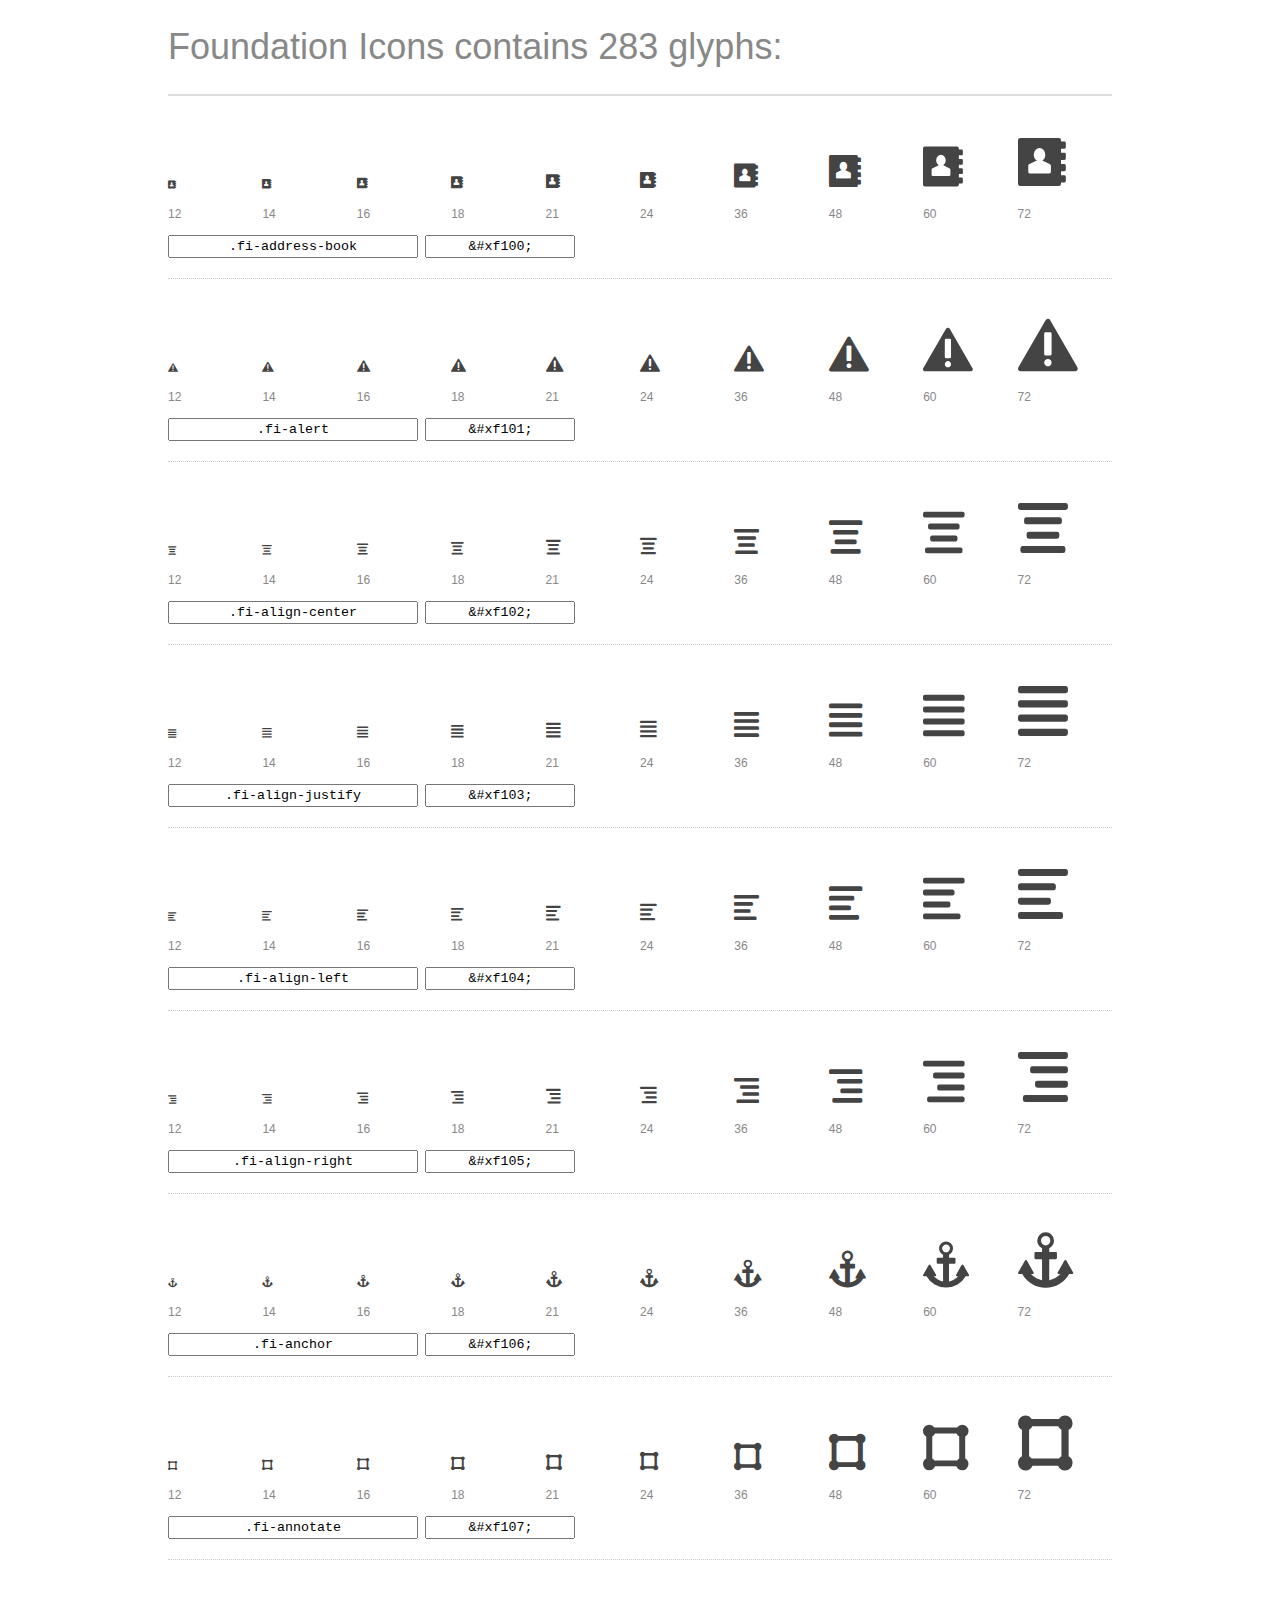
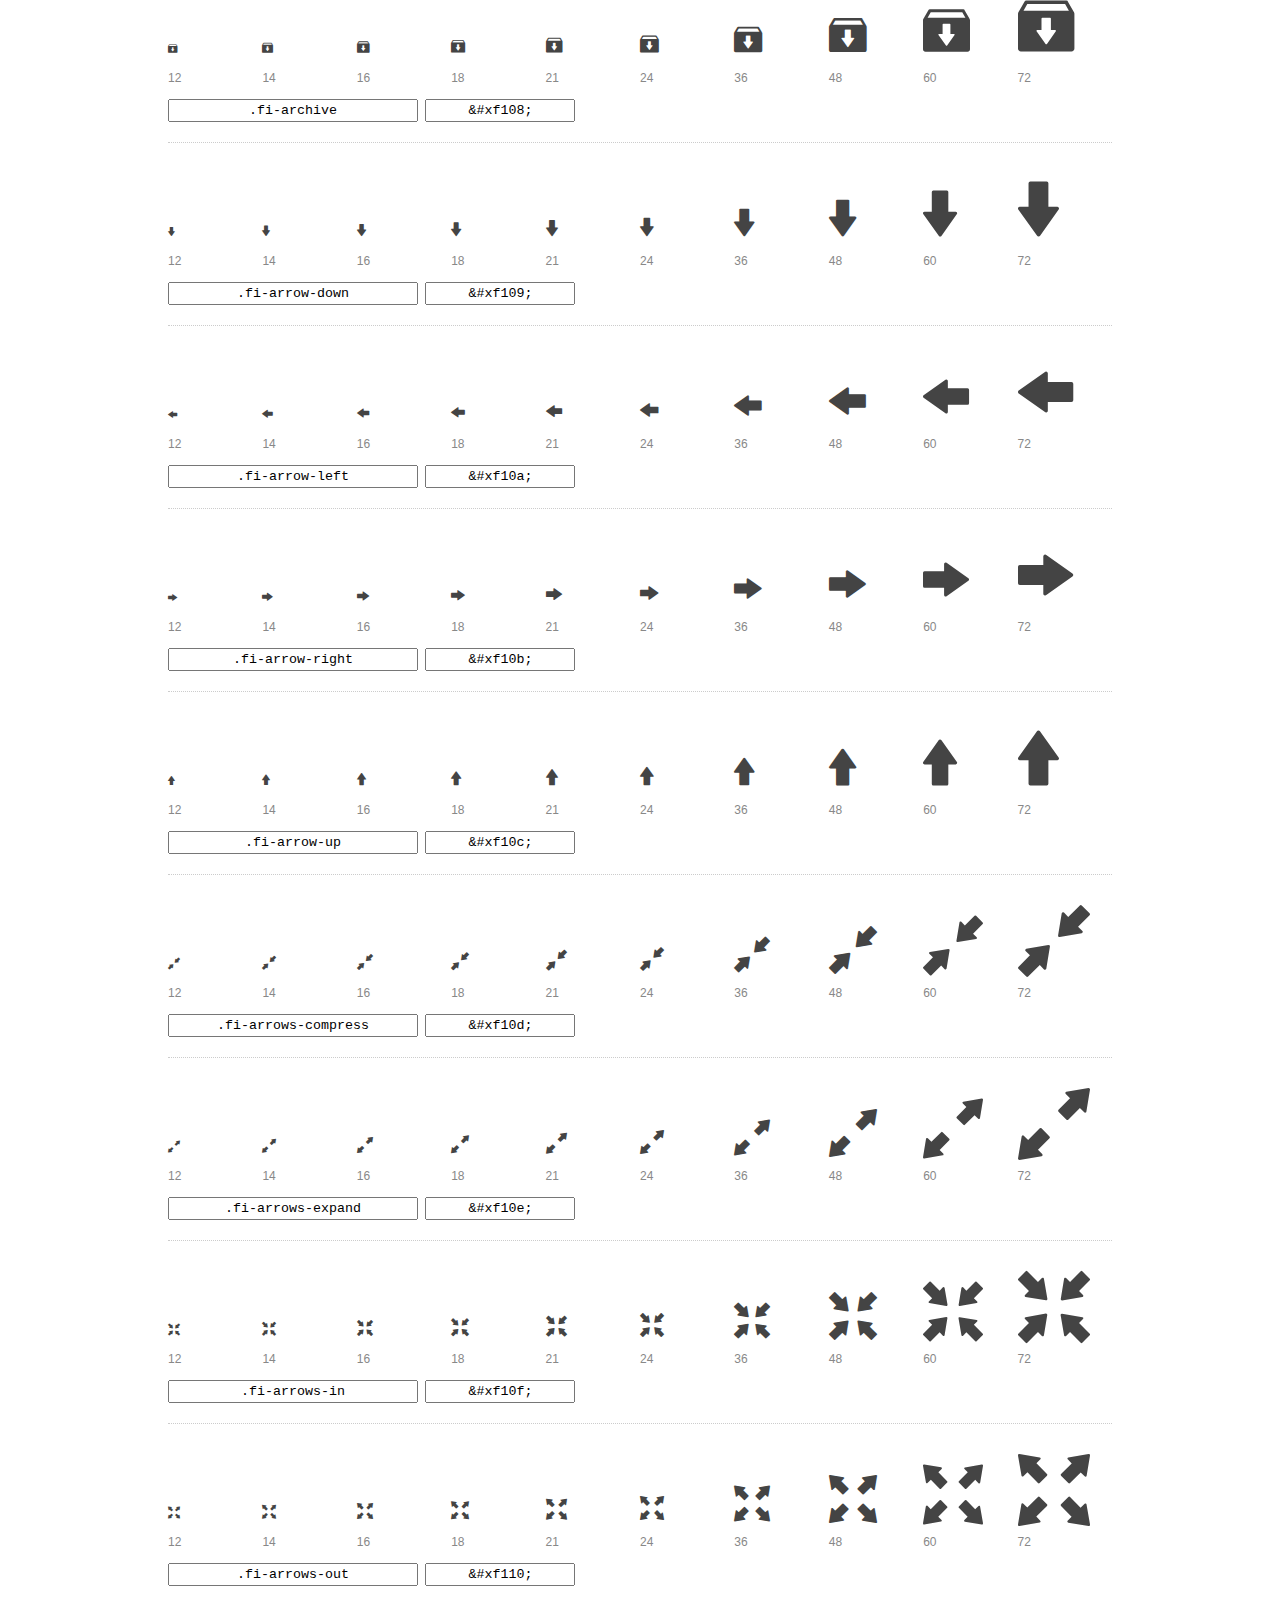
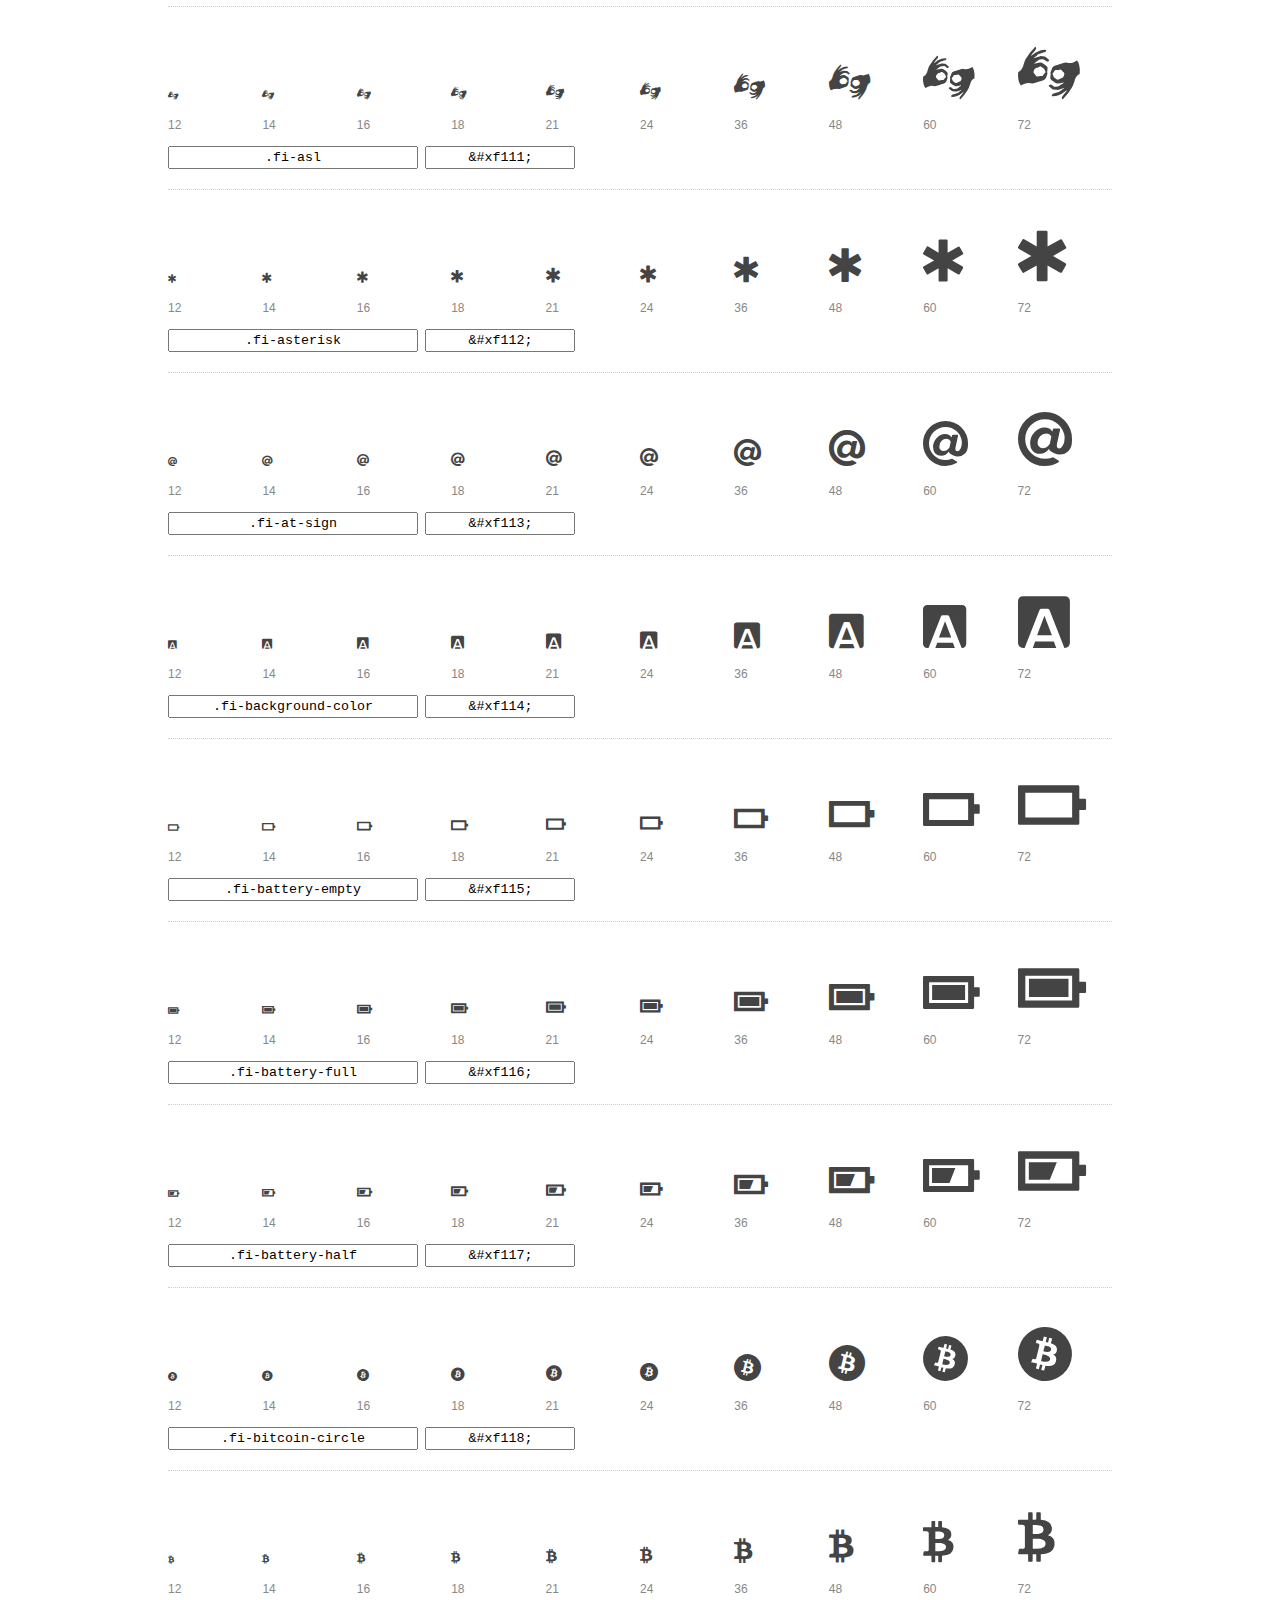
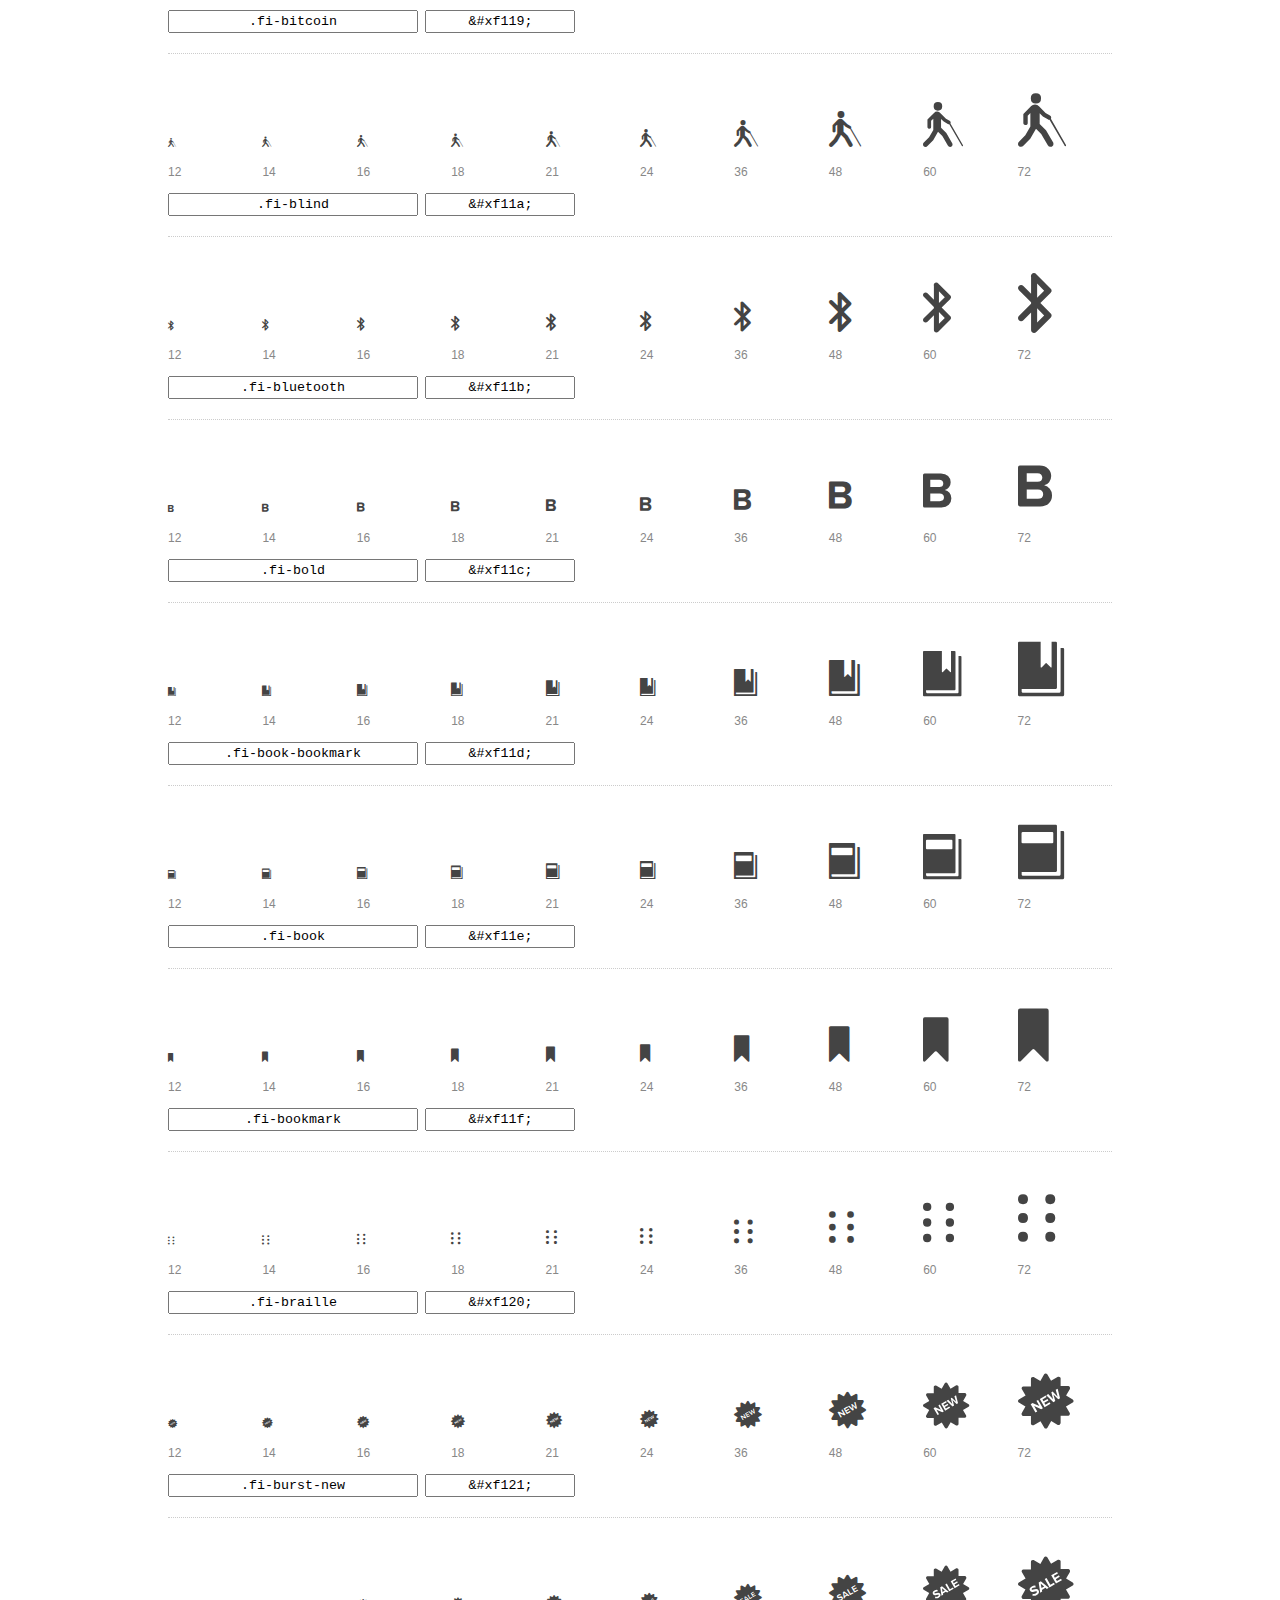
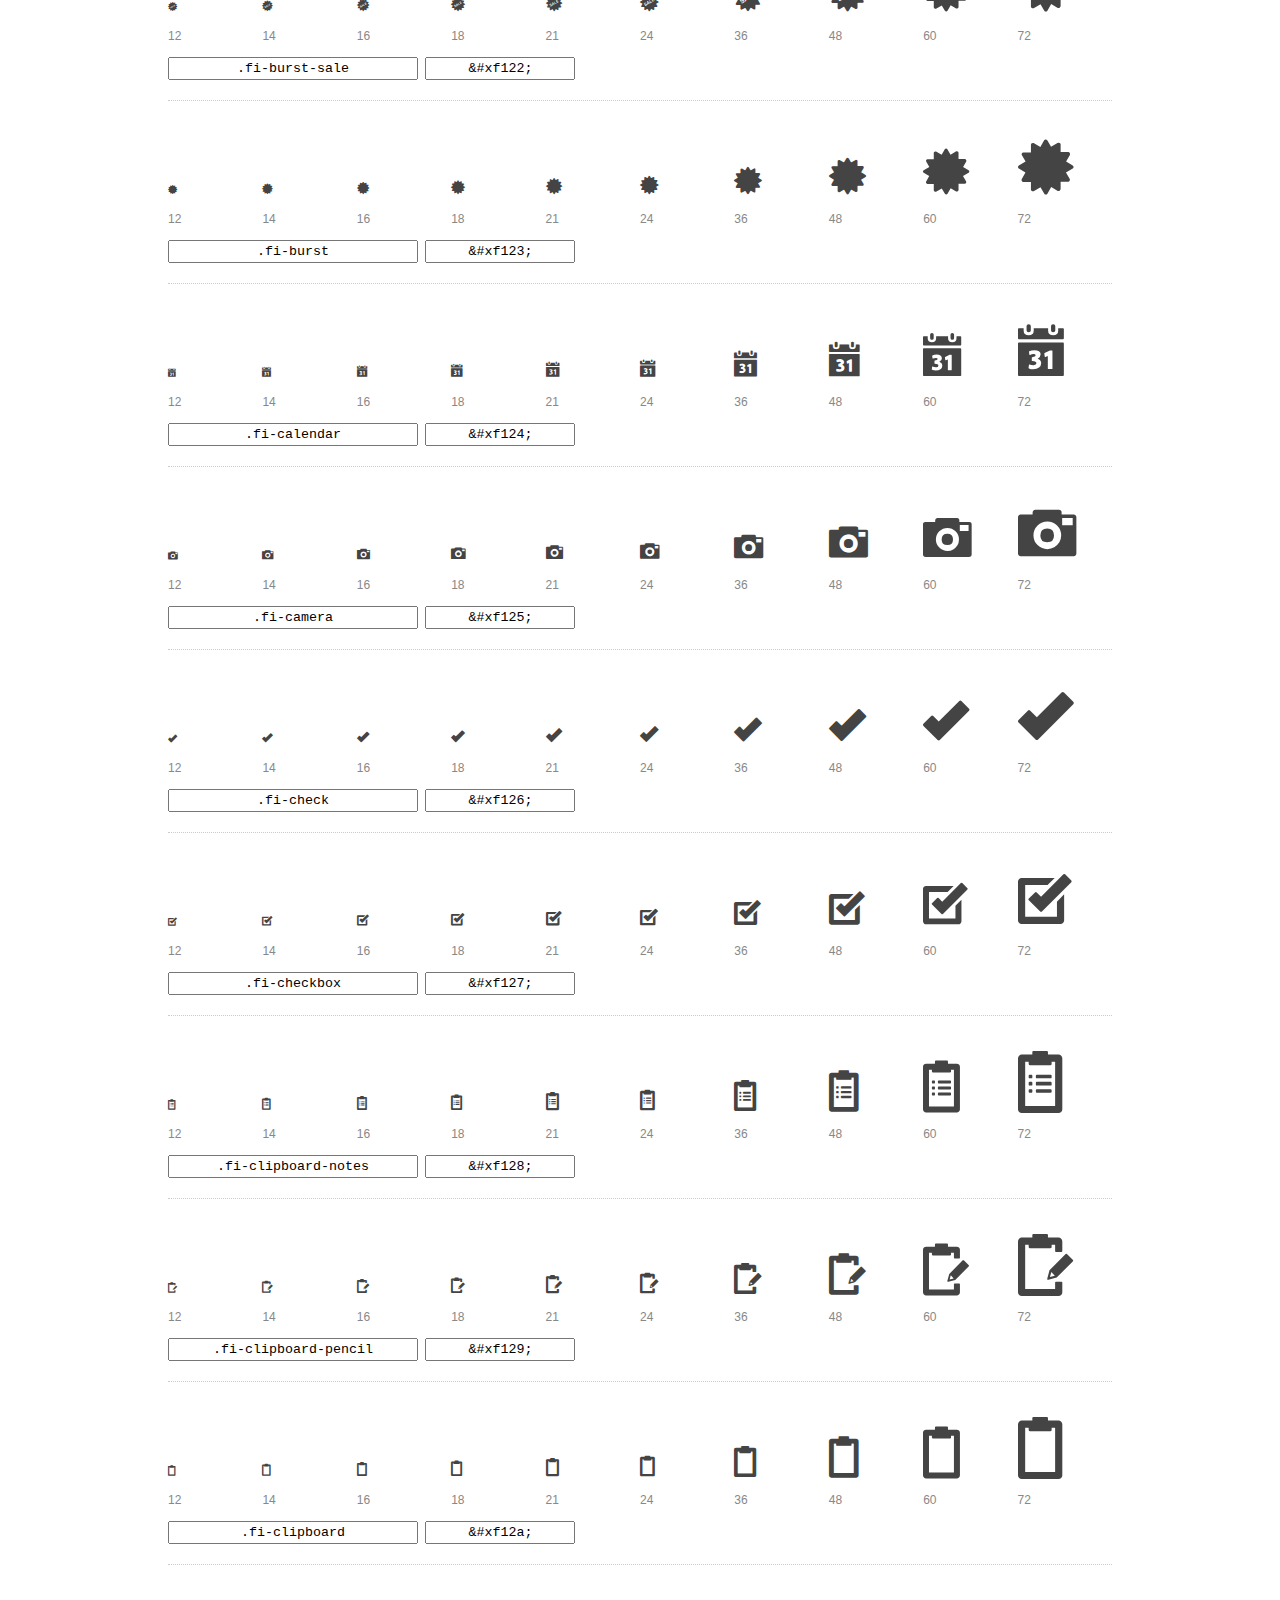
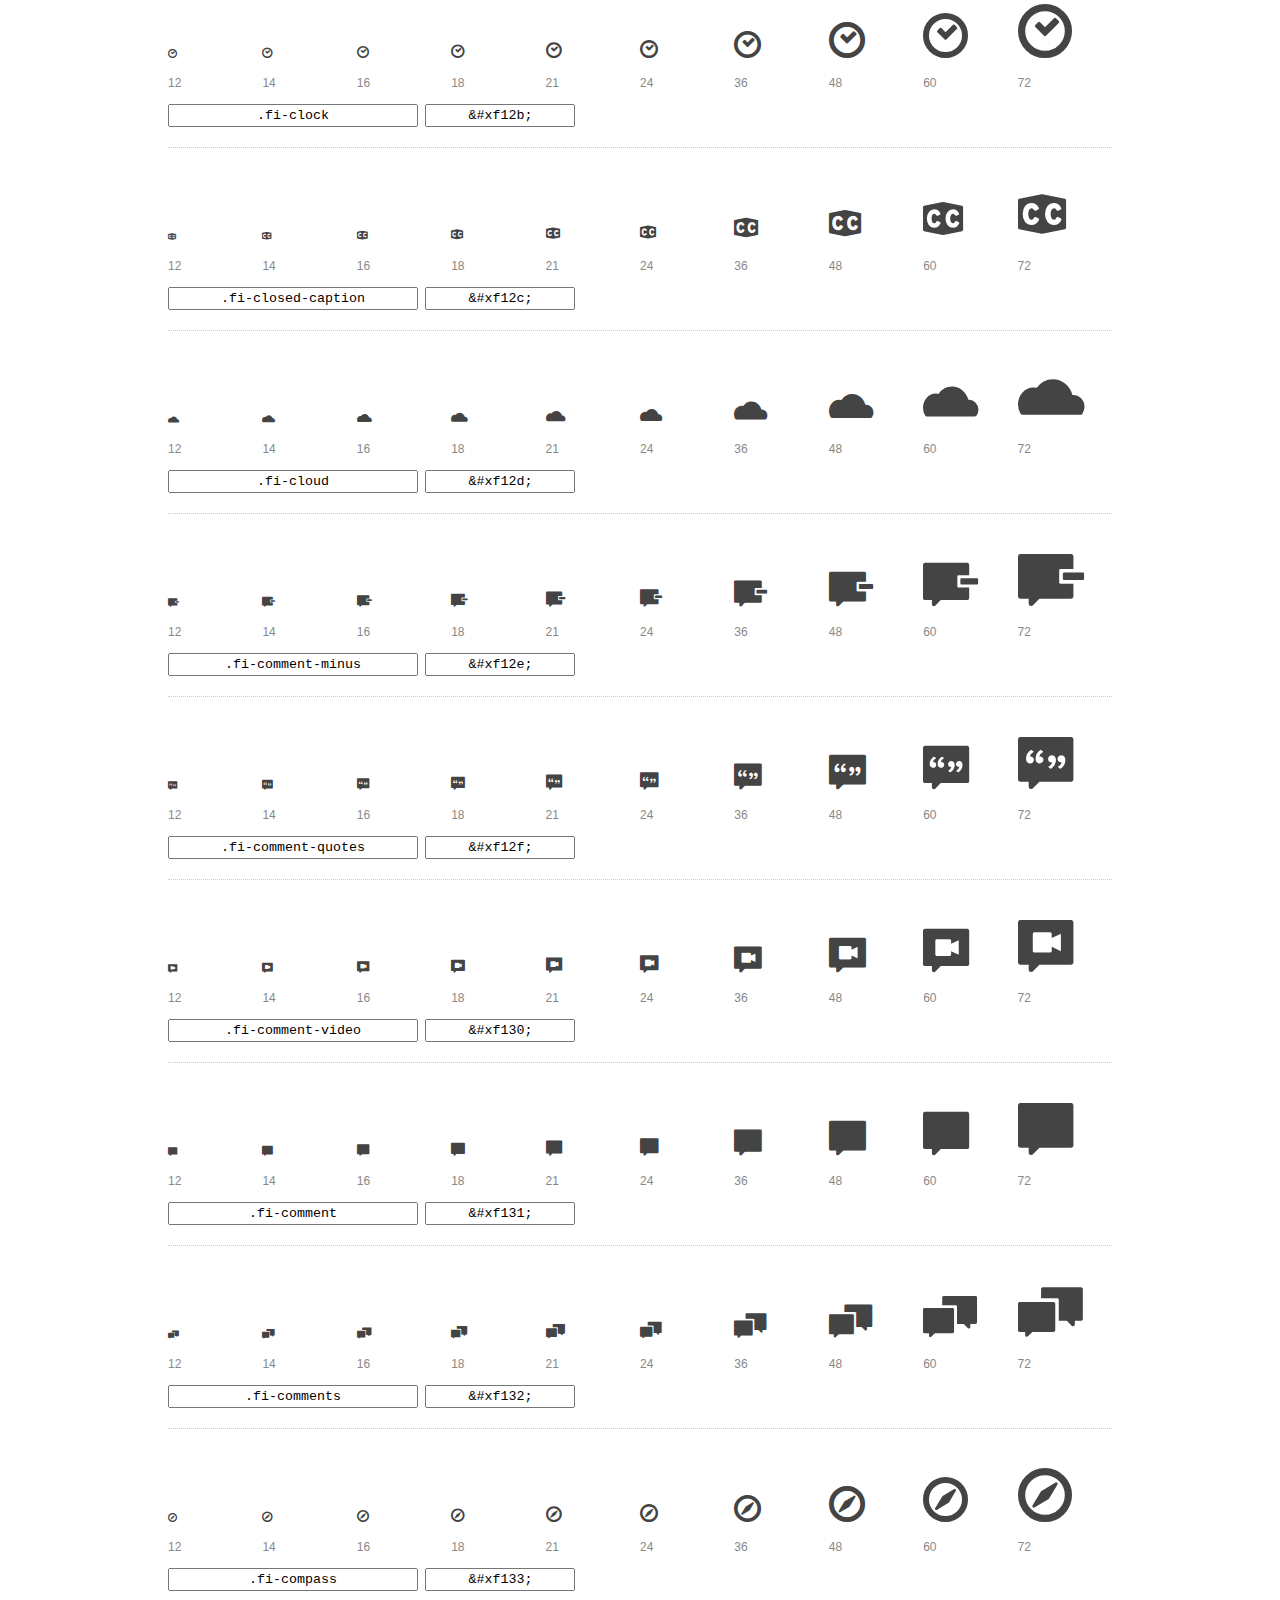
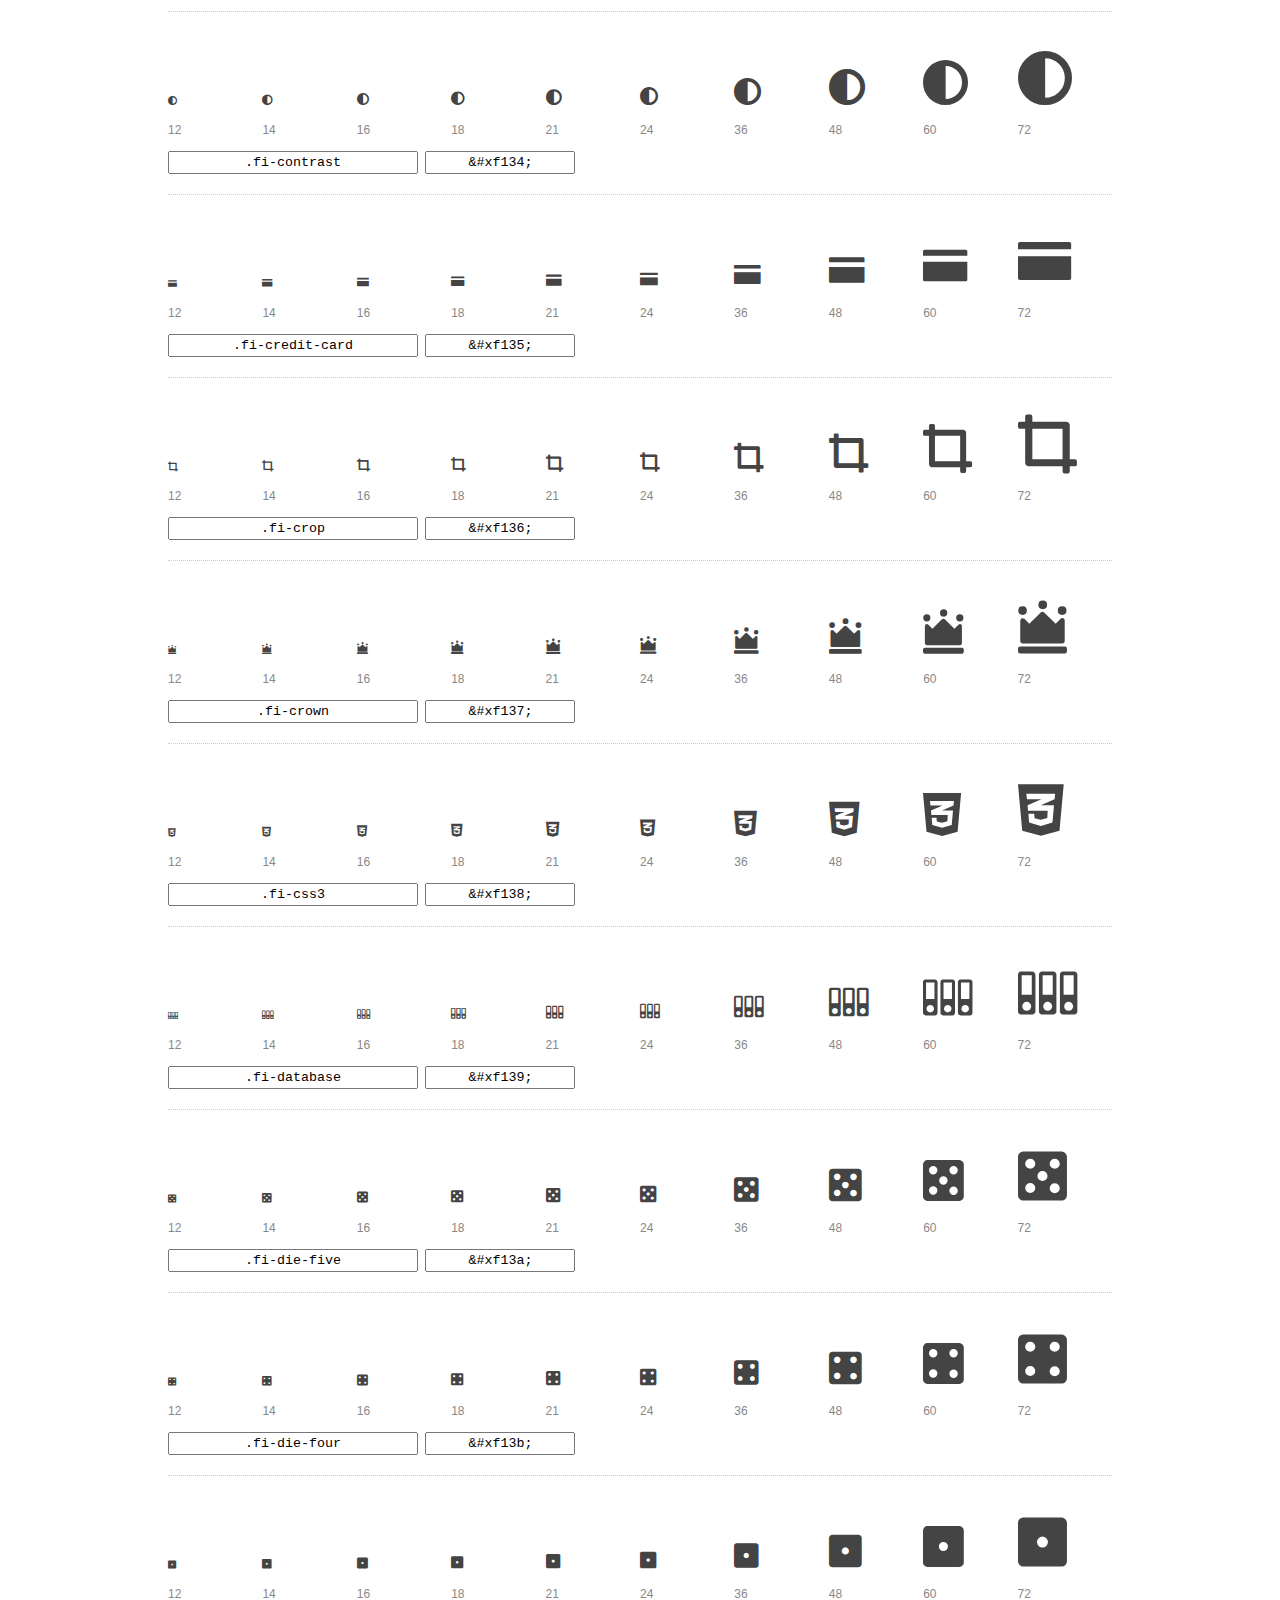
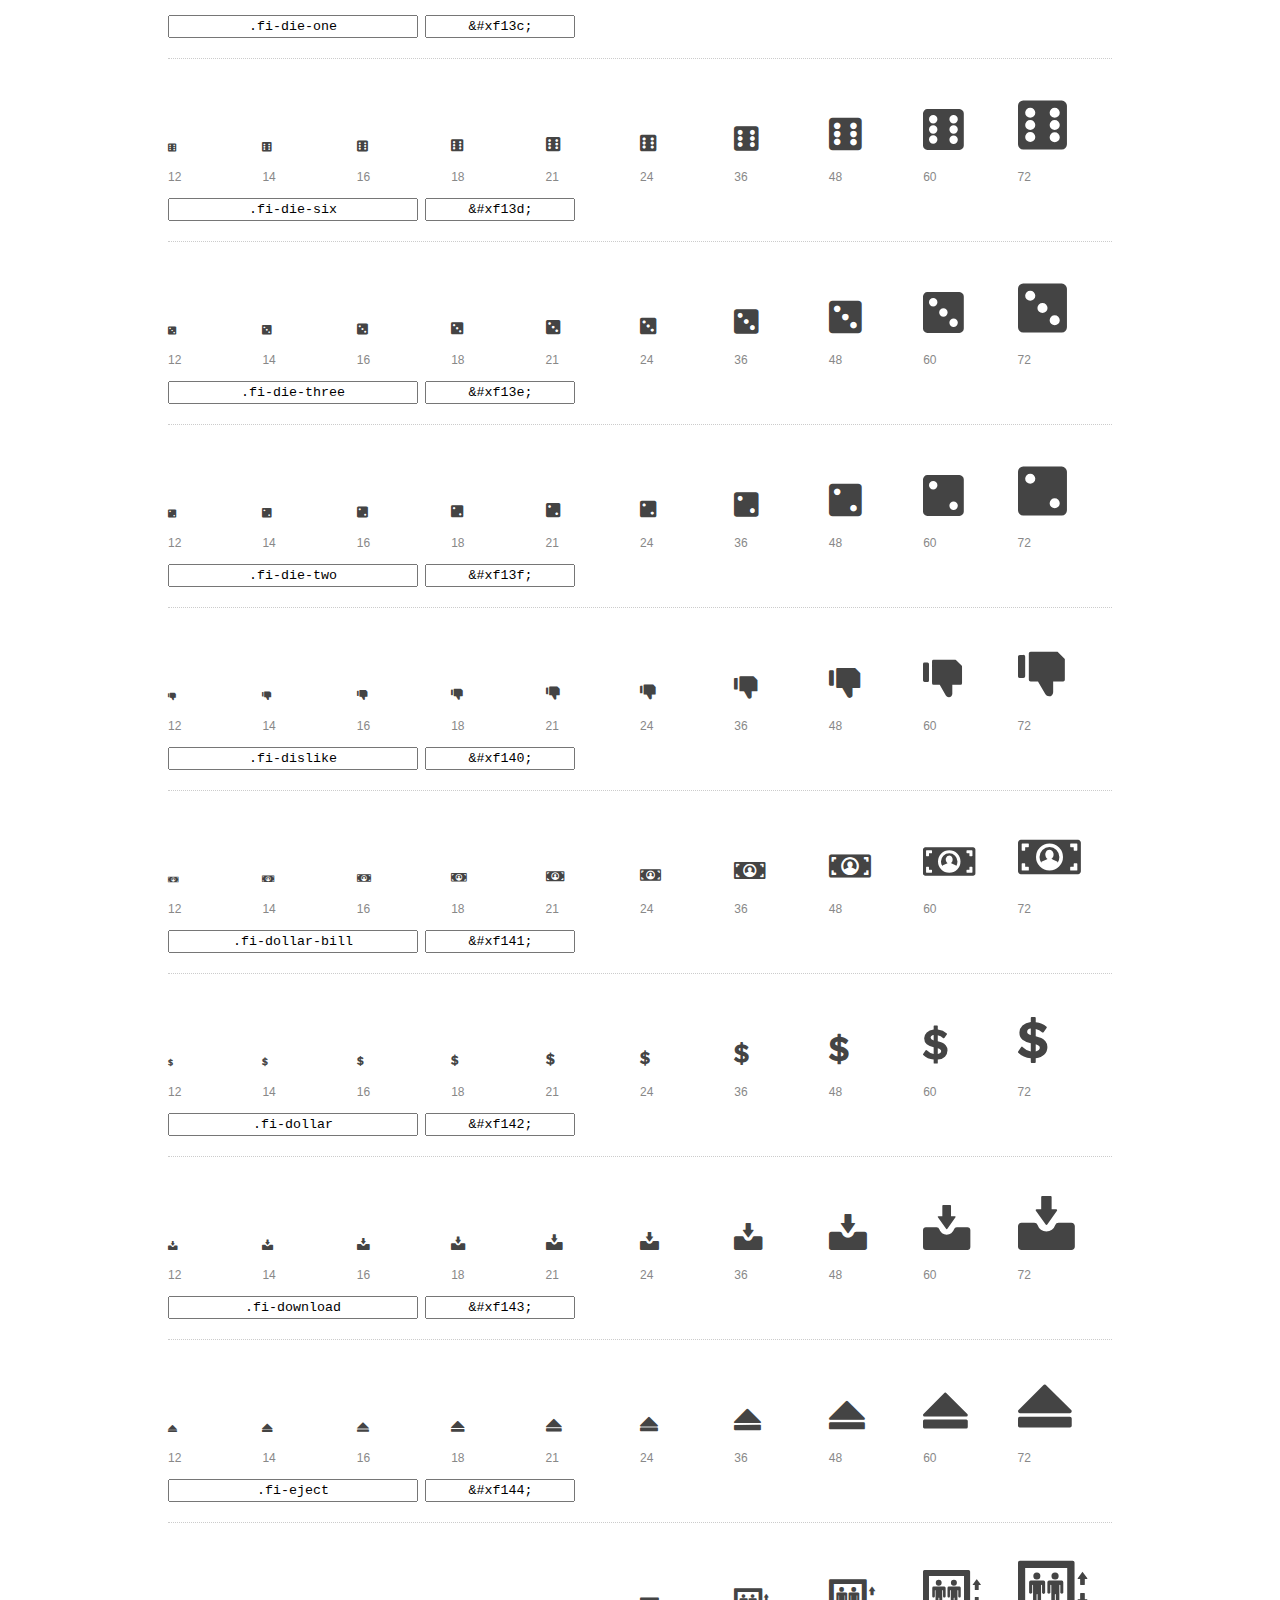
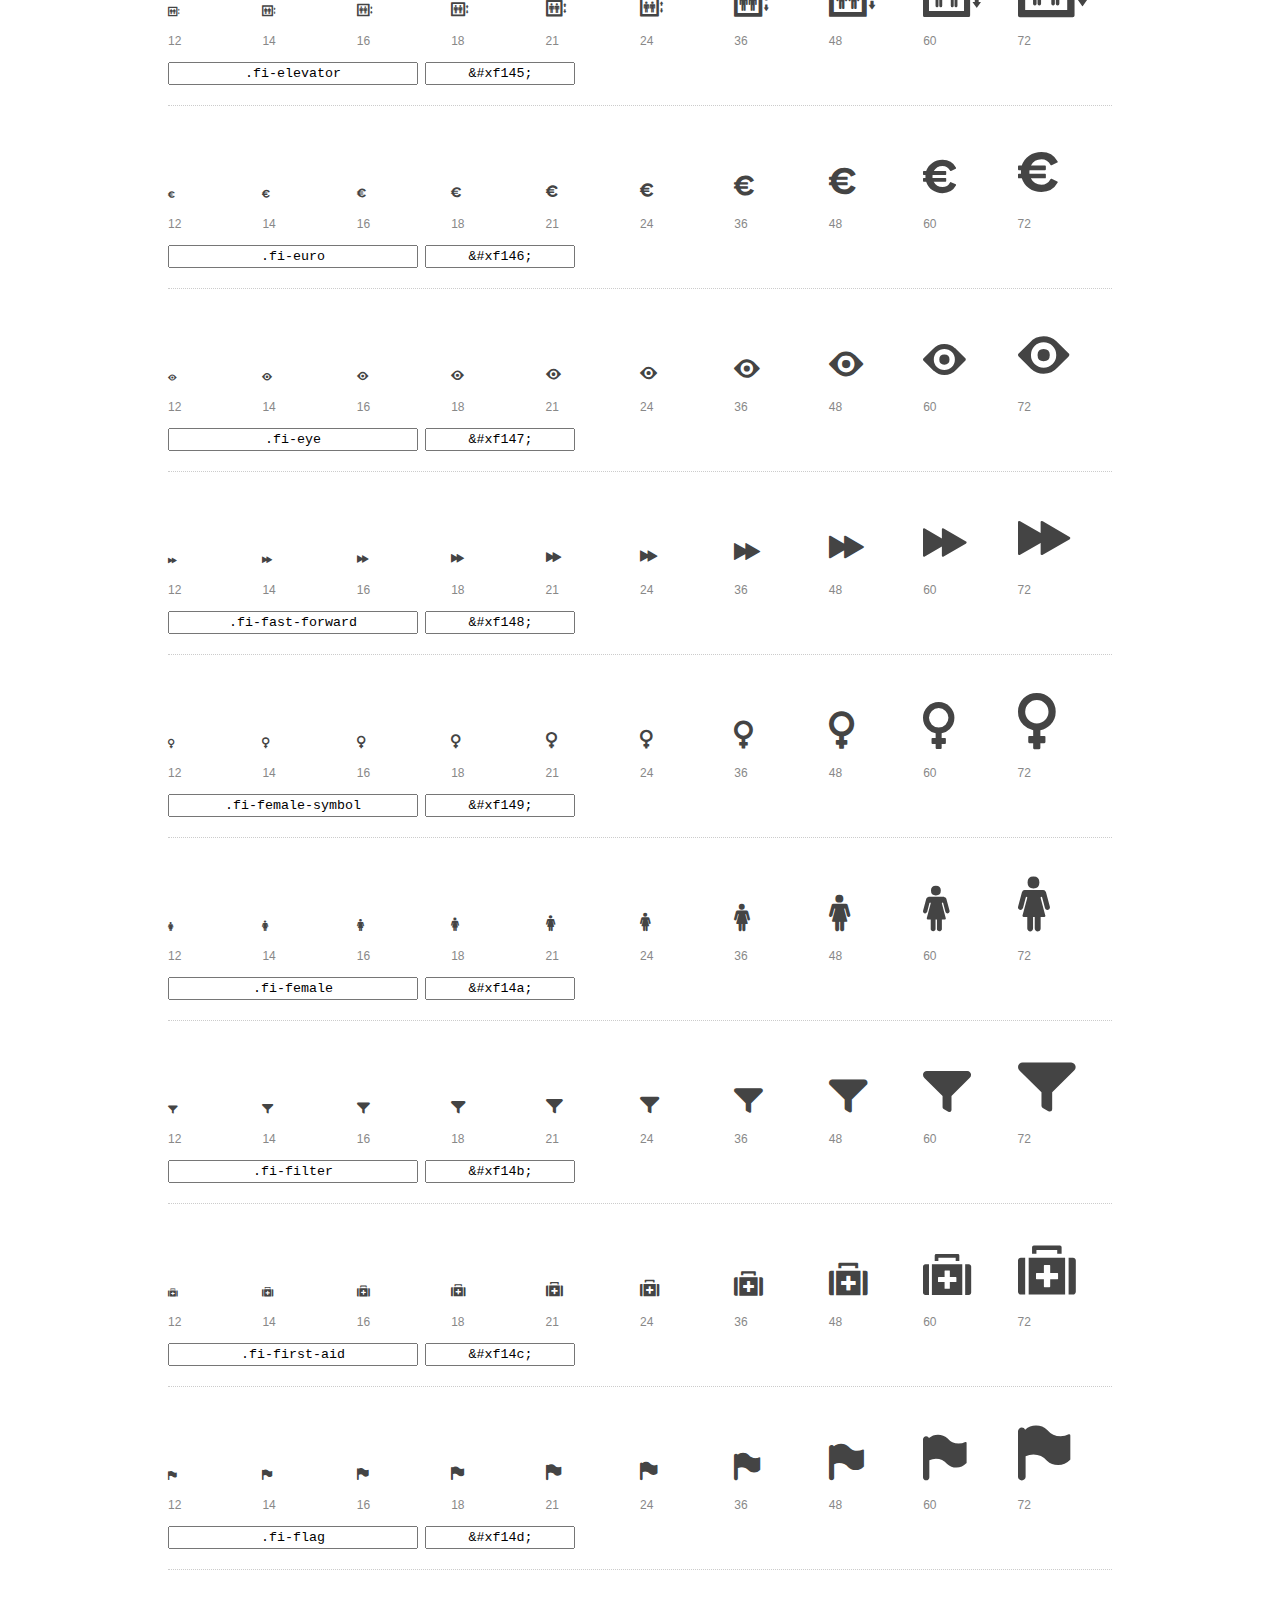
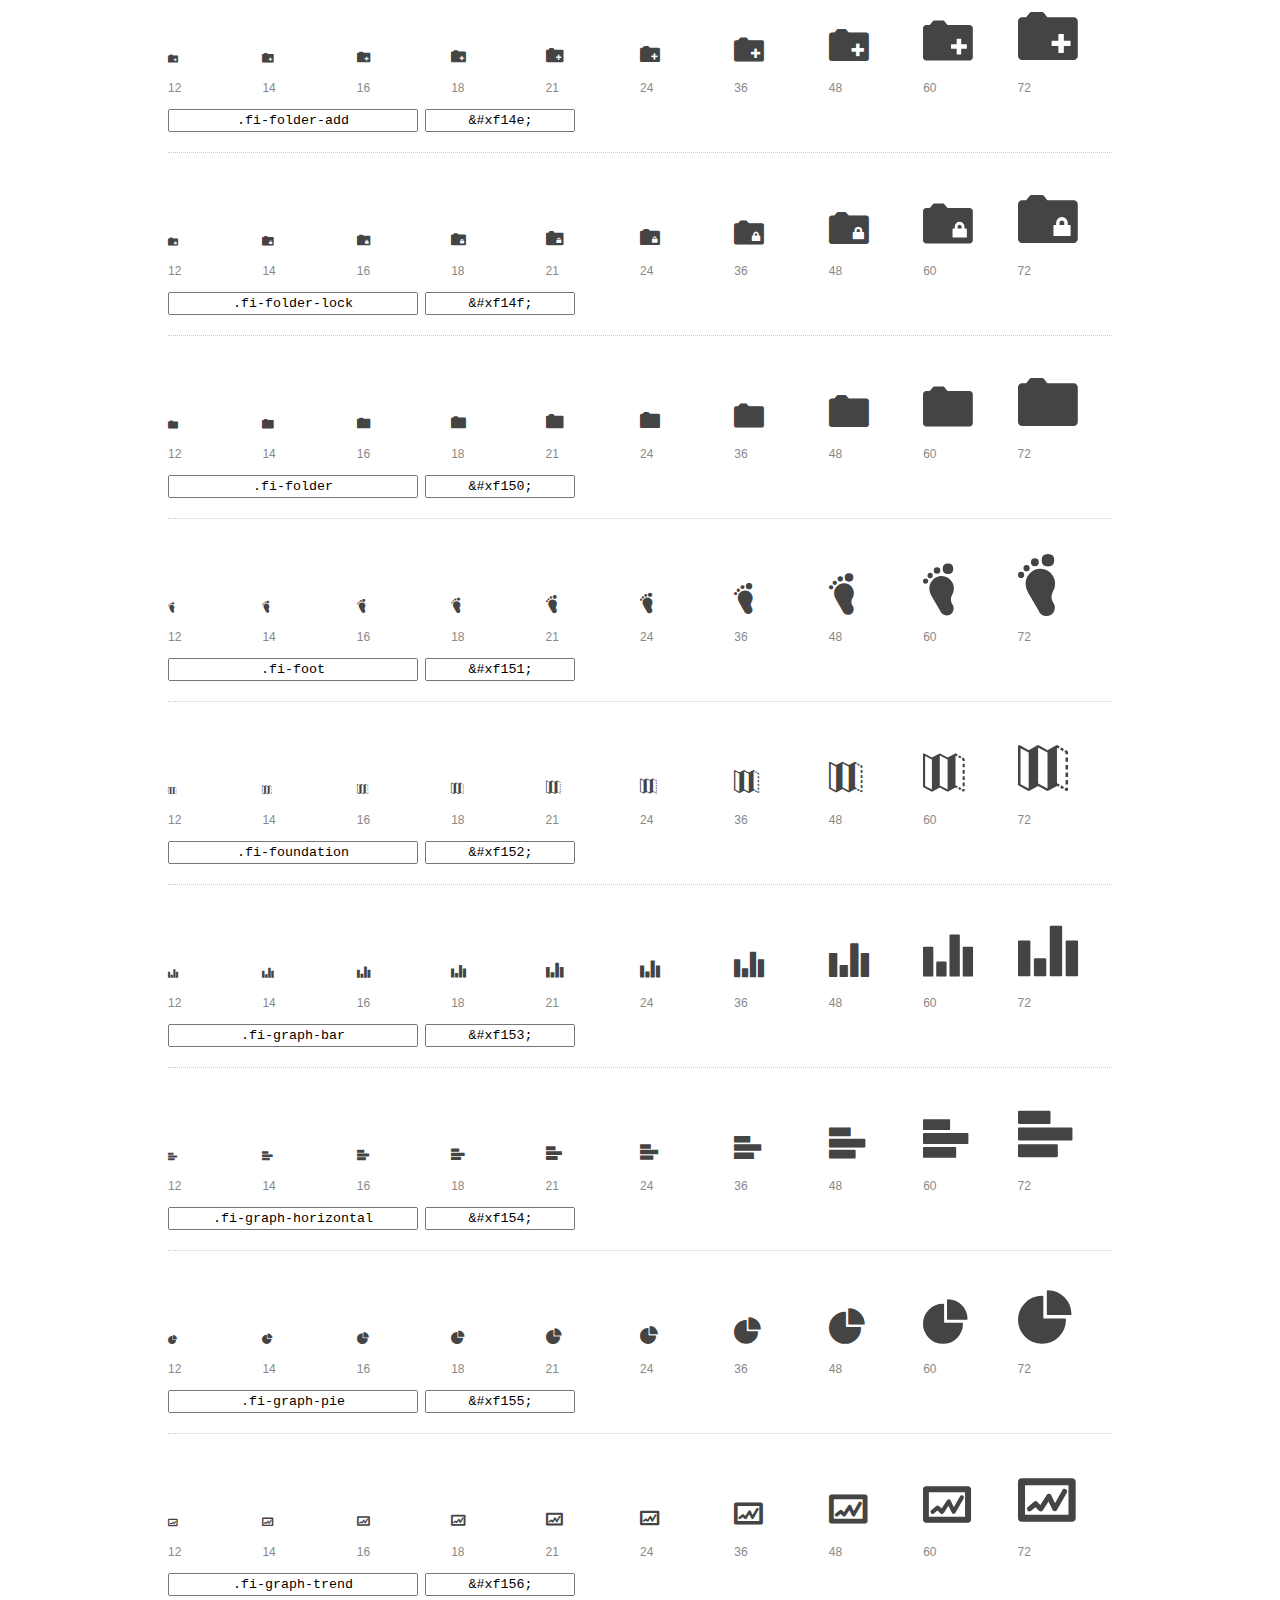
<file: css/foundation-icons/preview.html>
<!DOCTYPE html>
<html>
  <head>
    <title>Foundation Icons glyphs preview</title>
    <link rel="stylesheet" href="foundation-icons.css" />

    <style>
      * {
        -moz-box-sizing: border-box;
        -webkit-box-sizing: border-box;
        box-sizing: border-box;
        margin: 0;
        padding: 0;
      }

      body {
        background: #fff;
        color: #444;
        font: 16px/1.5 "Helvetica Neue", Helvetica, Arial, sans-serif;
      }

      a, 
      a:visited {
        color: #888;
        text-decoration: underline;
      }
      a:hover, 
      a:focus { color: #000; }

      h1 {
        border-bottom: 2px solid #ddd;
        color: #888;
        font-size: 36px;
        font-weight: 300;
        margin-bottom: 20px;
        padding: 20px 0;
      }

      .container {
        margin: 0 auto;
        min-width: 880px;
        padding: 0 40px;
        width: 80%;
      }

      .glyph {
        border-bottom: 1px dotted #ccc;
        padding: 10px 0 20px;
        margin-bottom: 20px;
      }

      .preview-glyphs { vertical-align: bottom; } 

      .preview-scale { 
        color: #888;
        font-size: 12px; 
        margin-top: 5px;
      }

      .step {
        display: inline-block;
        line-height: 1;
        width: 10%;
      }

      
      .size-12 { font-size: 12px; }
      
      .size-14 { font-size: 14px; }
      
      .size-16 { font-size: 16px; }
      
      .size-18 { font-size: 18px; }
      
      .size-21 { font-size: 21px; }
      
      .size-24 { font-size: 24px; }
      
      .size-36 { font-size: 36px; }
      
      .size-48 { font-size: 48px; }
      
      .size-60 { font-size: 60px; }
      
      .size-72 { font-size: 72px; }
      

      .usage { margin-top: 10px; }

      .usage input {
        font-family: monospace;
        margin-right: 3px;
        padding: 2px 5px;
        text-align: center;
      }

      .usage .point { width: 150px; }

      .usage .class { width: 250px; }

      .footer {
        color: #888;
        font-size: 12px;
        padding: 20px 0;
      }
    </style>

    <!--[if lte IE 8]><script src="http://html5shiv.googlecode.com/svn/trunk/html5.js"></script><![endif]-->
  </head>

  <body>
    <div class="container">
      <h1>Foundation Icons contains 283 glyphs:</h1> 

      
      <div class="glyph">
        <div class="preview-glyphs">
          <i class="step fi-address-book size-12"></i><i class="step fi-address-book size-14"></i><i class="step fi-address-book size-16"></i><i class="step fi-address-book size-18"></i><i class="step fi-address-book size-21"></i><i class="step fi-address-book size-24"></i><i class="step fi-address-book size-36"></i><i class="step fi-address-book size-48"></i><i class="step fi-address-book size-60"></i><i class="step fi-address-book size-72"></i>
        </div>
        <div class="preview-scale">
          <span class="step">12</span><span class="step">14</span><span class="step">16</span><span class="step">18</span><span class="step">21</span><span class="step">24</span><span class="step">36</span><span class="step">48</span><span class="step">60</span><span class="step">72</span> 
        </div>
        <div class="usage">
          <input class="class" type="text" readonly="readonly" onClick="this.select();" value=".fi-address-book" />
          <input class="point" type="text" readonly="readonly" onClick="this.select();" value="&amp;#xf100;" />
        </div>
      </div>
      
      <div class="glyph">
        <div class="preview-glyphs">
          <i class="step fi-alert size-12"></i><i class="step fi-alert size-14"></i><i class="step fi-alert size-16"></i><i class="step fi-alert size-18"></i><i class="step fi-alert size-21"></i><i class="step fi-alert size-24"></i><i class="step fi-alert size-36"></i><i class="step fi-alert size-48"></i><i class="step fi-alert size-60"></i><i class="step fi-alert size-72"></i>
        </div>
        <div class="preview-scale">
          <span class="step">12</span><span class="step">14</span><span class="step">16</span><span class="step">18</span><span class="step">21</span><span class="step">24</span><span class="step">36</span><span class="step">48</span><span class="step">60</span><span class="step">72</span> 
        </div>
        <div class="usage">
          <input class="class" type="text" readonly="readonly" onClick="this.select();" value=".fi-alert" />
          <input class="point" type="text" readonly="readonly" onClick="this.select();" value="&amp;#xf101;" />
        </div>
      </div>
      
      <div class="glyph">
        <div class="preview-glyphs">
          <i class="step fi-align-center size-12"></i><i class="step fi-align-center size-14"></i><i class="step fi-align-center size-16"></i><i class="step fi-align-center size-18"></i><i class="step fi-align-center size-21"></i><i class="step fi-align-center size-24"></i><i class="step fi-align-center size-36"></i><i class="step fi-align-center size-48"></i><i class="step fi-align-center size-60"></i><i class="step fi-align-center size-72"></i>
        </div>
        <div class="preview-scale">
          <span class="step">12</span><span class="step">14</span><span class="step">16</span><span class="step">18</span><span class="step">21</span><span class="step">24</span><span class="step">36</span><span class="step">48</span><span class="step">60</span><span class="step">72</span> 
        </div>
        <div class="usage">
          <input class="class" type="text" readonly="readonly" onClick="this.select();" value=".fi-align-center" />
          <input class="point" type="text" readonly="readonly" onClick="this.select();" value="&amp;#xf102;" />
        </div>
      </div>
      
      <div class="glyph">
        <div class="preview-glyphs">
          <i class="step fi-align-justify size-12"></i><i class="step fi-align-justify size-14"></i><i class="step fi-align-justify size-16"></i><i class="step fi-align-justify size-18"></i><i class="step fi-align-justify size-21"></i><i class="step fi-align-justify size-24"></i><i class="step fi-align-justify size-36"></i><i class="step fi-align-justify size-48"></i><i class="step fi-align-justify size-60"></i><i class="step fi-align-justify size-72"></i>
        </div>
        <div class="preview-scale">
          <span class="step">12</span><span class="step">14</span><span class="step">16</span><span class="step">18</span><span class="step">21</span><span class="step">24</span><span class="step">36</span><span class="step">48</span><span class="step">60</span><span class="step">72</span> 
        </div>
        <div class="usage">
          <input class="class" type="text" readonly="readonly" onClick="this.select();" value=".fi-align-justify" />
          <input class="point" type="text" readonly="readonly" onClick="this.select();" value="&amp;#xf103;" />
        </div>
      </div>
      
      <div class="glyph">
        <div class="preview-glyphs">
          <i class="step fi-align-left size-12"></i><i class="step fi-align-left size-14"></i><i class="step fi-align-left size-16"></i><i class="step fi-align-left size-18"></i><i class="step fi-align-left size-21"></i><i class="step fi-align-left size-24"></i><i class="step fi-align-left size-36"></i><i class="step fi-align-left size-48"></i><i class="step fi-align-left size-60"></i><i class="step fi-align-left size-72"></i>
        </div>
        <div class="preview-scale">
          <span class="step">12</span><span class="step">14</span><span class="step">16</span><span class="step">18</span><span class="step">21</span><span class="step">24</span><span class="step">36</span><span class="step">48</span><span class="step">60</span><span class="step">72</span> 
        </div>
        <div class="usage">
          <input class="class" type="text" readonly="readonly" onClick="this.select();" value=".fi-align-left" />
          <input class="point" type="text" readonly="readonly" onClick="this.select();" value="&amp;#xf104;" />
        </div>
      </div>
      
      <div class="glyph">
        <div class="preview-glyphs">
          <i class="step fi-align-right size-12"></i><i class="step fi-align-right size-14"></i><i class="step fi-align-right size-16"></i><i class="step fi-align-right size-18"></i><i class="step fi-align-right size-21"></i><i class="step fi-align-right size-24"></i><i class="step fi-align-right size-36"></i><i class="step fi-align-right size-48"></i><i class="step fi-align-right size-60"></i><i class="step fi-align-right size-72"></i>
        </div>
        <div class="preview-scale">
          <span class="step">12</span><span class="step">14</span><span class="step">16</span><span class="step">18</span><span class="step">21</span><span class="step">24</span><span class="step">36</span><span class="step">48</span><span class="step">60</span><span class="step">72</span> 
        </div>
        <div class="usage">
          <input class="class" type="text" readonly="readonly" onClick="this.select();" value=".fi-align-right" />
          <input class="point" type="text" readonly="readonly" onClick="this.select();" value="&amp;#xf105;" />
        </div>
      </div>
      
      <div class="glyph">
        <div class="preview-glyphs">
          <i class="step fi-anchor size-12"></i><i class="step fi-anchor size-14"></i><i class="step fi-anchor size-16"></i><i class="step fi-anchor size-18"></i><i class="step fi-anchor size-21"></i><i class="step fi-anchor size-24"></i><i class="step fi-anchor size-36"></i><i class="step fi-anchor size-48"></i><i class="step fi-anchor size-60"></i><i class="step fi-anchor size-72"></i>
        </div>
        <div class="preview-scale">
          <span class="step">12</span><span class="step">14</span><span class="step">16</span><span class="step">18</span><span class="step">21</span><span class="step">24</span><span class="step">36</span><span class="step">48</span><span class="step">60</span><span class="step">72</span> 
        </div>
        <div class="usage">
          <input class="class" type="text" readonly="readonly" onClick="this.select();" value=".fi-anchor" />
          <input class="point" type="text" readonly="readonly" onClick="this.select();" value="&amp;#xf106;" />
        </div>
      </div>
      
      <div class="glyph">
        <div class="preview-glyphs">
          <i class="step fi-annotate size-12"></i><i class="step fi-annotate size-14"></i><i class="step fi-annotate size-16"></i><i class="step fi-annotate size-18"></i><i class="step fi-annotate size-21"></i><i class="step fi-annotate size-24"></i><i class="step fi-annotate size-36"></i><i class="step fi-annotate size-48"></i><i class="step fi-annotate size-60"></i><i class="step fi-annotate size-72"></i>
        </div>
        <div class="preview-scale">
          <span class="step">12</span><span class="step">14</span><span class="step">16</span><span class="step">18</span><span class="step">21</span><span class="step">24</span><span class="step">36</span><span class="step">48</span><span class="step">60</span><span class="step">72</span> 
        </div>
        <div class="usage">
          <input class="class" type="text" readonly="readonly" onClick="this.select();" value=".fi-annotate" />
          <input class="point" type="text" readonly="readonly" onClick="this.select();" value="&amp;#xf107;" />
        </div>
      </div>
      
      <div class="glyph">
        <div class="preview-glyphs">
          <i class="step fi-archive size-12"></i><i class="step fi-archive size-14"></i><i class="step fi-archive size-16"></i><i class="step fi-archive size-18"></i><i class="step fi-archive size-21"></i><i class="step fi-archive size-24"></i><i class="step fi-archive size-36"></i><i class="step fi-archive size-48"></i><i class="step fi-archive size-60"></i><i class="step fi-archive size-72"></i>
        </div>
        <div class="preview-scale">
          <span class="step">12</span><span class="step">14</span><span class="step">16</span><span class="step">18</span><span class="step">21</span><span class="step">24</span><span class="step">36</span><span class="step">48</span><span class="step">60</span><span class="step">72</span> 
        </div>
        <div class="usage">
          <input class="class" type="text" readonly="readonly" onClick="this.select();" value=".fi-archive" />
          <input class="point" type="text" readonly="readonly" onClick="this.select();" value="&amp;#xf108;" />
        </div>
      </div>
      
      <div class="glyph">
        <div class="preview-glyphs">
          <i class="step fi-arrow-down size-12"></i><i class="step fi-arrow-down size-14"></i><i class="step fi-arrow-down size-16"></i><i class="step fi-arrow-down size-18"></i><i class="step fi-arrow-down size-21"></i><i class="step fi-arrow-down size-24"></i><i class="step fi-arrow-down size-36"></i><i class="step fi-arrow-down size-48"></i><i class="step fi-arrow-down size-60"></i><i class="step fi-arrow-down size-72"></i>
        </div>
        <div class="preview-scale">
          <span class="step">12</span><span class="step">14</span><span class="step">16</span><span class="step">18</span><span class="step">21</span><span class="step">24</span><span class="step">36</span><span class="step">48</span><span class="step">60</span><span class="step">72</span> 
        </div>
        <div class="usage">
          <input class="class" type="text" readonly="readonly" onClick="this.select();" value=".fi-arrow-down" />
          <input class="point" type="text" readonly="readonly" onClick="this.select();" value="&amp;#xf109;" />
        </div>
      </div>
      
      <div class="glyph">
        <div class="preview-glyphs">
          <i class="step fi-arrow-left size-12"></i><i class="step fi-arrow-left size-14"></i><i class="step fi-arrow-left size-16"></i><i class="step fi-arrow-left size-18"></i><i class="step fi-arrow-left size-21"></i><i class="step fi-arrow-left size-24"></i><i class="step fi-arrow-left size-36"></i><i class="step fi-arrow-left size-48"></i><i class="step fi-arrow-left size-60"></i><i class="step fi-arrow-left size-72"></i>
        </div>
        <div class="preview-scale">
          <span class="step">12</span><span class="step">14</span><span class="step">16</span><span class="step">18</span><span class="step">21</span><span class="step">24</span><span class="step">36</span><span class="step">48</span><span class="step">60</span><span class="step">72</span> 
        </div>
        <div class="usage">
          <input class="class" type="text" readonly="readonly" onClick="this.select();" value=".fi-arrow-left" />
          <input class="point" type="text" readonly="readonly" onClick="this.select();" value="&amp;#xf10a;" />
        </div>
      </div>
      
      <div class="glyph">
        <div class="preview-glyphs">
          <i class="step fi-arrow-right size-12"></i><i class="step fi-arrow-right size-14"></i><i class="step fi-arrow-right size-16"></i><i class="step fi-arrow-right size-18"></i><i class="step fi-arrow-right size-21"></i><i class="step fi-arrow-right size-24"></i><i class="step fi-arrow-right size-36"></i><i class="step fi-arrow-right size-48"></i><i class="step fi-arrow-right size-60"></i><i class="step fi-arrow-right size-72"></i>
        </div>
        <div class="preview-scale">
          <span class="step">12</span><span class="step">14</span><span class="step">16</span><span class="step">18</span><span class="step">21</span><span class="step">24</span><span class="step">36</span><span class="step">48</span><span class="step">60</span><span class="step">72</span> 
        </div>
        <div class="usage">
          <input class="class" type="text" readonly="readonly" onClick="this.select();" value=".fi-arrow-right" />
          <input class="point" type="text" readonly="readonly" onClick="this.select();" value="&amp;#xf10b;" />
        </div>
      </div>
      
      <div class="glyph">
        <div class="preview-glyphs">
          <i class="step fi-arrow-up size-12"></i><i class="step fi-arrow-up size-14"></i><i class="step fi-arrow-up size-16"></i><i class="step fi-arrow-up size-18"></i><i class="step fi-arrow-up size-21"></i><i class="step fi-arrow-up size-24"></i><i class="step fi-arrow-up size-36"></i><i class="step fi-arrow-up size-48"></i><i class="step fi-arrow-up size-60"></i><i class="step fi-arrow-up size-72"></i>
        </div>
        <div class="preview-scale">
          <span class="step">12</span><span class="step">14</span><span class="step">16</span><span class="step">18</span><span class="step">21</span><span class="step">24</span><span class="step">36</span><span class="step">48</span><span class="step">60</span><span class="step">72</span> 
        </div>
        <div class="usage">
          <input class="class" type="text" readonly="readonly" onClick="this.select();" value=".fi-arrow-up" />
          <input class="point" type="text" readonly="readonly" onClick="this.select();" value="&amp;#xf10c;" />
        </div>
      </div>
      
      <div class="glyph">
        <div class="preview-glyphs">
          <i class="step fi-arrows-compress size-12"></i><i class="step fi-arrows-compress size-14"></i><i class="step fi-arrows-compress size-16"></i><i class="step fi-arrows-compress size-18"></i><i class="step fi-arrows-compress size-21"></i><i class="step fi-arrows-compress size-24"></i><i class="step fi-arrows-compress size-36"></i><i class="step fi-arrows-compress size-48"></i><i class="step fi-arrows-compress size-60"></i><i class="step fi-arrows-compress size-72"></i>
        </div>
        <div class="preview-scale">
          <span class="step">12</span><span class="step">14</span><span class="step">16</span><span class="step">18</span><span class="step">21</span><span class="step">24</span><span class="step">36</span><span class="step">48</span><span class="step">60</span><span class="step">72</span> 
        </div>
        <div class="usage">
          <input class="class" type="text" readonly="readonly" onClick="this.select();" value=".fi-arrows-compress" />
          <input class="point" type="text" readonly="readonly" onClick="this.select();" value="&amp;#xf10d;" />
        </div>
      </div>
      
      <div class="glyph">
        <div class="preview-glyphs">
          <i class="step fi-arrows-expand size-12"></i><i class="step fi-arrows-expand size-14"></i><i class="step fi-arrows-expand size-16"></i><i class="step fi-arrows-expand size-18"></i><i class="step fi-arrows-expand size-21"></i><i class="step fi-arrows-expand size-24"></i><i class="step fi-arrows-expand size-36"></i><i class="step fi-arrows-expand size-48"></i><i class="step fi-arrows-expand size-60"></i><i class="step fi-arrows-expand size-72"></i>
        </div>
        <div class="preview-scale">
          <span class="step">12</span><span class="step">14</span><span class="step">16</span><span class="step">18</span><span class="step">21</span><span class="step">24</span><span class="step">36</span><span class="step">48</span><span class="step">60</span><span class="step">72</span> 
        </div>
        <div class="usage">
          <input class="class" type="text" readonly="readonly" onClick="this.select();" value=".fi-arrows-expand" />
          <input class="point" type="text" readonly="readonly" onClick="this.select();" value="&amp;#xf10e;" />
        </div>
      </div>
      
      <div class="glyph">
        <div class="preview-glyphs">
          <i class="step fi-arrows-in size-12"></i><i class="step fi-arrows-in size-14"></i><i class="step fi-arrows-in size-16"></i><i class="step fi-arrows-in size-18"></i><i class="step fi-arrows-in size-21"></i><i class="step fi-arrows-in size-24"></i><i class="step fi-arrows-in size-36"></i><i class="step fi-arrows-in size-48"></i><i class="step fi-arrows-in size-60"></i><i class="step fi-arrows-in size-72"></i>
        </div>
        <div class="preview-scale">
          <span class="step">12</span><span class="step">14</span><span class="step">16</span><span class="step">18</span><span class="step">21</span><span class="step">24</span><span class="step">36</span><span class="step">48</span><span class="step">60</span><span class="step">72</span> 
        </div>
        <div class="usage">
          <input class="class" type="text" readonly="readonly" onClick="this.select();" value=".fi-arrows-in" />
          <input class="point" type="text" readonly="readonly" onClick="this.select();" value="&amp;#xf10f;" />
        </div>
      </div>
      
      <div class="glyph">
        <div class="preview-glyphs">
          <i class="step fi-arrows-out size-12"></i><i class="step fi-arrows-out size-14"></i><i class="step fi-arrows-out size-16"></i><i class="step fi-arrows-out size-18"></i><i class="step fi-arrows-out size-21"></i><i class="step fi-arrows-out size-24"></i><i class="step fi-arrows-out size-36"></i><i class="step fi-arrows-out size-48"></i><i class="step fi-arrows-out size-60"></i><i class="step fi-arrows-out size-72"></i>
        </div>
        <div class="preview-scale">
          <span class="step">12</span><span class="step">14</span><span class="step">16</span><span class="step">18</span><span class="step">21</span><span class="step">24</span><span class="step">36</span><span class="step">48</span><span class="step">60</span><span class="step">72</span> 
        </div>
        <div class="usage">
          <input class="class" type="text" readonly="readonly" onClick="this.select();" value=".fi-arrows-out" />
          <input class="point" type="text" readonly="readonly" onClick="this.select();" value="&amp;#xf110;" />
        </div>
      </div>
      
      <div class="glyph">
        <div class="preview-glyphs">
          <i class="step fi-asl size-12"></i><i class="step fi-asl size-14"></i><i class="step fi-asl size-16"></i><i class="step fi-asl size-18"></i><i class="step fi-asl size-21"></i><i class="step fi-asl size-24"></i><i class="step fi-asl size-36"></i><i class="step fi-asl size-48"></i><i class="step fi-asl size-60"></i><i class="step fi-asl size-72"></i>
        </div>
        <div class="preview-scale">
          <span class="step">12</span><span class="step">14</span><span class="step">16</span><span class="step">18</span><span class="step">21</span><span class="step">24</span><span class="step">36</span><span class="step">48</span><span class="step">60</span><span class="step">72</span> 
        </div>
        <div class="usage">
          <input class="class" type="text" readonly="readonly" onClick="this.select();" value=".fi-asl" />
          <input class="point" type="text" readonly="readonly" onClick="this.select();" value="&amp;#xf111;" />
        </div>
      </div>
      
      <div class="glyph">
        <div class="preview-glyphs">
          <i class="step fi-asterisk size-12"></i><i class="step fi-asterisk size-14"></i><i class="step fi-asterisk size-16"></i><i class="step fi-asterisk size-18"></i><i class="step fi-asterisk size-21"></i><i class="step fi-asterisk size-24"></i><i class="step fi-asterisk size-36"></i><i class="step fi-asterisk size-48"></i><i class="step fi-asterisk size-60"></i><i class="step fi-asterisk size-72"></i>
        </div>
        <div class="preview-scale">
          <span class="step">12</span><span class="step">14</span><span class="step">16</span><span class="step">18</span><span class="step">21</span><span class="step">24</span><span class="step">36</span><span class="step">48</span><span class="step">60</span><span class="step">72</span> 
        </div>
        <div class="usage">
          <input class="class" type="text" readonly="readonly" onClick="this.select();" value=".fi-asterisk" />
          <input class="point" type="text" readonly="readonly" onClick="this.select();" value="&amp;#xf112;" />
        </div>
      </div>
      
      <div class="glyph">
        <div class="preview-glyphs">
          <i class="step fi-at-sign size-12"></i><i class="step fi-at-sign size-14"></i><i class="step fi-at-sign size-16"></i><i class="step fi-at-sign size-18"></i><i class="step fi-at-sign size-21"></i><i class="step fi-at-sign size-24"></i><i class="step fi-at-sign size-36"></i><i class="step fi-at-sign size-48"></i><i class="step fi-at-sign size-60"></i><i class="step fi-at-sign size-72"></i>
        </div>
        <div class="preview-scale">
          <span class="step">12</span><span class="step">14</span><span class="step">16</span><span class="step">18</span><span class="step">21</span><span class="step">24</span><span class="step">36</span><span class="step">48</span><span class="step">60</span><span class="step">72</span> 
        </div>
        <div class="usage">
          <input class="class" type="text" readonly="readonly" onClick="this.select();" value=".fi-at-sign" />
          <input class="point" type="text" readonly="readonly" onClick="this.select();" value="&amp;#xf113;" />
        </div>
      </div>
      
      <div class="glyph">
        <div class="preview-glyphs">
          <i class="step fi-background-color size-12"></i><i class="step fi-background-color size-14"></i><i class="step fi-background-color size-16"></i><i class="step fi-background-color size-18"></i><i class="step fi-background-color size-21"></i><i class="step fi-background-color size-24"></i><i class="step fi-background-color size-36"></i><i class="step fi-background-color size-48"></i><i class="step fi-background-color size-60"></i><i class="step fi-background-color size-72"></i>
        </div>
        <div class="preview-scale">
          <span class="step">12</span><span class="step">14</span><span class="step">16</span><span class="step">18</span><span class="step">21</span><span class="step">24</span><span class="step">36</span><span class="step">48</span><span class="step">60</span><span class="step">72</span> 
        </div>
        <div class="usage">
          <input class="class" type="text" readonly="readonly" onClick="this.select();" value=".fi-background-color" />
          <input class="point" type="text" readonly="readonly" onClick="this.select();" value="&amp;#xf114;" />
        </div>
      </div>
      
      <div class="glyph">
        <div class="preview-glyphs">
          <i class="step fi-battery-empty size-12"></i><i class="step fi-battery-empty size-14"></i><i class="step fi-battery-empty size-16"></i><i class="step fi-battery-empty size-18"></i><i class="step fi-battery-empty size-21"></i><i class="step fi-battery-empty size-24"></i><i class="step fi-battery-empty size-36"></i><i class="step fi-battery-empty size-48"></i><i class="step fi-battery-empty size-60"></i><i class="step fi-battery-empty size-72"></i>
        </div>
        <div class="preview-scale">
          <span class="step">12</span><span class="step">14</span><span class="step">16</span><span class="step">18</span><span class="step">21</span><span class="step">24</span><span class="step">36</span><span class="step">48</span><span class="step">60</span><span class="step">72</span> 
        </div>
        <div class="usage">
          <input class="class" type="text" readonly="readonly" onClick="this.select();" value=".fi-battery-empty" />
          <input class="point" type="text" readonly="readonly" onClick="this.select();" value="&amp;#xf115;" />
        </div>
      </div>
      
      <div class="glyph">
        <div class="preview-glyphs">
          <i class="step fi-battery-full size-12"></i><i class="step fi-battery-full size-14"></i><i class="step fi-battery-full size-16"></i><i class="step fi-battery-full size-18"></i><i class="step fi-battery-full size-21"></i><i class="step fi-battery-full size-24"></i><i class="step fi-battery-full size-36"></i><i class="step fi-battery-full size-48"></i><i class="step fi-battery-full size-60"></i><i class="step fi-battery-full size-72"></i>
        </div>
        <div class="preview-scale">
          <span class="step">12</span><span class="step">14</span><span class="step">16</span><span class="step">18</span><span class="step">21</span><span class="step">24</span><span class="step">36</span><span class="step">48</span><span class="step">60</span><span class="step">72</span> 
        </div>
        <div class="usage">
          <input class="class" type="text" readonly="readonly" onClick="this.select();" value=".fi-battery-full" />
          <input class="point" type="text" readonly="readonly" onClick="this.select();" value="&amp;#xf116;" />
        </div>
      </div>
      
      <div class="glyph">
        <div class="preview-glyphs">
          <i class="step fi-battery-half size-12"></i><i class="step fi-battery-half size-14"></i><i class="step fi-battery-half size-16"></i><i class="step fi-battery-half size-18"></i><i class="step fi-battery-half size-21"></i><i class="step fi-battery-half size-24"></i><i class="step fi-battery-half size-36"></i><i class="step fi-battery-half size-48"></i><i class="step fi-battery-half size-60"></i><i class="step fi-battery-half size-72"></i>
        </div>
        <div class="preview-scale">
          <span class="step">12</span><span class="step">14</span><span class="step">16</span><span class="step">18</span><span class="step">21</span><span class="step">24</span><span class="step">36</span><span class="step">48</span><span class="step">60</span><span class="step">72</span> 
        </div>
        <div class="usage">
          <input class="class" type="text" readonly="readonly" onClick="this.select();" value=".fi-battery-half" />
          <input class="point" type="text" readonly="readonly" onClick="this.select();" value="&amp;#xf117;" />
        </div>
      </div>
      
      <div class="glyph">
        <div class="preview-glyphs">
          <i class="step fi-bitcoin-circle size-12"></i><i class="step fi-bitcoin-circle size-14"></i><i class="step fi-bitcoin-circle size-16"></i><i class="step fi-bitcoin-circle size-18"></i><i class="step fi-bitcoin-circle size-21"></i><i class="step fi-bitcoin-circle size-24"></i><i class="step fi-bitcoin-circle size-36"></i><i class="step fi-bitcoin-circle size-48"></i><i class="step fi-bitcoin-circle size-60"></i><i class="step fi-bitcoin-circle size-72"></i>
        </div>
        <div class="preview-scale">
          <span class="step">12</span><span class="step">14</span><span class="step">16</span><span class="step">18</span><span class="step">21</span><span class="step">24</span><span class="step">36</span><span class="step">48</span><span class="step">60</span><span class="step">72</span> 
        </div>
        <div class="usage">
          <input class="class" type="text" readonly="readonly" onClick="this.select();" value=".fi-bitcoin-circle" />
          <input class="point" type="text" readonly="readonly" onClick="this.select();" value="&amp;#xf118;" />
        </div>
      </div>
      
      <div class="glyph">
        <div class="preview-glyphs">
          <i class="step fi-bitcoin size-12"></i><i class="step fi-bitcoin size-14"></i><i class="step fi-bitcoin size-16"></i><i class="step fi-bitcoin size-18"></i><i class="step fi-bitcoin size-21"></i><i class="step fi-bitcoin size-24"></i><i class="step fi-bitcoin size-36"></i><i class="step fi-bitcoin size-48"></i><i class="step fi-bitcoin size-60"></i><i class="step fi-bitcoin size-72"></i>
        </div>
        <div class="preview-scale">
          <span class="step">12</span><span class="step">14</span><span class="step">16</span><span class="step">18</span><span class="step">21</span><span class="step">24</span><span class="step">36</span><span class="step">48</span><span class="step">60</span><span class="step">72</span> 
        </div>
        <div class="usage">
          <input class="class" type="text" readonly="readonly" onClick="this.select();" value=".fi-bitcoin" />
          <input class="point" type="text" readonly="readonly" onClick="this.select();" value="&amp;#xf119;" />
        </div>
      </div>
      
      <div class="glyph">
        <div class="preview-glyphs">
          <i class="step fi-blind size-12"></i><i class="step fi-blind size-14"></i><i class="step fi-blind size-16"></i><i class="step fi-blind size-18"></i><i class="step fi-blind size-21"></i><i class="step fi-blind size-24"></i><i class="step fi-blind size-36"></i><i class="step fi-blind size-48"></i><i class="step fi-blind size-60"></i><i class="step fi-blind size-72"></i>
        </div>
        <div class="preview-scale">
          <span class="step">12</span><span class="step">14</span><span class="step">16</span><span class="step">18</span><span class="step">21</span><span class="step">24</span><span class="step">36</span><span class="step">48</span><span class="step">60</span><span class="step">72</span> 
        </div>
        <div class="usage">
          <input class="class" type="text" readonly="readonly" onClick="this.select();" value=".fi-blind" />
          <input class="point" type="text" readonly="readonly" onClick="this.select();" value="&amp;#xf11a;" />
        </div>
      </div>
      
      <div class="glyph">
        <div class="preview-glyphs">
          <i class="step fi-bluetooth size-12"></i><i class="step fi-bluetooth size-14"></i><i class="step fi-bluetooth size-16"></i><i class="step fi-bluetooth size-18"></i><i class="step fi-bluetooth size-21"></i><i class="step fi-bluetooth size-24"></i><i class="step fi-bluetooth size-36"></i><i class="step fi-bluetooth size-48"></i><i class="step fi-bluetooth size-60"></i><i class="step fi-bluetooth size-72"></i>
        </div>
        <div class="preview-scale">
          <span class="step">12</span><span class="step">14</span><span class="step">16</span><span class="step">18</span><span class="step">21</span><span class="step">24</span><span class="step">36</span><span class="step">48</span><span class="step">60</span><span class="step">72</span> 
        </div>
        <div class="usage">
          <input class="class" type="text" readonly="readonly" onClick="this.select();" value=".fi-bluetooth" />
          <input class="point" type="text" readonly="readonly" onClick="this.select();" value="&amp;#xf11b;" />
        </div>
      </div>
      
      <div class="glyph">
        <div class="preview-glyphs">
          <i class="step fi-bold size-12"></i><i class="step fi-bold size-14"></i><i class="step fi-bold size-16"></i><i class="step fi-bold size-18"></i><i class="step fi-bold size-21"></i><i class="step fi-bold size-24"></i><i class="step fi-bold size-36"></i><i class="step fi-bold size-48"></i><i class="step fi-bold size-60"></i><i class="step fi-bold size-72"></i>
        </div>
        <div class="preview-scale">
          <span class="step">12</span><span class="step">14</span><span class="step">16</span><span class="step">18</span><span class="step">21</span><span class="step">24</span><span class="step">36</span><span class="step">48</span><span class="step">60</span><span class="step">72</span> 
        </div>
        <div class="usage">
          <input class="class" type="text" readonly="readonly" onClick="this.select();" value=".fi-bold" />
          <input class="point" type="text" readonly="readonly" onClick="this.select();" value="&amp;#xf11c;" />
        </div>
      </div>
      
      <div class="glyph">
        <div class="preview-glyphs">
          <i class="step fi-book-bookmark size-12"></i><i class="step fi-book-bookmark size-14"></i><i class="step fi-book-bookmark size-16"></i><i class="step fi-book-bookmark size-18"></i><i class="step fi-book-bookmark size-21"></i><i class="step fi-book-bookmark size-24"></i><i class="step fi-book-bookmark size-36"></i><i class="step fi-book-bookmark size-48"></i><i class="step fi-book-bookmark size-60"></i><i class="step fi-book-bookmark size-72"></i>
        </div>
        <div class="preview-scale">
          <span class="step">12</span><span class="step">14</span><span class="step">16</span><span class="step">18</span><span class="step">21</span><span class="step">24</span><span class="step">36</span><span class="step">48</span><span class="step">60</span><span class="step">72</span> 
        </div>
        <div class="usage">
          <input class="class" type="text" readonly="readonly" onClick="this.select();" value=".fi-book-bookmark" />
          <input class="point" type="text" readonly="readonly" onClick="this.select();" value="&amp;#xf11d;" />
        </div>
      </div>
      
      <div class="glyph">
        <div class="preview-glyphs">
          <i class="step fi-book size-12"></i><i class="step fi-book size-14"></i><i class="step fi-book size-16"></i><i class="step fi-book size-18"></i><i class="step fi-book size-21"></i><i class="step fi-book size-24"></i><i class="step fi-book size-36"></i><i class="step fi-book size-48"></i><i class="step fi-book size-60"></i><i class="step fi-book size-72"></i>
        </div>
        <div class="preview-scale">
          <span class="step">12</span><span class="step">14</span><span class="step">16</span><span class="step">18</span><span class="step">21</span><span class="step">24</span><span class="step">36</span><span class="step">48</span><span class="step">60</span><span class="step">72</span> 
        </div>
        <div class="usage">
          <input class="class" type="text" readonly="readonly" onClick="this.select();" value=".fi-book" />
          <input class="point" type="text" readonly="readonly" onClick="this.select();" value="&amp;#xf11e;" />
        </div>
      </div>
      
      <div class="glyph">
        <div class="preview-glyphs">
          <i class="step fi-bookmark size-12"></i><i class="step fi-bookmark size-14"></i><i class="step fi-bookmark size-16"></i><i class="step fi-bookmark size-18"></i><i class="step fi-bookmark size-21"></i><i class="step fi-bookmark size-24"></i><i class="step fi-bookmark size-36"></i><i class="step fi-bookmark size-48"></i><i class="step fi-bookmark size-60"></i><i class="step fi-bookmark size-72"></i>
        </div>
        <div class="preview-scale">
          <span class="step">12</span><span class="step">14</span><span class="step">16</span><span class="step">18</span><span class="step">21</span><span class="step">24</span><span class="step">36</span><span class="step">48</span><span class="step">60</span><span class="step">72</span> 
        </div>
        <div class="usage">
          <input class="class" type="text" readonly="readonly" onClick="this.select();" value=".fi-bookmark" />
          <input class="point" type="text" readonly="readonly" onClick="this.select();" value="&amp;#xf11f;" />
        </div>
      </div>
      
      <div class="glyph">
        <div class="preview-glyphs">
          <i class="step fi-braille size-12"></i><i class="step fi-braille size-14"></i><i class="step fi-braille size-16"></i><i class="step fi-braille size-18"></i><i class="step fi-braille size-21"></i><i class="step fi-braille size-24"></i><i class="step fi-braille size-36"></i><i class="step fi-braille size-48"></i><i class="step fi-braille size-60"></i><i class="step fi-braille size-72"></i>
        </div>
        <div class="preview-scale">
          <span class="step">12</span><span class="step">14</span><span class="step">16</span><span class="step">18</span><span class="step">21</span><span class="step">24</span><span class="step">36</span><span class="step">48</span><span class="step">60</span><span class="step">72</span> 
        </div>
        <div class="usage">
          <input class="class" type="text" readonly="readonly" onClick="this.select();" value=".fi-braille" />
          <input class="point" type="text" readonly="readonly" onClick="this.select();" value="&amp;#xf120;" />
        </div>
      </div>
      
      <div class="glyph">
        <div class="preview-glyphs">
          <i class="step fi-burst-new size-12"></i><i class="step fi-burst-new size-14"></i><i class="step fi-burst-new size-16"></i><i class="step fi-burst-new size-18"></i><i class="step fi-burst-new size-21"></i><i class="step fi-burst-new size-24"></i><i class="step fi-burst-new size-36"></i><i class="step fi-burst-new size-48"></i><i class="step fi-burst-new size-60"></i><i class="step fi-burst-new size-72"></i>
        </div>
        <div class="preview-scale">
          <span class="step">12</span><span class="step">14</span><span class="step">16</span><span class="step">18</span><span class="step">21</span><span class="step">24</span><span class="step">36</span><span class="step">48</span><span class="step">60</span><span class="step">72</span> 
        </div>
        <div class="usage">
          <input class="class" type="text" readonly="readonly" onClick="this.select();" value=".fi-burst-new" />
          <input class="point" type="text" readonly="readonly" onClick="this.select();" value="&amp;#xf121;" />
        </div>
      </div>
      
      <div class="glyph">
        <div class="preview-glyphs">
          <i class="step fi-burst-sale size-12"></i><i class="step fi-burst-sale size-14"></i><i class="step fi-burst-sale size-16"></i><i class="step fi-burst-sale size-18"></i><i class="step fi-burst-sale size-21"></i><i class="step fi-burst-sale size-24"></i><i class="step fi-burst-sale size-36"></i><i class="step fi-burst-sale size-48"></i><i class="step fi-burst-sale size-60"></i><i class="step fi-burst-sale size-72"></i>
        </div>
        <div class="preview-scale">
          <span class="step">12</span><span class="step">14</span><span class="step">16</span><span class="step">18</span><span class="step">21</span><span class="step">24</span><span class="step">36</span><span class="step">48</span><span class="step">60</span><span class="step">72</span> 
        </div>
        <div class="usage">
          <input class="class" type="text" readonly="readonly" onClick="this.select();" value=".fi-burst-sale" />
          <input class="point" type="text" readonly="readonly" onClick="this.select();" value="&amp;#xf122;" />
        </div>
      </div>
      
      <div class="glyph">
        <div class="preview-glyphs">
          <i class="step fi-burst size-12"></i><i class="step fi-burst size-14"></i><i class="step fi-burst size-16"></i><i class="step fi-burst size-18"></i><i class="step fi-burst size-21"></i><i class="step fi-burst size-24"></i><i class="step fi-burst size-36"></i><i class="step fi-burst size-48"></i><i class="step fi-burst size-60"></i><i class="step fi-burst size-72"></i>
        </div>
        <div class="preview-scale">
          <span class="step">12</span><span class="step">14</span><span class="step">16</span><span class="step">18</span><span class="step">21</span><span class="step">24</span><span class="step">36</span><span class="step">48</span><span class="step">60</span><span class="step">72</span> 
        </div>
        <div class="usage">
          <input class="class" type="text" readonly="readonly" onClick="this.select();" value=".fi-burst" />
          <input class="point" type="text" readonly="readonly" onClick="this.select();" value="&amp;#xf123;" />
        </div>
      </div>
      
      <div class="glyph">
        <div class="preview-glyphs">
          <i class="step fi-calendar size-12"></i><i class="step fi-calendar size-14"></i><i class="step fi-calendar size-16"></i><i class="step fi-calendar size-18"></i><i class="step fi-calendar size-21"></i><i class="step fi-calendar size-24"></i><i class="step fi-calendar size-36"></i><i class="step fi-calendar size-48"></i><i class="step fi-calendar size-60"></i><i class="step fi-calendar size-72"></i>
        </div>
        <div class="preview-scale">
          <span class="step">12</span><span class="step">14</span><span class="step">16</span><span class="step">18</span><span class="step">21</span><span class="step">24</span><span class="step">36</span><span class="step">48</span><span class="step">60</span><span class="step">72</span> 
        </div>
        <div class="usage">
          <input class="class" type="text" readonly="readonly" onClick="this.select();" value=".fi-calendar" />
          <input class="point" type="text" readonly="readonly" onClick="this.select();" value="&amp;#xf124;" />
        </div>
      </div>
      
      <div class="glyph">
        <div class="preview-glyphs">
          <i class="step fi-camera size-12"></i><i class="step fi-camera size-14"></i><i class="step fi-camera size-16"></i><i class="step fi-camera size-18"></i><i class="step fi-camera size-21"></i><i class="step fi-camera size-24"></i><i class="step fi-camera size-36"></i><i class="step fi-camera size-48"></i><i class="step fi-camera size-60"></i><i class="step fi-camera size-72"></i>
        </div>
        <div class="preview-scale">
          <span class="step">12</span><span class="step">14</span><span class="step">16</span><span class="step">18</span><span class="step">21</span><span class="step">24</span><span class="step">36</span><span class="step">48</span><span class="step">60</span><span class="step">72</span> 
        </div>
        <div class="usage">
          <input class="class" type="text" readonly="readonly" onClick="this.select();" value=".fi-camera" />
          <input class="point" type="text" readonly="readonly" onClick="this.select();" value="&amp;#xf125;" />
        </div>
      </div>
      
      <div class="glyph">
        <div class="preview-glyphs">
          <i class="step fi-check size-12"></i><i class="step fi-check size-14"></i><i class="step fi-check size-16"></i><i class="step fi-check size-18"></i><i class="step fi-check size-21"></i><i class="step fi-check size-24"></i><i class="step fi-check size-36"></i><i class="step fi-check size-48"></i><i class="step fi-check size-60"></i><i class="step fi-check size-72"></i>
        </div>
        <div class="preview-scale">
          <span class="step">12</span><span class="step">14</span><span class="step">16</span><span class="step">18</span><span class="step">21</span><span class="step">24</span><span class="step">36</span><span class="step">48</span><span class="step">60</span><span class="step">72</span> 
        </div>
        <div class="usage">
          <input class="class" type="text" readonly="readonly" onClick="this.select();" value=".fi-check" />
          <input class="point" type="text" readonly="readonly" onClick="this.select();" value="&amp;#xf126;" />
        </div>
      </div>
      
      <div class="glyph">
        <div class="preview-glyphs">
          <i class="step fi-checkbox size-12"></i><i class="step fi-checkbox size-14"></i><i class="step fi-checkbox size-16"></i><i class="step fi-checkbox size-18"></i><i class="step fi-checkbox size-21"></i><i class="step fi-checkbox size-24"></i><i class="step fi-checkbox size-36"></i><i class="step fi-checkbox size-48"></i><i class="step fi-checkbox size-60"></i><i class="step fi-checkbox size-72"></i>
        </div>
        <div class="preview-scale">
          <span class="step">12</span><span class="step">14</span><span class="step">16</span><span class="step">18</span><span class="step">21</span><span class="step">24</span><span class="step">36</span><span class="step">48</span><span class="step">60</span><span class="step">72</span> 
        </div>
        <div class="usage">
          <input class="class" type="text" readonly="readonly" onClick="this.select();" value=".fi-checkbox" />
          <input class="point" type="text" readonly="readonly" onClick="this.select();" value="&amp;#xf127;" />
        </div>
      </div>
      
      <div class="glyph">
        <div class="preview-glyphs">
          <i class="step fi-clipboard-notes size-12"></i><i class="step fi-clipboard-notes size-14"></i><i class="step fi-clipboard-notes size-16"></i><i class="step fi-clipboard-notes size-18"></i><i class="step fi-clipboard-notes size-21"></i><i class="step fi-clipboard-notes size-24"></i><i class="step fi-clipboard-notes size-36"></i><i class="step fi-clipboard-notes size-48"></i><i class="step fi-clipboard-notes size-60"></i><i class="step fi-clipboard-notes size-72"></i>
        </div>
        <div class="preview-scale">
          <span class="step">12</span><span class="step">14</span><span class="step">16</span><span class="step">18</span><span class="step">21</span><span class="step">24</span><span class="step">36</span><span class="step">48</span><span class="step">60</span><span class="step">72</span> 
        </div>
        <div class="usage">
          <input class="class" type="text" readonly="readonly" onClick="this.select();" value=".fi-clipboard-notes" />
          <input class="point" type="text" readonly="readonly" onClick="this.select();" value="&amp;#xf128;" />
        </div>
      </div>
      
      <div class="glyph">
        <div class="preview-glyphs">
          <i class="step fi-clipboard-pencil size-12"></i><i class="step fi-clipboard-pencil size-14"></i><i class="step fi-clipboard-pencil size-16"></i><i class="step fi-clipboard-pencil size-18"></i><i class="step fi-clipboard-pencil size-21"></i><i class="step fi-clipboard-pencil size-24"></i><i class="step fi-clipboard-pencil size-36"></i><i class="step fi-clipboard-pencil size-48"></i><i class="step fi-clipboard-pencil size-60"></i><i class="step fi-clipboard-pencil size-72"></i>
        </div>
        <div class="preview-scale">
          <span class="step">12</span><span class="step">14</span><span class="step">16</span><span class="step">18</span><span class="step">21</span><span class="step">24</span><span class="step">36</span><span class="step">48</span><span class="step">60</span><span class="step">72</span> 
        </div>
        <div class="usage">
          <input class="class" type="text" readonly="readonly" onClick="this.select();" value=".fi-clipboard-pencil" />
          <input class="point" type="text" readonly="readonly" onClick="this.select();" value="&amp;#xf129;" />
        </div>
      </div>
      
      <div class="glyph">
        <div class="preview-glyphs">
          <i class="step fi-clipboard size-12"></i><i class="step fi-clipboard size-14"></i><i class="step fi-clipboard size-16"></i><i class="step fi-clipboard size-18"></i><i class="step fi-clipboard size-21"></i><i class="step fi-clipboard size-24"></i><i class="step fi-clipboard size-36"></i><i class="step fi-clipboard size-48"></i><i class="step fi-clipboard size-60"></i><i class="step fi-clipboard size-72"></i>
        </div>
        <div class="preview-scale">
          <span class="step">12</span><span class="step">14</span><span class="step">16</span><span class="step">18</span><span class="step">21</span><span class="step">24</span><span class="step">36</span><span class="step">48</span><span class="step">60</span><span class="step">72</span> 
        </div>
        <div class="usage">
          <input class="class" type="text" readonly="readonly" onClick="this.select();" value=".fi-clipboard" />
          <input class="point" type="text" readonly="readonly" onClick="this.select();" value="&amp;#xf12a;" />
        </div>
      </div>
      
      <div class="glyph">
        <div class="preview-glyphs">
          <i class="step fi-clock size-12"></i><i class="step fi-clock size-14"></i><i class="step fi-clock size-16"></i><i class="step fi-clock size-18"></i><i class="step fi-clock size-21"></i><i class="step fi-clock size-24"></i><i class="step fi-clock size-36"></i><i class="step fi-clock size-48"></i><i class="step fi-clock size-60"></i><i class="step fi-clock size-72"></i>
        </div>
        <div class="preview-scale">
          <span class="step">12</span><span class="step">14</span><span class="step">16</span><span class="step">18</span><span class="step">21</span><span class="step">24</span><span class="step">36</span><span class="step">48</span><span class="step">60</span><span class="step">72</span> 
        </div>
        <div class="usage">
          <input class="class" type="text" readonly="readonly" onClick="this.select();" value=".fi-clock" />
          <input class="point" type="text" readonly="readonly" onClick="this.select();" value="&amp;#xf12b;" />
        </div>
      </div>
      
      <div class="glyph">
        <div class="preview-glyphs">
          <i class="step fi-closed-caption size-12"></i><i class="step fi-closed-caption size-14"></i><i class="step fi-closed-caption size-16"></i><i class="step fi-closed-caption size-18"></i><i class="step fi-closed-caption size-21"></i><i class="step fi-closed-caption size-24"></i><i class="step fi-closed-caption size-36"></i><i class="step fi-closed-caption size-48"></i><i class="step fi-closed-caption size-60"></i><i class="step fi-closed-caption size-72"></i>
        </div>
        <div class="preview-scale">
          <span class="step">12</span><span class="step">14</span><span class="step">16</span><span class="step">18</span><span class="step">21</span><span class="step">24</span><span class="step">36</span><span class="step">48</span><span class="step">60</span><span class="step">72</span> 
        </div>
        <div class="usage">
          <input class="class" type="text" readonly="readonly" onClick="this.select();" value=".fi-closed-caption" />
          <input class="point" type="text" readonly="readonly" onClick="this.select();" value="&amp;#xf12c;" />
        </div>
      </div>
      
      <div class="glyph">
        <div class="preview-glyphs">
          <i class="step fi-cloud size-12"></i><i class="step fi-cloud size-14"></i><i class="step fi-cloud size-16"></i><i class="step fi-cloud size-18"></i><i class="step fi-cloud size-21"></i><i class="step fi-cloud size-24"></i><i class="step fi-cloud size-36"></i><i class="step fi-cloud size-48"></i><i class="step fi-cloud size-60"></i><i class="step fi-cloud size-72"></i>
        </div>
        <div class="preview-scale">
          <span class="step">12</span><span class="step">14</span><span class="step">16</span><span class="step">18</span><span class="step">21</span><span class="step">24</span><span class="step">36</span><span class="step">48</span><span class="step">60</span><span class="step">72</span> 
        </div>
        <div class="usage">
          <input class="class" type="text" readonly="readonly" onClick="this.select();" value=".fi-cloud" />
          <input class="point" type="text" readonly="readonly" onClick="this.select();" value="&amp;#xf12d;" />
        </div>
      </div>
      
      <div class="glyph">
        <div class="preview-glyphs">
          <i class="step fi-comment-minus size-12"></i><i class="step fi-comment-minus size-14"></i><i class="step fi-comment-minus size-16"></i><i class="step fi-comment-minus size-18"></i><i class="step fi-comment-minus size-21"></i><i class="step fi-comment-minus size-24"></i><i class="step fi-comment-minus size-36"></i><i class="step fi-comment-minus size-48"></i><i class="step fi-comment-minus size-60"></i><i class="step fi-comment-minus size-72"></i>
        </div>
        <div class="preview-scale">
          <span class="step">12</span><span class="step">14</span><span class="step">16</span><span class="step">18</span><span class="step">21</span><span class="step">24</span><span class="step">36</span><span class="step">48</span><span class="step">60</span><span class="step">72</span> 
        </div>
        <div class="usage">
          <input class="class" type="text" readonly="readonly" onClick="this.select();" value=".fi-comment-minus" />
          <input class="point" type="text" readonly="readonly" onClick="this.select();" value="&amp;#xf12e;" />
        </div>
      </div>
      
      <div class="glyph">
        <div class="preview-glyphs">
          <i class="step fi-comment-quotes size-12"></i><i class="step fi-comment-quotes size-14"></i><i class="step fi-comment-quotes size-16"></i><i class="step fi-comment-quotes size-18"></i><i class="step fi-comment-quotes size-21"></i><i class="step fi-comment-quotes size-24"></i><i class="step fi-comment-quotes size-36"></i><i class="step fi-comment-quotes size-48"></i><i class="step fi-comment-quotes size-60"></i><i class="step fi-comment-quotes size-72"></i>
        </div>
        <div class="preview-scale">
          <span class="step">12</span><span class="step">14</span><span class="step">16</span><span class="step">18</span><span class="step">21</span><span class="step">24</span><span class="step">36</span><span class="step">48</span><span class="step">60</span><span class="step">72</span> 
        </div>
        <div class="usage">
          <input class="class" type="text" readonly="readonly" onClick="this.select();" value=".fi-comment-quotes" />
          <input class="point" type="text" readonly="readonly" onClick="this.select();" value="&amp;#xf12f;" />
        </div>
      </div>
      
      <div class="glyph">
        <div class="preview-glyphs">
          <i class="step fi-comment-video size-12"></i><i class="step fi-comment-video size-14"></i><i class="step fi-comment-video size-16"></i><i class="step fi-comment-video size-18"></i><i class="step fi-comment-video size-21"></i><i class="step fi-comment-video size-24"></i><i class="step fi-comment-video size-36"></i><i class="step fi-comment-video size-48"></i><i class="step fi-comment-video size-60"></i><i class="step fi-comment-video size-72"></i>
        </div>
        <div class="preview-scale">
          <span class="step">12</span><span class="step">14</span><span class="step">16</span><span class="step">18</span><span class="step">21</span><span class="step">24</span><span class="step">36</span><span class="step">48</span><span class="step">60</span><span class="step">72</span> 
        </div>
        <div class="usage">
          <input class="class" type="text" readonly="readonly" onClick="this.select();" value=".fi-comment-video" />
          <input class="point" type="text" readonly="readonly" onClick="this.select();" value="&amp;#xf130;" />
        </div>
      </div>
      
      <div class="glyph">
        <div class="preview-glyphs">
          <i class="step fi-comment size-12"></i><i class="step fi-comment size-14"></i><i class="step fi-comment size-16"></i><i class="step fi-comment size-18"></i><i class="step fi-comment size-21"></i><i class="step fi-comment size-24"></i><i class="step fi-comment size-36"></i><i class="step fi-comment size-48"></i><i class="step fi-comment size-60"></i><i class="step fi-comment size-72"></i>
        </div>
        <div class="preview-scale">
          <span class="step">12</span><span class="step">14</span><span class="step">16</span><span class="step">18</span><span class="step">21</span><span class="step">24</span><span class="step">36</span><span class="step">48</span><span class="step">60</span><span class="step">72</span> 
        </div>
        <div class="usage">
          <input class="class" type="text" readonly="readonly" onClick="this.select();" value=".fi-comment" />
          <input class="point" type="text" readonly="readonly" onClick="this.select();" value="&amp;#xf131;" />
        </div>
      </div>
      
      <div class="glyph">
        <div class="preview-glyphs">
          <i class="step fi-comments size-12"></i><i class="step fi-comments size-14"></i><i class="step fi-comments size-16"></i><i class="step fi-comments size-18"></i><i class="step fi-comments size-21"></i><i class="step fi-comments size-24"></i><i class="step fi-comments size-36"></i><i class="step fi-comments size-48"></i><i class="step fi-comments size-60"></i><i class="step fi-comments size-72"></i>
        </div>
        <div class="preview-scale">
          <span class="step">12</span><span class="step">14</span><span class="step">16</span><span class="step">18</span><span class="step">21</span><span class="step">24</span><span class="step">36</span><span class="step">48</span><span class="step">60</span><span class="step">72</span> 
        </div>
        <div class="usage">
          <input class="class" type="text" readonly="readonly" onClick="this.select();" value=".fi-comments" />
          <input class="point" type="text" readonly="readonly" onClick="this.select();" value="&amp;#xf132;" />
        </div>
      </div>
      
      <div class="glyph">
        <div class="preview-glyphs">
          <i class="step fi-compass size-12"></i><i class="step fi-compass size-14"></i><i class="step fi-compass size-16"></i><i class="step fi-compass size-18"></i><i class="step fi-compass size-21"></i><i class="step fi-compass size-24"></i><i class="step fi-compass size-36"></i><i class="step fi-compass size-48"></i><i class="step fi-compass size-60"></i><i class="step fi-compass size-72"></i>
        </div>
        <div class="preview-scale">
          <span class="step">12</span><span class="step">14</span><span class="step">16</span><span class="step">18</span><span class="step">21</span><span class="step">24</span><span class="step">36</span><span class="step">48</span><span class="step">60</span><span class="step">72</span> 
        </div>
        <div class="usage">
          <input class="class" type="text" readonly="readonly" onClick="this.select();" value=".fi-compass" />
          <input class="point" type="text" readonly="readonly" onClick="this.select();" value="&amp;#xf133;" />
        </div>
      </div>
      
      <div class="glyph">
        <div class="preview-glyphs">
          <i class="step fi-contrast size-12"></i><i class="step fi-contrast size-14"></i><i class="step fi-contrast size-16"></i><i class="step fi-contrast size-18"></i><i class="step fi-contrast size-21"></i><i class="step fi-contrast size-24"></i><i class="step fi-contrast size-36"></i><i class="step fi-contrast size-48"></i><i class="step fi-contrast size-60"></i><i class="step fi-contrast size-72"></i>
        </div>
        <div class="preview-scale">
          <span class="step">12</span><span class="step">14</span><span class="step">16</span><span class="step">18</span><span class="step">21</span><span class="step">24</span><span class="step">36</span><span class="step">48</span><span class="step">60</span><span class="step">72</span> 
        </div>
        <div class="usage">
          <input class="class" type="text" readonly="readonly" onClick="this.select();" value=".fi-contrast" />
          <input class="point" type="text" readonly="readonly" onClick="this.select();" value="&amp;#xf134;" />
        </div>
      </div>
      
      <div class="glyph">
        <div class="preview-glyphs">
          <i class="step fi-credit-card size-12"></i><i class="step fi-credit-card size-14"></i><i class="step fi-credit-card size-16"></i><i class="step fi-credit-card size-18"></i><i class="step fi-credit-card size-21"></i><i class="step fi-credit-card size-24"></i><i class="step fi-credit-card size-36"></i><i class="step fi-credit-card size-48"></i><i class="step fi-credit-card size-60"></i><i class="step fi-credit-card size-72"></i>
        </div>
        <div class="preview-scale">
          <span class="step">12</span><span class="step">14</span><span class="step">16</span><span class="step">18</span><span class="step">21</span><span class="step">24</span><span class="step">36</span><span class="step">48</span><span class="step">60</span><span class="step">72</span> 
        </div>
        <div class="usage">
          <input class="class" type="text" readonly="readonly" onClick="this.select();" value=".fi-credit-card" />
          <input class="point" type="text" readonly="readonly" onClick="this.select();" value="&amp;#xf135;" />
        </div>
      </div>
      
      <div class="glyph">
        <div class="preview-glyphs">
          <i class="step fi-crop size-12"></i><i class="step fi-crop size-14"></i><i class="step fi-crop size-16"></i><i class="step fi-crop size-18"></i><i class="step fi-crop size-21"></i><i class="step fi-crop size-24"></i><i class="step fi-crop size-36"></i><i class="step fi-crop size-48"></i><i class="step fi-crop size-60"></i><i class="step fi-crop size-72"></i>
        </div>
        <div class="preview-scale">
          <span class="step">12</span><span class="step">14</span><span class="step">16</span><span class="step">18</span><span class="step">21</span><span class="step">24</span><span class="step">36</span><span class="step">48</span><span class="step">60</span><span class="step">72</span> 
        </div>
        <div class="usage">
          <input class="class" type="text" readonly="readonly" onClick="this.select();" value=".fi-crop" />
          <input class="point" type="text" readonly="readonly" onClick="this.select();" value="&amp;#xf136;" />
        </div>
      </div>
      
      <div class="glyph">
        <div class="preview-glyphs">
          <i class="step fi-crown size-12"></i><i class="step fi-crown size-14"></i><i class="step fi-crown size-16"></i><i class="step fi-crown size-18"></i><i class="step fi-crown size-21"></i><i class="step fi-crown size-24"></i><i class="step fi-crown size-36"></i><i class="step fi-crown size-48"></i><i class="step fi-crown size-60"></i><i class="step fi-crown size-72"></i>
        </div>
        <div class="preview-scale">
          <span class="step">12</span><span class="step">14</span><span class="step">16</span><span class="step">18</span><span class="step">21</span><span class="step">24</span><span class="step">36</span><span class="step">48</span><span class="step">60</span><span class="step">72</span> 
        </div>
        <div class="usage">
          <input class="class" type="text" readonly="readonly" onClick="this.select();" value=".fi-crown" />
          <input class="point" type="text" readonly="readonly" onClick="this.select();" value="&amp;#xf137;" />
        </div>
      </div>
      
      <div class="glyph">
        <div class="preview-glyphs">
          <i class="step fi-css3 size-12"></i><i class="step fi-css3 size-14"></i><i class="step fi-css3 size-16"></i><i class="step fi-css3 size-18"></i><i class="step fi-css3 size-21"></i><i class="step fi-css3 size-24"></i><i class="step fi-css3 size-36"></i><i class="step fi-css3 size-48"></i><i class="step fi-css3 size-60"></i><i class="step fi-css3 size-72"></i>
        </div>
        <div class="preview-scale">
          <span class="step">12</span><span class="step">14</span><span class="step">16</span><span class="step">18</span><span class="step">21</span><span class="step">24</span><span class="step">36</span><span class="step">48</span><span class="step">60</span><span class="step">72</span> 
        </div>
        <div class="usage">
          <input class="class" type="text" readonly="readonly" onClick="this.select();" value=".fi-css3" />
          <input class="point" type="text" readonly="readonly" onClick="this.select();" value="&amp;#xf138;" />
        </div>
      </div>
      
      <div class="glyph">
        <div class="preview-glyphs">
          <i class="step fi-database size-12"></i><i class="step fi-database size-14"></i><i class="step fi-database size-16"></i><i class="step fi-database size-18"></i><i class="step fi-database size-21"></i><i class="step fi-database size-24"></i><i class="step fi-database size-36"></i><i class="step fi-database size-48"></i><i class="step fi-database size-60"></i><i class="step fi-database size-72"></i>
        </div>
        <div class="preview-scale">
          <span class="step">12</span><span class="step">14</span><span class="step">16</span><span class="step">18</span><span class="step">21</span><span class="step">24</span><span class="step">36</span><span class="step">48</span><span class="step">60</span><span class="step">72</span> 
        </div>
        <div class="usage">
          <input class="class" type="text" readonly="readonly" onClick="this.select();" value=".fi-database" />
          <input class="point" type="text" readonly="readonly" onClick="this.select();" value="&amp;#xf139;" />
        </div>
      </div>
      
      <div class="glyph">
        <div class="preview-glyphs">
          <i class="step fi-die-five size-12"></i><i class="step fi-die-five size-14"></i><i class="step fi-die-five size-16"></i><i class="step fi-die-five size-18"></i><i class="step fi-die-five size-21"></i><i class="step fi-die-five size-24"></i><i class="step fi-die-five size-36"></i><i class="step fi-die-five size-48"></i><i class="step fi-die-five size-60"></i><i class="step fi-die-five size-72"></i>
        </div>
        <div class="preview-scale">
          <span class="step">12</span><span class="step">14</span><span class="step">16</span><span class="step">18</span><span class="step">21</span><span class="step">24</span><span class="step">36</span><span class="step">48</span><span class="step">60</span><span class="step">72</span> 
        </div>
        <div class="usage">
          <input class="class" type="text" readonly="readonly" onClick="this.select();" value=".fi-die-five" />
          <input class="point" type="text" readonly="readonly" onClick="this.select();" value="&amp;#xf13a;" />
        </div>
      </div>
      
      <div class="glyph">
        <div class="preview-glyphs">
          <i class="step fi-die-four size-12"></i><i class="step fi-die-four size-14"></i><i class="step fi-die-four size-16"></i><i class="step fi-die-four size-18"></i><i class="step fi-die-four size-21"></i><i class="step fi-die-four size-24"></i><i class="step fi-die-four size-36"></i><i class="step fi-die-four size-48"></i><i class="step fi-die-four size-60"></i><i class="step fi-die-four size-72"></i>
        </div>
        <div class="preview-scale">
          <span class="step">12</span><span class="step">14</span><span class="step">16</span><span class="step">18</span><span class="step">21</span><span class="step">24</span><span class="step">36</span><span class="step">48</span><span class="step">60</span><span class="step">72</span> 
        </div>
        <div class="usage">
          <input class="class" type="text" readonly="readonly" onClick="this.select();" value=".fi-die-four" />
          <input class="point" type="text" readonly="readonly" onClick="this.select();" value="&amp;#xf13b;" />
        </div>
      </div>
      
      <div class="glyph">
        <div class="preview-glyphs">
          <i class="step fi-die-one size-12"></i><i class="step fi-die-one size-14"></i><i class="step fi-die-one size-16"></i><i class="step fi-die-one size-18"></i><i class="step fi-die-one size-21"></i><i class="step fi-die-one size-24"></i><i class="step fi-die-one size-36"></i><i class="step fi-die-one size-48"></i><i class="step fi-die-one size-60"></i><i class="step fi-die-one size-72"></i>
        </div>
        <div class="preview-scale">
          <span class="step">12</span><span class="step">14</span><span class="step">16</span><span class="step">18</span><span class="step">21</span><span class="step">24</span><span class="step">36</span><span class="step">48</span><span class="step">60</span><span class="step">72</span> 
        </div>
        <div class="usage">
          <input class="class" type="text" readonly="readonly" onClick="this.select();" value=".fi-die-one" />
          <input class="point" type="text" readonly="readonly" onClick="this.select();" value="&amp;#xf13c;" />
        </div>
      </div>
      
      <div class="glyph">
        <div class="preview-glyphs">
          <i class="step fi-die-six size-12"></i><i class="step fi-die-six size-14"></i><i class="step fi-die-six size-16"></i><i class="step fi-die-six size-18"></i><i class="step fi-die-six size-21"></i><i class="step fi-die-six size-24"></i><i class="step fi-die-six size-36"></i><i class="step fi-die-six size-48"></i><i class="step fi-die-six size-60"></i><i class="step fi-die-six size-72"></i>
        </div>
        <div class="preview-scale">
          <span class="step">12</span><span class="step">14</span><span class="step">16</span><span class="step">18</span><span class="step">21</span><span class="step">24</span><span class="step">36</span><span class="step">48</span><span class="step">60</span><span class="step">72</span> 
        </div>
        <div class="usage">
          <input class="class" type="text" readonly="readonly" onClick="this.select();" value=".fi-die-six" />
          <input class="point" type="text" readonly="readonly" onClick="this.select();" value="&amp;#xf13d;" />
        </div>
      </div>
      
      <div class="glyph">
        <div class="preview-glyphs">
          <i class="step fi-die-three size-12"></i><i class="step fi-die-three size-14"></i><i class="step fi-die-three size-16"></i><i class="step fi-die-three size-18"></i><i class="step fi-die-three size-21"></i><i class="step fi-die-three size-24"></i><i class="step fi-die-three size-36"></i><i class="step fi-die-three size-48"></i><i class="step fi-die-three size-60"></i><i class="step fi-die-three size-72"></i>
        </div>
        <div class="preview-scale">
          <span class="step">12</span><span class="step">14</span><span class="step">16</span><span class="step">18</span><span class="step">21</span><span class="step">24</span><span class="step">36</span><span class="step">48</span><span class="step">60</span><span class="step">72</span> 
        </div>
        <div class="usage">
          <input class="class" type="text" readonly="readonly" onClick="this.select();" value=".fi-die-three" />
          <input class="point" type="text" readonly="readonly" onClick="this.select();" value="&amp;#xf13e;" />
        </div>
      </div>
      
      <div class="glyph">
        <div class="preview-glyphs">
          <i class="step fi-die-two size-12"></i><i class="step fi-die-two size-14"></i><i class="step fi-die-two size-16"></i><i class="step fi-die-two size-18"></i><i class="step fi-die-two size-21"></i><i class="step fi-die-two size-24"></i><i class="step fi-die-two size-36"></i><i class="step fi-die-two size-48"></i><i class="step fi-die-two size-60"></i><i class="step fi-die-two size-72"></i>
        </div>
        <div class="preview-scale">
          <span class="step">12</span><span class="step">14</span><span class="step">16</span><span class="step">18</span><span class="step">21</span><span class="step">24</span><span class="step">36</span><span class="step">48</span><span class="step">60</span><span class="step">72</span> 
        </div>
        <div class="usage">
          <input class="class" type="text" readonly="readonly" onClick="this.select();" value=".fi-die-two" />
          <input class="point" type="text" readonly="readonly" onClick="this.select();" value="&amp;#xf13f;" />
        </div>
      </div>
      
      <div class="glyph">
        <div class="preview-glyphs">
          <i class="step fi-dislike size-12"></i><i class="step fi-dislike size-14"></i><i class="step fi-dislike size-16"></i><i class="step fi-dislike size-18"></i><i class="step fi-dislike size-21"></i><i class="step fi-dislike size-24"></i><i class="step fi-dislike size-36"></i><i class="step fi-dislike size-48"></i><i class="step fi-dislike size-60"></i><i class="step fi-dislike size-72"></i>
        </div>
        <div class="preview-scale">
          <span class="step">12</span><span class="step">14</span><span class="step">16</span><span class="step">18</span><span class="step">21</span><span class="step">24</span><span class="step">36</span><span class="step">48</span><span class="step">60</span><span class="step">72</span> 
        </div>
        <div class="usage">
          <input class="class" type="text" readonly="readonly" onClick="this.select();" value=".fi-dislike" />
          <input class="point" type="text" readonly="readonly" onClick="this.select();" value="&amp;#xf140;" />
        </div>
      </div>
      
      <div class="glyph">
        <div class="preview-glyphs">
          <i class="step fi-dollar-bill size-12"></i><i class="step fi-dollar-bill size-14"></i><i class="step fi-dollar-bill size-16"></i><i class="step fi-dollar-bill size-18"></i><i class="step fi-dollar-bill size-21"></i><i class="step fi-dollar-bill size-24"></i><i class="step fi-dollar-bill size-36"></i><i class="step fi-dollar-bill size-48"></i><i class="step fi-dollar-bill size-60"></i><i class="step fi-dollar-bill size-72"></i>
        </div>
        <div class="preview-scale">
          <span class="step">12</span><span class="step">14</span><span class="step">16</span><span class="step">18</span><span class="step">21</span><span class="step">24</span><span class="step">36</span><span class="step">48</span><span class="step">60</span><span class="step">72</span> 
        </div>
        <div class="usage">
          <input class="class" type="text" readonly="readonly" onClick="this.select();" value=".fi-dollar-bill" />
          <input class="point" type="text" readonly="readonly" onClick="this.select();" value="&amp;#xf141;" />
        </div>
      </div>
      
      <div class="glyph">
        <div class="preview-glyphs">
          <i class="step fi-dollar size-12"></i><i class="step fi-dollar size-14"></i><i class="step fi-dollar size-16"></i><i class="step fi-dollar size-18"></i><i class="step fi-dollar size-21"></i><i class="step fi-dollar size-24"></i><i class="step fi-dollar size-36"></i><i class="step fi-dollar size-48"></i><i class="step fi-dollar size-60"></i><i class="step fi-dollar size-72"></i>
        </div>
        <div class="preview-scale">
          <span class="step">12</span><span class="step">14</span><span class="step">16</span><span class="step">18</span><span class="step">21</span><span class="step">24</span><span class="step">36</span><span class="step">48</span><span class="step">60</span><span class="step">72</span> 
        </div>
        <div class="usage">
          <input class="class" type="text" readonly="readonly" onClick="this.select();" value=".fi-dollar" />
          <input class="point" type="text" readonly="readonly" onClick="this.select();" value="&amp;#xf142;" />
        </div>
      </div>
      
      <div class="glyph">
        <div class="preview-glyphs">
          <i class="step fi-download size-12"></i><i class="step fi-download size-14"></i><i class="step fi-download size-16"></i><i class="step fi-download size-18"></i><i class="step fi-download size-21"></i><i class="step fi-download size-24"></i><i class="step fi-download size-36"></i><i class="step fi-download size-48"></i><i class="step fi-download size-60"></i><i class="step fi-download size-72"></i>
        </div>
        <div class="preview-scale">
          <span class="step">12</span><span class="step">14</span><span class="step">16</span><span class="step">18</span><span class="step">21</span><span class="step">24</span><span class="step">36</span><span class="step">48</span><span class="step">60</span><span class="step">72</span> 
        </div>
        <div class="usage">
          <input class="class" type="text" readonly="readonly" onClick="this.select();" value=".fi-download" />
          <input class="point" type="text" readonly="readonly" onClick="this.select();" value="&amp;#xf143;" />
        </div>
      </div>
      
      <div class="glyph">
        <div class="preview-glyphs">
          <i class="step fi-eject size-12"></i><i class="step fi-eject size-14"></i><i class="step fi-eject size-16"></i><i class="step fi-eject size-18"></i><i class="step fi-eject size-21"></i><i class="step fi-eject size-24"></i><i class="step fi-eject size-36"></i><i class="step fi-eject size-48"></i><i class="step fi-eject size-60"></i><i class="step fi-eject size-72"></i>
        </div>
        <div class="preview-scale">
          <span class="step">12</span><span class="step">14</span><span class="step">16</span><span class="step">18</span><span class="step">21</span><span class="step">24</span><span class="step">36</span><span class="step">48</span><span class="step">60</span><span class="step">72</span> 
        </div>
        <div class="usage">
          <input class="class" type="text" readonly="readonly" onClick="this.select();" value=".fi-eject" />
          <input class="point" type="text" readonly="readonly" onClick="this.select();" value="&amp;#xf144;" />
        </div>
      </div>
      
      <div class="glyph">
        <div class="preview-glyphs">
          <i class="step fi-elevator size-12"></i><i class="step fi-elevator size-14"></i><i class="step fi-elevator size-16"></i><i class="step fi-elevator size-18"></i><i class="step fi-elevator size-21"></i><i class="step fi-elevator size-24"></i><i class="step fi-elevator size-36"></i><i class="step fi-elevator size-48"></i><i class="step fi-elevator size-60"></i><i class="step fi-elevator size-72"></i>
        </div>
        <div class="preview-scale">
          <span class="step">12</span><span class="step">14</span><span class="step">16</span><span class="step">18</span><span class="step">21</span><span class="step">24</span><span class="step">36</span><span class="step">48</span><span class="step">60</span><span class="step">72</span> 
        </div>
        <div class="usage">
          <input class="class" type="text" readonly="readonly" onClick="this.select();" value=".fi-elevator" />
          <input class="point" type="text" readonly="readonly" onClick="this.select();" value="&amp;#xf145;" />
        </div>
      </div>
      
      <div class="glyph">
        <div class="preview-glyphs">
          <i class="step fi-euro size-12"></i><i class="step fi-euro size-14"></i><i class="step fi-euro size-16"></i><i class="step fi-euro size-18"></i><i class="step fi-euro size-21"></i><i class="step fi-euro size-24"></i><i class="step fi-euro size-36"></i><i class="step fi-euro size-48"></i><i class="step fi-euro size-60"></i><i class="step fi-euro size-72"></i>
        </div>
        <div class="preview-scale">
          <span class="step">12</span><span class="step">14</span><span class="step">16</span><span class="step">18</span><span class="step">21</span><span class="step">24</span><span class="step">36</span><span class="step">48</span><span class="step">60</span><span class="step">72</span> 
        </div>
        <div class="usage">
          <input class="class" type="text" readonly="readonly" onClick="this.select();" value=".fi-euro" />
          <input class="point" type="text" readonly="readonly" onClick="this.select();" value="&amp;#xf146;" />
        </div>
      </div>
      
      <div class="glyph">
        <div class="preview-glyphs">
          <i class="step fi-eye size-12"></i><i class="step fi-eye size-14"></i><i class="step fi-eye size-16"></i><i class="step fi-eye size-18"></i><i class="step fi-eye size-21"></i><i class="step fi-eye size-24"></i><i class="step fi-eye size-36"></i><i class="step fi-eye size-48"></i><i class="step fi-eye size-60"></i><i class="step fi-eye size-72"></i>
        </div>
        <div class="preview-scale">
          <span class="step">12</span><span class="step">14</span><span class="step">16</span><span class="step">18</span><span class="step">21</span><span class="step">24</span><span class="step">36</span><span class="step">48</span><span class="step">60</span><span class="step">72</span> 
        </div>
        <div class="usage">
          <input class="class" type="text" readonly="readonly" onClick="this.select();" value=".fi-eye" />
          <input class="point" type="text" readonly="readonly" onClick="this.select();" value="&amp;#xf147;" />
        </div>
      </div>
      
      <div class="glyph">
        <div class="preview-glyphs">
          <i class="step fi-fast-forward size-12"></i><i class="step fi-fast-forward size-14"></i><i class="step fi-fast-forward size-16"></i><i class="step fi-fast-forward size-18"></i><i class="step fi-fast-forward size-21"></i><i class="step fi-fast-forward size-24"></i><i class="step fi-fast-forward size-36"></i><i class="step fi-fast-forward size-48"></i><i class="step fi-fast-forward size-60"></i><i class="step fi-fast-forward size-72"></i>
        </div>
        <div class="preview-scale">
          <span class="step">12</span><span class="step">14</span><span class="step">16</span><span class="step">18</span><span class="step">21</span><span class="step">24</span><span class="step">36</span><span class="step">48</span><span class="step">60</span><span class="step">72</span> 
        </div>
        <div class="usage">
          <input class="class" type="text" readonly="readonly" onClick="this.select();" value=".fi-fast-forward" />
          <input class="point" type="text" readonly="readonly" onClick="this.select();" value="&amp;#xf148;" />
        </div>
      </div>
      
      <div class="glyph">
        <div class="preview-glyphs">
          <i class="step fi-female-symbol size-12"></i><i class="step fi-female-symbol size-14"></i><i class="step fi-female-symbol size-16"></i><i class="step fi-female-symbol size-18"></i><i class="step fi-female-symbol size-21"></i><i class="step fi-female-symbol size-24"></i><i class="step fi-female-symbol size-36"></i><i class="step fi-female-symbol size-48"></i><i class="step fi-female-symbol size-60"></i><i class="step fi-female-symbol size-72"></i>
        </div>
        <div class="preview-scale">
          <span class="step">12</span><span class="step">14</span><span class="step">16</span><span class="step">18</span><span class="step">21</span><span class="step">24</span><span class="step">36</span><span class="step">48</span><span class="step">60</span><span class="step">72</span> 
        </div>
        <div class="usage">
          <input class="class" type="text" readonly="readonly" onClick="this.select();" value=".fi-female-symbol" />
          <input class="point" type="text" readonly="readonly" onClick="this.select();" value="&amp;#xf149;" />
        </div>
      </div>
      
      <div class="glyph">
        <div class="preview-glyphs">
          <i class="step fi-female size-12"></i><i class="step fi-female size-14"></i><i class="step fi-female size-16"></i><i class="step fi-female size-18"></i><i class="step fi-female size-21"></i><i class="step fi-female size-24"></i><i class="step fi-female size-36"></i><i class="step fi-female size-48"></i><i class="step fi-female size-60"></i><i class="step fi-female size-72"></i>
        </div>
        <div class="preview-scale">
          <span class="step">12</span><span class="step">14</span><span class="step">16</span><span class="step">18</span><span class="step">21</span><span class="step">24</span><span class="step">36</span><span class="step">48</span><span class="step">60</span><span class="step">72</span> 
        </div>
        <div class="usage">
          <input class="class" type="text" readonly="readonly" onClick="this.select();" value=".fi-female" />
          <input class="point" type="text" readonly="readonly" onClick="this.select();" value="&amp;#xf14a;" />
        </div>
      </div>
      
      <div class="glyph">
        <div class="preview-glyphs">
          <i class="step fi-filter size-12"></i><i class="step fi-filter size-14"></i><i class="step fi-filter size-16"></i><i class="step fi-filter size-18"></i><i class="step fi-filter size-21"></i><i class="step fi-filter size-24"></i><i class="step fi-filter size-36"></i><i class="step fi-filter size-48"></i><i class="step fi-filter size-60"></i><i class="step fi-filter size-72"></i>
        </div>
        <div class="preview-scale">
          <span class="step">12</span><span class="step">14</span><span class="step">16</span><span class="step">18</span><span class="step">21</span><span class="step">24</span><span class="step">36</span><span class="step">48</span><span class="step">60</span><span class="step">72</span> 
        </div>
        <div class="usage">
          <input class="class" type="text" readonly="readonly" onClick="this.select();" value=".fi-filter" />
          <input class="point" type="text" readonly="readonly" onClick="this.select();" value="&amp;#xf14b;" />
        </div>
      </div>
      
      <div class="glyph">
        <div class="preview-glyphs">
          <i class="step fi-first-aid size-12"></i><i class="step fi-first-aid size-14"></i><i class="step fi-first-aid size-16"></i><i class="step fi-first-aid size-18"></i><i class="step fi-first-aid size-21"></i><i class="step fi-first-aid size-24"></i><i class="step fi-first-aid size-36"></i><i class="step fi-first-aid size-48"></i><i class="step fi-first-aid size-60"></i><i class="step fi-first-aid size-72"></i>
        </div>
        <div class="preview-scale">
          <span class="step">12</span><span class="step">14</span><span class="step">16</span><span class="step">18</span><span class="step">21</span><span class="step">24</span><span class="step">36</span><span class="step">48</span><span class="step">60</span><span class="step">72</span> 
        </div>
        <div class="usage">
          <input class="class" type="text" readonly="readonly" onClick="this.select();" value=".fi-first-aid" />
          <input class="point" type="text" readonly="readonly" onClick="this.select();" value="&amp;#xf14c;" />
        </div>
      </div>
      
      <div class="glyph">
        <div class="preview-glyphs">
          <i class="step fi-flag size-12"></i><i class="step fi-flag size-14"></i><i class="step fi-flag size-16"></i><i class="step fi-flag size-18"></i><i class="step fi-flag size-21"></i><i class="step fi-flag size-24"></i><i class="step fi-flag size-36"></i><i class="step fi-flag size-48"></i><i class="step fi-flag size-60"></i><i class="step fi-flag size-72"></i>
        </div>
        <div class="preview-scale">
          <span class="step">12</span><span class="step">14</span><span class="step">16</span><span class="step">18</span><span class="step">21</span><span class="step">24</span><span class="step">36</span><span class="step">48</span><span class="step">60</span><span class="step">72</span> 
        </div>
        <div class="usage">
          <input class="class" type="text" readonly="readonly" onClick="this.select();" value=".fi-flag" />
          <input class="point" type="text" readonly="readonly" onClick="this.select();" value="&amp;#xf14d;" />
        </div>
      </div>
      
      <div class="glyph">
        <div class="preview-glyphs">
          <i class="step fi-folder-add size-12"></i><i class="step fi-folder-add size-14"></i><i class="step fi-folder-add size-16"></i><i class="step fi-folder-add size-18"></i><i class="step fi-folder-add size-21"></i><i class="step fi-folder-add size-24"></i><i class="step fi-folder-add size-36"></i><i class="step fi-folder-add size-48"></i><i class="step fi-folder-add size-60"></i><i class="step fi-folder-add size-72"></i>
        </div>
        <div class="preview-scale">
          <span class="step">12</span><span class="step">14</span><span class="step">16</span><span class="step">18</span><span class="step">21</span><span class="step">24</span><span class="step">36</span><span class="step">48</span><span class="step">60</span><span class="step">72</span> 
        </div>
        <div class="usage">
          <input class="class" type="text" readonly="readonly" onClick="this.select();" value=".fi-folder-add" />
          <input class="point" type="text" readonly="readonly" onClick="this.select();" value="&amp;#xf14e;" />
        </div>
      </div>
      
      <div class="glyph">
        <div class="preview-glyphs">
          <i class="step fi-folder-lock size-12"></i><i class="step fi-folder-lock size-14"></i><i class="step fi-folder-lock size-16"></i><i class="step fi-folder-lock size-18"></i><i class="step fi-folder-lock size-21"></i><i class="step fi-folder-lock size-24"></i><i class="step fi-folder-lock size-36"></i><i class="step fi-folder-lock size-48"></i><i class="step fi-folder-lock size-60"></i><i class="step fi-folder-lock size-72"></i>
        </div>
        <div class="preview-scale">
          <span class="step">12</span><span class="step">14</span><span class="step">16</span><span class="step">18</span><span class="step">21</span><span class="step">24</span><span class="step">36</span><span class="step">48</span><span class="step">60</span><span class="step">72</span> 
        </div>
        <div class="usage">
          <input class="class" type="text" readonly="readonly" onClick="this.select();" value=".fi-folder-lock" />
          <input class="point" type="text" readonly="readonly" onClick="this.select();" value="&amp;#xf14f;" />
        </div>
      </div>
      
      <div class="glyph">
        <div class="preview-glyphs">
          <i class="step fi-folder size-12"></i><i class="step fi-folder size-14"></i><i class="step fi-folder size-16"></i><i class="step fi-folder size-18"></i><i class="step fi-folder size-21"></i><i class="step fi-folder size-24"></i><i class="step fi-folder size-36"></i><i class="step fi-folder size-48"></i><i class="step fi-folder size-60"></i><i class="step fi-folder size-72"></i>
        </div>
        <div class="preview-scale">
          <span class="step">12</span><span class="step">14</span><span class="step">16</span><span class="step">18</span><span class="step">21</span><span class="step">24</span><span class="step">36</span><span class="step">48</span><span class="step">60</span><span class="step">72</span> 
        </div>
        <div class="usage">
          <input class="class" type="text" readonly="readonly" onClick="this.select();" value=".fi-folder" />
          <input class="point" type="text" readonly="readonly" onClick="this.select();" value="&amp;#xf150;" />
        </div>
      </div>
      
      <div class="glyph">
        <div class="preview-glyphs">
          <i class="step fi-foot size-12"></i><i class="step fi-foot size-14"></i><i class="step fi-foot size-16"></i><i class="step fi-foot size-18"></i><i class="step fi-foot size-21"></i><i class="step fi-foot size-24"></i><i class="step fi-foot size-36"></i><i class="step fi-foot size-48"></i><i class="step fi-foot size-60"></i><i class="step fi-foot size-72"></i>
        </div>
        <div class="preview-scale">
          <span class="step">12</span><span class="step">14</span><span class="step">16</span><span class="step">18</span><span class="step">21</span><span class="step">24</span><span class="step">36</span><span class="step">48</span><span class="step">60</span><span class="step">72</span> 
        </div>
        <div class="usage">
          <input class="class" type="text" readonly="readonly" onClick="this.select();" value=".fi-foot" />
          <input class="point" type="text" readonly="readonly" onClick="this.select();" value="&amp;#xf151;" />
        </div>
      </div>
      
      <div class="glyph">
        <div class="preview-glyphs">
          <i class="step fi-foundation size-12"></i><i class="step fi-foundation size-14"></i><i class="step fi-foundation size-16"></i><i class="step fi-foundation size-18"></i><i class="step fi-foundation size-21"></i><i class="step fi-foundation size-24"></i><i class="step fi-foundation size-36"></i><i class="step fi-foundation size-48"></i><i class="step fi-foundation size-60"></i><i class="step fi-foundation size-72"></i>
        </div>
        <div class="preview-scale">
          <span class="step">12</span><span class="step">14</span><span class="step">16</span><span class="step">18</span><span class="step">21</span><span class="step">24</span><span class="step">36</span><span class="step">48</span><span class="step">60</span><span class="step">72</span> 
        </div>
        <div class="usage">
          <input class="class" type="text" readonly="readonly" onClick="this.select();" value=".fi-foundation" />
          <input class="point" type="text" readonly="readonly" onClick="this.select();" value="&amp;#xf152;" />
        </div>
      </div>
      
      <div class="glyph">
        <div class="preview-glyphs">
          <i class="step fi-graph-bar size-12"></i><i class="step fi-graph-bar size-14"></i><i class="step fi-graph-bar size-16"></i><i class="step fi-graph-bar size-18"></i><i class="step fi-graph-bar size-21"></i><i class="step fi-graph-bar size-24"></i><i class="step fi-graph-bar size-36"></i><i class="step fi-graph-bar size-48"></i><i class="step fi-graph-bar size-60"></i><i class="step fi-graph-bar size-72"></i>
        </div>
        <div class="preview-scale">
          <span class="step">12</span><span class="step">14</span><span class="step">16</span><span class="step">18</span><span class="step">21</span><span class="step">24</span><span class="step">36</span><span class="step">48</span><span class="step">60</span><span class="step">72</span> 
        </div>
        <div class="usage">
          <input class="class" type="text" readonly="readonly" onClick="this.select();" value=".fi-graph-bar" />
          <input class="point" type="text" readonly="readonly" onClick="this.select();" value="&amp;#xf153;" />
        </div>
      </div>
      
      <div class="glyph">
        <div class="preview-glyphs">
          <i class="step fi-graph-horizontal size-12"></i><i class="step fi-graph-horizontal size-14"></i><i class="step fi-graph-horizontal size-16"></i><i class="step fi-graph-horizontal size-18"></i><i class="step fi-graph-horizontal size-21"></i><i class="step fi-graph-horizontal size-24"></i><i class="step fi-graph-horizontal size-36"></i><i class="step fi-graph-horizontal size-48"></i><i class="step fi-graph-horizontal size-60"></i><i class="step fi-graph-horizontal size-72"></i>
        </div>
        <div class="preview-scale">
          <span class="step">12</span><span class="step">14</span><span class="step">16</span><span class="step">18</span><span class="step">21</span><span class="step">24</span><span class="step">36</span><span class="step">48</span><span class="step">60</span><span class="step">72</span> 
        </div>
        <div class="usage">
          <input class="class" type="text" readonly="readonly" onClick="this.select();" value=".fi-graph-horizontal" />
          <input class="point" type="text" readonly="readonly" onClick="this.select();" value="&amp;#xf154;" />
        </div>
      </div>
      
      <div class="glyph">
        <div class="preview-glyphs">
          <i class="step fi-graph-pie size-12"></i><i class="step fi-graph-pie size-14"></i><i class="step fi-graph-pie size-16"></i><i class="step fi-graph-pie size-18"></i><i class="step fi-graph-pie size-21"></i><i class="step fi-graph-pie size-24"></i><i class="step fi-graph-pie size-36"></i><i class="step fi-graph-pie size-48"></i><i class="step fi-graph-pie size-60"></i><i class="step fi-graph-pie size-72"></i>
        </div>
        <div class="preview-scale">
          <span class="step">12</span><span class="step">14</span><span class="step">16</span><span class="step">18</span><span class="step">21</span><span class="step">24</span><span class="step">36</span><span class="step">48</span><span class="step">60</span><span class="step">72</span> 
        </div>
        <div class="usage">
          <input class="class" type="text" readonly="readonly" onClick="this.select();" value=".fi-graph-pie" />
          <input class="point" type="text" readonly="readonly" onClick="this.select();" value="&amp;#xf155;" />
        </div>
      </div>
      
      <div class="glyph">
        <div class="preview-glyphs">
          <i class="step fi-graph-trend size-12"></i><i class="step fi-graph-trend size-14"></i><i class="step fi-graph-trend size-16"></i><i class="step fi-graph-trend size-18"></i><i class="step fi-graph-trend size-21"></i><i class="step fi-graph-trend size-24"></i><i class="step fi-graph-trend size-36"></i><i class="step fi-graph-trend size-48"></i><i class="step fi-graph-trend size-60"></i><i class="step fi-graph-trend size-72"></i>
        </div>
        <div class="preview-scale">
          <span class="step">12</span><span class="step">14</span><span class="step">16</span><span class="step">18</span><span class="step">21</span><span class="step">24</span><span class="step">36</span><span class="step">48</span><span class="step">60</span><span class="step">72</span> 
        </div>
        <div class="usage">
          <input class="class" type="text" readonly="readonly" onClick="this.select();" value=".fi-graph-trend" />
          <input class="point" type="text" readonly="readonly" onClick="this.select();" value="&amp;#xf156;" />
        </div>
      </div>
      
      <div class="glyph">
        <div class="preview-glyphs">
          <i class="step fi-guide-dog size-12"></i><i class="step fi-guide-dog size-14"></i><i class="step fi-guide-dog size-16"></i><i class="step fi-guide-dog size-18"></i><i class="step fi-guide-dog size-21"></i><i class="step fi-guide-dog size-24"></i><i class="step fi-guide-dog size-36"></i><i class="step fi-guide-dog size-48"></i><i class="step fi-guide-dog size-60"></i><i class="step fi-guide-dog size-72"></i>
        </div>
        <div class="preview-scale">
          <span class="step">12</span><span class="step">14</span><span class="step">16</span><span class="step">18</span><span class="step">21</span><span class="step">24</span><span class="step">36</span><span class="step">48</span><span class="step">60</span><span class="step">72</span> 
        </div>
        <div class="usage">
          <input class="class" type="text" readonly="readonly" onClick="this.select();" value=".fi-guide-dog" />
          <input class="point" type="text" readonly="readonly" onClick="this.select();" value="&amp;#xf157;" />
        </div>
      </div>
      
      <div class="glyph">
        <div class="preview-glyphs">
          <i class="step fi-hearing-aid size-12"></i><i class="step fi-hearing-aid size-14"></i><i class="step fi-hearing-aid size-16"></i><i class="step fi-hearing-aid size-18"></i><i class="step fi-hearing-aid size-21"></i><i class="step fi-hearing-aid size-24"></i><i class="step fi-hearing-aid size-36"></i><i class="step fi-hearing-aid size-48"></i><i class="step fi-hearing-aid size-60"></i><i class="step fi-hearing-aid size-72"></i>
        </div>
        <div class="preview-scale">
          <span class="step">12</span><span class="step">14</span><span class="step">16</span><span class="step">18</span><span class="step">21</span><span class="step">24</span><span class="step">36</span><span class="step">48</span><span class="step">60</span><span class="step">72</span> 
        </div>
        <div class="usage">
          <input class="class" type="text" readonly="readonly" onClick="this.select();" value=".fi-hearing-aid" />
          <input class="point" type="text" readonly="readonly" onClick="this.select();" value="&amp;#xf158;" />
        </div>
      </div>
      
      <div class="glyph">
        <div class="preview-glyphs">
          <i class="step fi-heart size-12"></i><i class="step fi-heart size-14"></i><i class="step fi-heart size-16"></i><i class="step fi-heart size-18"></i><i class="step fi-heart size-21"></i><i class="step fi-heart size-24"></i><i class="step fi-heart size-36"></i><i class="step fi-heart size-48"></i><i class="step fi-heart size-60"></i><i class="step fi-heart size-72"></i>
        </div>
        <div class="preview-scale">
          <span class="step">12</span><span class="step">14</span><span class="step">16</span><span class="step">18</span><span class="step">21</span><span class="step">24</span><span class="step">36</span><span class="step">48</span><span class="step">60</span><span class="step">72</span> 
        </div>
        <div class="usage">
          <input class="class" type="text" readonly="readonly" onClick="this.select();" value=".fi-heart" />
          <input class="point" type="text" readonly="readonly" onClick="this.select();" value="&amp;#xf159;" />
        </div>
      </div>
      
      <div class="glyph">
        <div class="preview-glyphs">
          <i class="step fi-home size-12"></i><i class="step fi-home size-14"></i><i class="step fi-home size-16"></i><i class="step fi-home size-18"></i><i class="step fi-home size-21"></i><i class="step fi-home size-24"></i><i class="step fi-home size-36"></i><i class="step fi-home size-48"></i><i class="step fi-home size-60"></i><i class="step fi-home size-72"></i>
        </div>
        <div class="preview-scale">
          <span class="step">12</span><span class="step">14</span><span class="step">16</span><span class="step">18</span><span class="step">21</span><span class="step">24</span><span class="step">36</span><span class="step">48</span><span class="step">60</span><span class="step">72</span> 
        </div>
        <div class="usage">
          <input class="class" type="text" readonly="readonly" onClick="this.select();" value=".fi-home" />
          <input class="point" type="text" readonly="readonly" onClick="this.select();" value="&amp;#xf15a;" />
        </div>
      </div>
      
      <div class="glyph">
        <div class="preview-glyphs">
          <i class="step fi-html5 size-12"></i><i class="step fi-html5 size-14"></i><i class="step fi-html5 size-16"></i><i class="step fi-html5 size-18"></i><i class="step fi-html5 size-21"></i><i class="step fi-html5 size-24"></i><i class="step fi-html5 size-36"></i><i class="step fi-html5 size-48"></i><i class="step fi-html5 size-60"></i><i class="step fi-html5 size-72"></i>
        </div>
        <div class="preview-scale">
          <span class="step">12</span><span class="step">14</span><span class="step">16</span><span class="step">18</span><span class="step">21</span><span class="step">24</span><span class="step">36</span><span class="step">48</span><span class="step">60</span><span class="step">72</span> 
        </div>
        <div class="usage">
          <input class="class" type="text" readonly="readonly" onClick="this.select();" value=".fi-html5" />
          <input class="point" type="text" readonly="readonly" onClick="this.select();" value="&amp;#xf15b;" />
        </div>
      </div>
      
      <div class="glyph">
        <div class="preview-glyphs">
          <i class="step fi-indent-less size-12"></i><i class="step fi-indent-less size-14"></i><i class="step fi-indent-less size-16"></i><i class="step fi-indent-less size-18"></i><i class="step fi-indent-less size-21"></i><i class="step fi-indent-less size-24"></i><i class="step fi-indent-less size-36"></i><i class="step fi-indent-less size-48"></i><i class="step fi-indent-less size-60"></i><i class="step fi-indent-less size-72"></i>
        </div>
        <div class="preview-scale">
          <span class="step">12</span><span class="step">14</span><span class="step">16</span><span class="step">18</span><span class="step">21</span><span class="step">24</span><span class="step">36</span><span class="step">48</span><span class="step">60</span><span class="step">72</span> 
        </div>
        <div class="usage">
          <input class="class" type="text" readonly="readonly" onClick="this.select();" value=".fi-indent-less" />
          <input class="point" type="text" readonly="readonly" onClick="this.select();" value="&amp;#xf15c;" />
        </div>
      </div>
      
      <div class="glyph">
        <div class="preview-glyphs">
          <i class="step fi-indent-more size-12"></i><i class="step fi-indent-more size-14"></i><i class="step fi-indent-more size-16"></i><i class="step fi-indent-more size-18"></i><i class="step fi-indent-more size-21"></i><i class="step fi-indent-more size-24"></i><i class="step fi-indent-more size-36"></i><i class="step fi-indent-more size-48"></i><i class="step fi-indent-more size-60"></i><i class="step fi-indent-more size-72"></i>
        </div>
        <div class="preview-scale">
          <span class="step">12</span><span class="step">14</span><span class="step">16</span><span class="step">18</span><span class="step">21</span><span class="step">24</span><span class="step">36</span><span class="step">48</span><span class="step">60</span><span class="step">72</span> 
        </div>
        <div class="usage">
          <input class="class" type="text" readonly="readonly" onClick="this.select();" value=".fi-indent-more" />
          <input class="point" type="text" readonly="readonly" onClick="this.select();" value="&amp;#xf15d;" />
        </div>
      </div>
      
      <div class="glyph">
        <div class="preview-glyphs">
          <i class="step fi-info size-12"></i><i class="step fi-info size-14"></i><i class="step fi-info size-16"></i><i class="step fi-info size-18"></i><i class="step fi-info size-21"></i><i class="step fi-info size-24"></i><i class="step fi-info size-36"></i><i class="step fi-info size-48"></i><i class="step fi-info size-60"></i><i class="step fi-info size-72"></i>
        </div>
        <div class="preview-scale">
          <span class="step">12</span><span class="step">14</span><span class="step">16</span><span class="step">18</span><span class="step">21</span><span class="step">24</span><span class="step">36</span><span class="step">48</span><span class="step">60</span><span class="step">72</span> 
        </div>
        <div class="usage">
          <input class="class" type="text" readonly="readonly" onClick="this.select();" value=".fi-info" />
          <input class="point" type="text" readonly="readonly" onClick="this.select();" value="&amp;#xf15e;" />
        </div>
      </div>
      
      <div class="glyph">
        <div class="preview-glyphs">
          <i class="step fi-italic size-12"></i><i class="step fi-italic size-14"></i><i class="step fi-italic size-16"></i><i class="step fi-italic size-18"></i><i class="step fi-italic size-21"></i><i class="step fi-italic size-24"></i><i class="step fi-italic size-36"></i><i class="step fi-italic size-48"></i><i class="step fi-italic size-60"></i><i class="step fi-italic size-72"></i>
        </div>
        <div class="preview-scale">
          <span class="step">12</span><span class="step">14</span><span class="step">16</span><span class="step">18</span><span class="step">21</span><span class="step">24</span><span class="step">36</span><span class="step">48</span><span class="step">60</span><span class="step">72</span> 
        </div>
        <div class="usage">
          <input class="class" type="text" readonly="readonly" onClick="this.select();" value=".fi-italic" />
          <input class="point" type="text" readonly="readonly" onClick="this.select();" value="&amp;#xf15f;" />
        </div>
      </div>
      
      <div class="glyph">
        <div class="preview-glyphs">
          <i class="step fi-key size-12"></i><i class="step fi-key size-14"></i><i class="step fi-key size-16"></i><i class="step fi-key size-18"></i><i class="step fi-key size-21"></i><i class="step fi-key size-24"></i><i class="step fi-key size-36"></i><i class="step fi-key size-48"></i><i class="step fi-key size-60"></i><i class="step fi-key size-72"></i>
        </div>
        <div class="preview-scale">
          <span class="step">12</span><span class="step">14</span><span class="step">16</span><span class="step">18</span><span class="step">21</span><span class="step">24</span><span class="step">36</span><span class="step">48</span><span class="step">60</span><span class="step">72</span> 
        </div>
        <div class="usage">
          <input class="class" type="text" readonly="readonly" onClick="this.select();" value=".fi-key" />
          <input class="point" type="text" readonly="readonly" onClick="this.select();" value="&amp;#xf160;" />
        </div>
      </div>
      
      <div class="glyph">
        <div class="preview-glyphs">
          <i class="step fi-laptop size-12"></i><i class="step fi-laptop size-14"></i><i class="step fi-laptop size-16"></i><i class="step fi-laptop size-18"></i><i class="step fi-laptop size-21"></i><i class="step fi-laptop size-24"></i><i class="step fi-laptop size-36"></i><i class="step fi-laptop size-48"></i><i class="step fi-laptop size-60"></i><i class="step fi-laptop size-72"></i>
        </div>
        <div class="preview-scale">
          <span class="step">12</span><span class="step">14</span><span class="step">16</span><span class="step">18</span><span class="step">21</span><span class="step">24</span><span class="step">36</span><span class="step">48</span><span class="step">60</span><span class="step">72</span> 
        </div>
        <div class="usage">
          <input class="class" type="text" readonly="readonly" onClick="this.select();" value=".fi-laptop" />
          <input class="point" type="text" readonly="readonly" onClick="this.select();" value="&amp;#xf161;" />
        </div>
      </div>
      
      <div class="glyph">
        <div class="preview-glyphs">
          <i class="step fi-layout size-12"></i><i class="step fi-layout size-14"></i><i class="step fi-layout size-16"></i><i class="step fi-layout size-18"></i><i class="step fi-layout size-21"></i><i class="step fi-layout size-24"></i><i class="step fi-layout size-36"></i><i class="step fi-layout size-48"></i><i class="step fi-layout size-60"></i><i class="step fi-layout size-72"></i>
        </div>
        <div class="preview-scale">
          <span class="step">12</span><span class="step">14</span><span class="step">16</span><span class="step">18</span><span class="step">21</span><span class="step">24</span><span class="step">36</span><span class="step">48</span><span class="step">60</span><span class="step">72</span> 
        </div>
        <div class="usage">
          <input class="class" type="text" readonly="readonly" onClick="this.select();" value=".fi-layout" />
          <input class="point" type="text" readonly="readonly" onClick="this.select();" value="&amp;#xf162;" />
        </div>
      </div>
      
      <div class="glyph">
        <div class="preview-glyphs">
          <i class="step fi-lightbulb size-12"></i><i class="step fi-lightbulb size-14"></i><i class="step fi-lightbulb size-16"></i><i class="step fi-lightbulb size-18"></i><i class="step fi-lightbulb size-21"></i><i class="step fi-lightbulb size-24"></i><i class="step fi-lightbulb size-36"></i><i class="step fi-lightbulb size-48"></i><i class="step fi-lightbulb size-60"></i><i class="step fi-lightbulb size-72"></i>
        </div>
        <div class="preview-scale">
          <span class="step">12</span><span class="step">14</span><span class="step">16</span><span class="step">18</span><span class="step">21</span><span class="step">24</span><span class="step">36</span><span class="step">48</span><span class="step">60</span><span class="step">72</span> 
        </div>
        <div class="usage">
          <input class="class" type="text" readonly="readonly" onClick="this.select();" value=".fi-lightbulb" />
          <input class="point" type="text" readonly="readonly" onClick="this.select();" value="&amp;#xf163;" />
        </div>
      </div>
      
      <div class="glyph">
        <div class="preview-glyphs">
          <i class="step fi-like size-12"></i><i class="step fi-like size-14"></i><i class="step fi-like size-16"></i><i class="step fi-like size-18"></i><i class="step fi-like size-21"></i><i class="step fi-like size-24"></i><i class="step fi-like size-36"></i><i class="step fi-like size-48"></i><i class="step fi-like size-60"></i><i class="step fi-like size-72"></i>
        </div>
        <div class="preview-scale">
          <span class="step">12</span><span class="step">14</span><span class="step">16</span><span class="step">18</span><span class="step">21</span><span class="step">24</span><span class="step">36</span><span class="step">48</span><span class="step">60</span><span class="step">72</span> 
        </div>
        <div class="usage">
          <input class="class" type="text" readonly="readonly" onClick="this.select();" value=".fi-like" />
          <input class="point" type="text" readonly="readonly" onClick="this.select();" value="&amp;#xf164;" />
        </div>
      </div>
      
      <div class="glyph">
        <div class="preview-glyphs">
          <i class="step fi-link size-12"></i><i class="step fi-link size-14"></i><i class="step fi-link size-16"></i><i class="step fi-link size-18"></i><i class="step fi-link size-21"></i><i class="step fi-link size-24"></i><i class="step fi-link size-36"></i><i class="step fi-link size-48"></i><i class="step fi-link size-60"></i><i class="step fi-link size-72"></i>
        </div>
        <div class="preview-scale">
          <span class="step">12</span><span class="step">14</span><span class="step">16</span><span class="step">18</span><span class="step">21</span><span class="step">24</span><span class="step">36</span><span class="step">48</span><span class="step">60</span><span class="step">72</span> 
        </div>
        <div class="usage">
          <input class="class" type="text" readonly="readonly" onClick="this.select();" value=".fi-link" />
          <input class="point" type="text" readonly="readonly" onClick="this.select();" value="&amp;#xf165;" />
        </div>
      </div>
      
      <div class="glyph">
        <div class="preview-glyphs">
          <i class="step fi-list-bullet size-12"></i><i class="step fi-list-bullet size-14"></i><i class="step fi-list-bullet size-16"></i><i class="step fi-list-bullet size-18"></i><i class="step fi-list-bullet size-21"></i><i class="step fi-list-bullet size-24"></i><i class="step fi-list-bullet size-36"></i><i class="step fi-list-bullet size-48"></i><i class="step fi-list-bullet size-60"></i><i class="step fi-list-bullet size-72"></i>
        </div>
        <div class="preview-scale">
          <span class="step">12</span><span class="step">14</span><span class="step">16</span><span class="step">18</span><span class="step">21</span><span class="step">24</span><span class="step">36</span><span class="step">48</span><span class="step">60</span><span class="step">72</span> 
        </div>
        <div class="usage">
          <input class="class" type="text" readonly="readonly" onClick="this.select();" value=".fi-list-bullet" />
          <input class="point" type="text" readonly="readonly" onClick="this.select();" value="&amp;#xf166;" />
        </div>
      </div>
      
      <div class="glyph">
        <div class="preview-glyphs">
          <i class="step fi-list-number size-12"></i><i class="step fi-list-number size-14"></i><i class="step fi-list-number size-16"></i><i class="step fi-list-number size-18"></i><i class="step fi-list-number size-21"></i><i class="step fi-list-number size-24"></i><i class="step fi-list-number size-36"></i><i class="step fi-list-number size-48"></i><i class="step fi-list-number size-60"></i><i class="step fi-list-number size-72"></i>
        </div>
        <div class="preview-scale">
          <span class="step">12</span><span class="step">14</span><span class="step">16</span><span class="step">18</span><span class="step">21</span><span class="step">24</span><span class="step">36</span><span class="step">48</span><span class="step">60</span><span class="step">72</span> 
        </div>
        <div class="usage">
          <input class="class" type="text" readonly="readonly" onClick="this.select();" value=".fi-list-number" />
          <input class="point" type="text" readonly="readonly" onClick="this.select();" value="&amp;#xf167;" />
        </div>
      </div>
      
      <div class="glyph">
        <div class="preview-glyphs">
          <i class="step fi-list-thumbnails size-12"></i><i class="step fi-list-thumbnails size-14"></i><i class="step fi-list-thumbnails size-16"></i><i class="step fi-list-thumbnails size-18"></i><i class="step fi-list-thumbnails size-21"></i><i class="step fi-list-thumbnails size-24"></i><i class="step fi-list-thumbnails size-36"></i><i class="step fi-list-thumbnails size-48"></i><i class="step fi-list-thumbnails size-60"></i><i class="step fi-list-thumbnails size-72"></i>
        </div>
        <div class="preview-scale">
          <span class="step">12</span><span class="step">14</span><span class="step">16</span><span class="step">18</span><span class="step">21</span><span class="step">24</span><span class="step">36</span><span class="step">48</span><span class="step">60</span><span class="step">72</span> 
        </div>
        <div class="usage">
          <input class="class" type="text" readonly="readonly" onClick="this.select();" value=".fi-list-thumbnails" />
          <input class="point" type="text" readonly="readonly" onClick="this.select();" value="&amp;#xf168;" />
        </div>
      </div>
      
      <div class="glyph">
        <div class="preview-glyphs">
          <i class="step fi-list size-12"></i><i class="step fi-list size-14"></i><i class="step fi-list size-16"></i><i class="step fi-list size-18"></i><i class="step fi-list size-21"></i><i class="step fi-list size-24"></i><i class="step fi-list size-36"></i><i class="step fi-list size-48"></i><i class="step fi-list size-60"></i><i class="step fi-list size-72"></i>
        </div>
        <div class="preview-scale">
          <span class="step">12</span><span class="step">14</span><span class="step">16</span><span class="step">18</span><span class="step">21</span><span class="step">24</span><span class="step">36</span><span class="step">48</span><span class="step">60</span><span class="step">72</span> 
        </div>
        <div class="usage">
          <input class="class" type="text" readonly="readonly" onClick="this.select();" value=".fi-list" />
          <input class="point" type="text" readonly="readonly" onClick="this.select();" value="&amp;#xf169;" />
        </div>
      </div>
      
      <div class="glyph">
        <div class="preview-glyphs">
          <i class="step fi-lock size-12"></i><i class="step fi-lock size-14"></i><i class="step fi-lock size-16"></i><i class="step fi-lock size-18"></i><i class="step fi-lock size-21"></i><i class="step fi-lock size-24"></i><i class="step fi-lock size-36"></i><i class="step fi-lock size-48"></i><i class="step fi-lock size-60"></i><i class="step fi-lock size-72"></i>
        </div>
        <div class="preview-scale">
          <span class="step">12</span><span class="step">14</span><span class="step">16</span><span class="step">18</span><span class="step">21</span><span class="step">24</span><span class="step">36</span><span class="step">48</span><span class="step">60</span><span class="step">72</span> 
        </div>
        <div class="usage">
          <input class="class" type="text" readonly="readonly" onClick="this.select();" value=".fi-lock" />
          <input class="point" type="text" readonly="readonly" onClick="this.select();" value="&amp;#xf16a;" />
        </div>
      </div>
      
      <div class="glyph">
        <div class="preview-glyphs">
          <i class="step fi-loop size-12"></i><i class="step fi-loop size-14"></i><i class="step fi-loop size-16"></i><i class="step fi-loop size-18"></i><i class="step fi-loop size-21"></i><i class="step fi-loop size-24"></i><i class="step fi-loop size-36"></i><i class="step fi-loop size-48"></i><i class="step fi-loop size-60"></i><i class="step fi-loop size-72"></i>
        </div>
        <div class="preview-scale">
          <span class="step">12</span><span class="step">14</span><span class="step">16</span><span class="step">18</span><span class="step">21</span><span class="step">24</span><span class="step">36</span><span class="step">48</span><span class="step">60</span><span class="step">72</span> 
        </div>
        <div class="usage">
          <input class="class" type="text" readonly="readonly" onClick="this.select();" value=".fi-loop" />
          <input class="point" type="text" readonly="readonly" onClick="this.select();" value="&amp;#xf16b;" />
        </div>
      </div>
      
      <div class="glyph">
        <div class="preview-glyphs">
          <i class="step fi-magnifying-glass size-12"></i><i class="step fi-magnifying-glass size-14"></i><i class="step fi-magnifying-glass size-16"></i><i class="step fi-magnifying-glass size-18"></i><i class="step fi-magnifying-glass size-21"></i><i class="step fi-magnifying-glass size-24"></i><i class="step fi-magnifying-glass size-36"></i><i class="step fi-magnifying-glass size-48"></i><i class="step fi-magnifying-glass size-60"></i><i class="step fi-magnifying-glass size-72"></i>
        </div>
        <div class="preview-scale">
          <span class="step">12</span><span class="step">14</span><span class="step">16</span><span class="step">18</span><span class="step">21</span><span class="step">24</span><span class="step">36</span><span class="step">48</span><span class="step">60</span><span class="step">72</span> 
        </div>
        <div class="usage">
          <input class="class" type="text" readonly="readonly" onClick="this.select();" value=".fi-magnifying-glass" />
          <input class="point" type="text" readonly="readonly" onClick="this.select();" value="&amp;#xf16c;" />
        </div>
      </div>
      
      <div class="glyph">
        <div class="preview-glyphs">
          <i class="step fi-mail size-12"></i><i class="step fi-mail size-14"></i><i class="step fi-mail size-16"></i><i class="step fi-mail size-18"></i><i class="step fi-mail size-21"></i><i class="step fi-mail size-24"></i><i class="step fi-mail size-36"></i><i class="step fi-mail size-48"></i><i class="step fi-mail size-60"></i><i class="step fi-mail size-72"></i>
        </div>
        <div class="preview-scale">
          <span class="step">12</span><span class="step">14</span><span class="step">16</span><span class="step">18</span><span class="step">21</span><span class="step">24</span><span class="step">36</span><span class="step">48</span><span class="step">60</span><span class="step">72</span> 
        </div>
        <div class="usage">
          <input class="class" type="text" readonly="readonly" onClick="this.select();" value=".fi-mail" />
          <input class="point" type="text" readonly="readonly" onClick="this.select();" value="&amp;#xf16d;" />
        </div>
      </div>
      
      <div class="glyph">
        <div class="preview-glyphs">
          <i class="step fi-male-female size-12"></i><i class="step fi-male-female size-14"></i><i class="step fi-male-female size-16"></i><i class="step fi-male-female size-18"></i><i class="step fi-male-female size-21"></i><i class="step fi-male-female size-24"></i><i class="step fi-male-female size-36"></i><i class="step fi-male-female size-48"></i><i class="step fi-male-female size-60"></i><i class="step fi-male-female size-72"></i>
        </div>
        <div class="preview-scale">
          <span class="step">12</span><span class="step">14</span><span class="step">16</span><span class="step">18</span><span class="step">21</span><span class="step">24</span><span class="step">36</span><span class="step">48</span><span class="step">60</span><span class="step">72</span> 
        </div>
        <div class="usage">
          <input class="class" type="text" readonly="readonly" onClick="this.select();" value=".fi-male-female" />
          <input class="point" type="text" readonly="readonly" onClick="this.select();" value="&amp;#xf16e;" />
        </div>
      </div>
      
      <div class="glyph">
        <div class="preview-glyphs">
          <i class="step fi-male-symbol size-12"></i><i class="step fi-male-symbol size-14"></i><i class="step fi-male-symbol size-16"></i><i class="step fi-male-symbol size-18"></i><i class="step fi-male-symbol size-21"></i><i class="step fi-male-symbol size-24"></i><i class="step fi-male-symbol size-36"></i><i class="step fi-male-symbol size-48"></i><i class="step fi-male-symbol size-60"></i><i class="step fi-male-symbol size-72"></i>
        </div>
        <div class="preview-scale">
          <span class="step">12</span><span class="step">14</span><span class="step">16</span><span class="step">18</span><span class="step">21</span><span class="step">24</span><span class="step">36</span><span class="step">48</span><span class="step">60</span><span class="step">72</span> 
        </div>
        <div class="usage">
          <input class="class" type="text" readonly="readonly" onClick="this.select();" value=".fi-male-symbol" />
          <input class="point" type="text" readonly="readonly" onClick="this.select();" value="&amp;#xf16f;" />
        </div>
      </div>
      
      <div class="glyph">
        <div class="preview-glyphs">
          <i class="step fi-male size-12"></i><i class="step fi-male size-14"></i><i class="step fi-male size-16"></i><i class="step fi-male size-18"></i><i class="step fi-male size-21"></i><i class="step fi-male size-24"></i><i class="step fi-male size-36"></i><i class="step fi-male size-48"></i><i class="step fi-male size-60"></i><i class="step fi-male size-72"></i>
        </div>
        <div class="preview-scale">
          <span class="step">12</span><span class="step">14</span><span class="step">16</span><span class="step">18</span><span class="step">21</span><span class="step">24</span><span class="step">36</span><span class="step">48</span><span class="step">60</span><span class="step">72</span> 
        </div>
        <div class="usage">
          <input class="class" type="text" readonly="readonly" onClick="this.select();" value=".fi-male" />
          <input class="point" type="text" readonly="readonly" onClick="this.select();" value="&amp;#xf170;" />
        </div>
      </div>
      
      <div class="glyph">
        <div class="preview-glyphs">
          <i class="step fi-map size-12"></i><i class="step fi-map size-14"></i><i class="step fi-map size-16"></i><i class="step fi-map size-18"></i><i class="step fi-map size-21"></i><i class="step fi-map size-24"></i><i class="step fi-map size-36"></i><i class="step fi-map size-48"></i><i class="step fi-map size-60"></i><i class="step fi-map size-72"></i>
        </div>
        <div class="preview-scale">
          <span class="step">12</span><span class="step">14</span><span class="step">16</span><span class="step">18</span><span class="step">21</span><span class="step">24</span><span class="step">36</span><span class="step">48</span><span class="step">60</span><span class="step">72</span> 
        </div>
        <div class="usage">
          <input class="class" type="text" readonly="readonly" onClick="this.select();" value=".fi-map" />
          <input class="point" type="text" readonly="readonly" onClick="this.select();" value="&amp;#xf171;" />
        </div>
      </div>
      
      <div class="glyph">
        <div class="preview-glyphs">
          <i class="step fi-marker size-12"></i><i class="step fi-marker size-14"></i><i class="step fi-marker size-16"></i><i class="step fi-marker size-18"></i><i class="step fi-marker size-21"></i><i class="step fi-marker size-24"></i><i class="step fi-marker size-36"></i><i class="step fi-marker size-48"></i><i class="step fi-marker size-60"></i><i class="step fi-marker size-72"></i>
        </div>
        <div class="preview-scale">
          <span class="step">12</span><span class="step">14</span><span class="step">16</span><span class="step">18</span><span class="step">21</span><span class="step">24</span><span class="step">36</span><span class="step">48</span><span class="step">60</span><span class="step">72</span> 
        </div>
        <div class="usage">
          <input class="class" type="text" readonly="readonly" onClick="this.select();" value=".fi-marker" />
          <input class="point" type="text" readonly="readonly" onClick="this.select();" value="&amp;#xf172;" />
        </div>
      </div>
      
      <div class="glyph">
        <div class="preview-glyphs">
          <i class="step fi-megaphone size-12"></i><i class="step fi-megaphone size-14"></i><i class="step fi-megaphone size-16"></i><i class="step fi-megaphone size-18"></i><i class="step fi-megaphone size-21"></i><i class="step fi-megaphone size-24"></i><i class="step fi-megaphone size-36"></i><i class="step fi-megaphone size-48"></i><i class="step fi-megaphone size-60"></i><i class="step fi-megaphone size-72"></i>
        </div>
        <div class="preview-scale">
          <span class="step">12</span><span class="step">14</span><span class="step">16</span><span class="step">18</span><span class="step">21</span><span class="step">24</span><span class="step">36</span><span class="step">48</span><span class="step">60</span><span class="step">72</span> 
        </div>
        <div class="usage">
          <input class="class" type="text" readonly="readonly" onClick="this.select();" value=".fi-megaphone" />
          <input class="point" type="text" readonly="readonly" onClick="this.select();" value="&amp;#xf173;" />
        </div>
      </div>
      
      <div class="glyph">
        <div class="preview-glyphs">
          <i class="step fi-microphone size-12"></i><i class="step fi-microphone size-14"></i><i class="step fi-microphone size-16"></i><i class="step fi-microphone size-18"></i><i class="step fi-microphone size-21"></i><i class="step fi-microphone size-24"></i><i class="step fi-microphone size-36"></i><i class="step fi-microphone size-48"></i><i class="step fi-microphone size-60"></i><i class="step fi-microphone size-72"></i>
        </div>
        <div class="preview-scale">
          <span class="step">12</span><span class="step">14</span><span class="step">16</span><span class="step">18</span><span class="step">21</span><span class="step">24</span><span class="step">36</span><span class="step">48</span><span class="step">60</span><span class="step">72</span> 
        </div>
        <div class="usage">
          <input class="class" type="text" readonly="readonly" onClick="this.select();" value=".fi-microphone" />
          <input class="point" type="text" readonly="readonly" onClick="this.select();" value="&amp;#xf174;" />
        </div>
      </div>
      
      <div class="glyph">
        <div class="preview-glyphs">
          <i class="step fi-minus-circle size-12"></i><i class="step fi-minus-circle size-14"></i><i class="step fi-minus-circle size-16"></i><i class="step fi-minus-circle size-18"></i><i class="step fi-minus-circle size-21"></i><i class="step fi-minus-circle size-24"></i><i class="step fi-minus-circle size-36"></i><i class="step fi-minus-circle size-48"></i><i class="step fi-minus-circle size-60"></i><i class="step fi-minus-circle size-72"></i>
        </div>
        <div class="preview-scale">
          <span class="step">12</span><span class="step">14</span><span class="step">16</span><span class="step">18</span><span class="step">21</span><span class="step">24</span><span class="step">36</span><span class="step">48</span><span class="step">60</span><span class="step">72</span> 
        </div>
        <div class="usage">
          <input class="class" type="text" readonly="readonly" onClick="this.select();" value=".fi-minus-circle" />
          <input class="point" type="text" readonly="readonly" onClick="this.select();" value="&amp;#xf175;" />
        </div>
      </div>
      
      <div class="glyph">
        <div class="preview-glyphs">
          <i class="step fi-minus size-12"></i><i class="step fi-minus size-14"></i><i class="step fi-minus size-16"></i><i class="step fi-minus size-18"></i><i class="step fi-minus size-21"></i><i class="step fi-minus size-24"></i><i class="step fi-minus size-36"></i><i class="step fi-minus size-48"></i><i class="step fi-minus size-60"></i><i class="step fi-minus size-72"></i>
        </div>
        <div class="preview-scale">
          <span class="step">12</span><span class="step">14</span><span class="step">16</span><span class="step">18</span><span class="step">21</span><span class="step">24</span><span class="step">36</span><span class="step">48</span><span class="step">60</span><span class="step">72</span> 
        </div>
        <div class="usage">
          <input class="class" type="text" readonly="readonly" onClick="this.select();" value=".fi-minus" />
          <input class="point" type="text" readonly="readonly" onClick="this.select();" value="&amp;#xf176;" />
        </div>
      </div>
      
      <div class="glyph">
        <div class="preview-glyphs">
          <i class="step fi-mobile-signal size-12"></i><i class="step fi-mobile-signal size-14"></i><i class="step fi-mobile-signal size-16"></i><i class="step fi-mobile-signal size-18"></i><i class="step fi-mobile-signal size-21"></i><i class="step fi-mobile-signal size-24"></i><i class="step fi-mobile-signal size-36"></i><i class="step fi-mobile-signal size-48"></i><i class="step fi-mobile-signal size-60"></i><i class="step fi-mobile-signal size-72"></i>
        </div>
        <div class="preview-scale">
          <span class="step">12</span><span class="step">14</span><span class="step">16</span><span class="step">18</span><span class="step">21</span><span class="step">24</span><span class="step">36</span><span class="step">48</span><span class="step">60</span><span class="step">72</span> 
        </div>
        <div class="usage">
          <input class="class" type="text" readonly="readonly" onClick="this.select();" value=".fi-mobile-signal" />
          <input class="point" type="text" readonly="readonly" onClick="this.select();" value="&amp;#xf177;" />
        </div>
      </div>
      
      <div class="glyph">
        <div class="preview-glyphs">
          <i class="step fi-mobile size-12"></i><i class="step fi-mobile size-14"></i><i class="step fi-mobile size-16"></i><i class="step fi-mobile size-18"></i><i class="step fi-mobile size-21"></i><i class="step fi-mobile size-24"></i><i class="step fi-mobile size-36"></i><i class="step fi-mobile size-48"></i><i class="step fi-mobile size-60"></i><i class="step fi-mobile size-72"></i>
        </div>
        <div class="preview-scale">
          <span class="step">12</span><span class="step">14</span><span class="step">16</span><span class="step">18</span><span class="step">21</span><span class="step">24</span><span class="step">36</span><span class="step">48</span><span class="step">60</span><span class="step">72</span> 
        </div>
        <div class="usage">
          <input class="class" type="text" readonly="readonly" onClick="this.select();" value=".fi-mobile" />
          <input class="point" type="text" readonly="readonly" onClick="this.select();" value="&amp;#xf178;" />
        </div>
      </div>
      
      <div class="glyph">
        <div class="preview-glyphs">
          <i class="step fi-monitor size-12"></i><i class="step fi-monitor size-14"></i><i class="step fi-monitor size-16"></i><i class="step fi-monitor size-18"></i><i class="step fi-monitor size-21"></i><i class="step fi-monitor size-24"></i><i class="step fi-monitor size-36"></i><i class="step fi-monitor size-48"></i><i class="step fi-monitor size-60"></i><i class="step fi-monitor size-72"></i>
        </div>
        <div class="preview-scale">
          <span class="step">12</span><span class="step">14</span><span class="step">16</span><span class="step">18</span><span class="step">21</span><span class="step">24</span><span class="step">36</span><span class="step">48</span><span class="step">60</span><span class="step">72</span> 
        </div>
        <div class="usage">
          <input class="class" type="text" readonly="readonly" onClick="this.select();" value=".fi-monitor" />
          <input class="point" type="text" readonly="readonly" onClick="this.select();" value="&amp;#xf179;" />
        </div>
      </div>
      
      <div class="glyph">
        <div class="preview-glyphs">
          <i class="step fi-mountains size-12"></i><i class="step fi-mountains size-14"></i><i class="step fi-mountains size-16"></i><i class="step fi-mountains size-18"></i><i class="step fi-mountains size-21"></i><i class="step fi-mountains size-24"></i><i class="step fi-mountains size-36"></i><i class="step fi-mountains size-48"></i><i class="step fi-mountains size-60"></i><i class="step fi-mountains size-72"></i>
        </div>
        <div class="preview-scale">
          <span class="step">12</span><span class="step">14</span><span class="step">16</span><span class="step">18</span><span class="step">21</span><span class="step">24</span><span class="step">36</span><span class="step">48</span><span class="step">60</span><span class="step">72</span> 
        </div>
        <div class="usage">
          <input class="class" type="text" readonly="readonly" onClick="this.select();" value=".fi-mountains" />
          <input class="point" type="text" readonly="readonly" onClick="this.select();" value="&amp;#xf17a;" />
        </div>
      </div>
      
      <div class="glyph">
        <div class="preview-glyphs">
          <i class="step fi-music size-12"></i><i class="step fi-music size-14"></i><i class="step fi-music size-16"></i><i class="step fi-music size-18"></i><i class="step fi-music size-21"></i><i class="step fi-music size-24"></i><i class="step fi-music size-36"></i><i class="step fi-music size-48"></i><i class="step fi-music size-60"></i><i class="step fi-music size-72"></i>
        </div>
        <div class="preview-scale">
          <span class="step">12</span><span class="step">14</span><span class="step">16</span><span class="step">18</span><span class="step">21</span><span class="step">24</span><span class="step">36</span><span class="step">48</span><span class="step">60</span><span class="step">72</span> 
        </div>
        <div class="usage">
          <input class="class" type="text" readonly="readonly" onClick="this.select();" value=".fi-music" />
          <input class="point" type="text" readonly="readonly" onClick="this.select();" value="&amp;#xf17b;" />
        </div>
      </div>
      
      <div class="glyph">
        <div class="preview-glyphs">
          <i class="step fi-next size-12"></i><i class="step fi-next size-14"></i><i class="step fi-next size-16"></i><i class="step fi-next size-18"></i><i class="step fi-next size-21"></i><i class="step fi-next size-24"></i><i class="step fi-next size-36"></i><i class="step fi-next size-48"></i><i class="step fi-next size-60"></i><i class="step fi-next size-72"></i>
        </div>
        <div class="preview-scale">
          <span class="step">12</span><span class="step">14</span><span class="step">16</span><span class="step">18</span><span class="step">21</span><span class="step">24</span><span class="step">36</span><span class="step">48</span><span class="step">60</span><span class="step">72</span> 
        </div>
        <div class="usage">
          <input class="class" type="text" readonly="readonly" onClick="this.select();" value=".fi-next" />
          <input class="point" type="text" readonly="readonly" onClick="this.select();" value="&amp;#xf17c;" />
        </div>
      </div>
      
      <div class="glyph">
        <div class="preview-glyphs">
          <i class="step fi-no-dogs size-12"></i><i class="step fi-no-dogs size-14"></i><i class="step fi-no-dogs size-16"></i><i class="step fi-no-dogs size-18"></i><i class="step fi-no-dogs size-21"></i><i class="step fi-no-dogs size-24"></i><i class="step fi-no-dogs size-36"></i><i class="step fi-no-dogs size-48"></i><i class="step fi-no-dogs size-60"></i><i class="step fi-no-dogs size-72"></i>
        </div>
        <div class="preview-scale">
          <span class="step">12</span><span class="step">14</span><span class="step">16</span><span class="step">18</span><span class="step">21</span><span class="step">24</span><span class="step">36</span><span class="step">48</span><span class="step">60</span><span class="step">72</span> 
        </div>
        <div class="usage">
          <input class="class" type="text" readonly="readonly" onClick="this.select();" value=".fi-no-dogs" />
          <input class="point" type="text" readonly="readonly" onClick="this.select();" value="&amp;#xf17d;" />
        </div>
      </div>
      
      <div class="glyph">
        <div class="preview-glyphs">
          <i class="step fi-no-smoking size-12"></i><i class="step fi-no-smoking size-14"></i><i class="step fi-no-smoking size-16"></i><i class="step fi-no-smoking size-18"></i><i class="step fi-no-smoking size-21"></i><i class="step fi-no-smoking size-24"></i><i class="step fi-no-smoking size-36"></i><i class="step fi-no-smoking size-48"></i><i class="step fi-no-smoking size-60"></i><i class="step fi-no-smoking size-72"></i>
        </div>
        <div class="preview-scale">
          <span class="step">12</span><span class="step">14</span><span class="step">16</span><span class="step">18</span><span class="step">21</span><span class="step">24</span><span class="step">36</span><span class="step">48</span><span class="step">60</span><span class="step">72</span> 
        </div>
        <div class="usage">
          <input class="class" type="text" readonly="readonly" onClick="this.select();" value=".fi-no-smoking" />
          <input class="point" type="text" readonly="readonly" onClick="this.select();" value="&amp;#xf17e;" />
        </div>
      </div>
      
      <div class="glyph">
        <div class="preview-glyphs">
          <i class="step fi-page-add size-12"></i><i class="step fi-page-add size-14"></i><i class="step fi-page-add size-16"></i><i class="step fi-page-add size-18"></i><i class="step fi-page-add size-21"></i><i class="step fi-page-add size-24"></i><i class="step fi-page-add size-36"></i><i class="step fi-page-add size-48"></i><i class="step fi-page-add size-60"></i><i class="step fi-page-add size-72"></i>
        </div>
        <div class="preview-scale">
          <span class="step">12</span><span class="step">14</span><span class="step">16</span><span class="step">18</span><span class="step">21</span><span class="step">24</span><span class="step">36</span><span class="step">48</span><span class="step">60</span><span class="step">72</span> 
        </div>
        <div class="usage">
          <input class="class" type="text" readonly="readonly" onClick="this.select();" value=".fi-page-add" />
          <input class="point" type="text" readonly="readonly" onClick="this.select();" value="&amp;#xf17f;" />
        </div>
      </div>
      
      <div class="glyph">
        <div class="preview-glyphs">
          <i class="step fi-page-copy size-12"></i><i class="step fi-page-copy size-14"></i><i class="step fi-page-copy size-16"></i><i class="step fi-page-copy size-18"></i><i class="step fi-page-copy size-21"></i><i class="step fi-page-copy size-24"></i><i class="step fi-page-copy size-36"></i><i class="step fi-page-copy size-48"></i><i class="step fi-page-copy size-60"></i><i class="step fi-page-copy size-72"></i>
        </div>
        <div class="preview-scale">
          <span class="step">12</span><span class="step">14</span><span class="step">16</span><span class="step">18</span><span class="step">21</span><span class="step">24</span><span class="step">36</span><span class="step">48</span><span class="step">60</span><span class="step">72</span> 
        </div>
        <div class="usage">
          <input class="class" type="text" readonly="readonly" onClick="this.select();" value=".fi-page-copy" />
          <input class="point" type="text" readonly="readonly" onClick="this.select();" value="&amp;#xf180;" />
        </div>
      </div>
      
      <div class="glyph">
        <div class="preview-glyphs">
          <i class="step fi-page-csv size-12"></i><i class="step fi-page-csv size-14"></i><i class="step fi-page-csv size-16"></i><i class="step fi-page-csv size-18"></i><i class="step fi-page-csv size-21"></i><i class="step fi-page-csv size-24"></i><i class="step fi-page-csv size-36"></i><i class="step fi-page-csv size-48"></i><i class="step fi-page-csv size-60"></i><i class="step fi-page-csv size-72"></i>
        </div>
        <div class="preview-scale">
          <span class="step">12</span><span class="step">14</span><span class="step">16</span><span class="step">18</span><span class="step">21</span><span class="step">24</span><span class="step">36</span><span class="step">48</span><span class="step">60</span><span class="step">72</span> 
        </div>
        <div class="usage">
          <input class="class" type="text" readonly="readonly" onClick="this.select();" value=".fi-page-csv" />
          <input class="point" type="text" readonly="readonly" onClick="this.select();" value="&amp;#xf181;" />
        </div>
      </div>
      
      <div class="glyph">
        <div class="preview-glyphs">
          <i class="step fi-page-delete size-12"></i><i class="step fi-page-delete size-14"></i><i class="step fi-page-delete size-16"></i><i class="step fi-page-delete size-18"></i><i class="step fi-page-delete size-21"></i><i class="step fi-page-delete size-24"></i><i class="step fi-page-delete size-36"></i><i class="step fi-page-delete size-48"></i><i class="step fi-page-delete size-60"></i><i class="step fi-page-delete size-72"></i>
        </div>
        <div class="preview-scale">
          <span class="step">12</span><span class="step">14</span><span class="step">16</span><span class="step">18</span><span class="step">21</span><span class="step">24</span><span class="step">36</span><span class="step">48</span><span class="step">60</span><span class="step">72</span> 
        </div>
        <div class="usage">
          <input class="class" type="text" readonly="readonly" onClick="this.select();" value=".fi-page-delete" />
          <input class="point" type="text" readonly="readonly" onClick="this.select();" value="&amp;#xf182;" />
        </div>
      </div>
      
      <div class="glyph">
        <div class="preview-glyphs">
          <i class="step fi-page-doc size-12"></i><i class="step fi-page-doc size-14"></i><i class="step fi-page-doc size-16"></i><i class="step fi-page-doc size-18"></i><i class="step fi-page-doc size-21"></i><i class="step fi-page-doc size-24"></i><i class="step fi-page-doc size-36"></i><i class="step fi-page-doc size-48"></i><i class="step fi-page-doc size-60"></i><i class="step fi-page-doc size-72"></i>
        </div>
        <div class="preview-scale">
          <span class="step">12</span><span class="step">14</span><span class="step">16</span><span class="step">18</span><span class="step">21</span><span class="step">24</span><span class="step">36</span><span class="step">48</span><span class="step">60</span><span class="step">72</span> 
        </div>
        <div class="usage">
          <input class="class" type="text" readonly="readonly" onClick="this.select();" value=".fi-page-doc" />
          <input class="point" type="text" readonly="readonly" onClick="this.select();" value="&amp;#xf183;" />
        </div>
      </div>
      
      <div class="glyph">
        <div class="preview-glyphs">
          <i class="step fi-page-edit size-12"></i><i class="step fi-page-edit size-14"></i><i class="step fi-page-edit size-16"></i><i class="step fi-page-edit size-18"></i><i class="step fi-page-edit size-21"></i><i class="step fi-page-edit size-24"></i><i class="step fi-page-edit size-36"></i><i class="step fi-page-edit size-48"></i><i class="step fi-page-edit size-60"></i><i class="step fi-page-edit size-72"></i>
        </div>
        <div class="preview-scale">
          <span class="step">12</span><span class="step">14</span><span class="step">16</span><span class="step">18</span><span class="step">21</span><span class="step">24</span><span class="step">36</span><span class="step">48</span><span class="step">60</span><span class="step">72</span> 
        </div>
        <div class="usage">
          <input class="class" type="text" readonly="readonly" onClick="this.select();" value=".fi-page-edit" />
          <input class="point" type="text" readonly="readonly" onClick="this.select();" value="&amp;#xf184;" />
        </div>
      </div>
      
      <div class="glyph">
        <div class="preview-glyphs">
          <i class="step fi-page-export-csv size-12"></i><i class="step fi-page-export-csv size-14"></i><i class="step fi-page-export-csv size-16"></i><i class="step fi-page-export-csv size-18"></i><i class="step fi-page-export-csv size-21"></i><i class="step fi-page-export-csv size-24"></i><i class="step fi-page-export-csv size-36"></i><i class="step fi-page-export-csv size-48"></i><i class="step fi-page-export-csv size-60"></i><i class="step fi-page-export-csv size-72"></i>
        </div>
        <div class="preview-scale">
          <span class="step">12</span><span class="step">14</span><span class="step">16</span><span class="step">18</span><span class="step">21</span><span class="step">24</span><span class="step">36</span><span class="step">48</span><span class="step">60</span><span class="step">72</span> 
        </div>
        <div class="usage">
          <input class="class" type="text" readonly="readonly" onClick="this.select();" value=".fi-page-export-csv" />
          <input class="point" type="text" readonly="readonly" onClick="this.select();" value="&amp;#xf185;" />
        </div>
      </div>
      
      <div class="glyph">
        <div class="preview-glyphs">
          <i class="step fi-page-export-doc size-12"></i><i class="step fi-page-export-doc size-14"></i><i class="step fi-page-export-doc size-16"></i><i class="step fi-page-export-doc size-18"></i><i class="step fi-page-export-doc size-21"></i><i class="step fi-page-export-doc size-24"></i><i class="step fi-page-export-doc size-36"></i><i class="step fi-page-export-doc size-48"></i><i class="step fi-page-export-doc size-60"></i><i class="step fi-page-export-doc size-72"></i>
        </div>
        <div class="preview-scale">
          <span class="step">12</span><span class="step">14</span><span class="step">16</span><span class="step">18</span><span class="step">21</span><span class="step">24</span><span class="step">36</span><span class="step">48</span><span class="step">60</span><span class="step">72</span> 
        </div>
        <div class="usage">
          <input class="class" type="text" readonly="readonly" onClick="this.select();" value=".fi-page-export-doc" />
          <input class="point" type="text" readonly="readonly" onClick="this.select();" value="&amp;#xf186;" />
        </div>
      </div>
      
      <div class="glyph">
        <div class="preview-glyphs">
          <i class="step fi-page-export-pdf size-12"></i><i class="step fi-page-export-pdf size-14"></i><i class="step fi-page-export-pdf size-16"></i><i class="step fi-page-export-pdf size-18"></i><i class="step fi-page-export-pdf size-21"></i><i class="step fi-page-export-pdf size-24"></i><i class="step fi-page-export-pdf size-36"></i><i class="step fi-page-export-pdf size-48"></i><i class="step fi-page-export-pdf size-60"></i><i class="step fi-page-export-pdf size-72"></i>
        </div>
        <div class="preview-scale">
          <span class="step">12</span><span class="step">14</span><span class="step">16</span><span class="step">18</span><span class="step">21</span><span class="step">24</span><span class="step">36</span><span class="step">48</span><span class="step">60</span><span class="step">72</span> 
        </div>
        <div class="usage">
          <input class="class" type="text" readonly="readonly" onClick="this.select();" value=".fi-page-export-pdf" />
          <input class="point" type="text" readonly="readonly" onClick="this.select();" value="&amp;#xf187;" />
        </div>
      </div>
      
      <div class="glyph">
        <div class="preview-glyphs">
          <i class="step fi-page-export size-12"></i><i class="step fi-page-export size-14"></i><i class="step fi-page-export size-16"></i><i class="step fi-page-export size-18"></i><i class="step fi-page-export size-21"></i><i class="step fi-page-export size-24"></i><i class="step fi-page-export size-36"></i><i class="step fi-page-export size-48"></i><i class="step fi-page-export size-60"></i><i class="step fi-page-export size-72"></i>
        </div>
        <div class="preview-scale">
          <span class="step">12</span><span class="step">14</span><span class="step">16</span><span class="step">18</span><span class="step">21</span><span class="step">24</span><span class="step">36</span><span class="step">48</span><span class="step">60</span><span class="step">72</span> 
        </div>
        <div class="usage">
          <input class="class" type="text" readonly="readonly" onClick="this.select();" value=".fi-page-export" />
          <input class="point" type="text" readonly="readonly" onClick="this.select();" value="&amp;#xf188;" />
        </div>
      </div>
      
      <div class="glyph">
        <div class="preview-glyphs">
          <i class="step fi-page-filled size-12"></i><i class="step fi-page-filled size-14"></i><i class="step fi-page-filled size-16"></i><i class="step fi-page-filled size-18"></i><i class="step fi-page-filled size-21"></i><i class="step fi-page-filled size-24"></i><i class="step fi-page-filled size-36"></i><i class="step fi-page-filled size-48"></i><i class="step fi-page-filled size-60"></i><i class="step fi-page-filled size-72"></i>
        </div>
        <div class="preview-scale">
          <span class="step">12</span><span class="step">14</span><span class="step">16</span><span class="step">18</span><span class="step">21</span><span class="step">24</span><span class="step">36</span><span class="step">48</span><span class="step">60</span><span class="step">72</span> 
        </div>
        <div class="usage">
          <input class="class" type="text" readonly="readonly" onClick="this.select();" value=".fi-page-filled" />
          <input class="point" type="text" readonly="readonly" onClick="this.select();" value="&amp;#xf189;" />
        </div>
      </div>
      
      <div class="glyph">
        <div class="preview-glyphs">
          <i class="step fi-page-multiple size-12"></i><i class="step fi-page-multiple size-14"></i><i class="step fi-page-multiple size-16"></i><i class="step fi-page-multiple size-18"></i><i class="step fi-page-multiple size-21"></i><i class="step fi-page-multiple size-24"></i><i class="step fi-page-multiple size-36"></i><i class="step fi-page-multiple size-48"></i><i class="step fi-page-multiple size-60"></i><i class="step fi-page-multiple size-72"></i>
        </div>
        <div class="preview-scale">
          <span class="step">12</span><span class="step">14</span><span class="step">16</span><span class="step">18</span><span class="step">21</span><span class="step">24</span><span class="step">36</span><span class="step">48</span><span class="step">60</span><span class="step">72</span> 
        </div>
        <div class="usage">
          <input class="class" type="text" readonly="readonly" onClick="this.select();" value=".fi-page-multiple" />
          <input class="point" type="text" readonly="readonly" onClick="this.select();" value="&amp;#xf18a;" />
        </div>
      </div>
      
      <div class="glyph">
        <div class="preview-glyphs">
          <i class="step fi-page-pdf size-12"></i><i class="step fi-page-pdf size-14"></i><i class="step fi-page-pdf size-16"></i><i class="step fi-page-pdf size-18"></i><i class="step fi-page-pdf size-21"></i><i class="step fi-page-pdf size-24"></i><i class="step fi-page-pdf size-36"></i><i class="step fi-page-pdf size-48"></i><i class="step fi-page-pdf size-60"></i><i class="step fi-page-pdf size-72"></i>
        </div>
        <div class="preview-scale">
          <span class="step">12</span><span class="step">14</span><span class="step">16</span><span class="step">18</span><span class="step">21</span><span class="step">24</span><span class="step">36</span><span class="step">48</span><span class="step">60</span><span class="step">72</span> 
        </div>
        <div class="usage">
          <input class="class" type="text" readonly="readonly" onClick="this.select();" value=".fi-page-pdf" />
          <input class="point" type="text" readonly="readonly" onClick="this.select();" value="&amp;#xf18b;" />
        </div>
      </div>
      
      <div class="glyph">
        <div class="preview-glyphs">
          <i class="step fi-page-remove size-12"></i><i class="step fi-page-remove size-14"></i><i class="step fi-page-remove size-16"></i><i class="step fi-page-remove size-18"></i><i class="step fi-page-remove size-21"></i><i class="step fi-page-remove size-24"></i><i class="step fi-page-remove size-36"></i><i class="step fi-page-remove size-48"></i><i class="step fi-page-remove size-60"></i><i class="step fi-page-remove size-72"></i>
        </div>
        <div class="preview-scale">
          <span class="step">12</span><span class="step">14</span><span class="step">16</span><span class="step">18</span><span class="step">21</span><span class="step">24</span><span class="step">36</span><span class="step">48</span><span class="step">60</span><span class="step">72</span> 
        </div>
        <div class="usage">
          <input class="class" type="text" readonly="readonly" onClick="this.select();" value=".fi-page-remove" />
          <input class="point" type="text" readonly="readonly" onClick="this.select();" value="&amp;#xf18c;" />
        </div>
      </div>
      
      <div class="glyph">
        <div class="preview-glyphs">
          <i class="step fi-page-search size-12"></i><i class="step fi-page-search size-14"></i><i class="step fi-page-search size-16"></i><i class="step fi-page-search size-18"></i><i class="step fi-page-search size-21"></i><i class="step fi-page-search size-24"></i><i class="step fi-page-search size-36"></i><i class="step fi-page-search size-48"></i><i class="step fi-page-search size-60"></i><i class="step fi-page-search size-72"></i>
        </div>
        <div class="preview-scale">
          <span class="step">12</span><span class="step">14</span><span class="step">16</span><span class="step">18</span><span class="step">21</span><span class="step">24</span><span class="step">36</span><span class="step">48</span><span class="step">60</span><span class="step">72</span> 
        </div>
        <div class="usage">
          <input class="class" type="text" readonly="readonly" onClick="this.select();" value=".fi-page-search" />
          <input class="point" type="text" readonly="readonly" onClick="this.select();" value="&amp;#xf18d;" />
        </div>
      </div>
      
      <div class="glyph">
        <div class="preview-glyphs">
          <i class="step fi-page size-12"></i><i class="step fi-page size-14"></i><i class="step fi-page size-16"></i><i class="step fi-page size-18"></i><i class="step fi-page size-21"></i><i class="step fi-page size-24"></i><i class="step fi-page size-36"></i><i class="step fi-page size-48"></i><i class="step fi-page size-60"></i><i class="step fi-page size-72"></i>
        </div>
        <div class="preview-scale">
          <span class="step">12</span><span class="step">14</span><span class="step">16</span><span class="step">18</span><span class="step">21</span><span class="step">24</span><span class="step">36</span><span class="step">48</span><span class="step">60</span><span class="step">72</span> 
        </div>
        <div class="usage">
          <input class="class" type="text" readonly="readonly" onClick="this.select();" value=".fi-page" />
          <input class="point" type="text" readonly="readonly" onClick="this.select();" value="&amp;#xf18e;" />
        </div>
      </div>
      
      <div class="glyph">
        <div class="preview-glyphs">
          <i class="step fi-paint-bucket size-12"></i><i class="step fi-paint-bucket size-14"></i><i class="step fi-paint-bucket size-16"></i><i class="step fi-paint-bucket size-18"></i><i class="step fi-paint-bucket size-21"></i><i class="step fi-paint-bucket size-24"></i><i class="step fi-paint-bucket size-36"></i><i class="step fi-paint-bucket size-48"></i><i class="step fi-paint-bucket size-60"></i><i class="step fi-paint-bucket size-72"></i>
        </div>
        <div class="preview-scale">
          <span class="step">12</span><span class="step">14</span><span class="step">16</span><span class="step">18</span><span class="step">21</span><span class="step">24</span><span class="step">36</span><span class="step">48</span><span class="step">60</span><span class="step">72</span> 
        </div>
        <div class="usage">
          <input class="class" type="text" readonly="readonly" onClick="this.select();" value=".fi-paint-bucket" />
          <input class="point" type="text" readonly="readonly" onClick="this.select();" value="&amp;#xf18f;" />
        </div>
      </div>
      
      <div class="glyph">
        <div class="preview-glyphs">
          <i class="step fi-paperclip size-12"></i><i class="step fi-paperclip size-14"></i><i class="step fi-paperclip size-16"></i><i class="step fi-paperclip size-18"></i><i class="step fi-paperclip size-21"></i><i class="step fi-paperclip size-24"></i><i class="step fi-paperclip size-36"></i><i class="step fi-paperclip size-48"></i><i class="step fi-paperclip size-60"></i><i class="step fi-paperclip size-72"></i>
        </div>
        <div class="preview-scale">
          <span class="step">12</span><span class="step">14</span><span class="step">16</span><span class="step">18</span><span class="step">21</span><span class="step">24</span><span class="step">36</span><span class="step">48</span><span class="step">60</span><span class="step">72</span> 
        </div>
        <div class="usage">
          <input class="class" type="text" readonly="readonly" onClick="this.select();" value=".fi-paperclip" />
          <input class="point" type="text" readonly="readonly" onClick="this.select();" value="&amp;#xf190;" />
        </div>
      </div>
      
      <div class="glyph">
        <div class="preview-glyphs">
          <i class="step fi-pause size-12"></i><i class="step fi-pause size-14"></i><i class="step fi-pause size-16"></i><i class="step fi-pause size-18"></i><i class="step fi-pause size-21"></i><i class="step fi-pause size-24"></i><i class="step fi-pause size-36"></i><i class="step fi-pause size-48"></i><i class="step fi-pause size-60"></i><i class="step fi-pause size-72"></i>
        </div>
        <div class="preview-scale">
          <span class="step">12</span><span class="step">14</span><span class="step">16</span><span class="step">18</span><span class="step">21</span><span class="step">24</span><span class="step">36</span><span class="step">48</span><span class="step">60</span><span class="step">72</span> 
        </div>
        <div class="usage">
          <input class="class" type="text" readonly="readonly" onClick="this.select();" value=".fi-pause" />
          <input class="point" type="text" readonly="readonly" onClick="this.select();" value="&amp;#xf191;" />
        </div>
      </div>
      
      <div class="glyph">
        <div class="preview-glyphs">
          <i class="step fi-paw size-12"></i><i class="step fi-paw size-14"></i><i class="step fi-paw size-16"></i><i class="step fi-paw size-18"></i><i class="step fi-paw size-21"></i><i class="step fi-paw size-24"></i><i class="step fi-paw size-36"></i><i class="step fi-paw size-48"></i><i class="step fi-paw size-60"></i><i class="step fi-paw size-72"></i>
        </div>
        <div class="preview-scale">
          <span class="step">12</span><span class="step">14</span><span class="step">16</span><span class="step">18</span><span class="step">21</span><span class="step">24</span><span class="step">36</span><span class="step">48</span><span class="step">60</span><span class="step">72</span> 
        </div>
        <div class="usage">
          <input class="class" type="text" readonly="readonly" onClick="this.select();" value=".fi-paw" />
          <input class="point" type="text" readonly="readonly" onClick="this.select();" value="&amp;#xf192;" />
        </div>
      </div>
      
      <div class="glyph">
        <div class="preview-glyphs">
          <i class="step fi-paypal size-12"></i><i class="step fi-paypal size-14"></i><i class="step fi-paypal size-16"></i><i class="step fi-paypal size-18"></i><i class="step fi-paypal size-21"></i><i class="step fi-paypal size-24"></i><i class="step fi-paypal size-36"></i><i class="step fi-paypal size-48"></i><i class="step fi-paypal size-60"></i><i class="step fi-paypal size-72"></i>
        </div>
        <div class="preview-scale">
          <span class="step">12</span><span class="step">14</span><span class="step">16</span><span class="step">18</span><span class="step">21</span><span class="step">24</span><span class="step">36</span><span class="step">48</span><span class="step">60</span><span class="step">72</span> 
        </div>
        <div class="usage">
          <input class="class" type="text" readonly="readonly" onClick="this.select();" value=".fi-paypal" />
          <input class="point" type="text" readonly="readonly" onClick="this.select();" value="&amp;#xf193;" />
        </div>
      </div>
      
      <div class="glyph">
        <div class="preview-glyphs">
          <i class="step fi-pencil size-12"></i><i class="step fi-pencil size-14"></i><i class="step fi-pencil size-16"></i><i class="step fi-pencil size-18"></i><i class="step fi-pencil size-21"></i><i class="step fi-pencil size-24"></i><i class="step fi-pencil size-36"></i><i class="step fi-pencil size-48"></i><i class="step fi-pencil size-60"></i><i class="step fi-pencil size-72"></i>
        </div>
        <div class="preview-scale">
          <span class="step">12</span><span class="step">14</span><span class="step">16</span><span class="step">18</span><span class="step">21</span><span class="step">24</span><span class="step">36</span><span class="step">48</span><span class="step">60</span><span class="step">72</span> 
        </div>
        <div class="usage">
          <input class="class" type="text" readonly="readonly" onClick="this.select();" value=".fi-pencil" />
          <input class="point" type="text" readonly="readonly" onClick="this.select();" value="&amp;#xf194;" />
        </div>
      </div>
      
      <div class="glyph">
        <div class="preview-glyphs">
          <i class="step fi-photo size-12"></i><i class="step fi-photo size-14"></i><i class="step fi-photo size-16"></i><i class="step fi-photo size-18"></i><i class="step fi-photo size-21"></i><i class="step fi-photo size-24"></i><i class="step fi-photo size-36"></i><i class="step fi-photo size-48"></i><i class="step fi-photo size-60"></i><i class="step fi-photo size-72"></i>
        </div>
        <div class="preview-scale">
          <span class="step">12</span><span class="step">14</span><span class="step">16</span><span class="step">18</span><span class="step">21</span><span class="step">24</span><span class="step">36</span><span class="step">48</span><span class="step">60</span><span class="step">72</span> 
        </div>
        <div class="usage">
          <input class="class" type="text" readonly="readonly" onClick="this.select();" value=".fi-photo" />
          <input class="point" type="text" readonly="readonly" onClick="this.select();" value="&amp;#xf195;" />
        </div>
      </div>
      
      <div class="glyph">
        <div class="preview-glyphs">
          <i class="step fi-play-circle size-12"></i><i class="step fi-play-circle size-14"></i><i class="step fi-play-circle size-16"></i><i class="step fi-play-circle size-18"></i><i class="step fi-play-circle size-21"></i><i class="step fi-play-circle size-24"></i><i class="step fi-play-circle size-36"></i><i class="step fi-play-circle size-48"></i><i class="step fi-play-circle size-60"></i><i class="step fi-play-circle size-72"></i>
        </div>
        <div class="preview-scale">
          <span class="step">12</span><span class="step">14</span><span class="step">16</span><span class="step">18</span><span class="step">21</span><span class="step">24</span><span class="step">36</span><span class="step">48</span><span class="step">60</span><span class="step">72</span> 
        </div>
        <div class="usage">
          <input class="class" type="text" readonly="readonly" onClick="this.select();" value=".fi-play-circle" />
          <input class="point" type="text" readonly="readonly" onClick="this.select();" value="&amp;#xf196;" />
        </div>
      </div>
      
      <div class="glyph">
        <div class="preview-glyphs">
          <i class="step fi-play-video size-12"></i><i class="step fi-play-video size-14"></i><i class="step fi-play-video size-16"></i><i class="step fi-play-video size-18"></i><i class="step fi-play-video size-21"></i><i class="step fi-play-video size-24"></i><i class="step fi-play-video size-36"></i><i class="step fi-play-video size-48"></i><i class="step fi-play-video size-60"></i><i class="step fi-play-video size-72"></i>
        </div>
        <div class="preview-scale">
          <span class="step">12</span><span class="step">14</span><span class="step">16</span><span class="step">18</span><span class="step">21</span><span class="step">24</span><span class="step">36</span><span class="step">48</span><span class="step">60</span><span class="step">72</span> 
        </div>
        <div class="usage">
          <input class="class" type="text" readonly="readonly" onClick="this.select();" value=".fi-play-video" />
          <input class="point" type="text" readonly="readonly" onClick="this.select();" value="&amp;#xf197;" />
        </div>
      </div>
      
      <div class="glyph">
        <div class="preview-glyphs">
          <i class="step fi-play size-12"></i><i class="step fi-play size-14"></i><i class="step fi-play size-16"></i><i class="step fi-play size-18"></i><i class="step fi-play size-21"></i><i class="step fi-play size-24"></i><i class="step fi-play size-36"></i><i class="step fi-play size-48"></i><i class="step fi-play size-60"></i><i class="step fi-play size-72"></i>
        </div>
        <div class="preview-scale">
          <span class="step">12</span><span class="step">14</span><span class="step">16</span><span class="step">18</span><span class="step">21</span><span class="step">24</span><span class="step">36</span><span class="step">48</span><span class="step">60</span><span class="step">72</span> 
        </div>
        <div class="usage">
          <input class="class" type="text" readonly="readonly" onClick="this.select();" value=".fi-play" />
          <input class="point" type="text" readonly="readonly" onClick="this.select();" value="&amp;#xf198;" />
        </div>
      </div>
      
      <div class="glyph">
        <div class="preview-glyphs">
          <i class="step fi-plus size-12"></i><i class="step fi-plus size-14"></i><i class="step fi-plus size-16"></i><i class="step fi-plus size-18"></i><i class="step fi-plus size-21"></i><i class="step fi-plus size-24"></i><i class="step fi-plus size-36"></i><i class="step fi-plus size-48"></i><i class="step fi-plus size-60"></i><i class="step fi-plus size-72"></i>
        </div>
        <div class="preview-scale">
          <span class="step">12</span><span class="step">14</span><span class="step">16</span><span class="step">18</span><span class="step">21</span><span class="step">24</span><span class="step">36</span><span class="step">48</span><span class="step">60</span><span class="step">72</span> 
        </div>
        <div class="usage">
          <input class="class" type="text" readonly="readonly" onClick="this.select();" value=".fi-plus" />
          <input class="point" type="text" readonly="readonly" onClick="this.select();" value="&amp;#xf199;" />
        </div>
      </div>
      
      <div class="glyph">
        <div class="preview-glyphs">
          <i class="step fi-pound size-12"></i><i class="step fi-pound size-14"></i><i class="step fi-pound size-16"></i><i class="step fi-pound size-18"></i><i class="step fi-pound size-21"></i><i class="step fi-pound size-24"></i><i class="step fi-pound size-36"></i><i class="step fi-pound size-48"></i><i class="step fi-pound size-60"></i><i class="step fi-pound size-72"></i>
        </div>
        <div class="preview-scale">
          <span class="step">12</span><span class="step">14</span><span class="step">16</span><span class="step">18</span><span class="step">21</span><span class="step">24</span><span class="step">36</span><span class="step">48</span><span class="step">60</span><span class="step">72</span> 
        </div>
        <div class="usage">
          <input class="class" type="text" readonly="readonly" onClick="this.select();" value=".fi-pound" />
          <input class="point" type="text" readonly="readonly" onClick="this.select();" value="&amp;#xf19a;" />
        </div>
      </div>
      
      <div class="glyph">
        <div class="preview-glyphs">
          <i class="step fi-power size-12"></i><i class="step fi-power size-14"></i><i class="step fi-power size-16"></i><i class="step fi-power size-18"></i><i class="step fi-power size-21"></i><i class="step fi-power size-24"></i><i class="step fi-power size-36"></i><i class="step fi-power size-48"></i><i class="step fi-power size-60"></i><i class="step fi-power size-72"></i>
        </div>
        <div class="preview-scale">
          <span class="step">12</span><span class="step">14</span><span class="step">16</span><span class="step">18</span><span class="step">21</span><span class="step">24</span><span class="step">36</span><span class="step">48</span><span class="step">60</span><span class="step">72</span> 
        </div>
        <div class="usage">
          <input class="class" type="text" readonly="readonly" onClick="this.select();" value=".fi-power" />
          <input class="point" type="text" readonly="readonly" onClick="this.select();" value="&amp;#xf19b;" />
        </div>
      </div>
      
      <div class="glyph">
        <div class="preview-glyphs">
          <i class="step fi-previous size-12"></i><i class="step fi-previous size-14"></i><i class="step fi-previous size-16"></i><i class="step fi-previous size-18"></i><i class="step fi-previous size-21"></i><i class="step fi-previous size-24"></i><i class="step fi-previous size-36"></i><i class="step fi-previous size-48"></i><i class="step fi-previous size-60"></i><i class="step fi-previous size-72"></i>
        </div>
        <div class="preview-scale">
          <span class="step">12</span><span class="step">14</span><span class="step">16</span><span class="step">18</span><span class="step">21</span><span class="step">24</span><span class="step">36</span><span class="step">48</span><span class="step">60</span><span class="step">72</span> 
        </div>
        <div class="usage">
          <input class="class" type="text" readonly="readonly" onClick="this.select();" value=".fi-previous" />
          <input class="point" type="text" readonly="readonly" onClick="this.select();" value="&amp;#xf19c;" />
        </div>
      </div>
      
      <div class="glyph">
        <div class="preview-glyphs">
          <i class="step fi-price-tag size-12"></i><i class="step fi-price-tag size-14"></i><i class="step fi-price-tag size-16"></i><i class="step fi-price-tag size-18"></i><i class="step fi-price-tag size-21"></i><i class="step fi-price-tag size-24"></i><i class="step fi-price-tag size-36"></i><i class="step fi-price-tag size-48"></i><i class="step fi-price-tag size-60"></i><i class="step fi-price-tag size-72"></i>
        </div>
        <div class="preview-scale">
          <span class="step">12</span><span class="step">14</span><span class="step">16</span><span class="step">18</span><span class="step">21</span><span class="step">24</span><span class="step">36</span><span class="step">48</span><span class="step">60</span><span class="step">72</span> 
        </div>
        <div class="usage">
          <input class="class" type="text" readonly="readonly" onClick="this.select();" value=".fi-price-tag" />
          <input class="point" type="text" readonly="readonly" onClick="this.select();" value="&amp;#xf19d;" />
        </div>
      </div>
      
      <div class="glyph">
        <div class="preview-glyphs">
          <i class="step fi-pricetag-multiple size-12"></i><i class="step fi-pricetag-multiple size-14"></i><i class="step fi-pricetag-multiple size-16"></i><i class="step fi-pricetag-multiple size-18"></i><i class="step fi-pricetag-multiple size-21"></i><i class="step fi-pricetag-multiple size-24"></i><i class="step fi-pricetag-multiple size-36"></i><i class="step fi-pricetag-multiple size-48"></i><i class="step fi-pricetag-multiple size-60"></i><i class="step fi-pricetag-multiple size-72"></i>
        </div>
        <div class="preview-scale">
          <span class="step">12</span><span class="step">14</span><span class="step">16</span><span class="step">18</span><span class="step">21</span><span class="step">24</span><span class="step">36</span><span class="step">48</span><span class="step">60</span><span class="step">72</span> 
        </div>
        <div class="usage">
          <input class="class" type="text" readonly="readonly" onClick="this.select();" value=".fi-pricetag-multiple" />
          <input class="point" type="text" readonly="readonly" onClick="this.select();" value="&amp;#xf19e;" />
        </div>
      </div>
      
      <div class="glyph">
        <div class="preview-glyphs">
          <i class="step fi-print size-12"></i><i class="step fi-print size-14"></i><i class="step fi-print size-16"></i><i class="step fi-print size-18"></i><i class="step fi-print size-21"></i><i class="step fi-print size-24"></i><i class="step fi-print size-36"></i><i class="step fi-print size-48"></i><i class="step fi-print size-60"></i><i class="step fi-print size-72"></i>
        </div>
        <div class="preview-scale">
          <span class="step">12</span><span class="step">14</span><span class="step">16</span><span class="step">18</span><span class="step">21</span><span class="step">24</span><span class="step">36</span><span class="step">48</span><span class="step">60</span><span class="step">72</span> 
        </div>
        <div class="usage">
          <input class="class" type="text" readonly="readonly" onClick="this.select();" value=".fi-print" />
          <input class="point" type="text" readonly="readonly" onClick="this.select();" value="&amp;#xf19f;" />
        </div>
      </div>
      
      <div class="glyph">
        <div class="preview-glyphs">
          <i class="step fi-prohibited size-12"></i><i class="step fi-prohibited size-14"></i><i class="step fi-prohibited size-16"></i><i class="step fi-prohibited size-18"></i><i class="step fi-prohibited size-21"></i><i class="step fi-prohibited size-24"></i><i class="step fi-prohibited size-36"></i><i class="step fi-prohibited size-48"></i><i class="step fi-prohibited size-60"></i><i class="step fi-prohibited size-72"></i>
        </div>
        <div class="preview-scale">
          <span class="step">12</span><span class="step">14</span><span class="step">16</span><span class="step">18</span><span class="step">21</span><span class="step">24</span><span class="step">36</span><span class="step">48</span><span class="step">60</span><span class="step">72</span> 
        </div>
        <div class="usage">
          <input class="class" type="text" readonly="readonly" onClick="this.select();" value=".fi-prohibited" />
          <input class="point" type="text" readonly="readonly" onClick="this.select();" value="&amp;#xf1a0;" />
        </div>
      </div>
      
      <div class="glyph">
        <div class="preview-glyphs">
          <i class="step fi-projection-screen size-12"></i><i class="step fi-projection-screen size-14"></i><i class="step fi-projection-screen size-16"></i><i class="step fi-projection-screen size-18"></i><i class="step fi-projection-screen size-21"></i><i class="step fi-projection-screen size-24"></i><i class="step fi-projection-screen size-36"></i><i class="step fi-projection-screen size-48"></i><i class="step fi-projection-screen size-60"></i><i class="step fi-projection-screen size-72"></i>
        </div>
        <div class="preview-scale">
          <span class="step">12</span><span class="step">14</span><span class="step">16</span><span class="step">18</span><span class="step">21</span><span class="step">24</span><span class="step">36</span><span class="step">48</span><span class="step">60</span><span class="step">72</span> 
        </div>
        <div class="usage">
          <input class="class" type="text" readonly="readonly" onClick="this.select();" value=".fi-projection-screen" />
          <input class="point" type="text" readonly="readonly" onClick="this.select();" value="&amp;#xf1a1;" />
        </div>
      </div>
      
      <div class="glyph">
        <div class="preview-glyphs">
          <i class="step fi-puzzle size-12"></i><i class="step fi-puzzle size-14"></i><i class="step fi-puzzle size-16"></i><i class="step fi-puzzle size-18"></i><i class="step fi-puzzle size-21"></i><i class="step fi-puzzle size-24"></i><i class="step fi-puzzle size-36"></i><i class="step fi-puzzle size-48"></i><i class="step fi-puzzle size-60"></i><i class="step fi-puzzle size-72"></i>
        </div>
        <div class="preview-scale">
          <span class="step">12</span><span class="step">14</span><span class="step">16</span><span class="step">18</span><span class="step">21</span><span class="step">24</span><span class="step">36</span><span class="step">48</span><span class="step">60</span><span class="step">72</span> 
        </div>
        <div class="usage">
          <input class="class" type="text" readonly="readonly" onClick="this.select();" value=".fi-puzzle" />
          <input class="point" type="text" readonly="readonly" onClick="this.select();" value="&amp;#xf1a2;" />
        </div>
      </div>
      
      <div class="glyph">
        <div class="preview-glyphs">
          <i class="step fi-quote size-12"></i><i class="step fi-quote size-14"></i><i class="step fi-quote size-16"></i><i class="step fi-quote size-18"></i><i class="step fi-quote size-21"></i><i class="step fi-quote size-24"></i><i class="step fi-quote size-36"></i><i class="step fi-quote size-48"></i><i class="step fi-quote size-60"></i><i class="step fi-quote size-72"></i>
        </div>
        <div class="preview-scale">
          <span class="step">12</span><span class="step">14</span><span class="step">16</span><span class="step">18</span><span class="step">21</span><span class="step">24</span><span class="step">36</span><span class="step">48</span><span class="step">60</span><span class="step">72</span> 
        </div>
        <div class="usage">
          <input class="class" type="text" readonly="readonly" onClick="this.select();" value=".fi-quote" />
          <input class="point" type="text" readonly="readonly" onClick="this.select();" value="&amp;#xf1a3;" />
        </div>
      </div>
      
      <div class="glyph">
        <div class="preview-glyphs">
          <i class="step fi-record size-12"></i><i class="step fi-record size-14"></i><i class="step fi-record size-16"></i><i class="step fi-record size-18"></i><i class="step fi-record size-21"></i><i class="step fi-record size-24"></i><i class="step fi-record size-36"></i><i class="step fi-record size-48"></i><i class="step fi-record size-60"></i><i class="step fi-record size-72"></i>
        </div>
        <div class="preview-scale">
          <span class="step">12</span><span class="step">14</span><span class="step">16</span><span class="step">18</span><span class="step">21</span><span class="step">24</span><span class="step">36</span><span class="step">48</span><span class="step">60</span><span class="step">72</span> 
        </div>
        <div class="usage">
          <input class="class" type="text" readonly="readonly" onClick="this.select();" value=".fi-record" />
          <input class="point" type="text" readonly="readonly" onClick="this.select();" value="&amp;#xf1a4;" />
        </div>
      </div>
      
      <div class="glyph">
        <div class="preview-glyphs">
          <i class="step fi-refresh size-12"></i><i class="step fi-refresh size-14"></i><i class="step fi-refresh size-16"></i><i class="step fi-refresh size-18"></i><i class="step fi-refresh size-21"></i><i class="step fi-refresh size-24"></i><i class="step fi-refresh size-36"></i><i class="step fi-refresh size-48"></i><i class="step fi-refresh size-60"></i><i class="step fi-refresh size-72"></i>
        </div>
        <div class="preview-scale">
          <span class="step">12</span><span class="step">14</span><span class="step">16</span><span class="step">18</span><span class="step">21</span><span class="step">24</span><span class="step">36</span><span class="step">48</span><span class="step">60</span><span class="step">72</span> 
        </div>
        <div class="usage">
          <input class="class" type="text" readonly="readonly" onClick="this.select();" value=".fi-refresh" />
          <input class="point" type="text" readonly="readonly" onClick="this.select();" value="&amp;#xf1a5;" />
        </div>
      </div>
      
      <div class="glyph">
        <div class="preview-glyphs">
          <i class="step fi-results-demographics size-12"></i><i class="step fi-results-demographics size-14"></i><i class="step fi-results-demographics size-16"></i><i class="step fi-results-demographics size-18"></i><i class="step fi-results-demographics size-21"></i><i class="step fi-results-demographics size-24"></i><i class="step fi-results-demographics size-36"></i><i class="step fi-results-demographics size-48"></i><i class="step fi-results-demographics size-60"></i><i class="step fi-results-demographics size-72"></i>
        </div>
        <div class="preview-scale">
          <span class="step">12</span><span class="step">14</span><span class="step">16</span><span class="step">18</span><span class="step">21</span><span class="step">24</span><span class="step">36</span><span class="step">48</span><span class="step">60</span><span class="step">72</span> 
        </div>
        <div class="usage">
          <input class="class" type="text" readonly="readonly" onClick="this.select();" value=".fi-results-demographics" />
          <input class="point" type="text" readonly="readonly" onClick="this.select();" value="&amp;#xf1a6;" />
        </div>
      </div>
      
      <div class="glyph">
        <div class="preview-glyphs">
          <i class="step fi-results size-12"></i><i class="step fi-results size-14"></i><i class="step fi-results size-16"></i><i class="step fi-results size-18"></i><i class="step fi-results size-21"></i><i class="step fi-results size-24"></i><i class="step fi-results size-36"></i><i class="step fi-results size-48"></i><i class="step fi-results size-60"></i><i class="step fi-results size-72"></i>
        </div>
        <div class="preview-scale">
          <span class="step">12</span><span class="step">14</span><span class="step">16</span><span class="step">18</span><span class="step">21</span><span class="step">24</span><span class="step">36</span><span class="step">48</span><span class="step">60</span><span class="step">72</span> 
        </div>
        <div class="usage">
          <input class="class" type="text" readonly="readonly" onClick="this.select();" value=".fi-results" />
          <input class="point" type="text" readonly="readonly" onClick="this.select();" value="&amp;#xf1a7;" />
        </div>
      </div>
      
      <div class="glyph">
        <div class="preview-glyphs">
          <i class="step fi-rewind-ten size-12"></i><i class="step fi-rewind-ten size-14"></i><i class="step fi-rewind-ten size-16"></i><i class="step fi-rewind-ten size-18"></i><i class="step fi-rewind-ten size-21"></i><i class="step fi-rewind-ten size-24"></i><i class="step fi-rewind-ten size-36"></i><i class="step fi-rewind-ten size-48"></i><i class="step fi-rewind-ten size-60"></i><i class="step fi-rewind-ten size-72"></i>
        </div>
        <div class="preview-scale">
          <span class="step">12</span><span class="step">14</span><span class="step">16</span><span class="step">18</span><span class="step">21</span><span class="step">24</span><span class="step">36</span><span class="step">48</span><span class="step">60</span><span class="step">72</span> 
        </div>
        <div class="usage">
          <input class="class" type="text" readonly="readonly" onClick="this.select();" value=".fi-rewind-ten" />
          <input class="point" type="text" readonly="readonly" onClick="this.select();" value="&amp;#xf1a8;" />
        </div>
      </div>
      
      <div class="glyph">
        <div class="preview-glyphs">
          <i class="step fi-rewind size-12"></i><i class="step fi-rewind size-14"></i><i class="step fi-rewind size-16"></i><i class="step fi-rewind size-18"></i><i class="step fi-rewind size-21"></i><i class="step fi-rewind size-24"></i><i class="step fi-rewind size-36"></i><i class="step fi-rewind size-48"></i><i class="step fi-rewind size-60"></i><i class="step fi-rewind size-72"></i>
        </div>
        <div class="preview-scale">
          <span class="step">12</span><span class="step">14</span><span class="step">16</span><span class="step">18</span><span class="step">21</span><span class="step">24</span><span class="step">36</span><span class="step">48</span><span class="step">60</span><span class="step">72</span> 
        </div>
        <div class="usage">
          <input class="class" type="text" readonly="readonly" onClick="this.select();" value=".fi-rewind" />
          <input class="point" type="text" readonly="readonly" onClick="this.select();" value="&amp;#xf1a9;" />
        </div>
      </div>
      
      <div class="glyph">
        <div class="preview-glyphs">
          <i class="step fi-rss size-12"></i><i class="step fi-rss size-14"></i><i class="step fi-rss size-16"></i><i class="step fi-rss size-18"></i><i class="step fi-rss size-21"></i><i class="step fi-rss size-24"></i><i class="step fi-rss size-36"></i><i class="step fi-rss size-48"></i><i class="step fi-rss size-60"></i><i class="step fi-rss size-72"></i>
        </div>
        <div class="preview-scale">
          <span class="step">12</span><span class="step">14</span><span class="step">16</span><span class="step">18</span><span class="step">21</span><span class="step">24</span><span class="step">36</span><span class="step">48</span><span class="step">60</span><span class="step">72</span> 
        </div>
        <div class="usage">
          <input class="class" type="text" readonly="readonly" onClick="this.select();" value=".fi-rss" />
          <input class="point" type="text" readonly="readonly" onClick="this.select();" value="&amp;#xf1aa;" />
        </div>
      </div>
      
      <div class="glyph">
        <div class="preview-glyphs">
          <i class="step fi-safety-cone size-12"></i><i class="step fi-safety-cone size-14"></i><i class="step fi-safety-cone size-16"></i><i class="step fi-safety-cone size-18"></i><i class="step fi-safety-cone size-21"></i><i class="step fi-safety-cone size-24"></i><i class="step fi-safety-cone size-36"></i><i class="step fi-safety-cone size-48"></i><i class="step fi-safety-cone size-60"></i><i class="step fi-safety-cone size-72"></i>
        </div>
        <div class="preview-scale">
          <span class="step">12</span><span class="step">14</span><span class="step">16</span><span class="step">18</span><span class="step">21</span><span class="step">24</span><span class="step">36</span><span class="step">48</span><span class="step">60</span><span class="step">72</span> 
        </div>
        <div class="usage">
          <input class="class" type="text" readonly="readonly" onClick="this.select();" value=".fi-safety-cone" />
          <input class="point" type="text" readonly="readonly" onClick="this.select();" value="&amp;#xf1ab;" />
        </div>
      </div>
      
      <div class="glyph">
        <div class="preview-glyphs">
          <i class="step fi-save size-12"></i><i class="step fi-save size-14"></i><i class="step fi-save size-16"></i><i class="step fi-save size-18"></i><i class="step fi-save size-21"></i><i class="step fi-save size-24"></i><i class="step fi-save size-36"></i><i class="step fi-save size-48"></i><i class="step fi-save size-60"></i><i class="step fi-save size-72"></i>
        </div>
        <div class="preview-scale">
          <span class="step">12</span><span class="step">14</span><span class="step">16</span><span class="step">18</span><span class="step">21</span><span class="step">24</span><span class="step">36</span><span class="step">48</span><span class="step">60</span><span class="step">72</span> 
        </div>
        <div class="usage">
          <input class="class" type="text" readonly="readonly" onClick="this.select();" value=".fi-save" />
          <input class="point" type="text" readonly="readonly" onClick="this.select();" value="&amp;#xf1ac;" />
        </div>
      </div>
      
      <div class="glyph">
        <div class="preview-glyphs">
          <i class="step fi-share size-12"></i><i class="step fi-share size-14"></i><i class="step fi-share size-16"></i><i class="step fi-share size-18"></i><i class="step fi-share size-21"></i><i class="step fi-share size-24"></i><i class="step fi-share size-36"></i><i class="step fi-share size-48"></i><i class="step fi-share size-60"></i><i class="step fi-share size-72"></i>
        </div>
        <div class="preview-scale">
          <span class="step">12</span><span class="step">14</span><span class="step">16</span><span class="step">18</span><span class="step">21</span><span class="step">24</span><span class="step">36</span><span class="step">48</span><span class="step">60</span><span class="step">72</span> 
        </div>
        <div class="usage">
          <input class="class" type="text" readonly="readonly" onClick="this.select();" value=".fi-share" />
          <input class="point" type="text" readonly="readonly" onClick="this.select();" value="&amp;#xf1ad;" />
        </div>
      </div>
      
      <div class="glyph">
        <div class="preview-glyphs">
          <i class="step fi-sheriff-badge size-12"></i><i class="step fi-sheriff-badge size-14"></i><i class="step fi-sheriff-badge size-16"></i><i class="step fi-sheriff-badge size-18"></i><i class="step fi-sheriff-badge size-21"></i><i class="step fi-sheriff-badge size-24"></i><i class="step fi-sheriff-badge size-36"></i><i class="step fi-sheriff-badge size-48"></i><i class="step fi-sheriff-badge size-60"></i><i class="step fi-sheriff-badge size-72"></i>
        </div>
        <div class="preview-scale">
          <span class="step">12</span><span class="step">14</span><span class="step">16</span><span class="step">18</span><span class="step">21</span><span class="step">24</span><span class="step">36</span><span class="step">48</span><span class="step">60</span><span class="step">72</span> 
        </div>
        <div class="usage">
          <input class="class" type="text" readonly="readonly" onClick="this.select();" value=".fi-sheriff-badge" />
          <input class="point" type="text" readonly="readonly" onClick="this.select();" value="&amp;#xf1ae;" />
        </div>
      </div>
      
      <div class="glyph">
        <div class="preview-glyphs">
          <i class="step fi-shield size-12"></i><i class="step fi-shield size-14"></i><i class="step fi-shield size-16"></i><i class="step fi-shield size-18"></i><i class="step fi-shield size-21"></i><i class="step fi-shield size-24"></i><i class="step fi-shield size-36"></i><i class="step fi-shield size-48"></i><i class="step fi-shield size-60"></i><i class="step fi-shield size-72"></i>
        </div>
        <div class="preview-scale">
          <span class="step">12</span><span class="step">14</span><span class="step">16</span><span class="step">18</span><span class="step">21</span><span class="step">24</span><span class="step">36</span><span class="step">48</span><span class="step">60</span><span class="step">72</span> 
        </div>
        <div class="usage">
          <input class="class" type="text" readonly="readonly" onClick="this.select();" value=".fi-shield" />
          <input class="point" type="text" readonly="readonly" onClick="this.select();" value="&amp;#xf1af;" />
        </div>
      </div>
      
      <div class="glyph">
        <div class="preview-glyphs">
          <i class="step fi-shopping-bag size-12"></i><i class="step fi-shopping-bag size-14"></i><i class="step fi-shopping-bag size-16"></i><i class="step fi-shopping-bag size-18"></i><i class="step fi-shopping-bag size-21"></i><i class="step fi-shopping-bag size-24"></i><i class="step fi-shopping-bag size-36"></i><i class="step fi-shopping-bag size-48"></i><i class="step fi-shopping-bag size-60"></i><i class="step fi-shopping-bag size-72"></i>
        </div>
        <div class="preview-scale">
          <span class="step">12</span><span class="step">14</span><span class="step">16</span><span class="step">18</span><span class="step">21</span><span class="step">24</span><span class="step">36</span><span class="step">48</span><span class="step">60</span><span class="step">72</span> 
        </div>
        <div class="usage">
          <input class="class" type="text" readonly="readonly" onClick="this.select();" value=".fi-shopping-bag" />
          <input class="point" type="text" readonly="readonly" onClick="this.select();" value="&amp;#xf1b0;" />
        </div>
      </div>
      
      <div class="glyph">
        <div class="preview-glyphs">
          <i class="step fi-shopping-cart size-12"></i><i class="step fi-shopping-cart size-14"></i><i class="step fi-shopping-cart size-16"></i><i class="step fi-shopping-cart size-18"></i><i class="step fi-shopping-cart size-21"></i><i class="step fi-shopping-cart size-24"></i><i class="step fi-shopping-cart size-36"></i><i class="step fi-shopping-cart size-48"></i><i class="step fi-shopping-cart size-60"></i><i class="step fi-shopping-cart size-72"></i>
        </div>
        <div class="preview-scale">
          <span class="step">12</span><span class="step">14</span><span class="step">16</span><span class="step">18</span><span class="step">21</span><span class="step">24</span><span class="step">36</span><span class="step">48</span><span class="step">60</span><span class="step">72</span> 
        </div>
        <div class="usage">
          <input class="class" type="text" readonly="readonly" onClick="this.select();" value=".fi-shopping-cart" />
          <input class="point" type="text" readonly="readonly" onClick="this.select();" value="&amp;#xf1b1;" />
        </div>
      </div>
      
      <div class="glyph">
        <div class="preview-glyphs">
          <i class="step fi-shuffle size-12"></i><i class="step fi-shuffle size-14"></i><i class="step fi-shuffle size-16"></i><i class="step fi-shuffle size-18"></i><i class="step fi-shuffle size-21"></i><i class="step fi-shuffle size-24"></i><i class="step fi-shuffle size-36"></i><i class="step fi-shuffle size-48"></i><i class="step fi-shuffle size-60"></i><i class="step fi-shuffle size-72"></i>
        </div>
        <div class="preview-scale">
          <span class="step">12</span><span class="step">14</span><span class="step">16</span><span class="step">18</span><span class="step">21</span><span class="step">24</span><span class="step">36</span><span class="step">48</span><span class="step">60</span><span class="step">72</span> 
        </div>
        <div class="usage">
          <input class="class" type="text" readonly="readonly" onClick="this.select();" value=".fi-shuffle" />
          <input class="point" type="text" readonly="readonly" onClick="this.select();" value="&amp;#xf1b2;" />
        </div>
      </div>
      
      <div class="glyph">
        <div class="preview-glyphs">
          <i class="step fi-skull size-12"></i><i class="step fi-skull size-14"></i><i class="step fi-skull size-16"></i><i class="step fi-skull size-18"></i><i class="step fi-skull size-21"></i><i class="step fi-skull size-24"></i><i class="step fi-skull size-36"></i><i class="step fi-skull size-48"></i><i class="step fi-skull size-60"></i><i class="step fi-skull size-72"></i>
        </div>
        <div class="preview-scale">
          <span class="step">12</span><span class="step">14</span><span class="step">16</span><span class="step">18</span><span class="step">21</span><span class="step">24</span><span class="step">36</span><span class="step">48</span><span class="step">60</span><span class="step">72</span> 
        </div>
        <div class="usage">
          <input class="class" type="text" readonly="readonly" onClick="this.select();" value=".fi-skull" />
          <input class="point" type="text" readonly="readonly" onClick="this.select();" value="&amp;#xf1b3;" />
        </div>
      </div>
      
      <div class="glyph">
        <div class="preview-glyphs">
          <i class="step fi-social-500px size-12"></i><i class="step fi-social-500px size-14"></i><i class="step fi-social-500px size-16"></i><i class="step fi-social-500px size-18"></i><i class="step fi-social-500px size-21"></i><i class="step fi-social-500px size-24"></i><i class="step fi-social-500px size-36"></i><i class="step fi-social-500px size-48"></i><i class="step fi-social-500px size-60"></i><i class="step fi-social-500px size-72"></i>
        </div>
        <div class="preview-scale">
          <span class="step">12</span><span class="step">14</span><span class="step">16</span><span class="step">18</span><span class="step">21</span><span class="step">24</span><span class="step">36</span><span class="step">48</span><span class="step">60</span><span class="step">72</span> 
        </div>
        <div class="usage">
          <input class="class" type="text" readonly="readonly" onClick="this.select();" value=".fi-social-500px" />
          <input class="point" type="text" readonly="readonly" onClick="this.select();" value="&amp;#xf1b4;" />
        </div>
      </div>
      
      <div class="glyph">
        <div class="preview-glyphs">
          <i class="step fi-social-adobe size-12"></i><i class="step fi-social-adobe size-14"></i><i class="step fi-social-adobe size-16"></i><i class="step fi-social-adobe size-18"></i><i class="step fi-social-adobe size-21"></i><i class="step fi-social-adobe size-24"></i><i class="step fi-social-adobe size-36"></i><i class="step fi-social-adobe size-48"></i><i class="step fi-social-adobe size-60"></i><i class="step fi-social-adobe size-72"></i>
        </div>
        <div class="preview-scale">
          <span class="step">12</span><span class="step">14</span><span class="step">16</span><span class="step">18</span><span class="step">21</span><span class="step">24</span><span class="step">36</span><span class="step">48</span><span class="step">60</span><span class="step">72</span> 
        </div>
        <div class="usage">
          <input class="class" type="text" readonly="readonly" onClick="this.select();" value=".fi-social-adobe" />
          <input class="point" type="text" readonly="readonly" onClick="this.select();" value="&amp;#xf1b5;" />
        </div>
      </div>
      
      <div class="glyph">
        <div class="preview-glyphs">
          <i class="step fi-social-amazon size-12"></i><i class="step fi-social-amazon size-14"></i><i class="step fi-social-amazon size-16"></i><i class="step fi-social-amazon size-18"></i><i class="step fi-social-amazon size-21"></i><i class="step fi-social-amazon size-24"></i><i class="step fi-social-amazon size-36"></i><i class="step fi-social-amazon size-48"></i><i class="step fi-social-amazon size-60"></i><i class="step fi-social-amazon size-72"></i>
        </div>
        <div class="preview-scale">
          <span class="step">12</span><span class="step">14</span><span class="step">16</span><span class="step">18</span><span class="step">21</span><span class="step">24</span><span class="step">36</span><span class="step">48</span><span class="step">60</span><span class="step">72</span> 
        </div>
        <div class="usage">
          <input class="class" type="text" readonly="readonly" onClick="this.select();" value=".fi-social-amazon" />
          <input class="point" type="text" readonly="readonly" onClick="this.select();" value="&amp;#xf1b6;" />
        </div>
      </div>
      
      <div class="glyph">
        <div class="preview-glyphs">
          <i class="step fi-social-android size-12"></i><i class="step fi-social-android size-14"></i><i class="step fi-social-android size-16"></i><i class="step fi-social-android size-18"></i><i class="step fi-social-android size-21"></i><i class="step fi-social-android size-24"></i><i class="step fi-social-android size-36"></i><i class="step fi-social-android size-48"></i><i class="step fi-social-android size-60"></i><i class="step fi-social-android size-72"></i>
        </div>
        <div class="preview-scale">
          <span class="step">12</span><span class="step">14</span><span class="step">16</span><span class="step">18</span><span class="step">21</span><span class="step">24</span><span class="step">36</span><span class="step">48</span><span class="step">60</span><span class="step">72</span> 
        </div>
        <div class="usage">
          <input class="class" type="text" readonly="readonly" onClick="this.select();" value=".fi-social-android" />
          <input class="point" type="text" readonly="readonly" onClick="this.select();" value="&amp;#xf1b7;" />
        </div>
      </div>
      
      <div class="glyph">
        <div class="preview-glyphs">
          <i class="step fi-social-apple size-12"></i><i class="step fi-social-apple size-14"></i><i class="step fi-social-apple size-16"></i><i class="step fi-social-apple size-18"></i><i class="step fi-social-apple size-21"></i><i class="step fi-social-apple size-24"></i><i class="step fi-social-apple size-36"></i><i class="step fi-social-apple size-48"></i><i class="step fi-social-apple size-60"></i><i class="step fi-social-apple size-72"></i>
        </div>
        <div class="preview-scale">
          <span class="step">12</span><span class="step">14</span><span class="step">16</span><span class="step">18</span><span class="step">21</span><span class="step">24</span><span class="step">36</span><span class="step">48</span><span class="step">60</span><span class="step">72</span> 
        </div>
        <div class="usage">
          <input class="class" type="text" readonly="readonly" onClick="this.select();" value=".fi-social-apple" />
          <input class="point" type="text" readonly="readonly" onClick="this.select();" value="&amp;#xf1b8;" />
        </div>
      </div>
      
      <div class="glyph">
        <div class="preview-glyphs">
          <i class="step fi-social-behance size-12"></i><i class="step fi-social-behance size-14"></i><i class="step fi-social-behance size-16"></i><i class="step fi-social-behance size-18"></i><i class="step fi-social-behance size-21"></i><i class="step fi-social-behance size-24"></i><i class="step fi-social-behance size-36"></i><i class="step fi-social-behance size-48"></i><i class="step fi-social-behance size-60"></i><i class="step fi-social-behance size-72"></i>
        </div>
        <div class="preview-scale">
          <span class="step">12</span><span class="step">14</span><span class="step">16</span><span class="step">18</span><span class="step">21</span><span class="step">24</span><span class="step">36</span><span class="step">48</span><span class="step">60</span><span class="step">72</span> 
        </div>
        <div class="usage">
          <input class="class" type="text" readonly="readonly" onClick="this.select();" value=".fi-social-behance" />
          <input class="point" type="text" readonly="readonly" onClick="this.select();" value="&amp;#xf1b9;" />
        </div>
      </div>
      
      <div class="glyph">
        <div class="preview-glyphs">
          <i class="step fi-social-bing size-12"></i><i class="step fi-social-bing size-14"></i><i class="step fi-social-bing size-16"></i><i class="step fi-social-bing size-18"></i><i class="step fi-social-bing size-21"></i><i class="step fi-social-bing size-24"></i><i class="step fi-social-bing size-36"></i><i class="step fi-social-bing size-48"></i><i class="step fi-social-bing size-60"></i><i class="step fi-social-bing size-72"></i>
        </div>
        <div class="preview-scale">
          <span class="step">12</span><span class="step">14</span><span class="step">16</span><span class="step">18</span><span class="step">21</span><span class="step">24</span><span class="step">36</span><span class="step">48</span><span class="step">60</span><span class="step">72</span> 
        </div>
        <div class="usage">
          <input class="class" type="text" readonly="readonly" onClick="this.select();" value=".fi-social-bing" />
          <input class="point" type="text" readonly="readonly" onClick="this.select();" value="&amp;#xf1ba;" />
        </div>
      </div>
      
      <div class="glyph">
        <div class="preview-glyphs">
          <i class="step fi-social-blogger size-12"></i><i class="step fi-social-blogger size-14"></i><i class="step fi-social-blogger size-16"></i><i class="step fi-social-blogger size-18"></i><i class="step fi-social-blogger size-21"></i><i class="step fi-social-blogger size-24"></i><i class="step fi-social-blogger size-36"></i><i class="step fi-social-blogger size-48"></i><i class="step fi-social-blogger size-60"></i><i class="step fi-social-blogger size-72"></i>
        </div>
        <div class="preview-scale">
          <span class="step">12</span><span class="step">14</span><span class="step">16</span><span class="step">18</span><span class="step">21</span><span class="step">24</span><span class="step">36</span><span class="step">48</span><span class="step">60</span><span class="step">72</span> 
        </div>
        <div class="usage">
          <input class="class" type="text" readonly="readonly" onClick="this.select();" value=".fi-social-blogger" />
          <input class="point" type="text" readonly="readonly" onClick="this.select();" value="&amp;#xf1bb;" />
        </div>
      </div>
      
      <div class="glyph">
        <div class="preview-glyphs">
          <i class="step fi-social-delicious size-12"></i><i class="step fi-social-delicious size-14"></i><i class="step fi-social-delicious size-16"></i><i class="step fi-social-delicious size-18"></i><i class="step fi-social-delicious size-21"></i><i class="step fi-social-delicious size-24"></i><i class="step fi-social-delicious size-36"></i><i class="step fi-social-delicious size-48"></i><i class="step fi-social-delicious size-60"></i><i class="step fi-social-delicious size-72"></i>
        </div>
        <div class="preview-scale">
          <span class="step">12</span><span class="step">14</span><span class="step">16</span><span class="step">18</span><span class="step">21</span><span class="step">24</span><span class="step">36</span><span class="step">48</span><span class="step">60</span><span class="step">72</span> 
        </div>
        <div class="usage">
          <input class="class" type="text" readonly="readonly" onClick="this.select();" value=".fi-social-delicious" />
          <input class="point" type="text" readonly="readonly" onClick="this.select();" value="&amp;#xf1bc;" />
        </div>
      </div>
      
      <div class="glyph">
        <div class="preview-glyphs">
          <i class="step fi-social-designer-news size-12"></i><i class="step fi-social-designer-news size-14"></i><i class="step fi-social-designer-news size-16"></i><i class="step fi-social-designer-news size-18"></i><i class="step fi-social-designer-news size-21"></i><i class="step fi-social-designer-news size-24"></i><i class="step fi-social-designer-news size-36"></i><i class="step fi-social-designer-news size-48"></i><i class="step fi-social-designer-news size-60"></i><i class="step fi-social-designer-news size-72"></i>
        </div>
        <div class="preview-scale">
          <span class="step">12</span><span class="step">14</span><span class="step">16</span><span class="step">18</span><span class="step">21</span><span class="step">24</span><span class="step">36</span><span class="step">48</span><span class="step">60</span><span class="step">72</span> 
        </div>
        <div class="usage">
          <input class="class" type="text" readonly="readonly" onClick="this.select();" value=".fi-social-designer-news" />
          <input class="point" type="text" readonly="readonly" onClick="this.select();" value="&amp;#xf1bd;" />
        </div>
      </div>
      
      <div class="glyph">
        <div class="preview-glyphs">
          <i class="step fi-social-deviant-art size-12"></i><i class="step fi-social-deviant-art size-14"></i><i class="step fi-social-deviant-art size-16"></i><i class="step fi-social-deviant-art size-18"></i><i class="step fi-social-deviant-art size-21"></i><i class="step fi-social-deviant-art size-24"></i><i class="step fi-social-deviant-art size-36"></i><i class="step fi-social-deviant-art size-48"></i><i class="step fi-social-deviant-art size-60"></i><i class="step fi-social-deviant-art size-72"></i>
        </div>
        <div class="preview-scale">
          <span class="step">12</span><span class="step">14</span><span class="step">16</span><span class="step">18</span><span class="step">21</span><span class="step">24</span><span class="step">36</span><span class="step">48</span><span class="step">60</span><span class="step">72</span> 
        </div>
        <div class="usage">
          <input class="class" type="text" readonly="readonly" onClick="this.select();" value=".fi-social-deviant-art" />
          <input class="point" type="text" readonly="readonly" onClick="this.select();" value="&amp;#xf1be;" />
        </div>
      </div>
      
      <div class="glyph">
        <div class="preview-glyphs">
          <i class="step fi-social-digg size-12"></i><i class="step fi-social-digg size-14"></i><i class="step fi-social-digg size-16"></i><i class="step fi-social-digg size-18"></i><i class="step fi-social-digg size-21"></i><i class="step fi-social-digg size-24"></i><i class="step fi-social-digg size-36"></i><i class="step fi-social-digg size-48"></i><i class="step fi-social-digg size-60"></i><i class="step fi-social-digg size-72"></i>
        </div>
        <div class="preview-scale">
          <span class="step">12</span><span class="step">14</span><span class="step">16</span><span class="step">18</span><span class="step">21</span><span class="step">24</span><span class="step">36</span><span class="step">48</span><span class="step">60</span><span class="step">72</span> 
        </div>
        <div class="usage">
          <input class="class" type="text" readonly="readonly" onClick="this.select();" value=".fi-social-digg" />
          <input class="point" type="text" readonly="readonly" onClick="this.select();" value="&amp;#xf1bf;" />
        </div>
      </div>
      
      <div class="glyph">
        <div class="preview-glyphs">
          <i class="step fi-social-dribbble size-12"></i><i class="step fi-social-dribbble size-14"></i><i class="step fi-social-dribbble size-16"></i><i class="step fi-social-dribbble size-18"></i><i class="step fi-social-dribbble size-21"></i><i class="step fi-social-dribbble size-24"></i><i class="step fi-social-dribbble size-36"></i><i class="step fi-social-dribbble size-48"></i><i class="step fi-social-dribbble size-60"></i><i class="step fi-social-dribbble size-72"></i>
        </div>
        <div class="preview-scale">
          <span class="step">12</span><span class="step">14</span><span class="step">16</span><span class="step">18</span><span class="step">21</span><span class="step">24</span><span class="step">36</span><span class="step">48</span><span class="step">60</span><span class="step">72</span> 
        </div>
        <div class="usage">
          <input class="class" type="text" readonly="readonly" onClick="this.select();" value=".fi-social-dribbble" />
          <input class="point" type="text" readonly="readonly" onClick="this.select();" value="&amp;#xf1c0;" />
        </div>
      </div>
      
      <div class="glyph">
        <div class="preview-glyphs">
          <i class="step fi-social-drive size-12"></i><i class="step fi-social-drive size-14"></i><i class="step fi-social-drive size-16"></i><i class="step fi-social-drive size-18"></i><i class="step fi-social-drive size-21"></i><i class="step fi-social-drive size-24"></i><i class="step fi-social-drive size-36"></i><i class="step fi-social-drive size-48"></i><i class="step fi-social-drive size-60"></i><i class="step fi-social-drive size-72"></i>
        </div>
        <div class="preview-scale">
          <span class="step">12</span><span class="step">14</span><span class="step">16</span><span class="step">18</span><span class="step">21</span><span class="step">24</span><span class="step">36</span><span class="step">48</span><span class="step">60</span><span class="step">72</span> 
        </div>
        <div class="usage">
          <input class="class" type="text" readonly="readonly" onClick="this.select();" value=".fi-social-drive" />
          <input class="point" type="text" readonly="readonly" onClick="this.select();" value="&amp;#xf1c1;" />
        </div>
      </div>
      
      <div class="glyph">
        <div class="preview-glyphs">
          <i class="step fi-social-dropbox size-12"></i><i class="step fi-social-dropbox size-14"></i><i class="step fi-social-dropbox size-16"></i><i class="step fi-social-dropbox size-18"></i><i class="step fi-social-dropbox size-21"></i><i class="step fi-social-dropbox size-24"></i><i class="step fi-social-dropbox size-36"></i><i class="step fi-social-dropbox size-48"></i><i class="step fi-social-dropbox size-60"></i><i class="step fi-social-dropbox size-72"></i>
        </div>
        <div class="preview-scale">
          <span class="step">12</span><span class="step">14</span><span class="step">16</span><span class="step">18</span><span class="step">21</span><span class="step">24</span><span class="step">36</span><span class="step">48</span><span class="step">60</span><span class="step">72</span> 
        </div>
        <div class="usage">
          <input class="class" type="text" readonly="readonly" onClick="this.select();" value=".fi-social-dropbox" />
          <input class="point" type="text" readonly="readonly" onClick="this.select();" value="&amp;#xf1c2;" />
        </div>
      </div>
      
      <div class="glyph">
        <div class="preview-glyphs">
          <i class="step fi-social-evernote size-12"></i><i class="step fi-social-evernote size-14"></i><i class="step fi-social-evernote size-16"></i><i class="step fi-social-evernote size-18"></i><i class="step fi-social-evernote size-21"></i><i class="step fi-social-evernote size-24"></i><i class="step fi-social-evernote size-36"></i><i class="step fi-social-evernote size-48"></i><i class="step fi-social-evernote size-60"></i><i class="step fi-social-evernote size-72"></i>
        </div>
        <div class="preview-scale">
          <span class="step">12</span><span class="step">14</span><span class="step">16</span><span class="step">18</span><span class="step">21</span><span class="step">24</span><span class="step">36</span><span class="step">48</span><span class="step">60</span><span class="step">72</span> 
        </div>
        <div class="usage">
          <input class="class" type="text" readonly="readonly" onClick="this.select();" value=".fi-social-evernote" />
          <input class="point" type="text" readonly="readonly" onClick="this.select();" value="&amp;#xf1c3;" />
        </div>
      </div>
      
      <div class="glyph">
        <div class="preview-glyphs">
          <i class="step fi-social-facebook size-12"></i><i class="step fi-social-facebook size-14"></i><i class="step fi-social-facebook size-16"></i><i class="step fi-social-facebook size-18"></i><i class="step fi-social-facebook size-21"></i><i class="step fi-social-facebook size-24"></i><i class="step fi-social-facebook size-36"></i><i class="step fi-social-facebook size-48"></i><i class="step fi-social-facebook size-60"></i><i class="step fi-social-facebook size-72"></i>
        </div>
        <div class="preview-scale">
          <span class="step">12</span><span class="step">14</span><span class="step">16</span><span class="step">18</span><span class="step">21</span><span class="step">24</span><span class="step">36</span><span class="step">48</span><span class="step">60</span><span class="step">72</span> 
        </div>
        <div class="usage">
          <input class="class" type="text" readonly="readonly" onClick="this.select();" value=".fi-social-facebook" />
          <input class="point" type="text" readonly="readonly" onClick="this.select();" value="&amp;#xf1c4;" />
        </div>
      </div>
      
      <div class="glyph">
        <div class="preview-glyphs">
          <i class="step fi-social-flickr size-12"></i><i class="step fi-social-flickr size-14"></i><i class="step fi-social-flickr size-16"></i><i class="step fi-social-flickr size-18"></i><i class="step fi-social-flickr size-21"></i><i class="step fi-social-flickr size-24"></i><i class="step fi-social-flickr size-36"></i><i class="step fi-social-flickr size-48"></i><i class="step fi-social-flickr size-60"></i><i class="step fi-social-flickr size-72"></i>
        </div>
        <div class="preview-scale">
          <span class="step">12</span><span class="step">14</span><span class="step">16</span><span class="step">18</span><span class="step">21</span><span class="step">24</span><span class="step">36</span><span class="step">48</span><span class="step">60</span><span class="step">72</span> 
        </div>
        <div class="usage">
          <input class="class" type="text" readonly="readonly" onClick="this.select();" value=".fi-social-flickr" />
          <input class="point" type="text" readonly="readonly" onClick="this.select();" value="&amp;#xf1c5;" />
        </div>
      </div>
      
      <div class="glyph">
        <div class="preview-glyphs">
          <i class="step fi-social-forrst size-12"></i><i class="step fi-social-forrst size-14"></i><i class="step fi-social-forrst size-16"></i><i class="step fi-social-forrst size-18"></i><i class="step fi-social-forrst size-21"></i><i class="step fi-social-forrst size-24"></i><i class="step fi-social-forrst size-36"></i><i class="step fi-social-forrst size-48"></i><i class="step fi-social-forrst size-60"></i><i class="step fi-social-forrst size-72"></i>
        </div>
        <div class="preview-scale">
          <span class="step">12</span><span class="step">14</span><span class="step">16</span><span class="step">18</span><span class="step">21</span><span class="step">24</span><span class="step">36</span><span class="step">48</span><span class="step">60</span><span class="step">72</span> 
        </div>
        <div class="usage">
          <input class="class" type="text" readonly="readonly" onClick="this.select();" value=".fi-social-forrst" />
          <input class="point" type="text" readonly="readonly" onClick="this.select();" value="&amp;#xf1c6;" />
        </div>
      </div>
      
      <div class="glyph">
        <div class="preview-glyphs">
          <i class="step fi-social-foursquare size-12"></i><i class="step fi-social-foursquare size-14"></i><i class="step fi-social-foursquare size-16"></i><i class="step fi-social-foursquare size-18"></i><i class="step fi-social-foursquare size-21"></i><i class="step fi-social-foursquare size-24"></i><i class="step fi-social-foursquare size-36"></i><i class="step fi-social-foursquare size-48"></i><i class="step fi-social-foursquare size-60"></i><i class="step fi-social-foursquare size-72"></i>
        </div>
        <div class="preview-scale">
          <span class="step">12</span><span class="step">14</span><span class="step">16</span><span class="step">18</span><span class="step">21</span><span class="step">24</span><span class="step">36</span><span class="step">48</span><span class="step">60</span><span class="step">72</span> 
        </div>
        <div class="usage">
          <input class="class" type="text" readonly="readonly" onClick="this.select();" value=".fi-social-foursquare" />
          <input class="point" type="text" readonly="readonly" onClick="this.select();" value="&amp;#xf1c7;" />
        </div>
      </div>
      
      <div class="glyph">
        <div class="preview-glyphs">
          <i class="step fi-social-game-center size-12"></i><i class="step fi-social-game-center size-14"></i><i class="step fi-social-game-center size-16"></i><i class="step fi-social-game-center size-18"></i><i class="step fi-social-game-center size-21"></i><i class="step fi-social-game-center size-24"></i><i class="step fi-social-game-center size-36"></i><i class="step fi-social-game-center size-48"></i><i class="step fi-social-game-center size-60"></i><i class="step fi-social-game-center size-72"></i>
        </div>
        <div class="preview-scale">
          <span class="step">12</span><span class="step">14</span><span class="step">16</span><span class="step">18</span><span class="step">21</span><span class="step">24</span><span class="step">36</span><span class="step">48</span><span class="step">60</span><span class="step">72</span> 
        </div>
        <div class="usage">
          <input class="class" type="text" readonly="readonly" onClick="this.select();" value=".fi-social-game-center" />
          <input class="point" type="text" readonly="readonly" onClick="this.select();" value="&amp;#xf1c8;" />
        </div>
      </div>
      
      <div class="glyph">
        <div class="preview-glyphs">
          <i class="step fi-social-github size-12"></i><i class="step fi-social-github size-14"></i><i class="step fi-social-github size-16"></i><i class="step fi-social-github size-18"></i><i class="step fi-social-github size-21"></i><i class="step fi-social-github size-24"></i><i class="step fi-social-github size-36"></i><i class="step fi-social-github size-48"></i><i class="step fi-social-github size-60"></i><i class="step fi-social-github size-72"></i>
        </div>
        <div class="preview-scale">
          <span class="step">12</span><span class="step">14</span><span class="step">16</span><span class="step">18</span><span class="step">21</span><span class="step">24</span><span class="step">36</span><span class="step">48</span><span class="step">60</span><span class="step">72</span> 
        </div>
        <div class="usage">
          <input class="class" type="text" readonly="readonly" onClick="this.select();" value=".fi-social-github" />
          <input class="point" type="text" readonly="readonly" onClick="this.select();" value="&amp;#xf1c9;" />
        </div>
      </div>
      
      <div class="glyph">
        <div class="preview-glyphs">
          <i class="step fi-social-google-plus size-12"></i><i class="step fi-social-google-plus size-14"></i><i class="step fi-social-google-plus size-16"></i><i class="step fi-social-google-plus size-18"></i><i class="step fi-social-google-plus size-21"></i><i class="step fi-social-google-plus size-24"></i><i class="step fi-social-google-plus size-36"></i><i class="step fi-social-google-plus size-48"></i><i class="step fi-social-google-plus size-60"></i><i class="step fi-social-google-plus size-72"></i>
        </div>
        <div class="preview-scale">
          <span class="step">12</span><span class="step">14</span><span class="step">16</span><span class="step">18</span><span class="step">21</span><span class="step">24</span><span class="step">36</span><span class="step">48</span><span class="step">60</span><span class="step">72</span> 
        </div>
        <div class="usage">
          <input class="class" type="text" readonly="readonly" onClick="this.select();" value=".fi-social-google-plus" />
          <input class="point" type="text" readonly="readonly" onClick="this.select();" value="&amp;#xf1ca;" />
        </div>
      </div>
      
      <div class="glyph">
        <div class="preview-glyphs">
          <i class="step fi-social-hacker-news size-12"></i><i class="step fi-social-hacker-news size-14"></i><i class="step fi-social-hacker-news size-16"></i><i class="step fi-social-hacker-news size-18"></i><i class="step fi-social-hacker-news size-21"></i><i class="step fi-social-hacker-news size-24"></i><i class="step fi-social-hacker-news size-36"></i><i class="step fi-social-hacker-news size-48"></i><i class="step fi-social-hacker-news size-60"></i><i class="step fi-social-hacker-news size-72"></i>
        </div>
        <div class="preview-scale">
          <span class="step">12</span><span class="step">14</span><span class="step">16</span><span class="step">18</span><span class="step">21</span><span class="step">24</span><span class="step">36</span><span class="step">48</span><span class="step">60</span><span class="step">72</span> 
        </div>
        <div class="usage">
          <input class="class" type="text" readonly="readonly" onClick="this.select();" value=".fi-social-hacker-news" />
          <input class="point" type="text" readonly="readonly" onClick="this.select();" value="&amp;#xf1cb;" />
        </div>
      </div>
      
      <div class="glyph">
        <div class="preview-glyphs">
          <i class="step fi-social-hi5 size-12"></i><i class="step fi-social-hi5 size-14"></i><i class="step fi-social-hi5 size-16"></i><i class="step fi-social-hi5 size-18"></i><i class="step fi-social-hi5 size-21"></i><i class="step fi-social-hi5 size-24"></i><i class="step fi-social-hi5 size-36"></i><i class="step fi-social-hi5 size-48"></i><i class="step fi-social-hi5 size-60"></i><i class="step fi-social-hi5 size-72"></i>
        </div>
        <div class="preview-scale">
          <span class="step">12</span><span class="step">14</span><span class="step">16</span><span class="step">18</span><span class="step">21</span><span class="step">24</span><span class="step">36</span><span class="step">48</span><span class="step">60</span><span class="step">72</span> 
        </div>
        <div class="usage">
          <input class="class" type="text" readonly="readonly" onClick="this.select();" value=".fi-social-hi5" />
          <input class="point" type="text" readonly="readonly" onClick="this.select();" value="&amp;#xf1cc;" />
        </div>
      </div>
      
      <div class="glyph">
        <div class="preview-glyphs">
          <i class="step fi-social-instagram size-12"></i><i class="step fi-social-instagram size-14"></i><i class="step fi-social-instagram size-16"></i><i class="step fi-social-instagram size-18"></i><i class="step fi-social-instagram size-21"></i><i class="step fi-social-instagram size-24"></i><i class="step fi-social-instagram size-36"></i><i class="step fi-social-instagram size-48"></i><i class="step fi-social-instagram size-60"></i><i class="step fi-social-instagram size-72"></i>
        </div>
        <div class="preview-scale">
          <span class="step">12</span><span class="step">14</span><span class="step">16</span><span class="step">18</span><span class="step">21</span><span class="step">24</span><span class="step">36</span><span class="step">48</span><span class="step">60</span><span class="step">72</span> 
        </div>
        <div class="usage">
          <input class="class" type="text" readonly="readonly" onClick="this.select();" value=".fi-social-instagram" />
          <input class="point" type="text" readonly="readonly" onClick="this.select();" value="&amp;#xf1cd;" />
        </div>
      </div>
      
      <div class="glyph">
        <div class="preview-glyphs">
          <i class="step fi-social-joomla size-12"></i><i class="step fi-social-joomla size-14"></i><i class="step fi-social-joomla size-16"></i><i class="step fi-social-joomla size-18"></i><i class="step fi-social-joomla size-21"></i><i class="step fi-social-joomla size-24"></i><i class="step fi-social-joomla size-36"></i><i class="step fi-social-joomla size-48"></i><i class="step fi-social-joomla size-60"></i><i class="step fi-social-joomla size-72"></i>
        </div>
        <div class="preview-scale">
          <span class="step">12</span><span class="step">14</span><span class="step">16</span><span class="step">18</span><span class="step">21</span><span class="step">24</span><span class="step">36</span><span class="step">48</span><span class="step">60</span><span class="step">72</span> 
        </div>
        <div class="usage">
          <input class="class" type="text" readonly="readonly" onClick="this.select();" value=".fi-social-joomla" />
          <input class="point" type="text" readonly="readonly" onClick="this.select();" value="&amp;#xf1ce;" />
        </div>
      </div>
      
      <div class="glyph">
        <div class="preview-glyphs">
          <i class="step fi-social-lastfm size-12"></i><i class="step fi-social-lastfm size-14"></i><i class="step fi-social-lastfm size-16"></i><i class="step fi-social-lastfm size-18"></i><i class="step fi-social-lastfm size-21"></i><i class="step fi-social-lastfm size-24"></i><i class="step fi-social-lastfm size-36"></i><i class="step fi-social-lastfm size-48"></i><i class="step fi-social-lastfm size-60"></i><i class="step fi-social-lastfm size-72"></i>
        </div>
        <div class="preview-scale">
          <span class="step">12</span><span class="step">14</span><span class="step">16</span><span class="step">18</span><span class="step">21</span><span class="step">24</span><span class="step">36</span><span class="step">48</span><span class="step">60</span><span class="step">72</span> 
        </div>
        <div class="usage">
          <input class="class" type="text" readonly="readonly" onClick="this.select();" value=".fi-social-lastfm" />
          <input class="point" type="text" readonly="readonly" onClick="this.select();" value="&amp;#xf1cf;" />
        </div>
      </div>
      
      <div class="glyph">
        <div class="preview-glyphs">
          <i class="step fi-social-linkedin size-12"></i><i class="step fi-social-linkedin size-14"></i><i class="step fi-social-linkedin size-16"></i><i class="step fi-social-linkedin size-18"></i><i class="step fi-social-linkedin size-21"></i><i class="step fi-social-linkedin size-24"></i><i class="step fi-social-linkedin size-36"></i><i class="step fi-social-linkedin size-48"></i><i class="step fi-social-linkedin size-60"></i><i class="step fi-social-linkedin size-72"></i>
        </div>
        <div class="preview-scale">
          <span class="step">12</span><span class="step">14</span><span class="step">16</span><span class="step">18</span><span class="step">21</span><span class="step">24</span><span class="step">36</span><span class="step">48</span><span class="step">60</span><span class="step">72</span> 
        </div>
        <div class="usage">
          <input class="class" type="text" readonly="readonly" onClick="this.select();" value=".fi-social-linkedin" />
          <input class="point" type="text" readonly="readonly" onClick="this.select();" value="&amp;#xf1d0;" />
        </div>
      </div>
      
      <div class="glyph">
        <div class="preview-glyphs">
          <i class="step fi-social-medium size-12"></i><i class="step fi-social-medium size-14"></i><i class="step fi-social-medium size-16"></i><i class="step fi-social-medium size-18"></i><i class="step fi-social-medium size-21"></i><i class="step fi-social-medium size-24"></i><i class="step fi-social-medium size-36"></i><i class="step fi-social-medium size-48"></i><i class="step fi-social-medium size-60"></i><i class="step fi-social-medium size-72"></i>
        </div>
        <div class="preview-scale">
          <span class="step">12</span><span class="step">14</span><span class="step">16</span><span class="step">18</span><span class="step">21</span><span class="step">24</span><span class="step">36</span><span class="step">48</span><span class="step">60</span><span class="step">72</span> 
        </div>
        <div class="usage">
          <input class="class" type="text" readonly="readonly" onClick="this.select();" value=".fi-social-medium" />
          <input class="point" type="text" readonly="readonly" onClick="this.select();" value="&amp;#xf1d1;" />
        </div>
      </div>
      
      <div class="glyph">
        <div class="preview-glyphs">
          <i class="step fi-social-myspace size-12"></i><i class="step fi-social-myspace size-14"></i><i class="step fi-social-myspace size-16"></i><i class="step fi-social-myspace size-18"></i><i class="step fi-social-myspace size-21"></i><i class="step fi-social-myspace size-24"></i><i class="step fi-social-myspace size-36"></i><i class="step fi-social-myspace size-48"></i><i class="step fi-social-myspace size-60"></i><i class="step fi-social-myspace size-72"></i>
        </div>
        <div class="preview-scale">
          <span class="step">12</span><span class="step">14</span><span class="step">16</span><span class="step">18</span><span class="step">21</span><span class="step">24</span><span class="step">36</span><span class="step">48</span><span class="step">60</span><span class="step">72</span> 
        </div>
        <div class="usage">
          <input class="class" type="text" readonly="readonly" onClick="this.select();" value=".fi-social-myspace" />
          <input class="point" type="text" readonly="readonly" onClick="this.select();" value="&amp;#xf1d2;" />
        </div>
      </div>
      
      <div class="glyph">
        <div class="preview-glyphs">
          <i class="step fi-social-orkut size-12"></i><i class="step fi-social-orkut size-14"></i><i class="step fi-social-orkut size-16"></i><i class="step fi-social-orkut size-18"></i><i class="step fi-social-orkut size-21"></i><i class="step fi-social-orkut size-24"></i><i class="step fi-social-orkut size-36"></i><i class="step fi-social-orkut size-48"></i><i class="step fi-social-orkut size-60"></i><i class="step fi-social-orkut size-72"></i>
        </div>
        <div class="preview-scale">
          <span class="step">12</span><span class="step">14</span><span class="step">16</span><span class="step">18</span><span class="step">21</span><span class="step">24</span><span class="step">36</span><span class="step">48</span><span class="step">60</span><span class="step">72</span> 
        </div>
        <div class="usage">
          <input class="class" type="text" readonly="readonly" onClick="this.select();" value=".fi-social-orkut" />
          <input class="point" type="text" readonly="readonly" onClick="this.select();" value="&amp;#xf1d3;" />
        </div>
      </div>
      
      <div class="glyph">
        <div class="preview-glyphs">
          <i class="step fi-social-path size-12"></i><i class="step fi-social-path size-14"></i><i class="step fi-social-path size-16"></i><i class="step fi-social-path size-18"></i><i class="step fi-social-path size-21"></i><i class="step fi-social-path size-24"></i><i class="step fi-social-path size-36"></i><i class="step fi-social-path size-48"></i><i class="step fi-social-path size-60"></i><i class="step fi-social-path size-72"></i>
        </div>
        <div class="preview-scale">
          <span class="step">12</span><span class="step">14</span><span class="step">16</span><span class="step">18</span><span class="step">21</span><span class="step">24</span><span class="step">36</span><span class="step">48</span><span class="step">60</span><span class="step">72</span> 
        </div>
        <div class="usage">
          <input class="class" type="text" readonly="readonly" onClick="this.select();" value=".fi-social-path" />
          <input class="point" type="text" readonly="readonly" onClick="this.select();" value="&amp;#xf1d4;" />
        </div>
      </div>
      
      <div class="glyph">
        <div class="preview-glyphs">
          <i class="step fi-social-picasa size-12"></i><i class="step fi-social-picasa size-14"></i><i class="step fi-social-picasa size-16"></i><i class="step fi-social-picasa size-18"></i><i class="step fi-social-picasa size-21"></i><i class="step fi-social-picasa size-24"></i><i class="step fi-social-picasa size-36"></i><i class="step fi-social-picasa size-48"></i><i class="step fi-social-picasa size-60"></i><i class="step fi-social-picasa size-72"></i>
        </div>
        <div class="preview-scale">
          <span class="step">12</span><span class="step">14</span><span class="step">16</span><span class="step">18</span><span class="step">21</span><span class="step">24</span><span class="step">36</span><span class="step">48</span><span class="step">60</span><span class="step">72</span> 
        </div>
        <div class="usage">
          <input class="class" type="text" readonly="readonly" onClick="this.select();" value=".fi-social-picasa" />
          <input class="point" type="text" readonly="readonly" onClick="this.select();" value="&amp;#xf1d5;" />
        </div>
      </div>
      
      <div class="glyph">
        <div class="preview-glyphs">
          <i class="step fi-social-pinterest size-12"></i><i class="step fi-social-pinterest size-14"></i><i class="step fi-social-pinterest size-16"></i><i class="step fi-social-pinterest size-18"></i><i class="step fi-social-pinterest size-21"></i><i class="step fi-social-pinterest size-24"></i><i class="step fi-social-pinterest size-36"></i><i class="step fi-social-pinterest size-48"></i><i class="step fi-social-pinterest size-60"></i><i class="step fi-social-pinterest size-72"></i>
        </div>
        <div class="preview-scale">
          <span class="step">12</span><span class="step">14</span><span class="step">16</span><span class="step">18</span><span class="step">21</span><span class="step">24</span><span class="step">36</span><span class="step">48</span><span class="step">60</span><span class="step">72</span> 
        </div>
        <div class="usage">
          <input class="class" type="text" readonly="readonly" onClick="this.select();" value=".fi-social-pinterest" />
          <input class="point" type="text" readonly="readonly" onClick="this.select();" value="&amp;#xf1d6;" />
        </div>
      </div>
      
      <div class="glyph">
        <div class="preview-glyphs">
          <i class="step fi-social-rdio size-12"></i><i class="step fi-social-rdio size-14"></i><i class="step fi-social-rdio size-16"></i><i class="step fi-social-rdio size-18"></i><i class="step fi-social-rdio size-21"></i><i class="step fi-social-rdio size-24"></i><i class="step fi-social-rdio size-36"></i><i class="step fi-social-rdio size-48"></i><i class="step fi-social-rdio size-60"></i><i class="step fi-social-rdio size-72"></i>
        </div>
        <div class="preview-scale">
          <span class="step">12</span><span class="step">14</span><span class="step">16</span><span class="step">18</span><span class="step">21</span><span class="step">24</span><span class="step">36</span><span class="step">48</span><span class="step">60</span><span class="step">72</span> 
        </div>
        <div class="usage">
          <input class="class" type="text" readonly="readonly" onClick="this.select();" value=".fi-social-rdio" />
          <input class="point" type="text" readonly="readonly" onClick="this.select();" value="&amp;#xf1d7;" />
        </div>
      </div>
      
      <div class="glyph">
        <div class="preview-glyphs">
          <i class="step fi-social-reddit size-12"></i><i class="step fi-social-reddit size-14"></i><i class="step fi-social-reddit size-16"></i><i class="step fi-social-reddit size-18"></i><i class="step fi-social-reddit size-21"></i><i class="step fi-social-reddit size-24"></i><i class="step fi-social-reddit size-36"></i><i class="step fi-social-reddit size-48"></i><i class="step fi-social-reddit size-60"></i><i class="step fi-social-reddit size-72"></i>
        </div>
        <div class="preview-scale">
          <span class="step">12</span><span class="step">14</span><span class="step">16</span><span class="step">18</span><span class="step">21</span><span class="step">24</span><span class="step">36</span><span class="step">48</span><span class="step">60</span><span class="step">72</span> 
        </div>
        <div class="usage">
          <input class="class" type="text" readonly="readonly" onClick="this.select();" value=".fi-social-reddit" />
          <input class="point" type="text" readonly="readonly" onClick="this.select();" value="&amp;#xf1d8;" />
        </div>
      </div>
      
      <div class="glyph">
        <div class="preview-glyphs">
          <i class="step fi-social-skillshare size-12"></i><i class="step fi-social-skillshare size-14"></i><i class="step fi-social-skillshare size-16"></i><i class="step fi-social-skillshare size-18"></i><i class="step fi-social-skillshare size-21"></i><i class="step fi-social-skillshare size-24"></i><i class="step fi-social-skillshare size-36"></i><i class="step fi-social-skillshare size-48"></i><i class="step fi-social-skillshare size-60"></i><i class="step fi-social-skillshare size-72"></i>
        </div>
        <div class="preview-scale">
          <span class="step">12</span><span class="step">14</span><span class="step">16</span><span class="step">18</span><span class="step">21</span><span class="step">24</span><span class="step">36</span><span class="step">48</span><span class="step">60</span><span class="step">72</span> 
        </div>
        <div class="usage">
          <input class="class" type="text" readonly="readonly" onClick="this.select();" value=".fi-social-skillshare" />
          <input class="point" type="text" readonly="readonly" onClick="this.select();" value="&amp;#xf1d9;" />
        </div>
      </div>
      
      <div class="glyph">
        <div class="preview-glyphs">
          <i class="step fi-social-skype size-12"></i><i class="step fi-social-skype size-14"></i><i class="step fi-social-skype size-16"></i><i class="step fi-social-skype size-18"></i><i class="step fi-social-skype size-21"></i><i class="step fi-social-skype size-24"></i><i class="step fi-social-skype size-36"></i><i class="step fi-social-skype size-48"></i><i class="step fi-social-skype size-60"></i><i class="step fi-social-skype size-72"></i>
        </div>
        <div class="preview-scale">
          <span class="step">12</span><span class="step">14</span><span class="step">16</span><span class="step">18</span><span class="step">21</span><span class="step">24</span><span class="step">36</span><span class="step">48</span><span class="step">60</span><span class="step">72</span> 
        </div>
        <div class="usage">
          <input class="class" type="text" readonly="readonly" onClick="this.select();" value=".fi-social-skype" />
          <input class="point" type="text" readonly="readonly" onClick="this.select();" value="&amp;#xf1da;" />
        </div>
      </div>
      
      <div class="glyph">
        <div class="preview-glyphs">
          <i class="step fi-social-smashing-mag size-12"></i><i class="step fi-social-smashing-mag size-14"></i><i class="step fi-social-smashing-mag size-16"></i><i class="step fi-social-smashing-mag size-18"></i><i class="step fi-social-smashing-mag size-21"></i><i class="step fi-social-smashing-mag size-24"></i><i class="step fi-social-smashing-mag size-36"></i><i class="step fi-social-smashing-mag size-48"></i><i class="step fi-social-smashing-mag size-60"></i><i class="step fi-social-smashing-mag size-72"></i>
        </div>
        <div class="preview-scale">
          <span class="step">12</span><span class="step">14</span><span class="step">16</span><span class="step">18</span><span class="step">21</span><span class="step">24</span><span class="step">36</span><span class="step">48</span><span class="step">60</span><span class="step">72</span> 
        </div>
        <div class="usage">
          <input class="class" type="text" readonly="readonly" onClick="this.select();" value=".fi-social-smashing-mag" />
          <input class="point" type="text" readonly="readonly" onClick="this.select();" value="&amp;#xf1db;" />
        </div>
      </div>
      
      <div class="glyph">
        <div class="preview-glyphs">
          <i class="step fi-social-snapchat size-12"></i><i class="step fi-social-snapchat size-14"></i><i class="step fi-social-snapchat size-16"></i><i class="step fi-social-snapchat size-18"></i><i class="step fi-social-snapchat size-21"></i><i class="step fi-social-snapchat size-24"></i><i class="step fi-social-snapchat size-36"></i><i class="step fi-social-snapchat size-48"></i><i class="step fi-social-snapchat size-60"></i><i class="step fi-social-snapchat size-72"></i>
        </div>
        <div class="preview-scale">
          <span class="step">12</span><span class="step">14</span><span class="step">16</span><span class="step">18</span><span class="step">21</span><span class="step">24</span><span class="step">36</span><span class="step">48</span><span class="step">60</span><span class="step">72</span> 
        </div>
        <div class="usage">
          <input class="class" type="text" readonly="readonly" onClick="this.select();" value=".fi-social-snapchat" />
          <input class="point" type="text" readonly="readonly" onClick="this.select();" value="&amp;#xf1dc;" />
        </div>
      </div>
      
      <div class="glyph">
        <div class="preview-glyphs">
          <i class="step fi-social-spotify size-12"></i><i class="step fi-social-spotify size-14"></i><i class="step fi-social-spotify size-16"></i><i class="step fi-social-spotify size-18"></i><i class="step fi-social-spotify size-21"></i><i class="step fi-social-spotify size-24"></i><i class="step fi-social-spotify size-36"></i><i class="step fi-social-spotify size-48"></i><i class="step fi-social-spotify size-60"></i><i class="step fi-social-spotify size-72"></i>
        </div>
        <div class="preview-scale">
          <span class="step">12</span><span class="step">14</span><span class="step">16</span><span class="step">18</span><span class="step">21</span><span class="step">24</span><span class="step">36</span><span class="step">48</span><span class="step">60</span><span class="step">72</span> 
        </div>
        <div class="usage">
          <input class="class" type="text" readonly="readonly" onClick="this.select();" value=".fi-social-spotify" />
          <input class="point" type="text" readonly="readonly" onClick="this.select();" value="&amp;#xf1dd;" />
        </div>
      </div>
      
      <div class="glyph">
        <div class="preview-glyphs">
          <i class="step fi-social-squidoo size-12"></i><i class="step fi-social-squidoo size-14"></i><i class="step fi-social-squidoo size-16"></i><i class="step fi-social-squidoo size-18"></i><i class="step fi-social-squidoo size-21"></i><i class="step fi-social-squidoo size-24"></i><i class="step fi-social-squidoo size-36"></i><i class="step fi-social-squidoo size-48"></i><i class="step fi-social-squidoo size-60"></i><i class="step fi-social-squidoo size-72"></i>
        </div>
        <div class="preview-scale">
          <span class="step">12</span><span class="step">14</span><span class="step">16</span><span class="step">18</span><span class="step">21</span><span class="step">24</span><span class="step">36</span><span class="step">48</span><span class="step">60</span><span class="step">72</span> 
        </div>
        <div class="usage">
          <input class="class" type="text" readonly="readonly" onClick="this.select();" value=".fi-social-squidoo" />
          <input class="point" type="text" readonly="readonly" onClick="this.select();" value="&amp;#xf1de;" />
        </div>
      </div>
      
      <div class="glyph">
        <div class="preview-glyphs">
          <i class="step fi-social-stack-overflow size-12"></i><i class="step fi-social-stack-overflow size-14"></i><i class="step fi-social-stack-overflow size-16"></i><i class="step fi-social-stack-overflow size-18"></i><i class="step fi-social-stack-overflow size-21"></i><i class="step fi-social-stack-overflow size-24"></i><i class="step fi-social-stack-overflow size-36"></i><i class="step fi-social-stack-overflow size-48"></i><i class="step fi-social-stack-overflow size-60"></i><i class="step fi-social-stack-overflow size-72"></i>
        </div>
        <div class="preview-scale">
          <span class="step">12</span><span class="step">14</span><span class="step">16</span><span class="step">18</span><span class="step">21</span><span class="step">24</span><span class="step">36</span><span class="step">48</span><span class="step">60</span><span class="step">72</span> 
        </div>
        <div class="usage">
          <input class="class" type="text" readonly="readonly" onClick="this.select();" value=".fi-social-stack-overflow" />
          <input class="point" type="text" readonly="readonly" onClick="this.select();" value="&amp;#xf1df;" />
        </div>
      </div>
      
      <div class="glyph">
        <div class="preview-glyphs">
          <i class="step fi-social-steam size-12"></i><i class="step fi-social-steam size-14"></i><i class="step fi-social-steam size-16"></i><i class="step fi-social-steam size-18"></i><i class="step fi-social-steam size-21"></i><i class="step fi-social-steam size-24"></i><i class="step fi-social-steam size-36"></i><i class="step fi-social-steam size-48"></i><i class="step fi-social-steam size-60"></i><i class="step fi-social-steam size-72"></i>
        </div>
        <div class="preview-scale">
          <span class="step">12</span><span class="step">14</span><span class="step">16</span><span class="step">18</span><span class="step">21</span><span class="step">24</span><span class="step">36</span><span class="step">48</span><span class="step">60</span><span class="step">72</span> 
        </div>
        <div class="usage">
          <input class="class" type="text" readonly="readonly" onClick="this.select();" value=".fi-social-steam" />
          <input class="point" type="text" readonly="readonly" onClick="this.select();" value="&amp;#xf1e0;" />
        </div>
      </div>
      
      <div class="glyph">
        <div class="preview-glyphs">
          <i class="step fi-social-stumbleupon size-12"></i><i class="step fi-social-stumbleupon size-14"></i><i class="step fi-social-stumbleupon size-16"></i><i class="step fi-social-stumbleupon size-18"></i><i class="step fi-social-stumbleupon size-21"></i><i class="step fi-social-stumbleupon size-24"></i><i class="step fi-social-stumbleupon size-36"></i><i class="step fi-social-stumbleupon size-48"></i><i class="step fi-social-stumbleupon size-60"></i><i class="step fi-social-stumbleupon size-72"></i>
        </div>
        <div class="preview-scale">
          <span class="step">12</span><span class="step">14</span><span class="step">16</span><span class="step">18</span><span class="step">21</span><span class="step">24</span><span class="step">36</span><span class="step">48</span><span class="step">60</span><span class="step">72</span> 
        </div>
        <div class="usage">
          <input class="class" type="text" readonly="readonly" onClick="this.select();" value=".fi-social-stumbleupon" />
          <input class="point" type="text" readonly="readonly" onClick="this.select();" value="&amp;#xf1e1;" />
        </div>
      </div>
      
      <div class="glyph">
        <div class="preview-glyphs">
          <i class="step fi-social-treehouse size-12"></i><i class="step fi-social-treehouse size-14"></i><i class="step fi-social-treehouse size-16"></i><i class="step fi-social-treehouse size-18"></i><i class="step fi-social-treehouse size-21"></i><i class="step fi-social-treehouse size-24"></i><i class="step fi-social-treehouse size-36"></i><i class="step fi-social-treehouse size-48"></i><i class="step fi-social-treehouse size-60"></i><i class="step fi-social-treehouse size-72"></i>
        </div>
        <div class="preview-scale">
          <span class="step">12</span><span class="step">14</span><span class="step">16</span><span class="step">18</span><span class="step">21</span><span class="step">24</span><span class="step">36</span><span class="step">48</span><span class="step">60</span><span class="step">72</span> 
        </div>
        <div class="usage">
          <input class="class" type="text" readonly="readonly" onClick="this.select();" value=".fi-social-treehouse" />
          <input class="point" type="text" readonly="readonly" onClick="this.select();" value="&amp;#xf1e2;" />
        </div>
      </div>
      
      <div class="glyph">
        <div class="preview-glyphs">
          <i class="step fi-social-tumblr size-12"></i><i class="step fi-social-tumblr size-14"></i><i class="step fi-social-tumblr size-16"></i><i class="step fi-social-tumblr size-18"></i><i class="step fi-social-tumblr size-21"></i><i class="step fi-social-tumblr size-24"></i><i class="step fi-social-tumblr size-36"></i><i class="step fi-social-tumblr size-48"></i><i class="step fi-social-tumblr size-60"></i><i class="step fi-social-tumblr size-72"></i>
        </div>
        <div class="preview-scale">
          <span class="step">12</span><span class="step">14</span><span class="step">16</span><span class="step">18</span><span class="step">21</span><span class="step">24</span><span class="step">36</span><span class="step">48</span><span class="step">60</span><span class="step">72</span> 
        </div>
        <div class="usage">
          <input class="class" type="text" readonly="readonly" onClick="this.select();" value=".fi-social-tumblr" />
          <input class="point" type="text" readonly="readonly" onClick="this.select();" value="&amp;#xf1e3;" />
        </div>
      </div>
      
      <div class="glyph">
        <div class="preview-glyphs">
          <i class="step fi-social-twitter size-12"></i><i class="step fi-social-twitter size-14"></i><i class="step fi-social-twitter size-16"></i><i class="step fi-social-twitter size-18"></i><i class="step fi-social-twitter size-21"></i><i class="step fi-social-twitter size-24"></i><i class="step fi-social-twitter size-36"></i><i class="step fi-social-twitter size-48"></i><i class="step fi-social-twitter size-60"></i><i class="step fi-social-twitter size-72"></i>
        </div>
        <div class="preview-scale">
          <span class="step">12</span><span class="step">14</span><span class="step">16</span><span class="step">18</span><span class="step">21</span><span class="step">24</span><span class="step">36</span><span class="step">48</span><span class="step">60</span><span class="step">72</span> 
        </div>
        <div class="usage">
          <input class="class" type="text" readonly="readonly" onClick="this.select();" value=".fi-social-twitter" />
          <input class="point" type="text" readonly="readonly" onClick="this.select();" value="&amp;#xf1e4;" />
        </div>
      </div>
      
      <div class="glyph">
        <div class="preview-glyphs">
          <i class="step fi-social-vimeo size-12"></i><i class="step fi-social-vimeo size-14"></i><i class="step fi-social-vimeo size-16"></i><i class="step fi-social-vimeo size-18"></i><i class="step fi-social-vimeo size-21"></i><i class="step fi-social-vimeo size-24"></i><i class="step fi-social-vimeo size-36"></i><i class="step fi-social-vimeo size-48"></i><i class="step fi-social-vimeo size-60"></i><i class="step fi-social-vimeo size-72"></i>
        </div>
        <div class="preview-scale">
          <span class="step">12</span><span class="step">14</span><span class="step">16</span><span class="step">18</span><span class="step">21</span><span class="step">24</span><span class="step">36</span><span class="step">48</span><span class="step">60</span><span class="step">72</span> 
        </div>
        <div class="usage">
          <input class="class" type="text" readonly="readonly" onClick="this.select();" value=".fi-social-vimeo" />
          <input class="point" type="text" readonly="readonly" onClick="this.select();" value="&amp;#xf1e5;" />
        </div>
      </div>
      
      <div class="glyph">
        <div class="preview-glyphs">
          <i class="step fi-social-windows size-12"></i><i class="step fi-social-windows size-14"></i><i class="step fi-social-windows size-16"></i><i class="step fi-social-windows size-18"></i><i class="step fi-social-windows size-21"></i><i class="step fi-social-windows size-24"></i><i class="step fi-social-windows size-36"></i><i class="step fi-social-windows size-48"></i><i class="step fi-social-windows size-60"></i><i class="step fi-social-windows size-72"></i>
        </div>
        <div class="preview-scale">
          <span class="step">12</span><span class="step">14</span><span class="step">16</span><span class="step">18</span><span class="step">21</span><span class="step">24</span><span class="step">36</span><span class="step">48</span><span class="step">60</span><span class="step">72</span> 
        </div>
        <div class="usage">
          <input class="class" type="text" readonly="readonly" onClick="this.select();" value=".fi-social-windows" />
          <input class="point" type="text" readonly="readonly" onClick="this.select();" value="&amp;#xf1e6;" />
        </div>
      </div>
      
      <div class="glyph">
        <div class="preview-glyphs">
          <i class="step fi-social-xbox size-12"></i><i class="step fi-social-xbox size-14"></i><i class="step fi-social-xbox size-16"></i><i class="step fi-social-xbox size-18"></i><i class="step fi-social-xbox size-21"></i><i class="step fi-social-xbox size-24"></i><i class="step fi-social-xbox size-36"></i><i class="step fi-social-xbox size-48"></i><i class="step fi-social-xbox size-60"></i><i class="step fi-social-xbox size-72"></i>
        </div>
        <div class="preview-scale">
          <span class="step">12</span><span class="step">14</span><span class="step">16</span><span class="step">18</span><span class="step">21</span><span class="step">24</span><span class="step">36</span><span class="step">48</span><span class="step">60</span><span class="step">72</span> 
        </div>
        <div class="usage">
          <input class="class" type="text" readonly="readonly" onClick="this.select();" value=".fi-social-xbox" />
          <input class="point" type="text" readonly="readonly" onClick="this.select();" value="&amp;#xf1e7;" />
        </div>
      </div>
      
      <div class="glyph">
        <div class="preview-glyphs">
          <i class="step fi-social-yahoo size-12"></i><i class="step fi-social-yahoo size-14"></i><i class="step fi-social-yahoo size-16"></i><i class="step fi-social-yahoo size-18"></i><i class="step fi-social-yahoo size-21"></i><i class="step fi-social-yahoo size-24"></i><i class="step fi-social-yahoo size-36"></i><i class="step fi-social-yahoo size-48"></i><i class="step fi-social-yahoo size-60"></i><i class="step fi-social-yahoo size-72"></i>
        </div>
        <div class="preview-scale">
          <span class="step">12</span><span class="step">14</span><span class="step">16</span><span class="step">18</span><span class="step">21</span><span class="step">24</span><span class="step">36</span><span class="step">48</span><span class="step">60</span><span class="step">72</span> 
        </div>
        <div class="usage">
          <input class="class" type="text" readonly="readonly" onClick="this.select();" value=".fi-social-yahoo" />
          <input class="point" type="text" readonly="readonly" onClick="this.select();" value="&amp;#xf1e8;" />
        </div>
      </div>
      
      <div class="glyph">
        <div class="preview-glyphs">
          <i class="step fi-social-yelp size-12"></i><i class="step fi-social-yelp size-14"></i><i class="step fi-social-yelp size-16"></i><i class="step fi-social-yelp size-18"></i><i class="step fi-social-yelp size-21"></i><i class="step fi-social-yelp size-24"></i><i class="step fi-social-yelp size-36"></i><i class="step fi-social-yelp size-48"></i><i class="step fi-social-yelp size-60"></i><i class="step fi-social-yelp size-72"></i>
        </div>
        <div class="preview-scale">
          <span class="step">12</span><span class="step">14</span><span class="step">16</span><span class="step">18</span><span class="step">21</span><span class="step">24</span><span class="step">36</span><span class="step">48</span><span class="step">60</span><span class="step">72</span> 
        </div>
        <div class="usage">
          <input class="class" type="text" readonly="readonly" onClick="this.select();" value=".fi-social-yelp" />
          <input class="point" type="text" readonly="readonly" onClick="this.select();" value="&amp;#xf1e9;" />
        </div>
      </div>
      
      <div class="glyph">
        <div class="preview-glyphs">
          <i class="step fi-social-youtube size-12"></i><i class="step fi-social-youtube size-14"></i><i class="step fi-social-youtube size-16"></i><i class="step fi-social-youtube size-18"></i><i class="step fi-social-youtube size-21"></i><i class="step fi-social-youtube size-24"></i><i class="step fi-social-youtube size-36"></i><i class="step fi-social-youtube size-48"></i><i class="step fi-social-youtube size-60"></i><i class="step fi-social-youtube size-72"></i>
        </div>
        <div class="preview-scale">
          <span class="step">12</span><span class="step">14</span><span class="step">16</span><span class="step">18</span><span class="step">21</span><span class="step">24</span><span class="step">36</span><span class="step">48</span><span class="step">60</span><span class="step">72</span> 
        </div>
        <div class="usage">
          <input class="class" type="text" readonly="readonly" onClick="this.select();" value=".fi-social-youtube" />
          <input class="point" type="text" readonly="readonly" onClick="this.select();" value="&amp;#xf1ea;" />
        </div>
      </div>
      
      <div class="glyph">
        <div class="preview-glyphs">
          <i class="step fi-social-zerply size-12"></i><i class="step fi-social-zerply size-14"></i><i class="step fi-social-zerply size-16"></i><i class="step fi-social-zerply size-18"></i><i class="step fi-social-zerply size-21"></i><i class="step fi-social-zerply size-24"></i><i class="step fi-social-zerply size-36"></i><i class="step fi-social-zerply size-48"></i><i class="step fi-social-zerply size-60"></i><i class="step fi-social-zerply size-72"></i>
        </div>
        <div class="preview-scale">
          <span class="step">12</span><span class="step">14</span><span class="step">16</span><span class="step">18</span><span class="step">21</span><span class="step">24</span><span class="step">36</span><span class="step">48</span><span class="step">60</span><span class="step">72</span> 
        </div>
        <div class="usage">
          <input class="class" type="text" readonly="readonly" onClick="this.select();" value=".fi-social-zerply" />
          <input class="point" type="text" readonly="readonly" onClick="this.select();" value="&amp;#xf1eb;" />
        </div>
      </div>
      
      <div class="glyph">
        <div class="preview-glyphs">
          <i class="step fi-social-zurb size-12"></i><i class="step fi-social-zurb size-14"></i><i class="step fi-social-zurb size-16"></i><i class="step fi-social-zurb size-18"></i><i class="step fi-social-zurb size-21"></i><i class="step fi-social-zurb size-24"></i><i class="step fi-social-zurb size-36"></i><i class="step fi-social-zurb size-48"></i><i class="step fi-social-zurb size-60"></i><i class="step fi-social-zurb size-72"></i>
        </div>
        <div class="preview-scale">
          <span class="step">12</span><span class="step">14</span><span class="step">16</span><span class="step">18</span><span class="step">21</span><span class="step">24</span><span class="step">36</span><span class="step">48</span><span class="step">60</span><span class="step">72</span> 
        </div>
        <div class="usage">
          <input class="class" type="text" readonly="readonly" onClick="this.select();" value=".fi-social-zurb" />
          <input class="point" type="text" readonly="readonly" onClick="this.select();" value="&amp;#xf1ec;" />
        </div>
      </div>
      
      <div class="glyph">
        <div class="preview-glyphs">
          <i class="step fi-sound size-12"></i><i class="step fi-sound size-14"></i><i class="step fi-sound size-16"></i><i class="step fi-sound size-18"></i><i class="step fi-sound size-21"></i><i class="step fi-sound size-24"></i><i class="step fi-sound size-36"></i><i class="step fi-sound size-48"></i><i class="step fi-sound size-60"></i><i class="step fi-sound size-72"></i>
        </div>
        <div class="preview-scale">
          <span class="step">12</span><span class="step">14</span><span class="step">16</span><span class="step">18</span><span class="step">21</span><span class="step">24</span><span class="step">36</span><span class="step">48</span><span class="step">60</span><span class="step">72</span> 
        </div>
        <div class="usage">
          <input class="class" type="text" readonly="readonly" onClick="this.select();" value=".fi-sound" />
          <input class="point" type="text" readonly="readonly" onClick="this.select();" value="&amp;#xf1ed;" />
        </div>
      </div>
      
      <div class="glyph">
        <div class="preview-glyphs">
          <i class="step fi-star size-12"></i><i class="step fi-star size-14"></i><i class="step fi-star size-16"></i><i class="step fi-star size-18"></i><i class="step fi-star size-21"></i><i class="step fi-star size-24"></i><i class="step fi-star size-36"></i><i class="step fi-star size-48"></i><i class="step fi-star size-60"></i><i class="step fi-star size-72"></i>
        </div>
        <div class="preview-scale">
          <span class="step">12</span><span class="step">14</span><span class="step">16</span><span class="step">18</span><span class="step">21</span><span class="step">24</span><span class="step">36</span><span class="step">48</span><span class="step">60</span><span class="step">72</span> 
        </div>
        <div class="usage">
          <input class="class" type="text" readonly="readonly" onClick="this.select();" value=".fi-star" />
          <input class="point" type="text" readonly="readonly" onClick="this.select();" value="&amp;#xf1ee;" />
        </div>
      </div>
      
      <div class="glyph">
        <div class="preview-glyphs">
          <i class="step fi-stop size-12"></i><i class="step fi-stop size-14"></i><i class="step fi-stop size-16"></i><i class="step fi-stop size-18"></i><i class="step fi-stop size-21"></i><i class="step fi-stop size-24"></i><i class="step fi-stop size-36"></i><i class="step fi-stop size-48"></i><i class="step fi-stop size-60"></i><i class="step fi-stop size-72"></i>
        </div>
        <div class="preview-scale">
          <span class="step">12</span><span class="step">14</span><span class="step">16</span><span class="step">18</span><span class="step">21</span><span class="step">24</span><span class="step">36</span><span class="step">48</span><span class="step">60</span><span class="step">72</span> 
        </div>
        <div class="usage">
          <input class="class" type="text" readonly="readonly" onClick="this.select();" value=".fi-stop" />
          <input class="point" type="text" readonly="readonly" onClick="this.select();" value="&amp;#xf1ef;" />
        </div>
      </div>
      
      <div class="glyph">
        <div class="preview-glyphs">
          <i class="step fi-strikethrough size-12"></i><i class="step fi-strikethrough size-14"></i><i class="step fi-strikethrough size-16"></i><i class="step fi-strikethrough size-18"></i><i class="step fi-strikethrough size-21"></i><i class="step fi-strikethrough size-24"></i><i class="step fi-strikethrough size-36"></i><i class="step fi-strikethrough size-48"></i><i class="step fi-strikethrough size-60"></i><i class="step fi-strikethrough size-72"></i>
        </div>
        <div class="preview-scale">
          <span class="step">12</span><span class="step">14</span><span class="step">16</span><span class="step">18</span><span class="step">21</span><span class="step">24</span><span class="step">36</span><span class="step">48</span><span class="step">60</span><span class="step">72</span> 
        </div>
        <div class="usage">
          <input class="class" type="text" readonly="readonly" onClick="this.select();" value=".fi-strikethrough" />
          <input class="point" type="text" readonly="readonly" onClick="this.select();" value="&amp;#xf1f0;" />
        </div>
      </div>
      
      <div class="glyph">
        <div class="preview-glyphs">
          <i class="step fi-subscript size-12"></i><i class="step fi-subscript size-14"></i><i class="step fi-subscript size-16"></i><i class="step fi-subscript size-18"></i><i class="step fi-subscript size-21"></i><i class="step fi-subscript size-24"></i><i class="step fi-subscript size-36"></i><i class="step fi-subscript size-48"></i><i class="step fi-subscript size-60"></i><i class="step fi-subscript size-72"></i>
        </div>
        <div class="preview-scale">
          <span class="step">12</span><span class="step">14</span><span class="step">16</span><span class="step">18</span><span class="step">21</span><span class="step">24</span><span class="step">36</span><span class="step">48</span><span class="step">60</span><span class="step">72</span> 
        </div>
        <div class="usage">
          <input class="class" type="text" readonly="readonly" onClick="this.select();" value=".fi-subscript" />
          <input class="point" type="text" readonly="readonly" onClick="this.select();" value="&amp;#xf1f1;" />
        </div>
      </div>
      
      <div class="glyph">
        <div class="preview-glyphs">
          <i class="step fi-superscript size-12"></i><i class="step fi-superscript size-14"></i><i class="step fi-superscript size-16"></i><i class="step fi-superscript size-18"></i><i class="step fi-superscript size-21"></i><i class="step fi-superscript size-24"></i><i class="step fi-superscript size-36"></i><i class="step fi-superscript size-48"></i><i class="step fi-superscript size-60"></i><i class="step fi-superscript size-72"></i>
        </div>
        <div class="preview-scale">
          <span class="step">12</span><span class="step">14</span><span class="step">16</span><span class="step">18</span><span class="step">21</span><span class="step">24</span><span class="step">36</span><span class="step">48</span><span class="step">60</span><span class="step">72</span> 
        </div>
        <div class="usage">
          <input class="class" type="text" readonly="readonly" onClick="this.select();" value=".fi-superscript" />
          <input class="point" type="text" readonly="readonly" onClick="this.select();" value="&amp;#xf1f2;" />
        </div>
      </div>
      
      <div class="glyph">
        <div class="preview-glyphs">
          <i class="step fi-tablet-landscape size-12"></i><i class="step fi-tablet-landscape size-14"></i><i class="step fi-tablet-landscape size-16"></i><i class="step fi-tablet-landscape size-18"></i><i class="step fi-tablet-landscape size-21"></i><i class="step fi-tablet-landscape size-24"></i><i class="step fi-tablet-landscape size-36"></i><i class="step fi-tablet-landscape size-48"></i><i class="step fi-tablet-landscape size-60"></i><i class="step fi-tablet-landscape size-72"></i>
        </div>
        <div class="preview-scale">
          <span class="step">12</span><span class="step">14</span><span class="step">16</span><span class="step">18</span><span class="step">21</span><span class="step">24</span><span class="step">36</span><span class="step">48</span><span class="step">60</span><span class="step">72</span> 
        </div>
        <div class="usage">
          <input class="class" type="text" readonly="readonly" onClick="this.select();" value=".fi-tablet-landscape" />
          <input class="point" type="text" readonly="readonly" onClick="this.select();" value="&amp;#xf1f3;" />
        </div>
      </div>
      
      <div class="glyph">
        <div class="preview-glyphs">
          <i class="step fi-tablet-portrait size-12"></i><i class="step fi-tablet-portrait size-14"></i><i class="step fi-tablet-portrait size-16"></i><i class="step fi-tablet-portrait size-18"></i><i class="step fi-tablet-portrait size-21"></i><i class="step fi-tablet-portrait size-24"></i><i class="step fi-tablet-portrait size-36"></i><i class="step fi-tablet-portrait size-48"></i><i class="step fi-tablet-portrait size-60"></i><i class="step fi-tablet-portrait size-72"></i>
        </div>
        <div class="preview-scale">
          <span class="step">12</span><span class="step">14</span><span class="step">16</span><span class="step">18</span><span class="step">21</span><span class="step">24</span><span class="step">36</span><span class="step">48</span><span class="step">60</span><span class="step">72</span> 
        </div>
        <div class="usage">
          <input class="class" type="text" readonly="readonly" onClick="this.select();" value=".fi-tablet-portrait" />
          <input class="point" type="text" readonly="readonly" onClick="this.select();" value="&amp;#xf1f4;" />
        </div>
      </div>
      
      <div class="glyph">
        <div class="preview-glyphs">
          <i class="step fi-target-two size-12"></i><i class="step fi-target-two size-14"></i><i class="step fi-target-two size-16"></i><i class="step fi-target-two size-18"></i><i class="step fi-target-two size-21"></i><i class="step fi-target-two size-24"></i><i class="step fi-target-two size-36"></i><i class="step fi-target-two size-48"></i><i class="step fi-target-two size-60"></i><i class="step fi-target-two size-72"></i>
        </div>
        <div class="preview-scale">
          <span class="step">12</span><span class="step">14</span><span class="step">16</span><span class="step">18</span><span class="step">21</span><span class="step">24</span><span class="step">36</span><span class="step">48</span><span class="step">60</span><span class="step">72</span> 
        </div>
        <div class="usage">
          <input class="class" type="text" readonly="readonly" onClick="this.select();" value=".fi-target-two" />
          <input class="point" type="text" readonly="readonly" onClick="this.select();" value="&amp;#xf1f5;" />
        </div>
      </div>
      
      <div class="glyph">
        <div class="preview-glyphs">
          <i class="step fi-target size-12"></i><i class="step fi-target size-14"></i><i class="step fi-target size-16"></i><i class="step fi-target size-18"></i><i class="step fi-target size-21"></i><i class="step fi-target size-24"></i><i class="step fi-target size-36"></i><i class="step fi-target size-48"></i><i class="step fi-target size-60"></i><i class="step fi-target size-72"></i>
        </div>
        <div class="preview-scale">
          <span class="step">12</span><span class="step">14</span><span class="step">16</span><span class="step">18</span><span class="step">21</span><span class="step">24</span><span class="step">36</span><span class="step">48</span><span class="step">60</span><span class="step">72</span> 
        </div>
        <div class="usage">
          <input class="class" type="text" readonly="readonly" onClick="this.select();" value=".fi-target" />
          <input class="point" type="text" readonly="readonly" onClick="this.select();" value="&amp;#xf1f6;" />
        </div>
      </div>
      
      <div class="glyph">
        <div class="preview-glyphs">
          <i class="step fi-telephone-accessible size-12"></i><i class="step fi-telephone-accessible size-14"></i><i class="step fi-telephone-accessible size-16"></i><i class="step fi-telephone-accessible size-18"></i><i class="step fi-telephone-accessible size-21"></i><i class="step fi-telephone-accessible size-24"></i><i class="step fi-telephone-accessible size-36"></i><i class="step fi-telephone-accessible size-48"></i><i class="step fi-telephone-accessible size-60"></i><i class="step fi-telephone-accessible size-72"></i>
        </div>
        <div class="preview-scale">
          <span class="step">12</span><span class="step">14</span><span class="step">16</span><span class="step">18</span><span class="step">21</span><span class="step">24</span><span class="step">36</span><span class="step">48</span><span class="step">60</span><span class="step">72</span> 
        </div>
        <div class="usage">
          <input class="class" type="text" readonly="readonly" onClick="this.select();" value=".fi-telephone-accessible" />
          <input class="point" type="text" readonly="readonly" onClick="this.select();" value="&amp;#xf1f7;" />
        </div>
      </div>
      
      <div class="glyph">
        <div class="preview-glyphs">
          <i class="step fi-telephone size-12"></i><i class="step fi-telephone size-14"></i><i class="step fi-telephone size-16"></i><i class="step fi-telephone size-18"></i><i class="step fi-telephone size-21"></i><i class="step fi-telephone size-24"></i><i class="step fi-telephone size-36"></i><i class="step fi-telephone size-48"></i><i class="step fi-telephone size-60"></i><i class="step fi-telephone size-72"></i>
        </div>
        <div class="preview-scale">
          <span class="step">12</span><span class="step">14</span><span class="step">16</span><span class="step">18</span><span class="step">21</span><span class="step">24</span><span class="step">36</span><span class="step">48</span><span class="step">60</span><span class="step">72</span> 
        </div>
        <div class="usage">
          <input class="class" type="text" readonly="readonly" onClick="this.select();" value=".fi-telephone" />
          <input class="point" type="text" readonly="readonly" onClick="this.select();" value="&amp;#xf1f8;" />
        </div>
      </div>
      
      <div class="glyph">
        <div class="preview-glyphs">
          <i class="step fi-text-color size-12"></i><i class="step fi-text-color size-14"></i><i class="step fi-text-color size-16"></i><i class="step fi-text-color size-18"></i><i class="step fi-text-color size-21"></i><i class="step fi-text-color size-24"></i><i class="step fi-text-color size-36"></i><i class="step fi-text-color size-48"></i><i class="step fi-text-color size-60"></i><i class="step fi-text-color size-72"></i>
        </div>
        <div class="preview-scale">
          <span class="step">12</span><span class="step">14</span><span class="step">16</span><span class="step">18</span><span class="step">21</span><span class="step">24</span><span class="step">36</span><span class="step">48</span><span class="step">60</span><span class="step">72</span> 
        </div>
        <div class="usage">
          <input class="class" type="text" readonly="readonly" onClick="this.select();" value=".fi-text-color" />
          <input class="point" type="text" readonly="readonly" onClick="this.select();" value="&amp;#xf1f9;" />
        </div>
      </div>
      
      <div class="glyph">
        <div class="preview-glyphs">
          <i class="step fi-thumbnails size-12"></i><i class="step fi-thumbnails size-14"></i><i class="step fi-thumbnails size-16"></i><i class="step fi-thumbnails size-18"></i><i class="step fi-thumbnails size-21"></i><i class="step fi-thumbnails size-24"></i><i class="step fi-thumbnails size-36"></i><i class="step fi-thumbnails size-48"></i><i class="step fi-thumbnails size-60"></i><i class="step fi-thumbnails size-72"></i>
        </div>
        <div class="preview-scale">
          <span class="step">12</span><span class="step">14</span><span class="step">16</span><span class="step">18</span><span class="step">21</span><span class="step">24</span><span class="step">36</span><span class="step">48</span><span class="step">60</span><span class="step">72</span> 
        </div>
        <div class="usage">
          <input class="class" type="text" readonly="readonly" onClick="this.select();" value=".fi-thumbnails" />
          <input class="point" type="text" readonly="readonly" onClick="this.select();" value="&amp;#xf1fa;" />
        </div>
      </div>
      
      <div class="glyph">
        <div class="preview-glyphs">
          <i class="step fi-ticket size-12"></i><i class="step fi-ticket size-14"></i><i class="step fi-ticket size-16"></i><i class="step fi-ticket size-18"></i><i class="step fi-ticket size-21"></i><i class="step fi-ticket size-24"></i><i class="step fi-ticket size-36"></i><i class="step fi-ticket size-48"></i><i class="step fi-ticket size-60"></i><i class="step fi-ticket size-72"></i>
        </div>
        <div class="preview-scale">
          <span class="step">12</span><span class="step">14</span><span class="step">16</span><span class="step">18</span><span class="step">21</span><span class="step">24</span><span class="step">36</span><span class="step">48</span><span class="step">60</span><span class="step">72</span> 
        </div>
        <div class="usage">
          <input class="class" type="text" readonly="readonly" onClick="this.select();" value=".fi-ticket" />
          <input class="point" type="text" readonly="readonly" onClick="this.select();" value="&amp;#xf1fb;" />
        </div>
      </div>
      
      <div class="glyph">
        <div class="preview-glyphs">
          <i class="step fi-torso-business size-12"></i><i class="step fi-torso-business size-14"></i><i class="step fi-torso-business size-16"></i><i class="step fi-torso-business size-18"></i><i class="step fi-torso-business size-21"></i><i class="step fi-torso-business size-24"></i><i class="step fi-torso-business size-36"></i><i class="step fi-torso-business size-48"></i><i class="step fi-torso-business size-60"></i><i class="step fi-torso-business size-72"></i>
        </div>
        <div class="preview-scale">
          <span class="step">12</span><span class="step">14</span><span class="step">16</span><span class="step">18</span><span class="step">21</span><span class="step">24</span><span class="step">36</span><span class="step">48</span><span class="step">60</span><span class="step">72</span> 
        </div>
        <div class="usage">
          <input class="class" type="text" readonly="readonly" onClick="this.select();" value=".fi-torso-business" />
          <input class="point" type="text" readonly="readonly" onClick="this.select();" value="&amp;#xf1fc;" />
        </div>
      </div>
      
      <div class="glyph">
        <div class="preview-glyphs">
          <i class="step fi-torso-female size-12"></i><i class="step fi-torso-female size-14"></i><i class="step fi-torso-female size-16"></i><i class="step fi-torso-female size-18"></i><i class="step fi-torso-female size-21"></i><i class="step fi-torso-female size-24"></i><i class="step fi-torso-female size-36"></i><i class="step fi-torso-female size-48"></i><i class="step fi-torso-female size-60"></i><i class="step fi-torso-female size-72"></i>
        </div>
        <div class="preview-scale">
          <span class="step">12</span><span class="step">14</span><span class="step">16</span><span class="step">18</span><span class="step">21</span><span class="step">24</span><span class="step">36</span><span class="step">48</span><span class="step">60</span><span class="step">72</span> 
        </div>
        <div class="usage">
          <input class="class" type="text" readonly="readonly" onClick="this.select();" value=".fi-torso-female" />
          <input class="point" type="text" readonly="readonly" onClick="this.select();" value="&amp;#xf1fd;" />
        </div>
      </div>
      
      <div class="glyph">
        <div class="preview-glyphs">
          <i class="step fi-torso size-12"></i><i class="step fi-torso size-14"></i><i class="step fi-torso size-16"></i><i class="step fi-torso size-18"></i><i class="step fi-torso size-21"></i><i class="step fi-torso size-24"></i><i class="step fi-torso size-36"></i><i class="step fi-torso size-48"></i><i class="step fi-torso size-60"></i><i class="step fi-torso size-72"></i>
        </div>
        <div class="preview-scale">
          <span class="step">12</span><span class="step">14</span><span class="step">16</span><span class="step">18</span><span class="step">21</span><span class="step">24</span><span class="step">36</span><span class="step">48</span><span class="step">60</span><span class="step">72</span> 
        </div>
        <div class="usage">
          <input class="class" type="text" readonly="readonly" onClick="this.select();" value=".fi-torso" />
          <input class="point" type="text" readonly="readonly" onClick="this.select();" value="&amp;#xf1fe;" />
        </div>
      </div>
      
      <div class="glyph">
        <div class="preview-glyphs">
          <i class="step fi-torsos-all-female size-12"></i><i class="step fi-torsos-all-female size-14"></i><i class="step fi-torsos-all-female size-16"></i><i class="step fi-torsos-all-female size-18"></i><i class="step fi-torsos-all-female size-21"></i><i class="step fi-torsos-all-female size-24"></i><i class="step fi-torsos-all-female size-36"></i><i class="step fi-torsos-all-female size-48"></i><i class="step fi-torsos-all-female size-60"></i><i class="step fi-torsos-all-female size-72"></i>
        </div>
        <div class="preview-scale">
          <span class="step">12</span><span class="step">14</span><span class="step">16</span><span class="step">18</span><span class="step">21</span><span class="step">24</span><span class="step">36</span><span class="step">48</span><span class="step">60</span><span class="step">72</span> 
        </div>
        <div class="usage">
          <input class="class" type="text" readonly="readonly" onClick="this.select();" value=".fi-torsos-all-female" />
          <input class="point" type="text" readonly="readonly" onClick="this.select();" value="&amp;#xf1ff;" />
        </div>
      </div>
      
      <div class="glyph">
        <div class="preview-glyphs">
          <i class="step fi-torsos-all size-12"></i><i class="step fi-torsos-all size-14"></i><i class="step fi-torsos-all size-16"></i><i class="step fi-torsos-all size-18"></i><i class="step fi-torsos-all size-21"></i><i class="step fi-torsos-all size-24"></i><i class="step fi-torsos-all size-36"></i><i class="step fi-torsos-all size-48"></i><i class="step fi-torsos-all size-60"></i><i class="step fi-torsos-all size-72"></i>
        </div>
        <div class="preview-scale">
          <span class="step">12</span><span class="step">14</span><span class="step">16</span><span class="step">18</span><span class="step">21</span><span class="step">24</span><span class="step">36</span><span class="step">48</span><span class="step">60</span><span class="step">72</span> 
        </div>
        <div class="usage">
          <input class="class" type="text" readonly="readonly" onClick="this.select();" value=".fi-torsos-all" />
          <input class="point" type="text" readonly="readonly" onClick="this.select();" value="&amp;#xf200;" />
        </div>
      </div>
      
      <div class="glyph">
        <div class="preview-glyphs">
          <i class="step fi-torsos-female-male size-12"></i><i class="step fi-torsos-female-male size-14"></i><i class="step fi-torsos-female-male size-16"></i><i class="step fi-torsos-female-male size-18"></i><i class="step fi-torsos-female-male size-21"></i><i class="step fi-torsos-female-male size-24"></i><i class="step fi-torsos-female-male size-36"></i><i class="step fi-torsos-female-male size-48"></i><i class="step fi-torsos-female-male size-60"></i><i class="step fi-torsos-female-male size-72"></i>
        </div>
        <div class="preview-scale">
          <span class="step">12</span><span class="step">14</span><span class="step">16</span><span class="step">18</span><span class="step">21</span><span class="step">24</span><span class="step">36</span><span class="step">48</span><span class="step">60</span><span class="step">72</span> 
        </div>
        <div class="usage">
          <input class="class" type="text" readonly="readonly" onClick="this.select();" value=".fi-torsos-female-male" />
          <input class="point" type="text" readonly="readonly" onClick="this.select();" value="&amp;#xf201;" />
        </div>
      </div>
      
      <div class="glyph">
        <div class="preview-glyphs">
          <i class="step fi-torsos-male-female size-12"></i><i class="step fi-torsos-male-female size-14"></i><i class="step fi-torsos-male-female size-16"></i><i class="step fi-torsos-male-female size-18"></i><i class="step fi-torsos-male-female size-21"></i><i class="step fi-torsos-male-female size-24"></i><i class="step fi-torsos-male-female size-36"></i><i class="step fi-torsos-male-female size-48"></i><i class="step fi-torsos-male-female size-60"></i><i class="step fi-torsos-male-female size-72"></i>
        </div>
        <div class="preview-scale">
          <span class="step">12</span><span class="step">14</span><span class="step">16</span><span class="step">18</span><span class="step">21</span><span class="step">24</span><span class="step">36</span><span class="step">48</span><span class="step">60</span><span class="step">72</span> 
        </div>
        <div class="usage">
          <input class="class" type="text" readonly="readonly" onClick="this.select();" value=".fi-torsos-male-female" />
          <input class="point" type="text" readonly="readonly" onClick="this.select();" value="&amp;#xf202;" />
        </div>
      </div>
      
      <div class="glyph">
        <div class="preview-glyphs">
          <i class="step fi-torsos size-12"></i><i class="step fi-torsos size-14"></i><i class="step fi-torsos size-16"></i><i class="step fi-torsos size-18"></i><i class="step fi-torsos size-21"></i><i class="step fi-torsos size-24"></i><i class="step fi-torsos size-36"></i><i class="step fi-torsos size-48"></i><i class="step fi-torsos size-60"></i><i class="step fi-torsos size-72"></i>
        </div>
        <div class="preview-scale">
          <span class="step">12</span><span class="step">14</span><span class="step">16</span><span class="step">18</span><span class="step">21</span><span class="step">24</span><span class="step">36</span><span class="step">48</span><span class="step">60</span><span class="step">72</span> 
        </div>
        <div class="usage">
          <input class="class" type="text" readonly="readonly" onClick="this.select();" value=".fi-torsos" />
          <input class="point" type="text" readonly="readonly" onClick="this.select();" value="&amp;#xf203;" />
        </div>
      </div>
      
      <div class="glyph">
        <div class="preview-glyphs">
          <i class="step fi-trash size-12"></i><i class="step fi-trash size-14"></i><i class="step fi-trash size-16"></i><i class="step fi-trash size-18"></i><i class="step fi-trash size-21"></i><i class="step fi-trash size-24"></i><i class="step fi-trash size-36"></i><i class="step fi-trash size-48"></i><i class="step fi-trash size-60"></i><i class="step fi-trash size-72"></i>
        </div>
        <div class="preview-scale">
          <span class="step">12</span><span class="step">14</span><span class="step">16</span><span class="step">18</span><span class="step">21</span><span class="step">24</span><span class="step">36</span><span class="step">48</span><span class="step">60</span><span class="step">72</span> 
        </div>
        <div class="usage">
          <input class="class" type="text" readonly="readonly" onClick="this.select();" value=".fi-trash" />
          <input class="point" type="text" readonly="readonly" onClick="this.select();" value="&amp;#xf204;" />
        </div>
      </div>
      
      <div class="glyph">
        <div class="preview-glyphs">
          <i class="step fi-trees size-12"></i><i class="step fi-trees size-14"></i><i class="step fi-trees size-16"></i><i class="step fi-trees size-18"></i><i class="step fi-trees size-21"></i><i class="step fi-trees size-24"></i><i class="step fi-trees size-36"></i><i class="step fi-trees size-48"></i><i class="step fi-trees size-60"></i><i class="step fi-trees size-72"></i>
        </div>
        <div class="preview-scale">
          <span class="step">12</span><span class="step">14</span><span class="step">16</span><span class="step">18</span><span class="step">21</span><span class="step">24</span><span class="step">36</span><span class="step">48</span><span class="step">60</span><span class="step">72</span> 
        </div>
        <div class="usage">
          <input class="class" type="text" readonly="readonly" onClick="this.select();" value=".fi-trees" />
          <input class="point" type="text" readonly="readonly" onClick="this.select();" value="&amp;#xf205;" />
        </div>
      </div>
      
      <div class="glyph">
        <div class="preview-glyphs">
          <i class="step fi-trophy size-12"></i><i class="step fi-trophy size-14"></i><i class="step fi-trophy size-16"></i><i class="step fi-trophy size-18"></i><i class="step fi-trophy size-21"></i><i class="step fi-trophy size-24"></i><i class="step fi-trophy size-36"></i><i class="step fi-trophy size-48"></i><i class="step fi-trophy size-60"></i><i class="step fi-trophy size-72"></i>
        </div>
        <div class="preview-scale">
          <span class="step">12</span><span class="step">14</span><span class="step">16</span><span class="step">18</span><span class="step">21</span><span class="step">24</span><span class="step">36</span><span class="step">48</span><span class="step">60</span><span class="step">72</span> 
        </div>
        <div class="usage">
          <input class="class" type="text" readonly="readonly" onClick="this.select();" value=".fi-trophy" />
          <input class="point" type="text" readonly="readonly" onClick="this.select();" value="&amp;#xf206;" />
        </div>
      </div>
      
      <div class="glyph">
        <div class="preview-glyphs">
          <i class="step fi-underline size-12"></i><i class="step fi-underline size-14"></i><i class="step fi-underline size-16"></i><i class="step fi-underline size-18"></i><i class="step fi-underline size-21"></i><i class="step fi-underline size-24"></i><i class="step fi-underline size-36"></i><i class="step fi-underline size-48"></i><i class="step fi-underline size-60"></i><i class="step fi-underline size-72"></i>
        </div>
        <div class="preview-scale">
          <span class="step">12</span><span class="step">14</span><span class="step">16</span><span class="step">18</span><span class="step">21</span><span class="step">24</span><span class="step">36</span><span class="step">48</span><span class="step">60</span><span class="step">72</span> 
        </div>
        <div class="usage">
          <input class="class" type="text" readonly="readonly" onClick="this.select();" value=".fi-underline" />
          <input class="point" type="text" readonly="readonly" onClick="this.select();" value="&amp;#xf207;" />
        </div>
      </div>
      
      <div class="glyph">
        <div class="preview-glyphs">
          <i class="step fi-universal-access size-12"></i><i class="step fi-universal-access size-14"></i><i class="step fi-universal-access size-16"></i><i class="step fi-universal-access size-18"></i><i class="step fi-universal-access size-21"></i><i class="step fi-universal-access size-24"></i><i class="step fi-universal-access size-36"></i><i class="step fi-universal-access size-48"></i><i class="step fi-universal-access size-60"></i><i class="step fi-universal-access size-72"></i>
        </div>
        <div class="preview-scale">
          <span class="step">12</span><span class="step">14</span><span class="step">16</span><span class="step">18</span><span class="step">21</span><span class="step">24</span><span class="step">36</span><span class="step">48</span><span class="step">60</span><span class="step">72</span> 
        </div>
        <div class="usage">
          <input class="class" type="text" readonly="readonly" onClick="this.select();" value=".fi-universal-access" />
          <input class="point" type="text" readonly="readonly" onClick="this.select();" value="&amp;#xf208;" />
        </div>
      </div>
      
      <div class="glyph">
        <div class="preview-glyphs">
          <i class="step fi-unlink size-12"></i><i class="step fi-unlink size-14"></i><i class="step fi-unlink size-16"></i><i class="step fi-unlink size-18"></i><i class="step fi-unlink size-21"></i><i class="step fi-unlink size-24"></i><i class="step fi-unlink size-36"></i><i class="step fi-unlink size-48"></i><i class="step fi-unlink size-60"></i><i class="step fi-unlink size-72"></i>
        </div>
        <div class="preview-scale">
          <span class="step">12</span><span class="step">14</span><span class="step">16</span><span class="step">18</span><span class="step">21</span><span class="step">24</span><span class="step">36</span><span class="step">48</span><span class="step">60</span><span class="step">72</span> 
        </div>
        <div class="usage">
          <input class="class" type="text" readonly="readonly" onClick="this.select();" value=".fi-unlink" />
          <input class="point" type="text" readonly="readonly" onClick="this.select();" value="&amp;#xf209;" />
        </div>
      </div>
      
      <div class="glyph">
        <div class="preview-glyphs">
          <i class="step fi-unlock size-12"></i><i class="step fi-unlock size-14"></i><i class="step fi-unlock size-16"></i><i class="step fi-unlock size-18"></i><i class="step fi-unlock size-21"></i><i class="step fi-unlock size-24"></i><i class="step fi-unlock size-36"></i><i class="step fi-unlock size-48"></i><i class="step fi-unlock size-60"></i><i class="step fi-unlock size-72"></i>
        </div>
        <div class="preview-scale">
          <span class="step">12</span><span class="step">14</span><span class="step">16</span><span class="step">18</span><span class="step">21</span><span class="step">24</span><span class="step">36</span><span class="step">48</span><span class="step">60</span><span class="step">72</span> 
        </div>
        <div class="usage">
          <input class="class" type="text" readonly="readonly" onClick="this.select();" value=".fi-unlock" />
          <input class="point" type="text" readonly="readonly" onClick="this.select();" value="&amp;#xf20a;" />
        </div>
      </div>
      
      <div class="glyph">
        <div class="preview-glyphs">
          <i class="step fi-upload-cloud size-12"></i><i class="step fi-upload-cloud size-14"></i><i class="step fi-upload-cloud size-16"></i><i class="step fi-upload-cloud size-18"></i><i class="step fi-upload-cloud size-21"></i><i class="step fi-upload-cloud size-24"></i><i class="step fi-upload-cloud size-36"></i><i class="step fi-upload-cloud size-48"></i><i class="step fi-upload-cloud size-60"></i><i class="step fi-upload-cloud size-72"></i>
        </div>
        <div class="preview-scale">
          <span class="step">12</span><span class="step">14</span><span class="step">16</span><span class="step">18</span><span class="step">21</span><span class="step">24</span><span class="step">36</span><span class="step">48</span><span class="step">60</span><span class="step">72</span> 
        </div>
        <div class="usage">
          <input class="class" type="text" readonly="readonly" onClick="this.select();" value=".fi-upload-cloud" />
          <input class="point" type="text" readonly="readonly" onClick="this.select();" value="&amp;#xf20b;" />
        </div>
      </div>
      
      <div class="glyph">
        <div class="preview-glyphs">
          <i class="step fi-upload size-12"></i><i class="step fi-upload size-14"></i><i class="step fi-upload size-16"></i><i class="step fi-upload size-18"></i><i class="step fi-upload size-21"></i><i class="step fi-upload size-24"></i><i class="step fi-upload size-36"></i><i class="step fi-upload size-48"></i><i class="step fi-upload size-60"></i><i class="step fi-upload size-72"></i>
        </div>
        <div class="preview-scale">
          <span class="step">12</span><span class="step">14</span><span class="step">16</span><span class="step">18</span><span class="step">21</span><span class="step">24</span><span class="step">36</span><span class="step">48</span><span class="step">60</span><span class="step">72</span> 
        </div>
        <div class="usage">
          <input class="class" type="text" readonly="readonly" onClick="this.select();" value=".fi-upload" />
          <input class="point" type="text" readonly="readonly" onClick="this.select();" value="&amp;#xf20c;" />
        </div>
      </div>
      
      <div class="glyph">
        <div class="preview-glyphs">
          <i class="step fi-usb size-12"></i><i class="step fi-usb size-14"></i><i class="step fi-usb size-16"></i><i class="step fi-usb size-18"></i><i class="step fi-usb size-21"></i><i class="step fi-usb size-24"></i><i class="step fi-usb size-36"></i><i class="step fi-usb size-48"></i><i class="step fi-usb size-60"></i><i class="step fi-usb size-72"></i>
        </div>
        <div class="preview-scale">
          <span class="step">12</span><span class="step">14</span><span class="step">16</span><span class="step">18</span><span class="step">21</span><span class="step">24</span><span class="step">36</span><span class="step">48</span><span class="step">60</span><span class="step">72</span> 
        </div>
        <div class="usage">
          <input class="class" type="text" readonly="readonly" onClick="this.select();" value=".fi-usb" />
          <input class="point" type="text" readonly="readonly" onClick="this.select();" value="&amp;#xf20d;" />
        </div>
      </div>
      
      <div class="glyph">
        <div class="preview-glyphs">
          <i class="step fi-video size-12"></i><i class="step fi-video size-14"></i><i class="step fi-video size-16"></i><i class="step fi-video size-18"></i><i class="step fi-video size-21"></i><i class="step fi-video size-24"></i><i class="step fi-video size-36"></i><i class="step fi-video size-48"></i><i class="step fi-video size-60"></i><i class="step fi-video size-72"></i>
        </div>
        <div class="preview-scale">
          <span class="step">12</span><span class="step">14</span><span class="step">16</span><span class="step">18</span><span class="step">21</span><span class="step">24</span><span class="step">36</span><span class="step">48</span><span class="step">60</span><span class="step">72</span> 
        </div>
        <div class="usage">
          <input class="class" type="text" readonly="readonly" onClick="this.select();" value=".fi-video" />
          <input class="point" type="text" readonly="readonly" onClick="this.select();" value="&amp;#xf20e;" />
        </div>
      </div>
      
      <div class="glyph">
        <div class="preview-glyphs">
          <i class="step fi-volume-none size-12"></i><i class="step fi-volume-none size-14"></i><i class="step fi-volume-none size-16"></i><i class="step fi-volume-none size-18"></i><i class="step fi-volume-none size-21"></i><i class="step fi-volume-none size-24"></i><i class="step fi-volume-none size-36"></i><i class="step fi-volume-none size-48"></i><i class="step fi-volume-none size-60"></i><i class="step fi-volume-none size-72"></i>
        </div>
        <div class="preview-scale">
          <span class="step">12</span><span class="step">14</span><span class="step">16</span><span class="step">18</span><span class="step">21</span><span class="step">24</span><span class="step">36</span><span class="step">48</span><span class="step">60</span><span class="step">72</span> 
        </div>
        <div class="usage">
          <input class="class" type="text" readonly="readonly" onClick="this.select();" value=".fi-volume-none" />
          <input class="point" type="text" readonly="readonly" onClick="this.select();" value="&amp;#xf20f;" />
        </div>
      </div>
      
      <div class="glyph">
        <div class="preview-glyphs">
          <i class="step fi-volume-strike size-12"></i><i class="step fi-volume-strike size-14"></i><i class="step fi-volume-strike size-16"></i><i class="step fi-volume-strike size-18"></i><i class="step fi-volume-strike size-21"></i><i class="step fi-volume-strike size-24"></i><i class="step fi-volume-strike size-36"></i><i class="step fi-volume-strike size-48"></i><i class="step fi-volume-strike size-60"></i><i class="step fi-volume-strike size-72"></i>
        </div>
        <div class="preview-scale">
          <span class="step">12</span><span class="step">14</span><span class="step">16</span><span class="step">18</span><span class="step">21</span><span class="step">24</span><span class="step">36</span><span class="step">48</span><span class="step">60</span><span class="step">72</span> 
        </div>
        <div class="usage">
          <input class="class" type="text" readonly="readonly" onClick="this.select();" value=".fi-volume-strike" />
          <input class="point" type="text" readonly="readonly" onClick="this.select();" value="&amp;#xf210;" />
        </div>
      </div>
      
      <div class="glyph">
        <div class="preview-glyphs">
          <i class="step fi-volume size-12"></i><i class="step fi-volume size-14"></i><i class="step fi-volume size-16"></i><i class="step fi-volume size-18"></i><i class="step fi-volume size-21"></i><i class="step fi-volume size-24"></i><i class="step fi-volume size-36"></i><i class="step fi-volume size-48"></i><i class="step fi-volume size-60"></i><i class="step fi-volume size-72"></i>
        </div>
        <div class="preview-scale">
          <span class="step">12</span><span class="step">14</span><span class="step">16</span><span class="step">18</span><span class="step">21</span><span class="step">24</span><span class="step">36</span><span class="step">48</span><span class="step">60</span><span class="step">72</span> 
        </div>
        <div class="usage">
          <input class="class" type="text" readonly="readonly" onClick="this.select();" value=".fi-volume" />
          <input class="point" type="text" readonly="readonly" onClick="this.select();" value="&amp;#xf211;" />
        </div>
      </div>
      
      <div class="glyph">
        <div class="preview-glyphs">
          <i class="step fi-web size-12"></i><i class="step fi-web size-14"></i><i class="step fi-web size-16"></i><i class="step fi-web size-18"></i><i class="step fi-web size-21"></i><i class="step fi-web size-24"></i><i class="step fi-web size-36"></i><i class="step fi-web size-48"></i><i class="step fi-web size-60"></i><i class="step fi-web size-72"></i>
        </div>
        <div class="preview-scale">
          <span class="step">12</span><span class="step">14</span><span class="step">16</span><span class="step">18</span><span class="step">21</span><span class="step">24</span><span class="step">36</span><span class="step">48</span><span class="step">60</span><span class="step">72</span> 
        </div>
        <div class="usage">
          <input class="class" type="text" readonly="readonly" onClick="this.select();" value=".fi-web" />
          <input class="point" type="text" readonly="readonly" onClick="this.select();" value="&amp;#xf212;" />
        </div>
      </div>
      
      <div class="glyph">
        <div class="preview-glyphs">
          <i class="step fi-wheelchair size-12"></i><i class="step fi-wheelchair size-14"></i><i class="step fi-wheelchair size-16"></i><i class="step fi-wheelchair size-18"></i><i class="step fi-wheelchair size-21"></i><i class="step fi-wheelchair size-24"></i><i class="step fi-wheelchair size-36"></i><i class="step fi-wheelchair size-48"></i><i class="step fi-wheelchair size-60"></i><i class="step fi-wheelchair size-72"></i>
        </div>
        <div class="preview-scale">
          <span class="step">12</span><span class="step">14</span><span class="step">16</span><span class="step">18</span><span class="step">21</span><span class="step">24</span><span class="step">36</span><span class="step">48</span><span class="step">60</span><span class="step">72</span> 
        </div>
        <div class="usage">
          <input class="class" type="text" readonly="readonly" onClick="this.select();" value=".fi-wheelchair" />
          <input class="point" type="text" readonly="readonly" onClick="this.select();" value="&amp;#xf213;" />
        </div>
      </div>
      
      <div class="glyph">
        <div class="preview-glyphs">
          <i class="step fi-widget size-12"></i><i class="step fi-widget size-14"></i><i class="step fi-widget size-16"></i><i class="step fi-widget size-18"></i><i class="step fi-widget size-21"></i><i class="step fi-widget size-24"></i><i class="step fi-widget size-36"></i><i class="step fi-widget size-48"></i><i class="step fi-widget size-60"></i><i class="step fi-widget size-72"></i>
        </div>
        <div class="preview-scale">
          <span class="step">12</span><span class="step">14</span><span class="step">16</span><span class="step">18</span><span class="step">21</span><span class="step">24</span><span class="step">36</span><span class="step">48</span><span class="step">60</span><span class="step">72</span> 
        </div>
        <div class="usage">
          <input class="class" type="text" readonly="readonly" onClick="this.select();" value=".fi-widget" />
          <input class="point" type="text" readonly="readonly" onClick="this.select();" value="&amp;#xf214;" />
        </div>
      </div>
      
      <div class="glyph">
        <div class="preview-glyphs">
          <i class="step fi-wrench size-12"></i><i class="step fi-wrench size-14"></i><i class="step fi-wrench size-16"></i><i class="step fi-wrench size-18"></i><i class="step fi-wrench size-21"></i><i class="step fi-wrench size-24"></i><i class="step fi-wrench size-36"></i><i class="step fi-wrench size-48"></i><i class="step fi-wrench size-60"></i><i class="step fi-wrench size-72"></i>
        </div>
        <div class="preview-scale">
          <span class="step">12</span><span class="step">14</span><span class="step">16</span><span class="step">18</span><span class="step">21</span><span class="step">24</span><span class="step">36</span><span class="step">48</span><span class="step">60</span><span class="step">72</span> 
        </div>
        <div class="usage">
          <input class="class" type="text" readonly="readonly" onClick="this.select();" value=".fi-wrench" />
          <input class="point" type="text" readonly="readonly" onClick="this.select();" value="&amp;#xf215;" />
        </div>
      </div>
      
      <div class="glyph">
        <div class="preview-glyphs">
          <i class="step fi-x-circle size-12"></i><i class="step fi-x-circle size-14"></i><i class="step fi-x-circle size-16"></i><i class="step fi-x-circle size-18"></i><i class="step fi-x-circle size-21"></i><i class="step fi-x-circle size-24"></i><i class="step fi-x-circle size-36"></i><i class="step fi-x-circle size-48"></i><i class="step fi-x-circle size-60"></i><i class="step fi-x-circle size-72"></i>
        </div>
        <div class="preview-scale">
          <span class="step">12</span><span class="step">14</span><span class="step">16</span><span class="step">18</span><span class="step">21</span><span class="step">24</span><span class="step">36</span><span class="step">48</span><span class="step">60</span><span class="step">72</span> 
        </div>
        <div class="usage">
          <input class="class" type="text" readonly="readonly" onClick="this.select();" value=".fi-x-circle" />
          <input class="point" type="text" readonly="readonly" onClick="this.select();" value="&amp;#xf216;" />
        </div>
      </div>
      
      <div class="glyph">
        <div class="preview-glyphs">
          <i class="step fi-x size-12"></i><i class="step fi-x size-14"></i><i class="step fi-x size-16"></i><i class="step fi-x size-18"></i><i class="step fi-x size-21"></i><i class="step fi-x size-24"></i><i class="step fi-x size-36"></i><i class="step fi-x size-48"></i><i class="step fi-x size-60"></i><i class="step fi-x size-72"></i>
        </div>
        <div class="preview-scale">
          <span class="step">12</span><span class="step">14</span><span class="step">16</span><span class="step">18</span><span class="step">21</span><span class="step">24</span><span class="step">36</span><span class="step">48</span><span class="step">60</span><span class="step">72</span> 
        </div>
        <div class="usage">
          <input class="class" type="text" readonly="readonly" onClick="this.select();" value=".fi-x" />
          <input class="point" type="text" readonly="readonly" onClick="this.select();" value="&amp;#xf217;" />
        </div>
      </div>
      
      <div class="glyph">
        <div class="preview-glyphs">
          <i class="step fi-yen size-12"></i><i class="step fi-yen size-14"></i><i class="step fi-yen size-16"></i><i class="step fi-yen size-18"></i><i class="step fi-yen size-21"></i><i class="step fi-yen size-24"></i><i class="step fi-yen size-36"></i><i class="step fi-yen size-48"></i><i class="step fi-yen size-60"></i><i class="step fi-yen size-72"></i>
        </div>
        <div class="preview-scale">
          <span class="step">12</span><span class="step">14</span><span class="step">16</span><span class="step">18</span><span class="step">21</span><span class="step">24</span><span class="step">36</span><span class="step">48</span><span class="step">60</span><span class="step">72</span> 
        </div>
        <div class="usage">
          <input class="class" type="text" readonly="readonly" onClick="this.select();" value=".fi-yen" />
          <input class="point" type="text" readonly="readonly" onClick="this.select();" value="&amp;#xf218;" />
        </div>
      </div>
      
      <div class="glyph">
        <div class="preview-glyphs">
          <i class="step fi-zoom-in size-12"></i><i class="step fi-zoom-in size-14"></i><i class="step fi-zoom-in size-16"></i><i class="step fi-zoom-in size-18"></i><i class="step fi-zoom-in size-21"></i><i class="step fi-zoom-in size-24"></i><i class="step fi-zoom-in size-36"></i><i class="step fi-zoom-in size-48"></i><i class="step fi-zoom-in size-60"></i><i class="step fi-zoom-in size-72"></i>
        </div>
        <div class="preview-scale">
          <span class="step">12</span><span class="step">14</span><span class="step">16</span><span class="step">18</span><span class="step">21</span><span class="step">24</span><span class="step">36</span><span class="step">48</span><span class="step">60</span><span class="step">72</span> 
        </div>
        <div class="usage">
          <input class="class" type="text" readonly="readonly" onClick="this.select();" value=".fi-zoom-in" />
          <input class="point" type="text" readonly="readonly" onClick="this.select();" value="&amp;#xf219;" />
        </div>
      </div>
      
      <div class="glyph">
        <div class="preview-glyphs">
          <i class="step fi-zoom-out size-12"></i><i class="step fi-zoom-out size-14"></i><i class="step fi-zoom-out size-16"></i><i class="step fi-zoom-out size-18"></i><i class="step fi-zoom-out size-21"></i><i class="step fi-zoom-out size-24"></i><i class="step fi-zoom-out size-36"></i><i class="step fi-zoom-out size-48"></i><i class="step fi-zoom-out size-60"></i><i class="step fi-zoom-out size-72"></i>
        </div>
        <div class="preview-scale">
          <span class="step">12</span><span class="step">14</span><span class="step">16</span><span class="step">18</span><span class="step">21</span><span class="step">24</span><span class="step">36</span><span class="step">48</span><span class="step">60</span><span class="step">72</span> 
        </div>
        <div class="usage">
          <input class="class" type="text" readonly="readonly" onClick="this.select();" value=".fi-zoom-out" />
          <input class="point" type="text" readonly="readonly" onClick="this.select();" value="&amp;#xf21a;" />
        </div>
      </div>
      
    </div>
  </body>
</html>
</file>
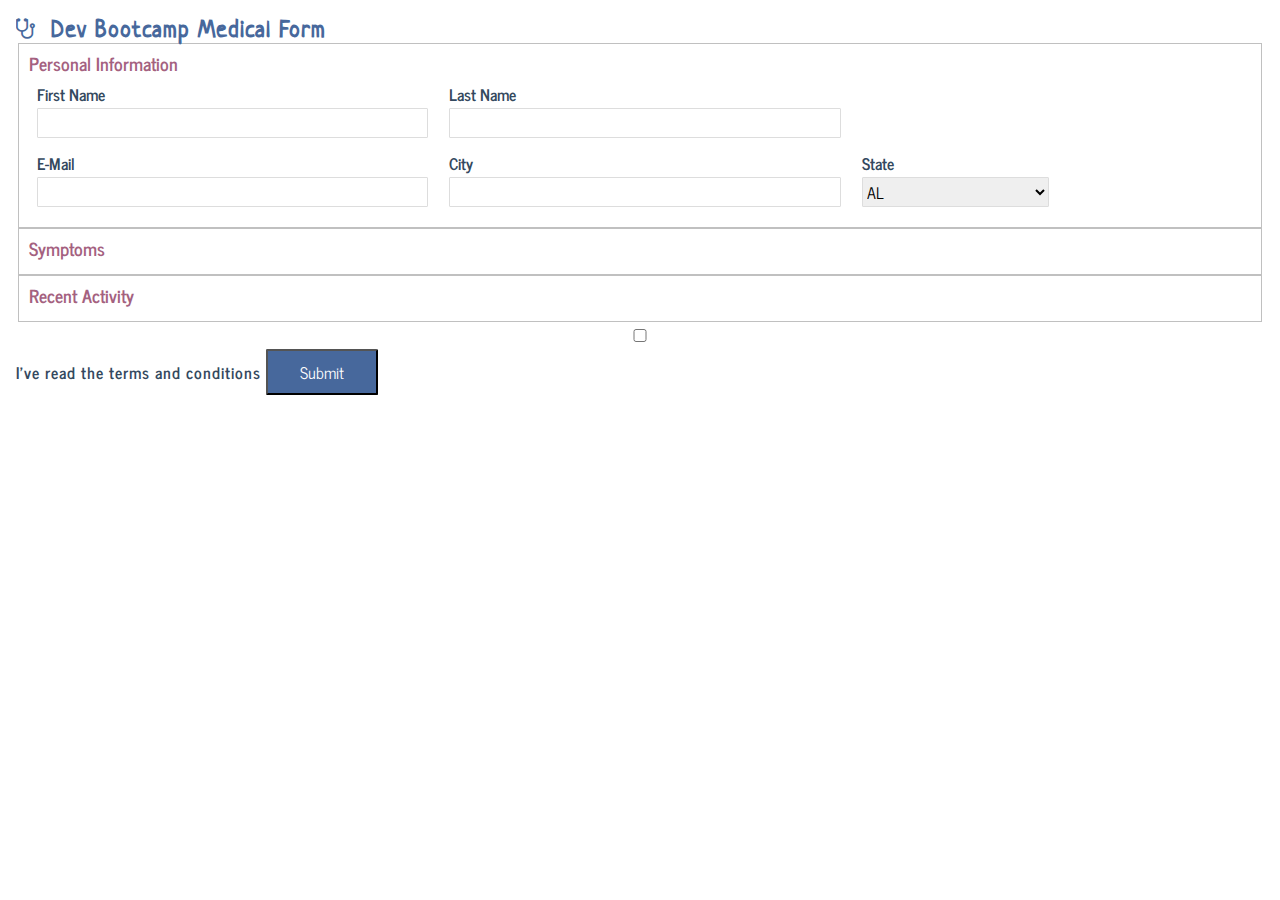
<file: dbc-portfolio/html-css-projects/dev-pizza-camp/form.html>
<!doctype html>
<html lang="en">

<head>
    <meta charset="UTF-8">
    <title>DBC Medical Form</title>
    <link rel="stylesheet" href="http://yui.yahooapis.com/pure/0.4.2/pure-min.css">
    <link rel="stylesheet" href="css/normalize.css">
    <link rel="stylesheet" href="css/pure-pizza.css">
    <link rel="stylesheet" href="css/style.css">
    <link href='http://fonts.googleapis.com/css?family=News+Cycle:400,700|Neucha' rel='stylesheet' type='text/css'>
        <link rel='stylesheet' href='http://netdna.bootstrapcdn.com/font-awesome/4.0.3/css/font-awesome.css'  type='text/css'>


</head>

<body>

<!--     <div class="content-wrapper"> -->
        <div class="content">
            <form class="pure-form pure-form-stacked">
            <h2 class="content-subhead"><i class="fa fa-stethoscope"></i> Dev Bootcamp Medical Form</h2>

                    <fieldset>
                    <section class="pure-g">
                    <legend class="content-subhead pure-u-1 pure-u-med-1-1">Personal Information</legend>
                        <div class="pure-u-1 pure-u-med-1-3 s-box">
                            <label for="first-name">First Name</label>
                            <input id="first-name" type="text">
                        </div>

                        <div class="pure-u-1 pure-u-med-1-3 s-box">
                            <label for="last-name">Last Name</label>
                            <input id="last-name" type="text">
                        </div>

                        <div class="pure-u-1 pure-u-med-1-3 s-box">
                            <label for="email">E-Mail</label>
                            <input id="email" type="email" required>
                        </div>

                        <div class="pure-u-1 pure-u-med-1-3 s-box">
                            <label for="city">City</label>
                            <input id="city" type="text">
                        </div>

                        <div class="pure-u-1 pure-u-med-1-6 s-box">
                            <label for="state">State</label>
                            <select id="state" class="pure-med-1-2">
                                <option>AL</option>
                                <option>CA</option>
                                <option>IL</option>
                            </select>
                        </div>
                         </section>
                        </fieldset>
                        <fieldset>
                        <section class="pure-g">
                            <legend class="content-subhead pure-u-1 pure-u-med-1-1">Symptoms</legend>
                        </section>
                        </fieldset>
                        <fieldset>
                        <section class="pure-g">
                            <legend class="content-subhead pure-u-1 pure-u-med-1-1">Recent Activity</legend>
                        </section>
                        </fieldset>







                    <label for="terms" class="pure-checkbox">
                        <input id="terms" type="checkbox">I've read the terms and conditions
                    </label>

                    <button type="submit" class="pure-button pure-button-primary">Submit</button>
                </fieldset>

            </form>
        </div>
<!--     </div> -->

</body>

</html>
</file>
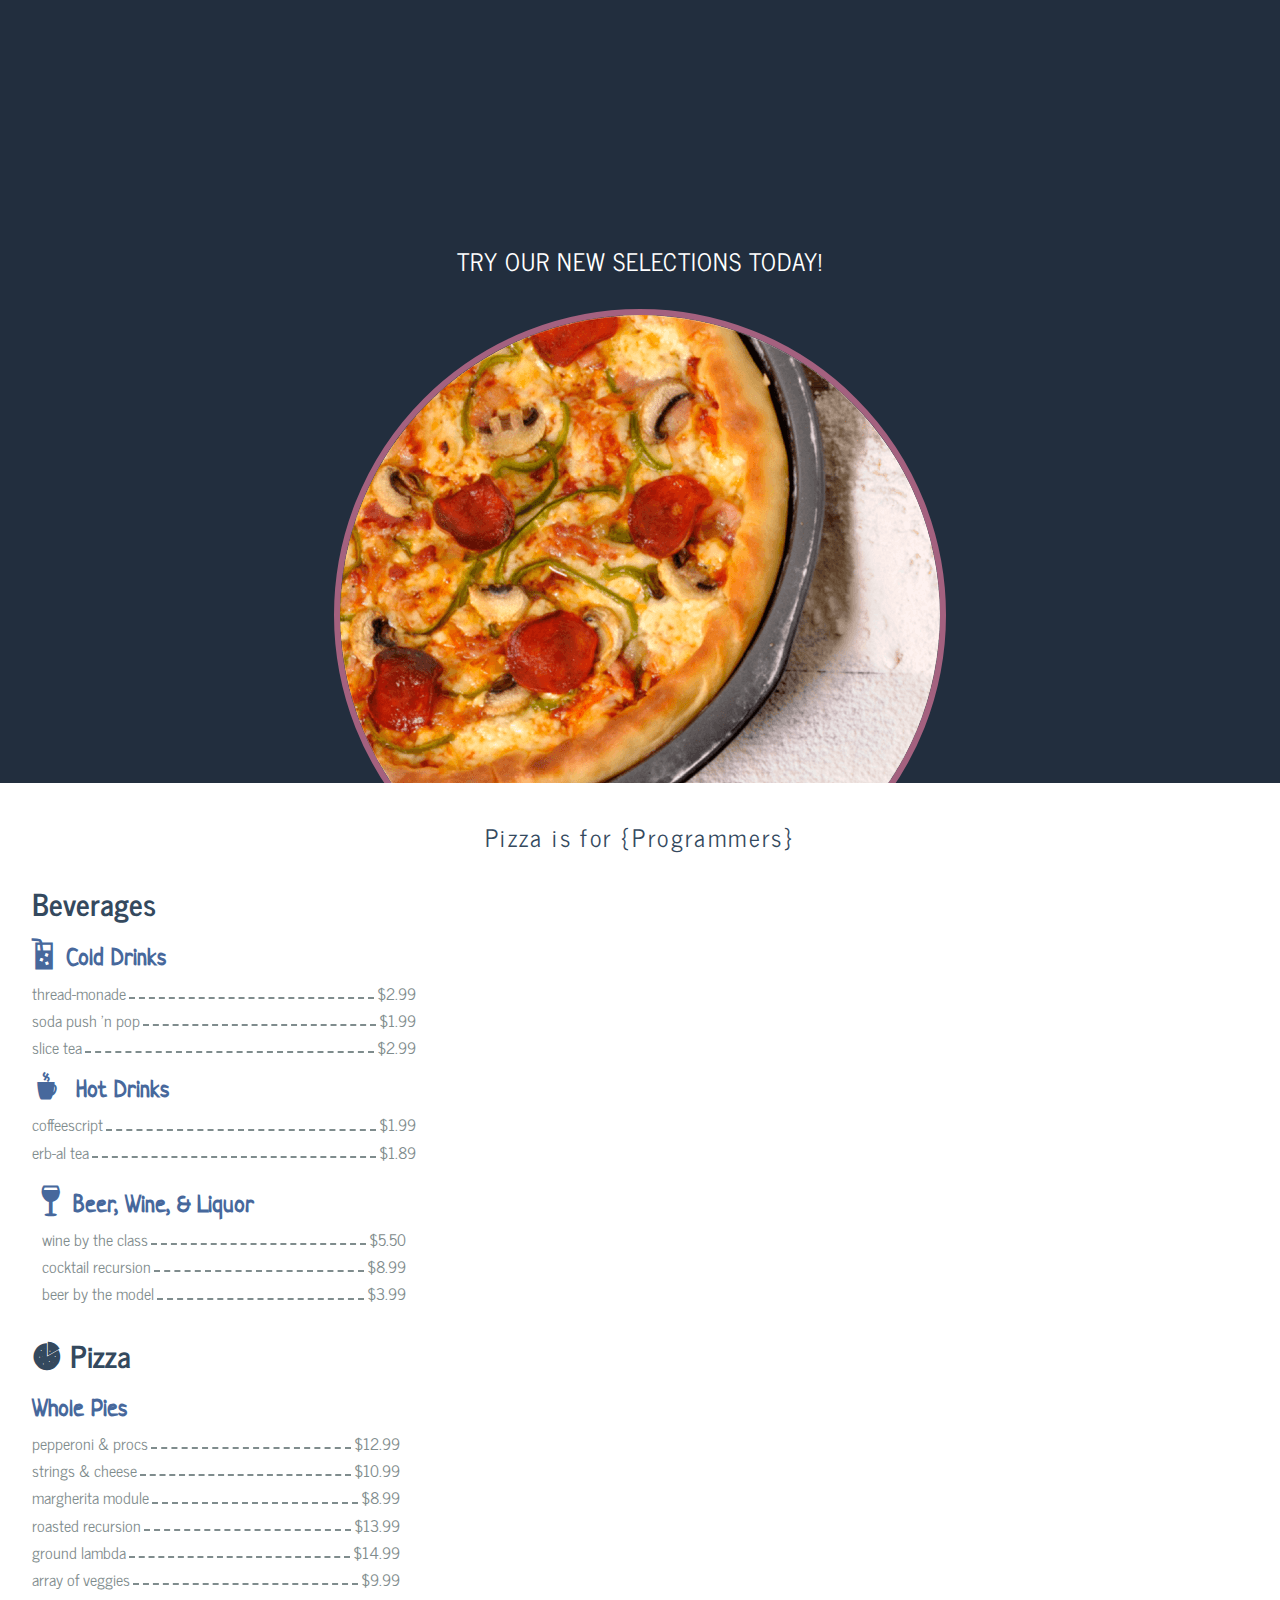
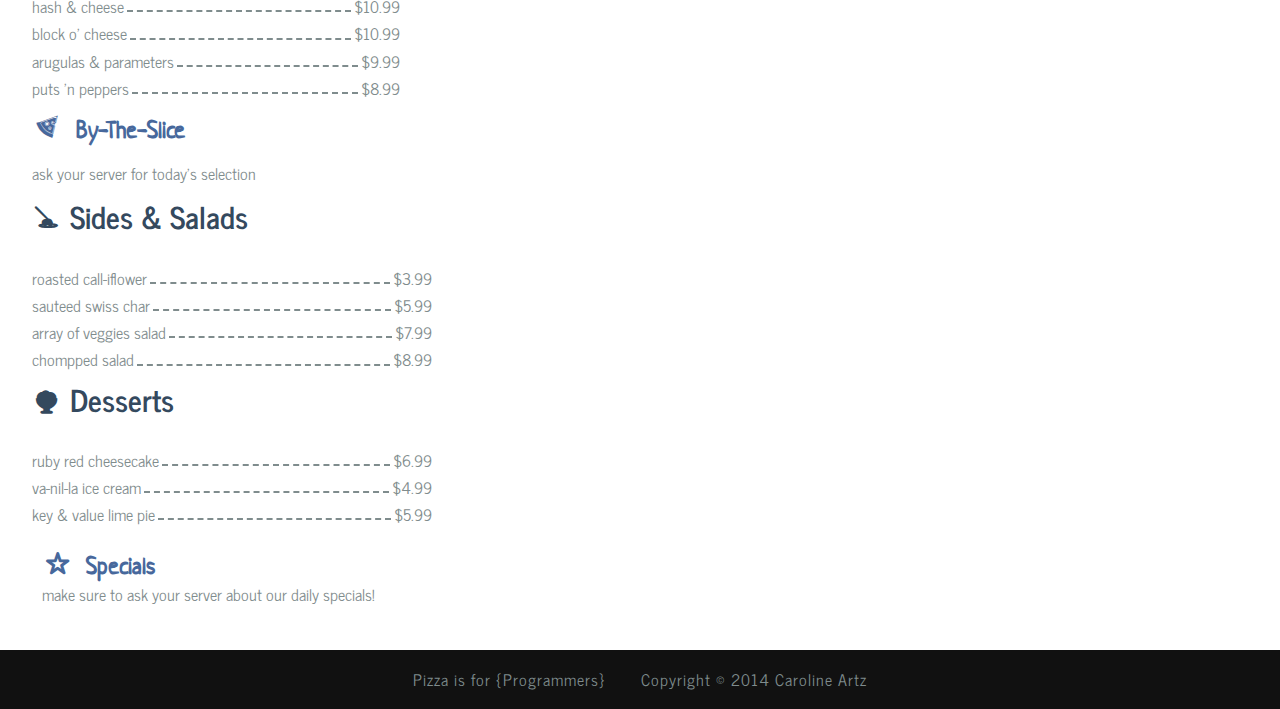
<file: dbc-portfolio/html-css-projects/dev-pizza-camp/menu.html>
<!doctype html>
<html lang="en">


<head>
    <meta http-equiv="Content-Type" content="text/html; charset=UTF-8">
    <meta charset="utf-8">
    <meta name="viewport" content="width=device-width, initial-scale=1.0">
    <title>Dev Pizza Camp</title>
    <meta name="description" content="Pizza is for Programmers">
    <link rel="stylesheet" href="http://yui.yahooapis.com/pure/0.4.2/pure-min.css">
    <link rel="stylesheet" href="css/normalize.css">
    <link rel="stylesheet" href="css/pure-pizza.css">
    <link rel="stylesheet" href="css/style.css">
    <link rel="stylesheet" href="http://netdna.bootstrapcdn.com/font-awesome/4.0.3/css/font-awesome.css">
    <link href='http://fonts.googleapis.com/css?family=News+Cycle:400,700|Neucha' rel='stylesheet' type='text/css'>

</head>

<body>
    <header[role="menu" ] class="header">
        <nav class="home-menu pure-menu pure-menu-open pure-menu-horizontal pure-menu-fixed">
            <a class="pure-menu-heading" href="#">DEV PIZZA CAMP</a>
            <ul>
                <li class="pure-menu-selected"><a href="#">Menu</a>
                </li>
                <li><a href="#">About</a>
                </li>
                <li><a href="#">Place Order!</a>
                </li>
            </ul>
            <section class="logo-container">
                <img src="css/img/DevPizzaCamp_@2x.png" alt="Dev Pizza Camp" width="350" title="Dev Pizza Camp- Pizza is for Programmers" />
            </section>
        </nav>

        </header>

        <section class="splash-container">
            <div class="splash">
                <h1 class="splash-head">TRY OUR NEW SELECTIONS TODAY!</h1>
                <section class="pure-g-r">
                    <figure class="pure-u-1-4">
                        <img src="css/img/pizza-1.png" alt="Pepperoni & Procs Pizza" title="Pepperoni & Procs Pizza" />
                        <figcaption>Pepperoni & Procs</figcaption>
                    </figure>
                    <figure class="pure-u-1-4">
                        <img src="css/img/salad.png" alt="Array of Veggies Salad" title="Array of Veggies Salad" />
                        <figcaption>Array of Veggies Salad</figcaption>
                    </figure>
                    <figure class="pure-u-1-4">
                        <img src="css/img/pizza-2.png" alt="Strings & Cheese Pizza" title="Strings & Cheese Pizza" />
                        <figcaption>Strings & Cheese</figcaption>
                    </figure>
                    <figure class="pure-u-1-4">
                        <img src="css/img/dessert.png" alt="Ruby Red Cheesecake" title="Ruby Red Cheesecake" />
                        <figcaption>Ruby Red Cheesecake</figcaption>
                    </figure>
                </section>
                <p>
                    <a href="#" class="pure-button pure-button-primary">Order Now!</a>
                </p>
            </div>
        </section>

        <div class="content-wrapper">
            <div class="content">
                <h2 class="content-head is-center">Pizza is for {Programmers}</h2>

                <div class="pure-g">
                    <div class="l-box pure-u-1 pure-u-med-1-2 pure-u-lrg-1-3">
                        <h1 id="drinks" class="menu-category">Beverages</h1>
                        <h2 class="content-subhead">
                            <i class="flaticon-cool5"></i>
                            Cold Drinks
                        </h2>
                        <section class="menu-group">
                            <div class="menu-items">
                                <div class="row-item">
                                    <div class="menu-item">thread-monade</div>
                                    <div class="menu-delimiter"></div>
                                    <div class="menu-price">$2.99</div>
                                </div>
                            </div>
                            <div class="menu-items">
                                <div class="row-item">
                                    <div class="menu-item">soda push 'n pop</div>
                                    <div class="menu-delimiter"></div>
                                    <div class="menu-price">$1.99</div>
                                </div>
                            </div>
                            <div class="menu-items">
                                <div class="row-item">
                                    <div class="menu-item">slice tea</div>
                                    <div class="menu-delimiter"></div>
                                    <div class="menu-price">$2.99</div>
                                </div>
                            </div>
                        </section>

                        <h2 class="content-subhead">
                            <i class="flaticon-coffee11"></i>
                            Hot Drinks
                        </h2>
                        <section class="menu-group">
                            <div class="menu-items">
                                <div class="row-item">
                                    <div class="menu-item">coffeescript</div>
                                    <div class="menu-delimiter"></div>
                                    <div class="menu-price">$1.99</div>
                                </div>
                            </div>
                            <div class="menu-items">
                                <div class="row-item">
                                    <div class="menu-item">erb-al tea</div>
                                    <div class="menu-delimiter"></div>
                                    <div class="menu-price">$1.89</div>
                                </div>
                            </div>
                        </section>

                        <section class="alcohol stretch image-red">
                            <h2 class="content-subhead">
                                <i class="flaticon-full5"></i>
                                Beer, Wine, & Liquor
                            </h2>
                            <div class="menu-items">
                                <div class="row-item">
                                    <div class="menu-item">wine by the class</div>
                                    <div class="menu-delimiter"></div>
                                    <div class="menu-price">$5.50</div>
                                </div>
                            </div>
                            <div class="menu-items">
                                <div class="row-item">
                                    <div class="menu-item">cocktail recursion</div>
                                    <div class="menu-delimiter"></div>
                                    <div class="menu-price">$8.99</div>
                                </div>
                            </div>
                            <div class="menu-items">
                                <div class="row-item">
                                    <div class="menu-item">beer by the model</div>
                                    <div class="menu-delimiter"></div>
                                    <div class="menu-price">$3.99</div>
                                </div>
                            </div>

                        </section>
                    </div>
                    <div class="l-box pure-u-1 pure-u-med-1-2 pure-u-lrg-2-3">
                        <div class="pure-g">
                            <div class="l-box pure-u-1 pure-u-med-1-1 pure-u-lrg-1-2 nested">
                                <h1 id="pizzas" class="menu-category">
                                    <i class="flaticon-italian1"></i>
                                    Pizza
                                </h1>
                                <h2 class="content-subhead">
                                    Whole Pies
                                </h2>
                                <section class="menu-group">
                                    <div class="menu-items">
                                        <div class="row-item">
                                            <div class="menu-item">pepperoni & procs</div>
                                            <div class="menu-delimiter"></div>
                                            <div class="menu-price">$12.99</div>
                                        </div>
                                    </div>
                                    <div class="menu-items">
                                        <div class="row-item">
                                            <div class="menu-item">strings & cheese</div>
                                            <div class="menu-delimiter"></div>
                                            <div class="menu-price">$10.99</div>
                                        </div>
                                    </div>
                                    <div class="menu-items">
                                        <div class="row-item">
                                            <div class="menu-item">margherita module</div>
                                            <div class="menu-delimiter"></div>
                                            <div class="menu-price">$8.99</div>
                                        </div>
                                    </div>

                                    <div class="menu-items">
                                        <div class="row-item">
                                            <div class="menu-item">roasted recursion</div>
                                            <div class="menu-delimiter"></div>
                                            <div class="menu-price">$13.99</div>
                                        </div>
                                    </div>
                                    <div class="menu-items">
                                        <div class="row-item">
                                            <div class="menu-item">ground lambda</div>
                                            <div class="menu-delimiter"></div>
                                            <div class="menu-price">$14.99</div>
                                        </div>
                                    </div>
                                    <div class="menu-items">
                                        <div class="row-item">
                                            <div class="menu-item">array of veggies</div>
                                            <div class="menu-delimiter"></div>
                                            <div class="menu-price">$9.99</div>
                                        </div>
                                    </div>
                                    <div class="menu-items">
                                        <div class="row-item">
                                            <div class="menu-item">hash & cheese</div>
                                            <div class="menu-delimiter"></div>
                                            <div class="menu-price">$10.99</div>
                                        </div>
                                    </div>
                                    <div class="menu-items">
                                        <div class="row-item">
                                            <div class="menu-item">block o' cheese</div>
                                            <div class="menu-delimiter"></div>
                                            <div class="menu-price">$10.99</div>
                                        </div>
                                    </div>
                                    <div class="menu-items">
                                        <div class="row-item">
                                            <div class="menu-item">arugulas & parameters</div>
                                            <div class="menu-delimiter"></div>
                                            <div class="menu-price">$9.99</div>
                                        </div>
                                    </div>
                                    <div class="menu-items">
                                        <div class="row-item">
                                            <div class="menu-item">puts 'n peppers</div>
                                            <div class="menu-delimiter"></div>
                                            <div class="menu-price">$8.99</div>
                                        </div>
                                    </div>
                                </section>


                                <h2 class="content-subhead">
                                    <i class="flaticon-pizza3"></i>
                                    By-The-Slice
                                </h2>
                                <p>ask your server for today's selection</p>
                            </div>

                            <div class="l-box pure-u-1 pure-u-med-1-1 pure-u-lrg-1-2 nested">
                                <h1 id="sides-salads" class="menu-category">
                                    <i class="flaticon-dish"></i>
                                    Sides & Salads
                                </h1>

                                <section class="menu-group">
                                    <div class="menu-items">
                                        <div class="row-item">
                                            <div class="menu-item">roasted call-iflower</div>
                                            <div class="menu-delimiter"></div>
                                            <div class="menu-price">$3.99</div>
                                        </div>
                                    </div>
                                    <div class="menu-items">
                                        <div class="row-item">
                                            <div class="menu-item">sauteed swiss char</div>
                                            <div class="menu-delimiter"></div>
                                            <div class="menu-price">$5.99</div>
                                        </div>
                                    </div>
                                    <div class="menu-items">
                                        <div class="row-item">
                                            <div class="menu-item">array of veggies salad</div>
                                            <div class="menu-delimiter"></div>
                                            <div class="menu-price">$7.99</div>
                                        </div>
                                    </div>
                                    <div class="menu-items">
                                        <div class="row-item">
                                            <div class="menu-item">chompped salad</div>
                                            <div class="menu-delimiter"></div>
                                            <div class="menu-price">$8.99</div>
                                        </div>
                                    </div>
                                </section>
                                <h1 id="desserts" class="menu-category">
                                    <i class="flaticon-ice19"></i>
                                    Desserts
                                </h1>
                                <section class="menu-group">
                                    <div class="menu-items">
                                        <div class="row-item">
                                            <div class="menu-item">ruby red cheesecake</div>
                                            <div class="menu-delimiter"></div>
                                            <div class="menu-price">$6.99</div>
                                        </div>
                                    </div>
                                    <div class="menu-items">
                                        <div class="row-item">
                                            <div class="menu-item">va-nil-la ice cream</div>
                                            <div class="menu-delimiter"></div>
                                            <div class="menu-price">$4.99</div>
                                        </div>
                                    </div>
                                    <div class="menu-items">
                                        <div class="row-item">
                                            <div class="menu-item">key & value lime pie</div>
                                            <div class="menu-delimiter"></div>
                                            <div class="menu-price">$5.99</div>
                                        </div>
                                    </div>
                                </section>
                                <section class="specials stretch image-purple">
                                    <h2 class="content-subhead">
                                        <i class="flaticon-favourites1"></i>
                                        Specials
                                    </h2>

                                    make sure to ask your server about our daily specials!
                                </section>
                            </div>
                        </div>
                    </div>
                </div>
            </div>

            <div class="footer l-box is-center">
                Pizza is for {Programmers} &nbsp; &nbsp; &nbsp Copyright © 2014 Caroline Artz
            </div>

        </div>

</body>

</html>
</file>
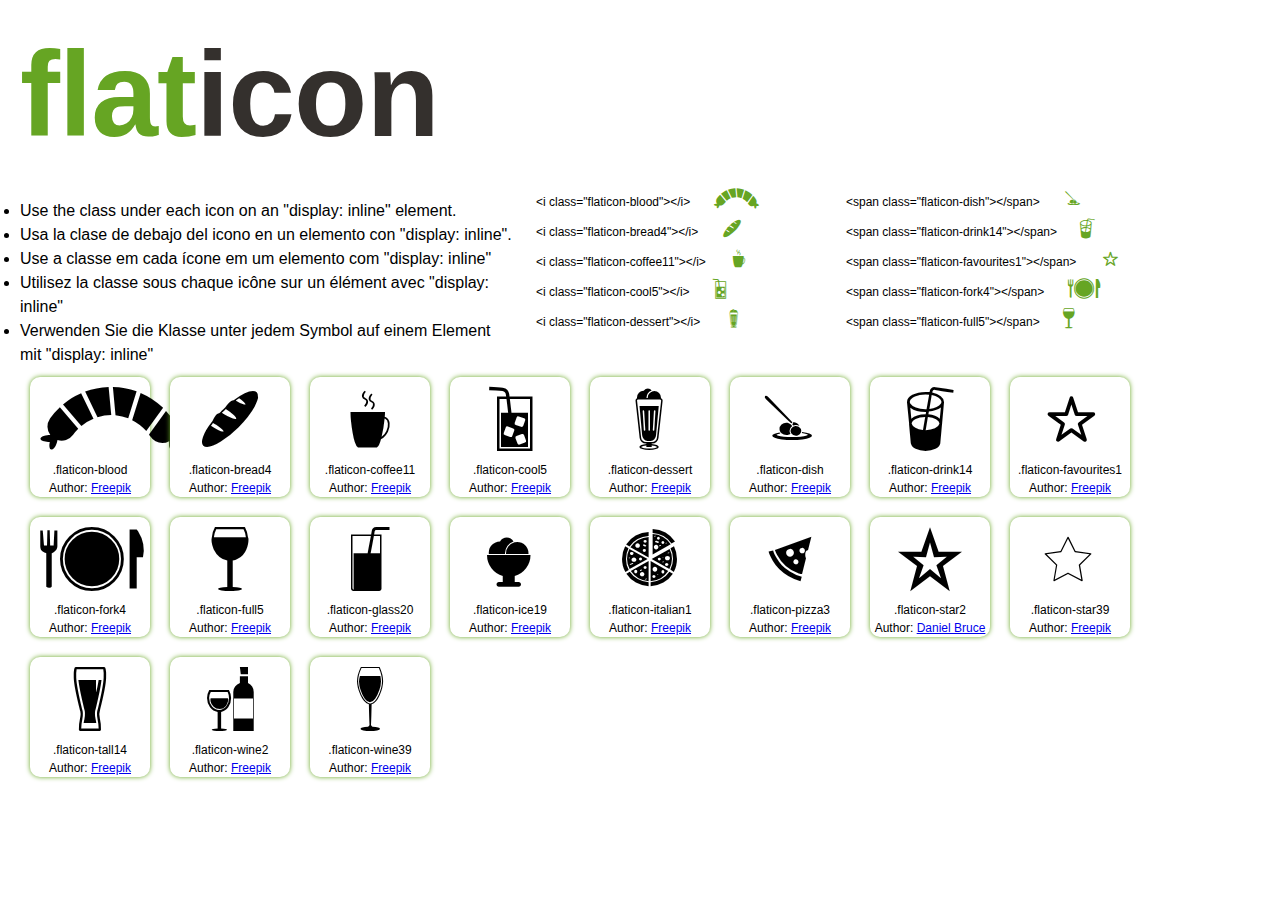
<file: dbc-portfolio/html-css-projects/dev-pizza-camp/css/fonts/flaticon.html>
<!Doctype html>
<html>
<head>
<title>Flaticon WebFont</title>
            <link rel="stylesheet" type="text/css" href="flaticon.css">
            <meta charset="UTF-8">
<style>

body {
	font-family: sans-serif;
	line-height: 1.5;
	font-size: 16px;
	padding: 20px;
}
* {
	-moz-box-sizing: border-box;
	-webkit-box-sizing: border-box;
	box-sizing: border-box;
	margin: 0;
	padding: 0;
}
                                
[class^="flaticon-"]:before, [class*=" flaticon-"]:before,
[class^="flaticon-"]:after, [class*=" flaticon-"]:after {
font-family: Flaticon;
font-size: 20px;
font-style: normal;
margin-left: 20px;
color: #66A523;
}

.image p {
    font-size: 12px;
    margin-left: 20px;
    clear: none;
    width: 300px;
}
.text {
    width: 40%;
    float: left;
    margin-top: 15px;
}
.image {
    width: 25%;
	float: left;
	margin-bottom: 15px;
}
#glyphs {
    clear: both;
}
.image p:nth-child(even) i {
    clear: none;
}
.glyph{
	display: inline-block;
	width: 120px;
	margin: 10px;
	text-align: center;
	vertical-align: top;
	background: #FFF;
	border-radius: 10px;
	box-shadow: 0 0 5px #66A523;
}
.glyph .glyph-icon{
	padding: 10px;
	display: block;
	font-family: "Flaticon";
	font-size: 64px;
	line-height: 1;
}
.glyph .glyph-icon:before {
font-size: 64px;
color: #000;
margin-left: 0;
}
.class-name{
	font-size: 12px;
}
.glyph > input{
	display: block;
	width: 100px;
	margin: 5px auto;
	text-align: center;
	font-size: 12px;
	cursor: text;
}
.glyph > input.icon-input{
	font-family: "Flaticon";
	font-size: 16px;
	margin-bottom: 10px;
}
h1.logo {
    font-size: 120px;
    letter-spacing: -1px;
    margin-top: -16px;
    text-transform: lowercase;
}

h1.logo a {
    color:#34302d;
    text-decoration: none;
}

h1.logo a span{
    color:#66A523;
}
</style>
</head>
<body>
<header>
<h1 class="logo"><a href="http://www.flaticon.com"><span>FLAT</span>ICON</a></h1>
</header>

<section class="demo">
<div class="text">
<ul>
    <li><p>Use the class under each icon on an "display: inline" element.<p></li>
    <li><p>Usa la clase de debajo del icono en un elemento con "display: inline".<p></li>
    <li><p>Use a classe em cada ícone em um elemento com "display: inline"</p></li>
    <li><p>Utilisez la classe sous chaque icône sur un élément avec "display: inline"</p></li>
    <li><p>Verwenden Sie die Klasse unter jedem Symbol auf einem Element mit "display: inline"</p></li>
</ul>
</div>
<div class="image"><p>&lt;i class=&quot;flaticon-blood&quot;&gt;&lt;/i&gt; <i class="flaticon-blood"></i></p><p>&lt;i class=&quot;flaticon-bread4&quot;&gt;&lt;/i&gt; <i class="flaticon-bread4"></i></p><p>&lt;i class=&quot;flaticon-coffee11&quot;&gt;&lt;/i&gt; <i class="flaticon-coffee11"></i></p><p>&lt;i class=&quot;flaticon-cool5&quot;&gt;&lt;/i&gt; <i class="flaticon-cool5"></i></p><p>&lt;i class=&quot;flaticon-dessert&quot;&gt;&lt;/i&gt; <i class="flaticon-dessert"></i></p></div><div class="image"><p>&lt;span class=&quot;flaticon-dish&quot;&gt;&lt;/span&gt; <span class="flaticon-dish"></span></p><p>&lt;span class=&quot;flaticon-drink14&quot;&gt;&lt;/span&gt; <span class="flaticon-drink14"></span></p><p>&lt;span class=&quot;flaticon-favourites1&quot;&gt;&lt;/span&gt; <span class="flaticon-favourites1"></span></p><p>&lt;span class=&quot;flaticon-fork4&quot;&gt;&lt;/span&gt; <span class="flaticon-fork4"></span></p><p>&lt;span class=&quot;flaticon-full5&quot;&gt;&lt;/span&gt; <span class="flaticon-full5"></span></p></div>
</section>

<section id="glyphs"><div class="glyph">
		<div class="glyph-icon flaticon-blood"></div>
		<div class="class-name">.flaticon-blood</div><div class="class-name">Author: <a href="http://www.flaticon.com/free-icon/blood-sausage_466">Freepik</a></div></div><div class="glyph">
		<div class="glyph-icon flaticon-bread4"></div>
		<div class="class-name">.flaticon-bread4</div><div class="class-name">Author: <a href="http://www.flaticon.com/free-icon/bread-black-ios-7-interface-symbol_17226">Freepik</a></div></div><div class="glyph">
		<div class="glyph-icon flaticon-coffee11"></div>
		<div class="class-name">.flaticon-coffee11</div><div class="class-name">Author: <a href="http://www.flaticon.com/free-icon/coffee-cup-black-shape-ios-7-interface-symbol_16766">Freepik</a></div></div><div class="glyph">
		<div class="glyph-icon flaticon-cool5"></div>
		<div class="class-name">.flaticon-cool5</div><div class="class-name">Author: <a href="http://www.flaticon.com/free-icon/cool-drink-glass-with-a-straw-and-ice-cubes-floating-in-dark-liquid_37613">Freepik</a></div></div><div class="glyph">
		<div class="glyph-icon flaticon-dessert"></div>
		<div class="class-name">.flaticon-dessert</div><div class="class-name">Author: <a href="http://www.flaticon.com/free-icon/dessert-in-glass-food_18494">Freepik</a></div></div><div class="glyph">
		<div class="glyph-icon flaticon-dish"></div>
		<div class="class-name">.flaticon-dish</div><div class="class-name">Author: <a href="http://www.flaticon.com/free-icon/dish-appetizer-toothpick_14181">Freepik</a></div></div><div class="glyph">
		<div class="glyph-icon flaticon-drink14"></div>
		<div class="class-name">.flaticon-drink14</div><div class="class-name">Author: <a href="http://www.flaticon.com/free-icon/drink-in-transparent-glass-with-a-straw_37891">Freepik</a></div></div><div class="glyph">
		<div class="glyph-icon flaticon-favourites1"></div>
		<div class="class-name">.flaticon-favourites1</div><div class="class-name">Author: <a href="http://www.flaticon.com/free-icon/favourites-star-ios-7-interface-symbol_16042">Freepik</a></div></div><div class="glyph">
		<div class="glyph-icon flaticon-fork4"></div>
		<div class="class-name">.flaticon-fork4</div><div class="class-name">Author: <a href="http://www.flaticon.com/free-icon/fork-knife-and-plate_1328">Freepik</a></div></div><div class="glyph">
		<div class="glyph-icon flaticon-full5"></div>
		<div class="class-name">.flaticon-full5</div><div class="class-name">Author: <a href="http://www.flaticon.com/free-icon/full-wine-cup_143">Freepik</a></div></div><div class="glyph">
		<div class="glyph-icon flaticon-glass20"></div>
		<div class="class-name">.flaticon-glass20</div><div class="class-name">Author: <a href="http://www.flaticon.com/free-icon/glass-transparent-with-drink-and-straw_37427">Freepik</a></div></div><div class="glyph">
		<div class="glyph-icon flaticon-ice19"></div>
		<div class="class-name">.flaticon-ice19</div><div class="class-name">Author: <a href="http://www.flaticon.com/free-icon/ice-cream-scoops-on-a-cup_18329">Freepik</a></div></div><div class="glyph">
		<div class="glyph-icon flaticon-italian1"></div>
		<div class="class-name">.flaticon-italian1</div><div class="class-name">Author: <a href="http://www.flaticon.com/free-icon/italian-pizza-cut-into-slices_27305">Freepik</a></div></div><div class="glyph">
		<div class="glyph-icon flaticon-pizza3"></div>
		<div class="class-name">.flaticon-pizza3</div><div class="class-name">Author: <a href="http://www.flaticon.com/free-icon/pizza_1735">Freepik</a></div></div><div class="glyph">
		<div class="glyph-icon flaticon-star2"></div>
		<div class="class-name">.flaticon-star2</div><div class="class-name">Author: <a href="http://www.flaticon.com/free-icon/star_3528">Daniel Bruce</a></div></div><div class="glyph">
		<div class="glyph-icon flaticon-star39"></div>
		<div class="class-name">.flaticon-star39</div><div class="class-name">Author: <a href="http://www.flaticon.com/free-icon/star-game_15649">Freepik</a></div></div><div class="glyph">
		<div class="glyph-icon flaticon-tall14"></div>
		<div class="class-name">.flaticon-tall14</div><div class="class-name">Author: <a href="http://www.flaticon.com/free-icon/tall-drink-glass-with-dark-soda-inside_37601">Freepik</a></div></div><div class="glyph">
		<div class="glyph-icon flaticon-wine2"></div>
		<div class="class-name">.flaticon-wine2</div><div class="class-name">Author: <a href="http://www.flaticon.com/free-icon/wine-cup-and-glass-bottle_133">Freepik</a></div></div><div class="glyph">
		<div class="glyph-icon flaticon-wine39"></div>
		<div class="class-name">.flaticon-wine39</div><div class="class-name">Author: <a href="http://www.flaticon.com/free-icon/wine-full-glass_37721">Freepik</a></div></div></section>
	</body>
</html>
</file>
<file: dbc-portfolio/html-css-projects/dev-pizza-camp/css/pure-pizza.css>
@media screen and (min-width: 35.5em) {
    .pure-u-sm-1,
    .pure-u-sm-1-1,
    .pure-u-sm-1-2,
    .pure-u-sm-1-3,
    .pure-u-sm-2-3,
    .pure-u-sm-1-4,
    .pure-u-sm-3-4,
    .pure-u-sm-1-5,
    .pure-u-sm-2-5,
    .pure-u-sm-3-5,
    .pure-u-sm-4-5,
    .pure-u-sm-5-5,
    .pure-u-sm-1-6,
    .pure-u-sm-5-6,
    .pure-u-sm-1-8,
    .pure-u-sm-3-8,
    .pure-u-sm-5-8,
    .pure-u-sm-7-8,
    .pure-u-sm-1-12,
    .pure-u-sm-5-12,
    .pure-u-sm-7-12,
    .pure-u-sm-11-12,
    .pure-u-sm-1-24,
    .pure-u-sm-2-24,
    .pure-u-sm-3-24,
    .pure-u-sm-4-24,
    .pure-u-sm-5-24,
    .pure-u-sm-6-24,
    .pure-u-sm-7-24,
    .pure-u-sm-8-24,
    .pure-u-sm-9-24,
    .pure-u-sm-10-24,
    .pure-u-sm-11-24,
    .pure-u-sm-12-24,
    .pure-u-sm-13-24,
    .pure-u-sm-14-24,
    .pure-u-sm-15-24,
    .pure-u-sm-16-24,
    .pure-u-sm-17-24,
    .pure-u-sm-18-24,
    .pure-u-sm-19-24,
    .pure-u-sm-20-24,
    .pure-u-sm-21-24,
    .pure-u-sm-22-24,
    .pure-u-sm-23-24,
    .pure-u-sm-24-24 {
        display: inline-block;
        *display: inline;
        zoom: 1;
        letter-spacing: normal;
        word-spacing: normal;
        vertical-align: top;
        text-rendering: auto;
    }

    .pure-u-sm-1-24 {
        width: 4.1667%;
        *width: 4.1357%;
    }

    .pure-u-sm-1-12,
    .pure-u-sm-2-24 {
        width: 8.3333%;
        *width: 8.3023%;
    }

    .pure-u-sm-1-8,
    .pure-u-sm-3-24 {
        width: 12.5000%;
        *width: 12.4690%;
    }

    .pure-u-sm-1-6,
    .pure-u-sm-4-24 {
        width: 16.6667%;
        *width: 16.6357%;
    }

    .pure-u-sm-1-5 {
        width: 20%;
        *width: 19.9690%;
    }

    .pure-u-sm-5-24 {
        width: 20.8333%;
        *width: 20.8023%;
    }

    .pure-u-sm-1-4,
    .pure-u-sm-6-24 {
        width: 25%;
        *width: 24.9690%;
    }

    .pure-u-sm-7-24 {
        width: 29.1667%;
        *width: 29.1357%;
    }

    .pure-u-sm-1-3,
    .pure-u-sm-8-24 {
        width: 33.3333%;
        *width: 33.3023%;
    }

    .pure-u-sm-3-8,
    .pure-u-sm-9-24 {
        width: 37.5000%;
        *width: 37.4690%;
    }

    .pure-u-sm-2-5 {
        width: 40%;
        *width: 39.9690%;
    }

    .pure-u-sm-5-12,
    .pure-u-sm-10-24 {
        width: 41.6667%;
        *width: 41.6357%;
    }

    .pure-u-sm-11-24 {
        width: 45.8333%;
        *width: 45.8023%;
    }

    .pure-u-sm-1-2,
    .pure-u-sm-12-24 {
        width: 50%;
        *width: 49.9690%;
    }

    .pure-u-sm-13-24 {
        width: 54.1667%;
        *width: 54.1357%;
    }

    .pure-u-sm-7-12,
    .pure-u-sm-14-24 {
        width: 58.3333%;
        *width: 58.3023%;
    }

    .pure-u-sm-3-5 {
        width: 60%;
        *width: 59.9690%;
    }

    .pure-u-sm-5-8,
    .pure-u-sm-15-24 {
        width: 62.5000%;
        *width: 62.4690%;
    }

    .pure-u-sm-2-3,
    .pure-u-sm-16-24 {
        width: 66.6667%;
        *width: 66.6357%;
    }

    .pure-u-sm-17-24 {
        width: 70.8333%;
        *width: 70.8023%;
    }

    .pure-u-sm-3-4,
    .pure-u-sm-18-24 {
        width: 75%;
        *width: 74.9690%;
    }

    .pure-u-sm-19-24 {
        width: 79.1667%;
        *width: 79.1357%;
    }

    .pure-u-sm-4-5 {
        width: 80%;
        *width: 79.9690%;
    }

    .pure-u-sm-5-6,
    .pure-u-sm-20-24 {
        width: 83.3333%;
        *width: 83.3023%;
    }

    .pure-u-sm-7-8,
    .pure-u-sm-21-24 {
        width: 87.5000%;
        *width: 87.4690%;
    }

    .pure-u-sm-11-12,
    .pure-u-sm-22-24 {
        width: 91.6667%;
        *width: 91.6357%;
    }

    .pure-u-sm-23-24 {
        width: 95.8333%;
        *width: 95.8023%;
    }

    .pure-u-sm-1,
    .pure-u-sm-1-1,
    .pure-u-sm-5-5,
    .pure-u-sm-24-24 {
        width: 100%;
    }
}

@media screen and (min-width: 48em) {
    .pure-u-med-1,
    .pure-u-med-1-1,
    .pure-u-med-1-2,
    .pure-u-med-1-3,
    .pure-u-med-2-3,
    .pure-u-med-1-4,
    .pure-u-med-3-4,
    .pure-u-med-1-5,
    .pure-u-med-2-5,
    .pure-u-med-3-5,
    .pure-u-med-4-5,
    .pure-u-med-5-5,
    .pure-u-med-1-6,
    .pure-u-med-5-6,
    .pure-u-med-1-8,
    .pure-u-med-3-8,
    .pure-u-med-5-8,
    .pure-u-med-7-8,
    .pure-u-med-1-12,
    .pure-u-med-5-12,
    .pure-u-med-7-12,
    .pure-u-med-11-12,
    .pure-u-med-1-24,
    .pure-u-med-2-24,
    .pure-u-med-3-24,
    .pure-u-med-4-24,
    .pure-u-med-5-24,
    .pure-u-med-6-24,
    .pure-u-med-7-24,
    .pure-u-med-8-24,
    .pure-u-med-9-24,
    .pure-u-med-10-24,
    .pure-u-med-11-24,
    .pure-u-med-12-24,
    .pure-u-med-13-24,
    .pure-u-med-14-24,
    .pure-u-med-15-24,
    .pure-u-med-16-24,
    .pure-u-med-17-24,
    .pure-u-med-18-24,
    .pure-u-med-19-24,
    .pure-u-med-20-24,
    .pure-u-med-21-24,
    .pure-u-med-22-24,
    .pure-u-med-23-24,
    .pure-u-med-24-24 {
        display: inline-block;
        *display: inline;
        zoom: 1;
        letter-spacing: normal;
        word-spacing: normal;
        vertical-align: top;
        text-rendering: auto;
    }

    .pure-u-med-1-24 {
        width: 4.1667%;
        *width: 4.1357%;
    }

    .pure-u-med-1-12,
    .pure-u-med-2-24 {
        width: 8.3333%;
        *width: 8.3023%;
    }

    .pure-u-med-1-8,
    .pure-u-med-3-24 {
        width: 12.5000%;
        *width: 12.4690%;
    }

    .pure-u-med-1-6,
    .pure-u-med-4-24 {
        width: 16.6667%;
        *width: 16.6357%;
    }

    .pure-u-med-1-5 {
        width: 20%;
        *width: 19.9690%;
    }

    .pure-u-med-5-24 {
        width: 20.8333%;
        *width: 20.8023%;
    }

    .pure-u-med-1-4,
    .pure-u-med-6-24 {
        width: 25%;
        *width: 24.9690%;
    }

    .pure-u-med-7-24 {
        width: 29.1667%;
        *width: 29.1357%;
    }

    .pure-u-med-1-3,
    .pure-u-med-8-24 {
        width: 33.3333%;
        *width: 33.3023%;
    }

    .pure-u-med-3-8,
    .pure-u-med-9-24 {
        width: 37.5000%;
        *width: 37.4690%;
    }

    .pure-u-med-2-5 {
        width: 40%;
        *width: 39.9690%;
    }

    .pure-u-med-5-12,
    .pure-u-med-10-24 {
        width: 41.6667%;
        *width: 41.6357%;
    }

    .pure-u-med-11-24 {
        width: 45.8333%;
        *width: 45.8023%;
    }

    .pure-u-med-1-2,
    .pure-u-med-12-24 {
        width: 50%;
        *width: 49.9690%;
    }

    .pure-u-med-13-24 {
        width: 54.1667%;
        *width: 54.1357%;
    }

    .pure-u-med-7-12,
    .pure-u-med-14-24 {
        width: 58.3333%;
        *width: 58.3023%;
    }

    .pure-u-med-3-5 {
        width: 60%;
        *width: 59.9690%;
    }

    .pure-u-med-5-8,
    .pure-u-med-15-24 {
        width: 62.5000%;
        *width: 62.4690%;
    }

    .pure-u-med-2-3,
    .pure-u-med-16-24 {
        width: 66.6667%;
        *width: 66.6357%;
    }

    .pure-u-med-17-24 {
        width: 70.8333%;
        *width: 70.8023%;
    }

    .pure-u-med-3-4,
    .pure-u-med-18-24 {
        width: 75%;
        *width: 74.9690%;
    }

    .pure-u-med-19-24 {
        width: 79.1667%;
        *width: 79.1357%;
    }

    .pure-u-med-4-5 {
        width: 80%;
        *width: 79.9690%;
    }

    .pure-u-med-5-6,
    .pure-u-med-20-24 {
        width: 83.3333%;
        *width: 83.3023%;
    }

    .pure-u-med-7-8,
    .pure-u-med-21-24 {
        width: 87.5000%;
        *width: 87.4690%;
    }

    .pure-u-med-11-12,
    .pure-u-med-22-24 {
        width: 91.6667%;
        *width: 91.6357%;
    }

    .pure-u-med-23-24 {
        width: 95.8333%;
        *width: 95.8023%;
    }

    .pure-u-med-1,
    .pure-u-med-1-1,
    .pure-u-med-5-5,
    .pure-u-med-24-24 {
        width: 100%;
    }
}

@media screen and (min-width: 58em) {
    .pure-u-lrg-1,
    .pure-u-lrg-1-1,
    .pure-u-lrg-1-2,
    .pure-u-lrg-1-3,
    .pure-u-lrg-2-3,
    .pure-u-lrg-1-4,
    .pure-u-lrg-3-4,
    .pure-u-lrg-1-5,
    .pure-u-lrg-2-5,
    .pure-u-lrg-3-5,
    .pure-u-lrg-4-5,
    .pure-u-lrg-5-5,
    .pure-u-lrg-1-6,
    .pure-u-lrg-5-6,
    .pure-u-lrg-1-8,
    .pure-u-lrg-3-8,
    .pure-u-lrg-5-8,
    .pure-u-lrg-7-8,
    .pure-u-lrg-1-12,
    .pure-u-lrg-5-12,
    .pure-u-lrg-7-12,
    .pure-u-lrg-11-12,
    .pure-u-lrg-1-24,
    .pure-u-lrg-2-24,
    .pure-u-lrg-3-24,
    .pure-u-lrg-4-24,
    .pure-u-lrg-5-24,
    .pure-u-lrg-6-24,
    .pure-u-lrg-7-24,
    .pure-u-lrg-8-24,
    .pure-u-lrg-9-24,
    .pure-u-lrg-10-24,
    .pure-u-lrg-11-24,
    .pure-u-lrg-12-24,
    .pure-u-lrg-13-24,
    .pure-u-lrg-14-24,
    .pure-u-lrg-15-24,
    .pure-u-lrg-16-24,
    .pure-u-lrg-17-24,
    .pure-u-lrg-18-24,
    .pure-u-lrg-19-24,
    .pure-u-lrg-20-24,
    .pure-u-lrg-21-24,
    .pure-u-lrg-22-24,
    .pure-u-lrg-23-24,
    .pure-u-lrg-24-24 {
        display: inline-block;
        *display: inline;
        zoom: 1;
        letter-spacing: normal;
        word-spacing: normal;
        vertical-align: top;
        text-rendering: auto;
    }

    .pure-u-lrg-1-24 {
        width: 4.1667%;
        *width: 4.1357%;
    }

    .pure-u-lrg-1-12,
    .pure-u-lrg-2-24 {
        width: 8.3333%;
        *width: 8.3023%;
    }

    .pure-u-lrg-1-8,
    .pure-u-lrg-3-24 {
        width: 12.5000%;
        *width: 12.4690%;
    }

    .pure-u-lrg-1-6,
    .pure-u-lrg-4-24 {
        width: 16.6667%;
        *width: 16.6357%;
    }

    .pure-u-lrg-1-5 {
        width: 20%;
        *width: 19.9690%;
    }

    .pure-u-lrg-5-24 {
        width: 20.8333%;
        *width: 20.8023%;
    }

    .pure-u-lrg-1-4,
    .pure-u-lrg-6-24 {
        width: 25%;
        *width: 24.9690%;
    }

    .pure-u-lrg-7-24 {
        width: 29.1667%;
        *width: 29.1357%;
    }

    .pure-u-lrg-1-3,
    .pure-u-lrg-8-24 {
        width: 33.3333%;
        *width: 33.3023%;
    }

    .pure-u-lrg-3-8,
    .pure-u-lrg-9-24 {
        width: 37.5000%;
        *width: 37.4690%;
    }

    .pure-u-lrg-2-5 {
        width: 40%;
        *width: 39.9690%;
    }

    .pure-u-lrg-5-12,
    .pure-u-lrg-10-24 {
        width: 41.6667%;
        *width: 41.6357%;
    }

    .pure-u-lrg-11-24 {
        width: 45.8333%;
        *width: 45.8023%;
    }

    .pure-u-lrg-1-2,
    .pure-u-lrg-12-24 {
        width: 50%;
        *width: 49.9690%;
    }

    .pure-u-lrg-13-24 {
        width: 54.1667%;
        *width: 54.1357%;
    }

    .pure-u-lrg-7-12,
    .pure-u-lrg-14-24 {
        width: 58.3333%;
        *width: 58.3023%;
    }

    .pure-u-lrg-3-5 {
        width: 60%;
        *width: 59.9690%;
    }

    .pure-u-lrg-5-8,
    .pure-u-lrg-15-24 {
        width: 62.5000%;
        *width: 62.4690%;
    }

    .pure-u-lrg-2-3,
    .pure-u-lrg-16-24 {
        width: 66.6667%;
        *width: 66.6357%;
    }

    .pure-u-lrg-17-24 {
        width: 70.8333%;
        *width: 70.8023%;
    }

    .pure-u-lrg-3-4,
    .pure-u-lrg-18-24 {
        width: 75%;
        *width: 74.9690%;
    }

    .pure-u-lrg-19-24 {
        width: 79.1667%;
        *width: 79.1357%;
    }

    .pure-u-lrg-4-5 {
        width: 80%;
        *width: 79.9690%;
    }

    .pure-u-lrg-5-6,
    .pure-u-lrg-20-24 {
        width: 83.3333%;
        *width: 83.3023%;
    }

    .pure-u-lrg-7-8,
    .pure-u-lrg-21-24 {
        width: 87.5000%;
        *width: 87.4690%;
    }

    .pure-u-lrg-11-12,
    .pure-u-lrg-22-24 {
        width: 91.6667%;
        *width: 91.6357%;
    }

    .pure-u-lrg-23-24 {
        width: 95.8333%;
        *width: 95.8023%;
    }

    .pure-u-lrg-1,
    .pure-u-lrg-1-1,
    .pure-u-lrg-5-5,
    .pure-u-lrg-24-24 {
        width: 100%;
    }
}

@media screen and (min-width: 75em) {
    .pure-u-xl-1,
    .pure-u-xl-1-1,
    .pure-u-xl-1-2,
    .pure-u-xl-1-3,
    .pure-u-xl-2-3,
    .pure-u-xl-1-4,
    .pure-u-xl-3-4,
    .pure-u-xl-1-5,
    .pure-u-xl-2-5,
    .pure-u-xl-3-5,
    .pure-u-xl-4-5,
    .pure-u-xl-5-5,
    .pure-u-xl-1-6,
    .pure-u-xl-5-6,
    .pure-u-xl-1-8,
    .pure-u-xl-3-8,
    .pure-u-xl-5-8,
    .pure-u-xl-7-8,
    .pure-u-xl-1-12,
    .pure-u-xl-5-12,
    .pure-u-xl-7-12,
    .pure-u-xl-11-12,
    .pure-u-xl-1-24,
    .pure-u-xl-2-24,
    .pure-u-xl-3-24,
    .pure-u-xl-4-24,
    .pure-u-xl-5-24,
    .pure-u-xl-6-24,
    .pure-u-xl-7-24,
    .pure-u-xl-8-24,
    .pure-u-xl-9-24,
    .pure-u-xl-10-24,
    .pure-u-xl-11-24,
    .pure-u-xl-12-24,
    .pure-u-xl-13-24,
    .pure-u-xl-14-24,
    .pure-u-xl-15-24,
    .pure-u-xl-16-24,
    .pure-u-xl-17-24,
    .pure-u-xl-18-24,
    .pure-u-xl-19-24,
    .pure-u-xl-20-24,
    .pure-u-xl-21-24,
    .pure-u-xl-22-24,
    .pure-u-xl-23-24,
    .pure-u-xl-24-24 {
        display: inline-block;
        *display: inline;
        zoom: 1;
        letter-spacing: normal;
        word-spacing: normal;
        vertical-align: top;
        text-rendering: auto;
    }

    .pure-u-xl-1-24 {
        width: 4.1667%;
        *width: 4.1357%;
    }

    .pure-u-xl-1-12,
    .pure-u-xl-2-24 {
        width: 8.3333%;
        *width: 8.3023%;
    }

    .pure-u-xl-1-8,
    .pure-u-xl-3-24 {
        width: 12.5000%;
        *width: 12.4690%;
    }

    .pure-u-xl-1-6,
    .pure-u-xl-4-24 {
        width: 16.6667%;
        *width: 16.6357%;
    }

    .pure-u-xl-1-5 {
        width: 20%;
        *width: 19.9690%;
    }

    .pure-u-xl-5-24 {
        width: 20.8333%;
        *width: 20.8023%;
    }

    .pure-u-xl-1-4,
    .pure-u-xl-6-24 {
        width: 25%;
        *width: 24.9690%;
    }

    .pure-u-xl-7-24 {
        width: 29.1667%;
        *width: 29.1357%;
    }

    .pure-u-xl-1-3,
    .pure-u-xl-8-24 {
        width: 33.3333%;
        *width: 33.3023%;
    }

    .pure-u-xl-3-8,
    .pure-u-xl-9-24 {
        width: 37.5000%;
        *width: 37.4690%;
    }

    .pure-u-xl-2-5 {
        width: 40%;
        *width: 39.9690%;
    }

    .pure-u-xl-5-12,
    .pure-u-xl-10-24 {
        width: 41.6667%;
        *width: 41.6357%;
    }

    .pure-u-xl-11-24 {
        width: 45.8333%;
        *width: 45.8023%;
    }

    .pure-u-xl-1-2,
    .pure-u-xl-12-24 {
        width: 50%;
        *width: 49.9690%;
    }

    .pure-u-xl-13-24 {
        width: 54.1667%;
        *width: 54.1357%;
    }

    .pure-u-xl-7-12,
    .pure-u-xl-14-24 {
        width: 58.3333%;
        *width: 58.3023%;
    }

    .pure-u-xl-3-5 {
        width: 60%;
        *width: 59.9690%;
    }

    .pure-u-xl-5-8,
    .pure-u-xl-15-24 {
        width: 62.5000%;
        *width: 62.4690%;
    }

    .pure-u-xl-2-3,
    .pure-u-xl-16-24 {
        width: 66.6667%;
        *width: 66.6357%;
    }

    .pure-u-xl-17-24 {
        width: 70.8333%;
        *width: 70.8023%;
    }

    .pure-u-xl-3-4,
    .pure-u-xl-18-24 {
        width: 75%;
        *width: 74.9690%;
    }

    .pure-u-xl-19-24 {
        width: 79.1667%;
        *width: 79.1357%;
    }

    .pure-u-xl-4-5 {
        width: 80%;
        *width: 79.9690%;
    }

    .pure-u-xl-5-6,
    .pure-u-xl-20-24 {
        width: 83.3333%;
        *width: 83.3023%;
    }

    .pure-u-xl-7-8,
    .pure-u-xl-21-24 {
        width: 87.5000%;
        *width: 87.4690%;
    }

    .pure-u-xl-11-12,
    .pure-u-xl-22-24 {
        width: 91.6667%;
        *width: 91.6357%;
    }

    .pure-u-xl-23-24 {
        width: 95.8333%;
        *width: 95.8023%;
    }

    .pure-u-xl-1,
    .pure-u-xl-1-1,
    .pure-u-xl-5-5,
    .pure-u-xl-24-24 {
        width: 100%;
    }
}
* {
    -webkit-box-sizing: border-box;
    -moz-box-sizing: border-box;
    box-sizing: border-box;
}

/*
 * -- BASE STYLES --
 * Most of these are inherited from Base, but I want to change a few.
 */

 html, button, input, select, textarea,
.pure-g [class *= "pure-u"],
.pure-g-r [class *= "pure-u"] {
    font-family: 'News Cycle', 'Helvetica Neue', Helvetica, Arial, sans-serif;
}


body {
    line-height: 1.7em;
    color: #7f8c8d;
    font-size: 13px;
    }

h1,
h2,
h3,
h4,
h5,
h6,
label {
    color: #34495e;
}

.pure-img-responsive {
    max-width: 100%;
    height: auto;
}

/*
 * -- LAYOUT STYLES --
 * These are some useful classes which I will need
 */
.l-box {
    padding: 1em;
}

.l-box-lrg {
    padding: 2em;
    border-bottom: 1px solid rgba(0,0,0,0.1);
}

.is-center {
    text-align: center;
}

.s-box {
    padding: .25em .5em;
}






/*
 * -- PURE FORM STYLES --
 * Style the form inputs and labels
 */
.pure-form label {
/*    margin: 1em 0 0;*/
    font-weight: bold;
    font-size: 100%;
}

.pure-form input[type], .pure-form select {
    border: 1.5px solid #ddd;
    box-shadow: none;
    font-size: 100%;
    width: 100%;
    margin-bottom: .25em;
    border-radius: 1px;
    max-height: 41px;
}

.pure-form legend {

    font-size: 110%;
    color: #A4617F;
    font-weight:bold;
}


/*
 * -- PURE BUTTON STYLES --
 * I want my pure-button elements to look a little different
 */
.pure-button {
    background-color: #47689C;
    color: white;
    padding: 0.5em 2em;
    border-radius: 1.5px;
}

a.pure-button-primary {
    background: white;
    color: #47689C;
    border-radius: 5px;
    font-size: 120%;
}


/*
 * -- MENU STYLES --
 * I want to customize how my .pure-menu looks at the top of the page
 */

.home-menu {
    padding: 0.5em;
    text-align: center;
    box-shadow: 0 1px 1px rgba(0,0,0, 0.10);
}
.home-menu.pure-menu-open {
    background: #2d3e50;
}
.pure-menu.pure-menu-open.pure-menu-fixed {
    /* Fixed menus normally have a border at the bottom. */
    border-bottom: none;
    /* I need a higher z-index here because of the scroll-over effect. */
    z-index: 4;
}

.home-menu .pure-menu-heading {
    color: white;
    font-weight: 400;
    font-size: 120%;
}

.home-menu .pure-menu-selected a {
    color: white;
}

.home-menu a {
    color: #6FBEF3;
}
.home-menu li a:hover,
.home-menu li a:focus {
    background: none;
    border: none;
    color: #AECFE5;
}


/*
 * -- SPLASH STYLES --
 * This is the blue top section that appears on the page.
 */

.splash-container {
    background: #222E3E;
    z-index: 1;
    overflow: hidden;
    /* The following styles are required for the "scroll-over" effect */
    width: 100%;
    height: 88%;
    top: 0;
    left: 0;
    position: fixed !important;
}

.splash {
    /* absolute center .splash within .splash-container */
    width: 80%;
    height: 50%;
    margin: auto;
    position: absolute;

 top: -50px; left: 0; bottom: 0; right: 0;
    text-align: center;
    text-transform: uppercase;
}

/* This is the main heading that appears on the blue section */
.splash-head {
    font-size: 20px;
    font-weight: bold;
    color: white;
    border: 3px solid white;
    padding: 1em 1.6em;
    font-weight: 100;
    border-radius: 5px;
    line-height: 1em;
}

/* This is the subheading that appears on the blue section */
.splash-subhead {
    color: white;
    letter-spacing: 0.05em;
    opacity: 0.8;
}

/*
 * -- CONTENT STYLES --
 * This represents the content area (everything below the blue section)
 */
.content-wrapper {
    /* These styles are required for the "scroll-over" effect */
    position: absolute;
    top: 87%;
    width: 100%;
    min-height: 12%;
    z-index: 2;
    background: white;

}

/* This is the class used for the main content headers (<h2>) */
.content-head {
    font-weight: 400;
    text-transform: uppercase;
    letter-spacing: 0.1em;
    margin: 2em 0 1em;
}

/* This is a modifier class used when the content-head is inside a ribbon */
.content-head-ribbon {
    color: white;
}

/* This is the class used for the content sub-headers (<h3>) */
.content-subhead {
    color: #47689C;
}
    .content-subhead i {
        margin-right: 7px;
    }

/* This is the class used for the dark-background areas. */
.ribbon {
    background: #2d3e50;
    color: #aaa;
}

/* This is the class used for the footer */
.footer {
    background: #111;
}

/*
 * -- TABLET (AND UP) MEDIA QUERIES --
 * On tablets and other medium-sized devices, we want to customize some
 * of the mobile styles.
 */
@media (min-width: 48em) {

    /* We increase the body font size */
    body {
        font-size: 16px;
    }
    /* We want to give the content area some more padding */
    .content {
        padding: 1em;
    }

    /* We can align the menu header to the left, but float the
    menu items to the right. */
    .home-menu {
        text-align: left;
    }
        .home-menu ul {
            float: right;
        }

    /* We increase the height of the splash-container */
/*    .splash-container {
        height: 500px;
    }*/

    /* We decrease the width of the .splash, since we have more width
    to work with */
    .splash {
        width: 50%;
        height: 50%;
    }

    .splash-head {
        font-size: 250%;
    }


    /* We remove the border-separator assigned to .l-box-lrg */
    .l-box-lrg {
        border: none;
    }

}

/*
 * -- DESKTOP (AND UP) MEDIA QUERIES --
 * On desktops and other large devices, we want to over-ride some
 * of the mobile and tablet styles.
 */
@media (min-width: 78em) {
    /* We increase the header font size even more */
    .splash-head {
        font-size: 300%;
    }
}
</file>
<file: dbc-portfolio/html-css-projects/dev-pizza-camp/css/style.css>
@font-face {
    font-family:"Flaticon";
    src: url("fonts/flaticon.eot");
    src: url("fonts/flaticon.eot#iefix") format("embedded-opentype"), url("fonts/flaticon.woff") format("woff"), url("fonts/flaticon.ttf") format("truetype"), url("fonts/flaticon.svg") format("svg");
    font-weight: normal;
    font-style: normal;
}
[class^="flaticon-"]:before, [class*=" flaticon-"]:before, [class^="flaticon-"]:after, [class*=" flaticon-"]:after {
    font-family: Flaticon;
    font-size: 30px;
    font-style: normal;
}
.flaticon-blood:before {
    content:"\e000";
}
.flaticon-bread4:before {
    content:"\e001";
}
.flaticon-coffee11:before {
    content:"\e002";
}
.flaticon-cool5:before {
    content:"\e003";
}
.flaticon-dessert:before {
    content:"\e004";
}
.flaticon-dish:before {
    content:"\e005";
}
.flaticon-drink14:before {
    content:"\e006";
}
.flaticon-favourites1:before {
    content:"\e007";
}
.flaticon-fork4:before {
    content:"\e008";
}
.flaticon-full5:before {
    content:"\e009";
}
.flaticon-glass20:before {
    content:"\e00a";
}
.flaticon-ice19:before {
    content:"\e00b";
}
.flaticon-italian1:before {
    content:"\e00c";
}
.flaticon-pizza3:before {
    content:"\e00d";
}
.flaticon-star2:before {
    content:"\e00e";
}
.flaticon-star39:before {
    content:"\e00f";
}
.flaticon-tall14:before {
    content:"\e010";
}
.flaticon-wine2:before {
    content:"\e011";
}
.flaticon-wine39:before {
    content:"\e012";
}
/*Main Styles*/
 body {
    font-family:'News Cycle', 'Open Sans', 'Helvetica', 'Helvetica Neue', Arial, sans-serif;
    letter-spacing: 1px;
    font-size: 16px;
}

.pure-g-r *, .pure-g * {
   font-family:'News Cycle', 'Open Sans', 'Helvetica', 'Helvetica Neue', Arial, sans-serif;
}
.nested {
    padding: 0 2em 0 0;
}
.nested:last-child {
    padding-right: 0;
}
/*Menu*/
 .home-menu.pure-menu-open {
    background: #EDEDF3;
}
.home-menu .pure-menu-heading {
    color: #2D3E50;
    float: left;
}
.home-menu li a {
    color: #2d3e50;
    background:#ffffff;
}
.home-menu li.pure-menu-selected a {
    color: #dc3d3a;
}
.home-menu li a:hover {
    background: #f8f8fb;
    color: #dc3d3a;
}
/*Buttons*/
 a.pure-button-primary {
    border-radius: 1px;
}
/*LOGO*/
 .logo-container {
    margin: 0 auto;
    max-width: 350px;
}

.logo-container img {
  padding: 10px 0;
}
/*SPLASH*/
 .splash-head {
    font-size: 150%;
    padding: .5em;
    border: none;
}
.splash {
    top:30px;
    width: 80%
}
.splash figure {
    margin-bottom: 20px;
}
.splash figure img {
    max-width: 80%;
    border: 6px solid #A4617F;
    border-radius: 50%;
}
.splash figure:last-child img {

}
.splash .pure-button-primary {
    font-size: 150%;
}
/* Menu Content*/
 .content-head {
    text-transform: none;
    margin: 1em 0;
}
.menu-category {
    margin: 0;
    padding-bottom: .2em;
    margin-bottom: .6em;
}
.content-subhead {
    font-family: Neucha;
}
.menu-items {
    display: table;
}

.row-item {
    display: table-row;
}
.menu-item, .menu-delimiter, .menu-price {
    display: table-cell;
}
.menu-item, .menu-price {
    width: auto;
    white-space: nowrap;
    position: relative;
    top: .5em;
}
.menu-item {
    padding-right: .2em;
}
.menu-price {
    padding-left: .2em;
}
.menu-delimiter {
    width: 100%;
    border-bottom: dashed 2px #7f8c8d;
}

.menu-group .menu-items:last-child {
    margin-bottom: 20px;
}
/*BORDER STYLES*/
 .stretch {
    border-width: 10px;
    padding: 10px;
}
.image-red {
    -moz-border-image:url(img/red-dot@2x.png) 10 10 stretch;
    /* for Firefox */
    -webkit-border-image:url(img/red-dot@2x.png) 30 30 stretch;
    /* for Safari and Chrome */
    -o-border-image:url(img/red-dot@2x.png) 30 30 stretch;
    /* for Opera */
    border-image:url(img/red-dot@2x.png) 30 30 stretch;
}
.image-purple {
    -moz-border-image:url(img/purple-dot@2x.png) 10 10 stretch;
    /* for Firefox */
    -webkit-border-image:url(img/purple-dot@2x.png) 30 30 stretch;
    /* for Safari and Chrome */
    -o-border-image:url(img/purple-dot@2x.png) 30 30 stretch;
    /* for Opera */
    border-image:url(img/purple-dot@2x.png) 30 30 stretch;
}
@media (max-width: 767px) {
    .splash figure img {
        max-width: 200px;
    }
}
</file>
<file: dbc-portfolio/html-css-projects/dev-pizza-camp/css/fonts/flaticon.css>
@font-face {
	font-family: "Flaticon";
	src: url("flaticon.eot");
	src: url("flaticon.eot#iefix") format("embedded-opentype"),
	url("flaticon.woff") format("woff"),
	url("flaticon.ttf") format("truetype"),
	url("flaticon.svg") format("svg");
	font-weight: normal;
	font-style: normal;
}
[class^="flaticon-"]:before, [class*=" flaticon-"]:before,
[class^="flaticon-"]:after, [class*=" flaticon-"]:after {   
	font-family: Flaticon;
        font-size: 20px;
font-style: normal;
margin-left: 20px;
}.flaticon-blood:before {
	content: "\e000";
}
.flaticon-bread4:before {
	content: "\e001";
}
.flaticon-coffee11:before {
	content: "\e002";
}
.flaticon-cool5:before {
	content: "\e003";
}
.flaticon-dessert:before {
	content: "\e004";
}
.flaticon-dish:before {
	content: "\e005";
}
.flaticon-drink14:before {
	content: "\e006";
}
.flaticon-favourites1:before {
	content: "\e007";
}
.flaticon-fork4:before {
	content: "\e008";
}
.flaticon-full5:before {
	content: "\e009";
}
.flaticon-glass20:before {
	content: "\e00a";
}
.flaticon-ice19:before {
	content: "\e00b";
}
.flaticon-italian1:before {
	content: "\e00c";
}
.flaticon-pizza3:before {
	content: "\e00d";
}
.flaticon-star2:before {
	content: "\e00e";
}
.flaticon-star39:before {
	content: "\e00f";
}
.flaticon-tall14:before {
	content: "\e010";
}
.flaticon-wine2:before {
	content: "\e011";
}
.flaticon-wine39:before {
	content: "\e012";
}
</file>
